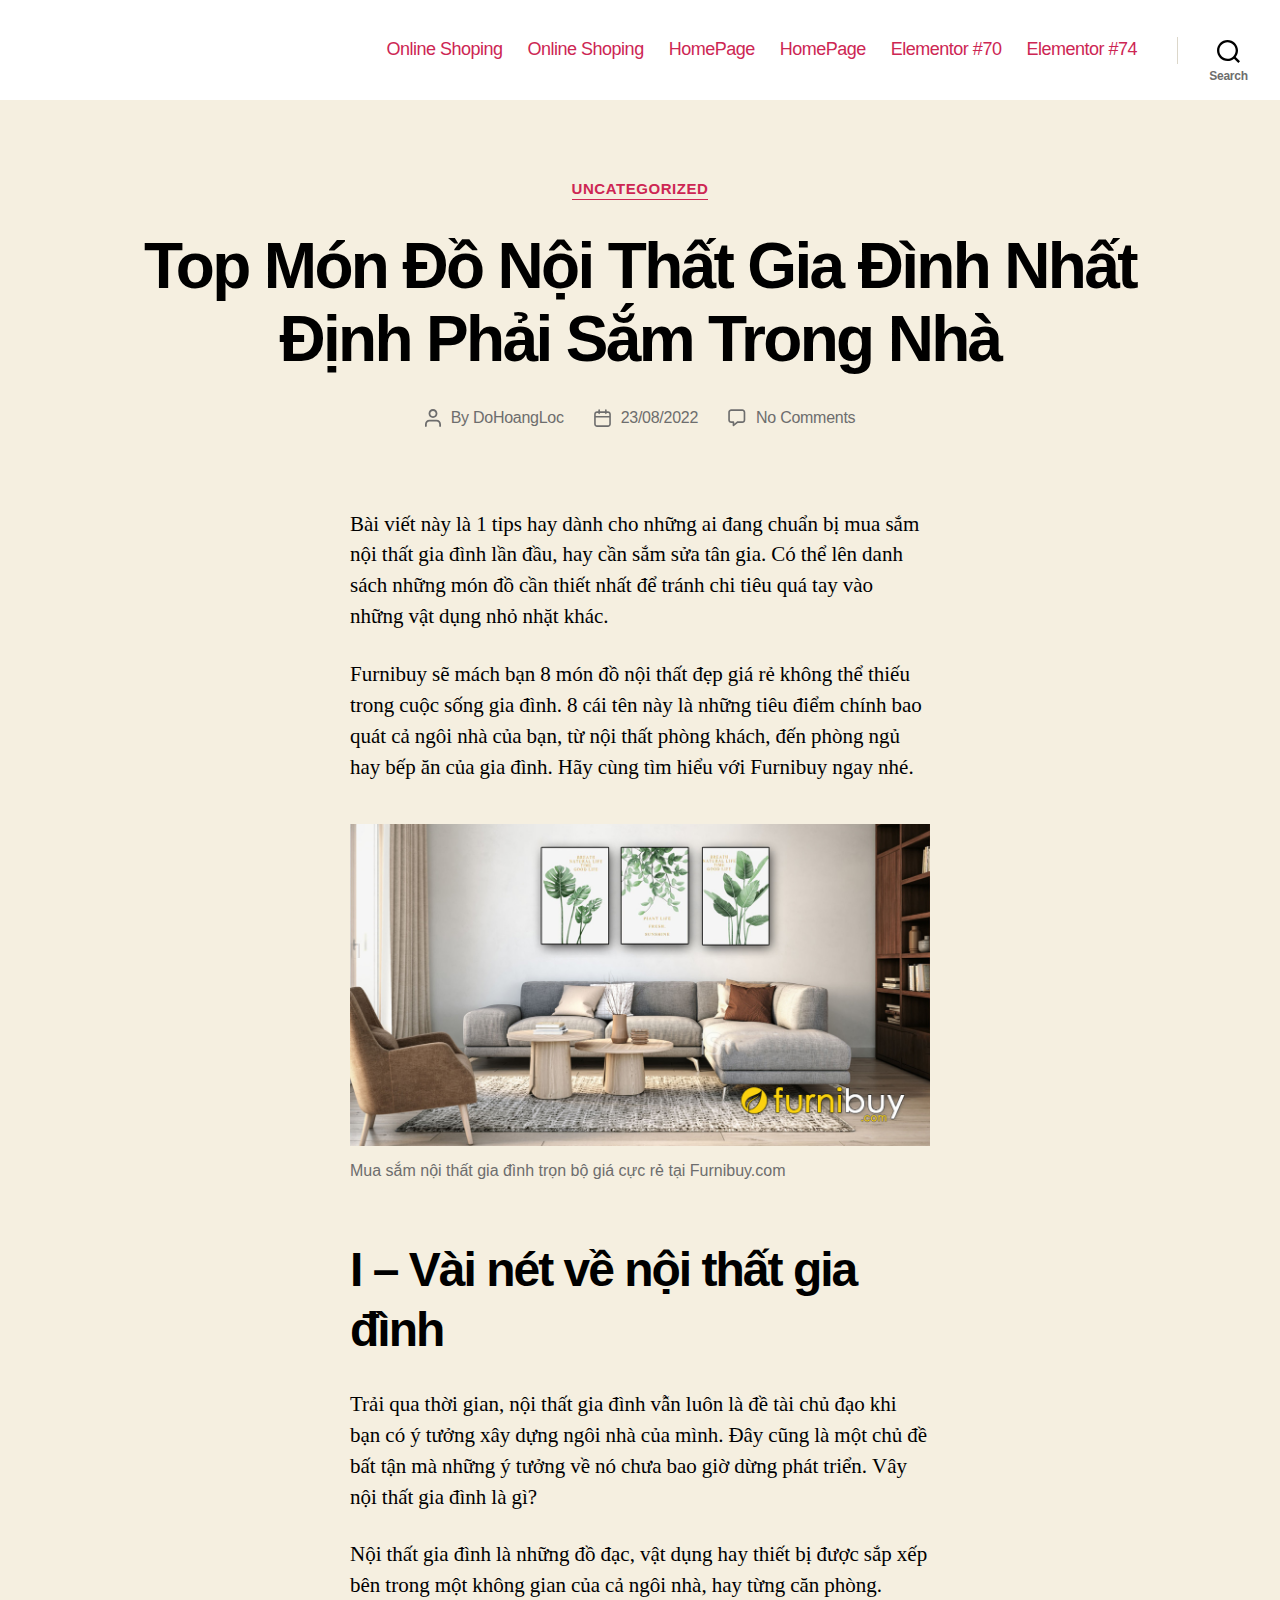
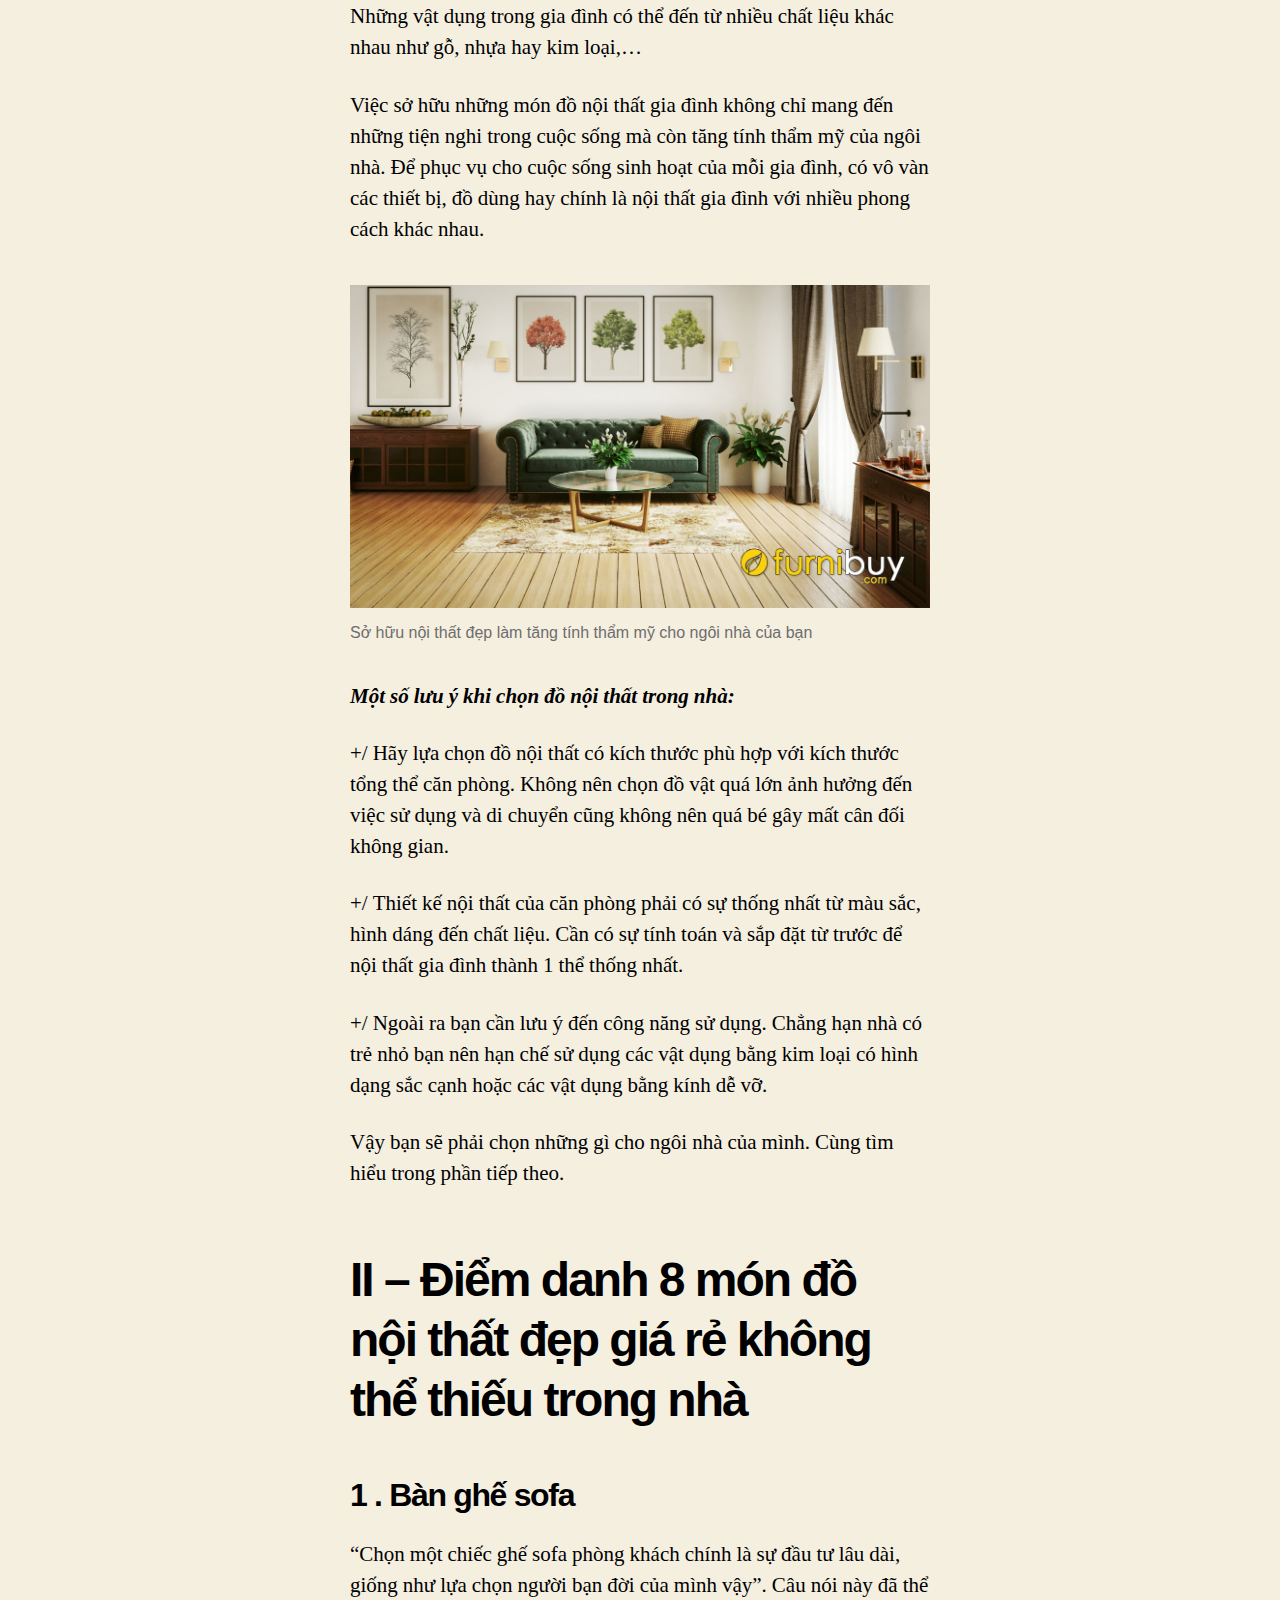
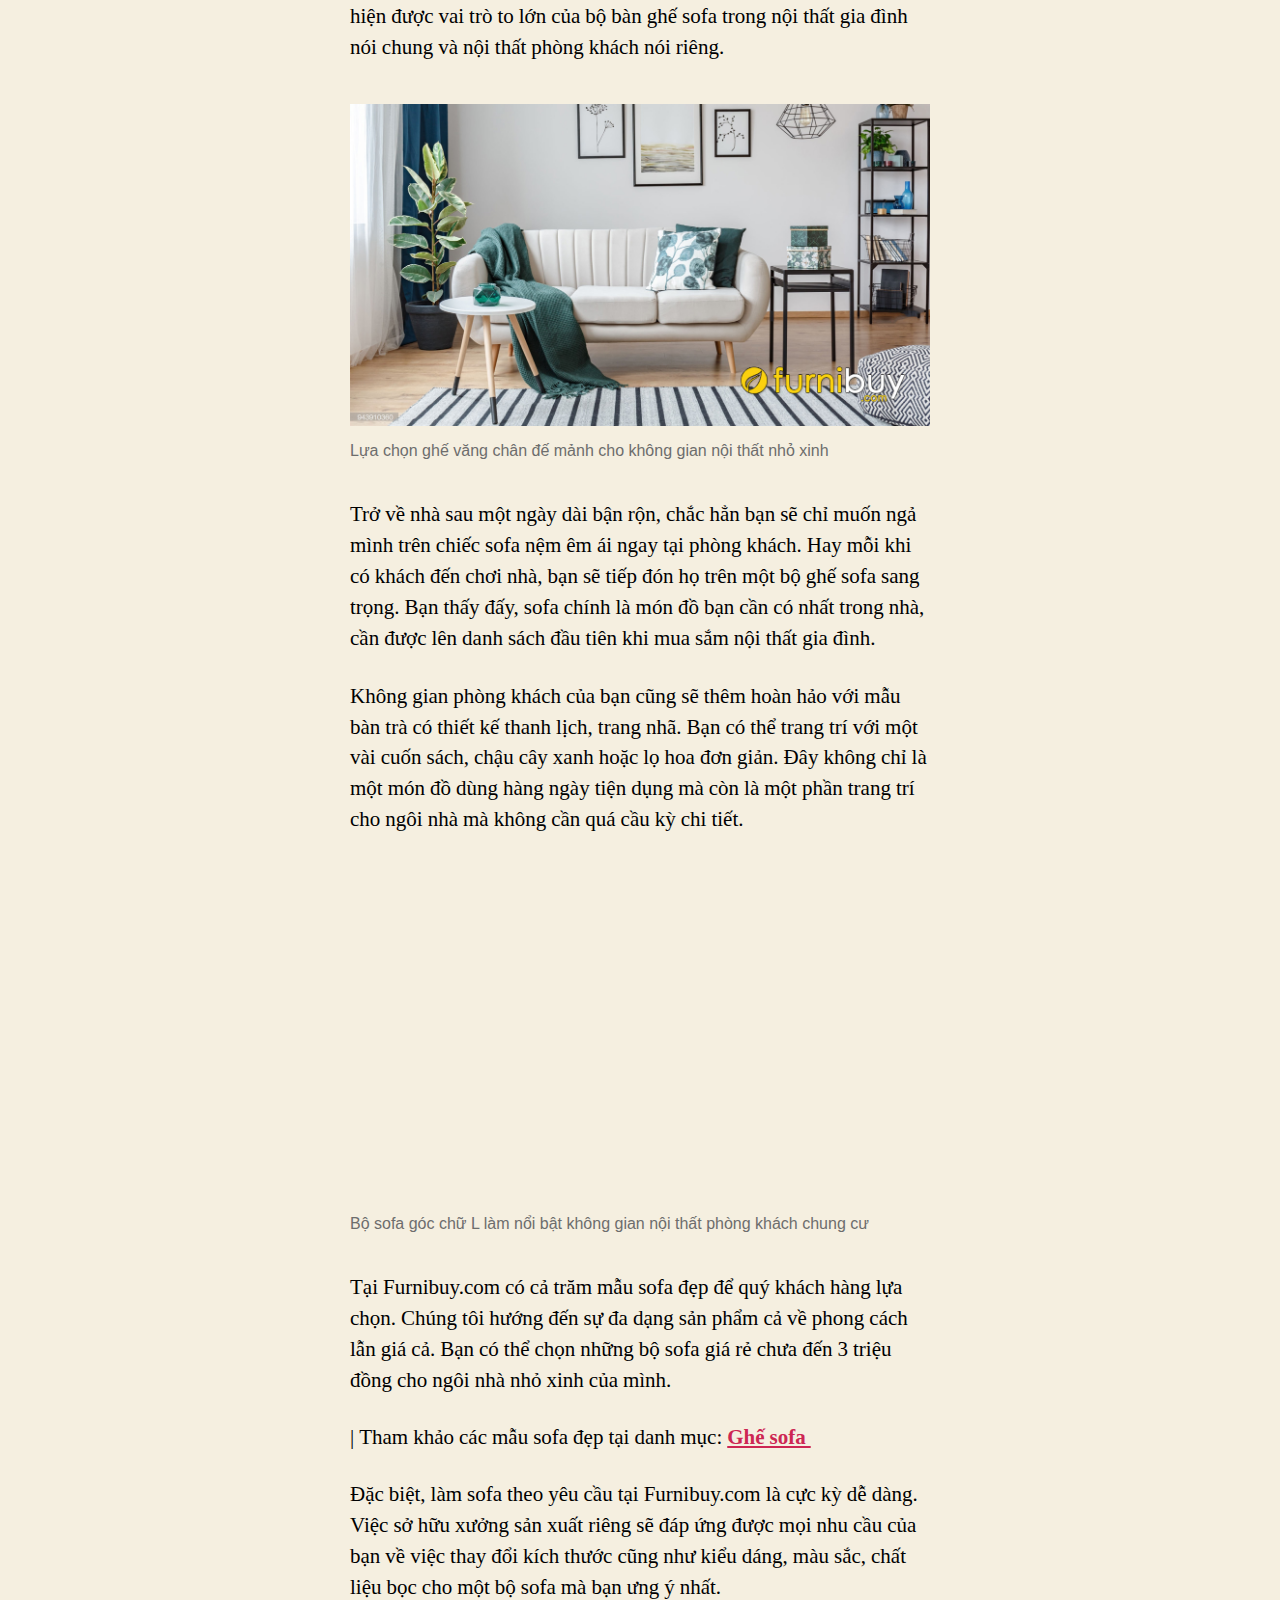
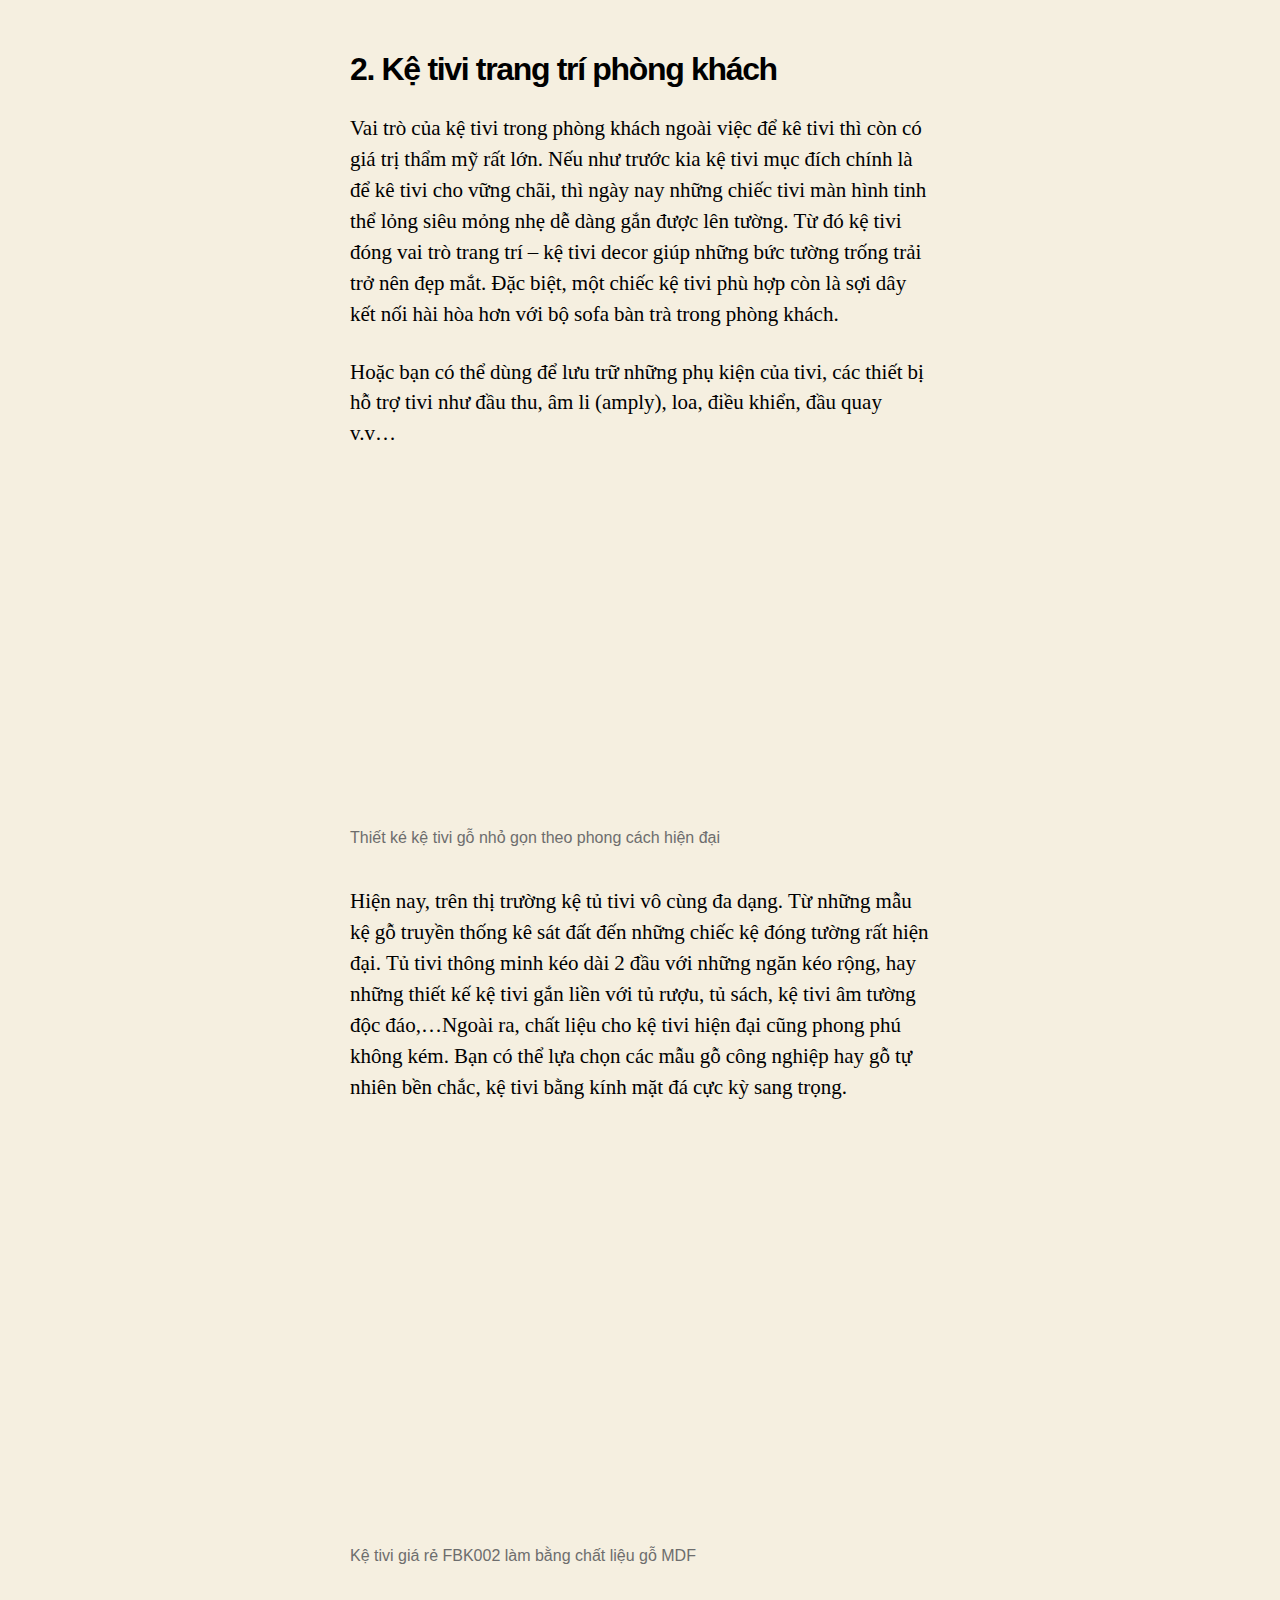
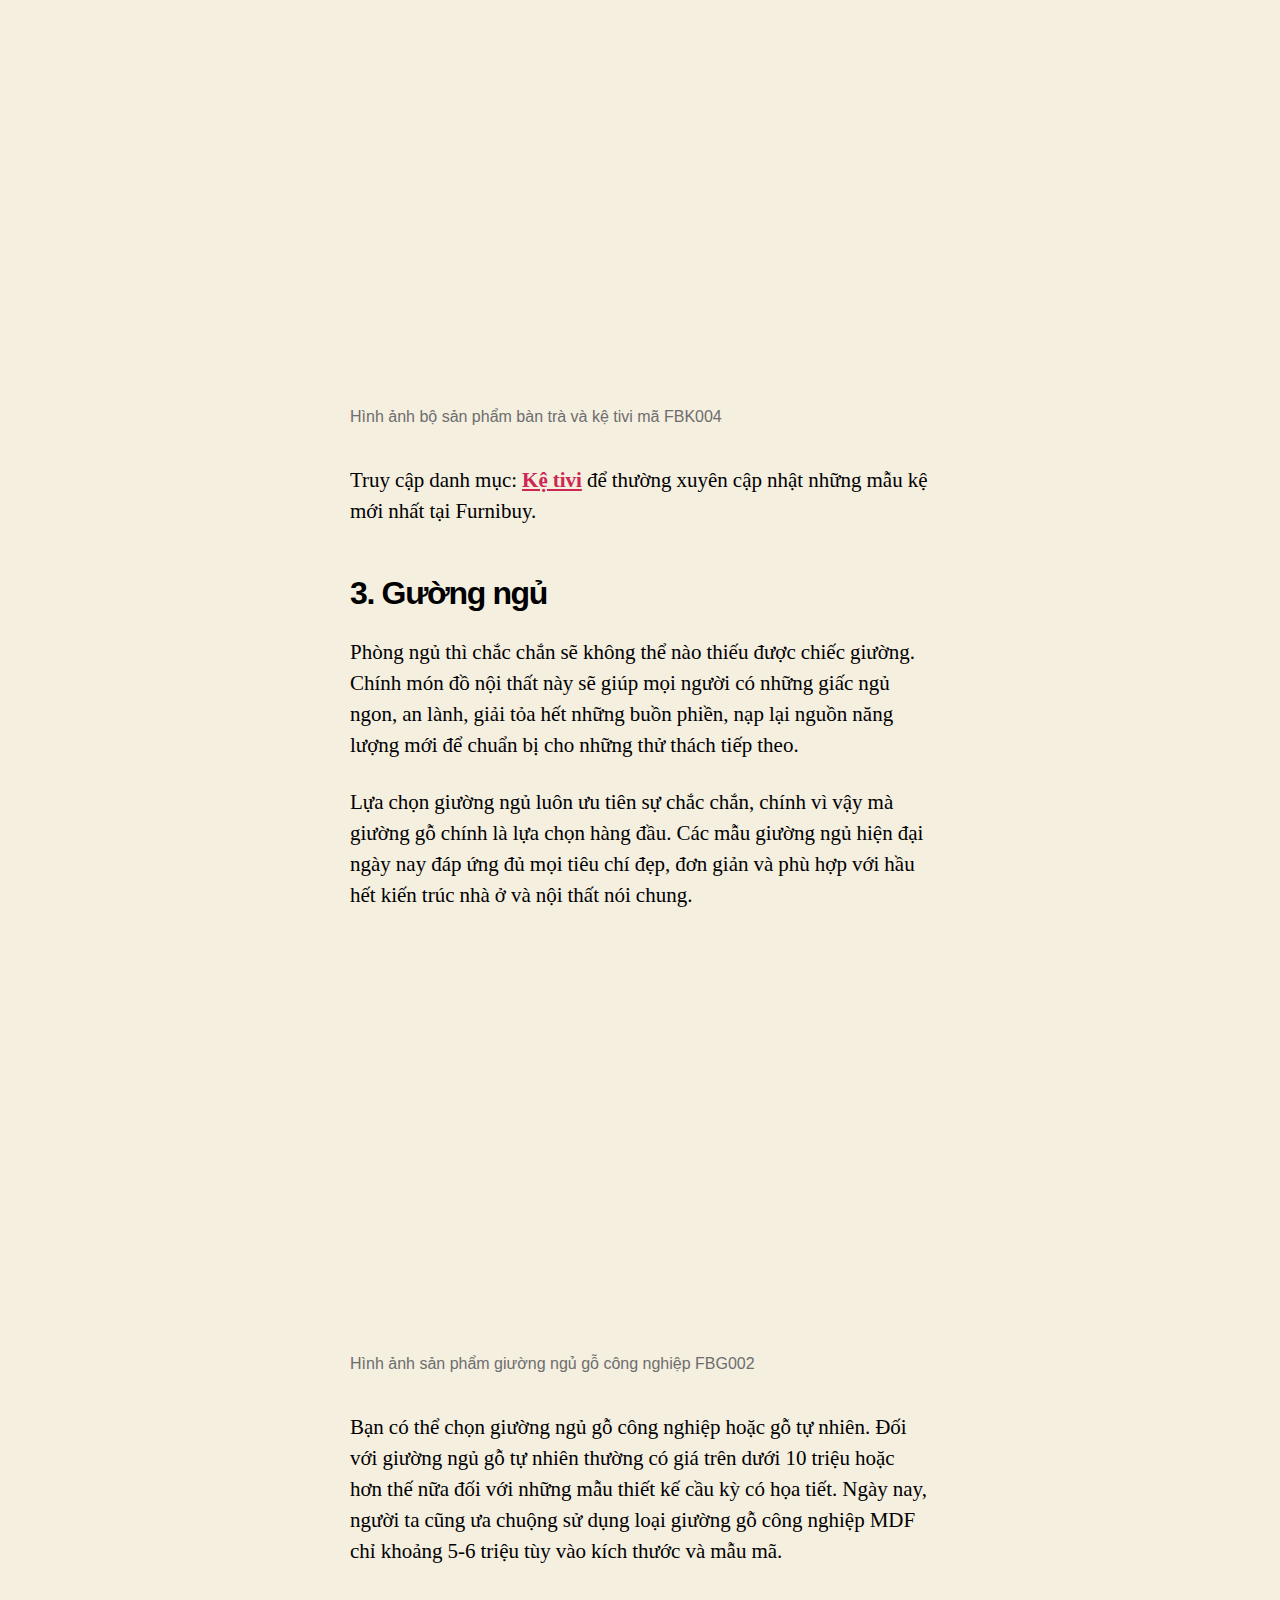
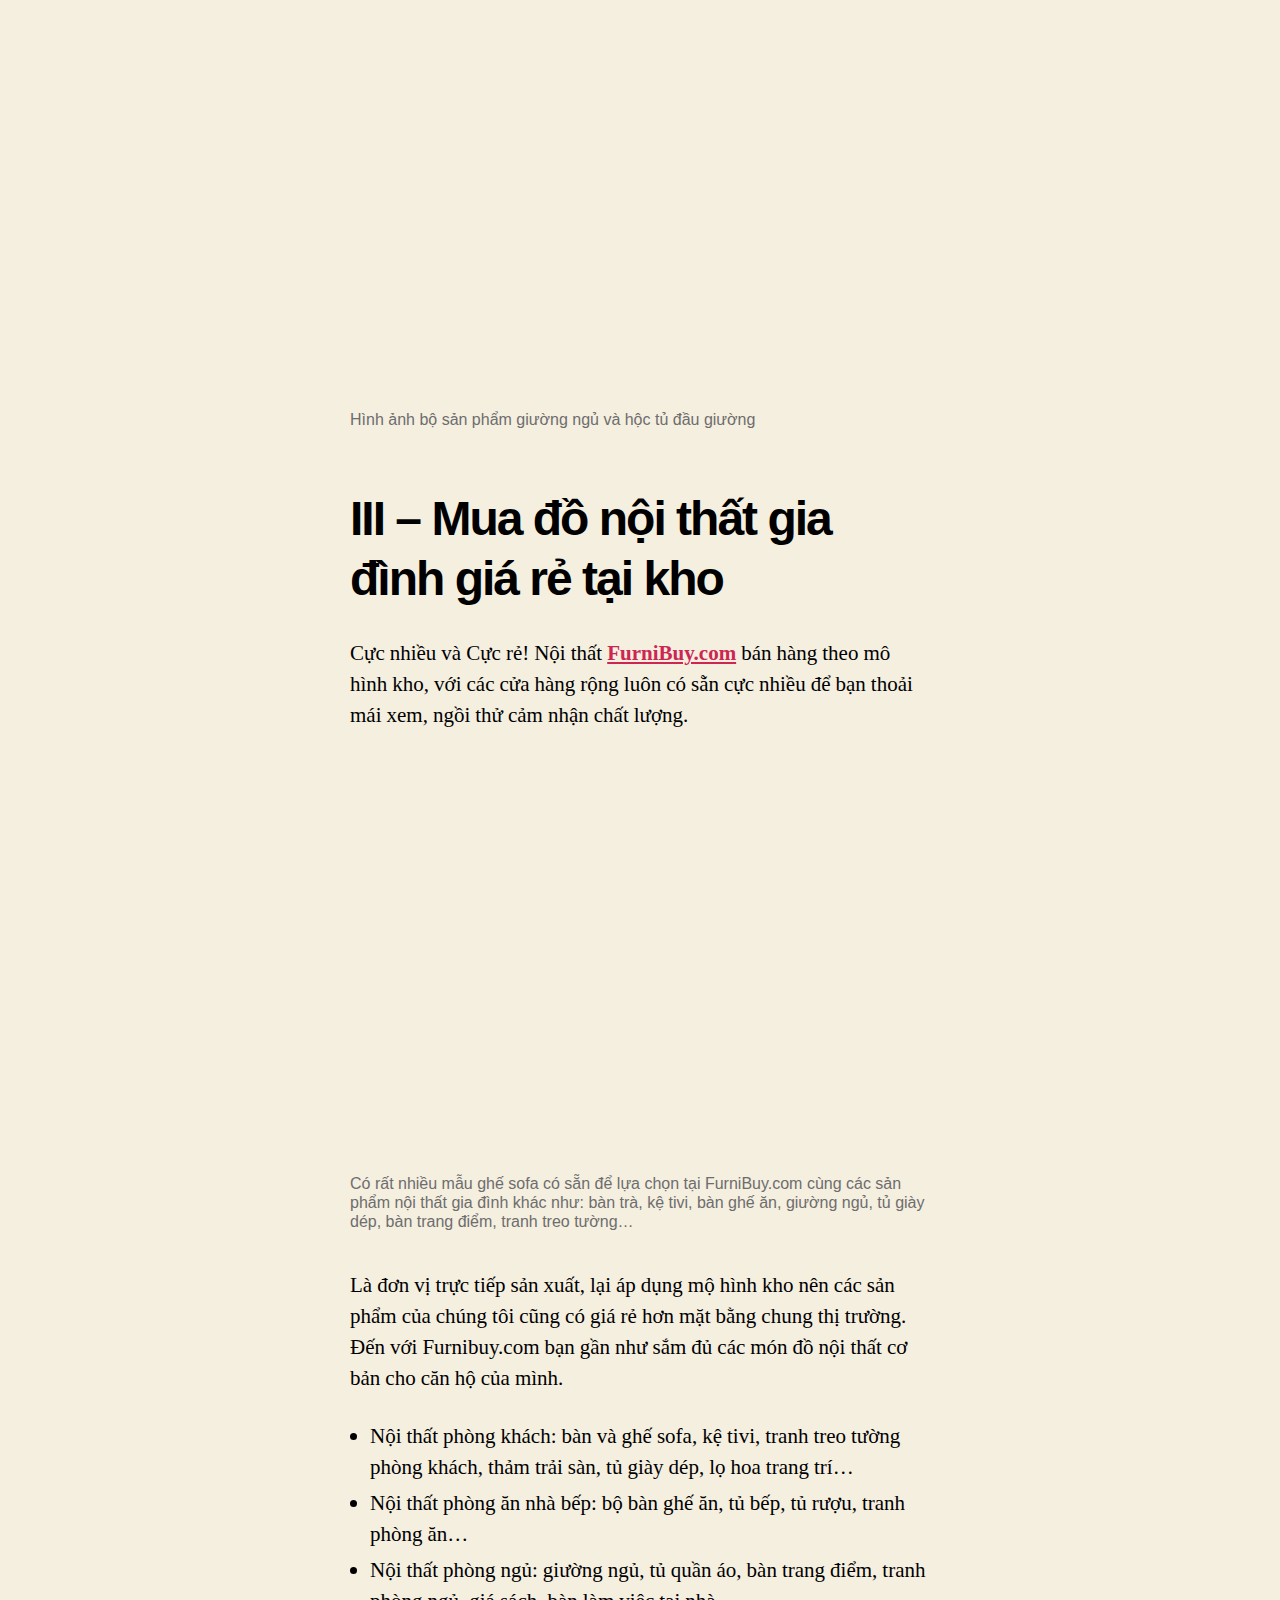
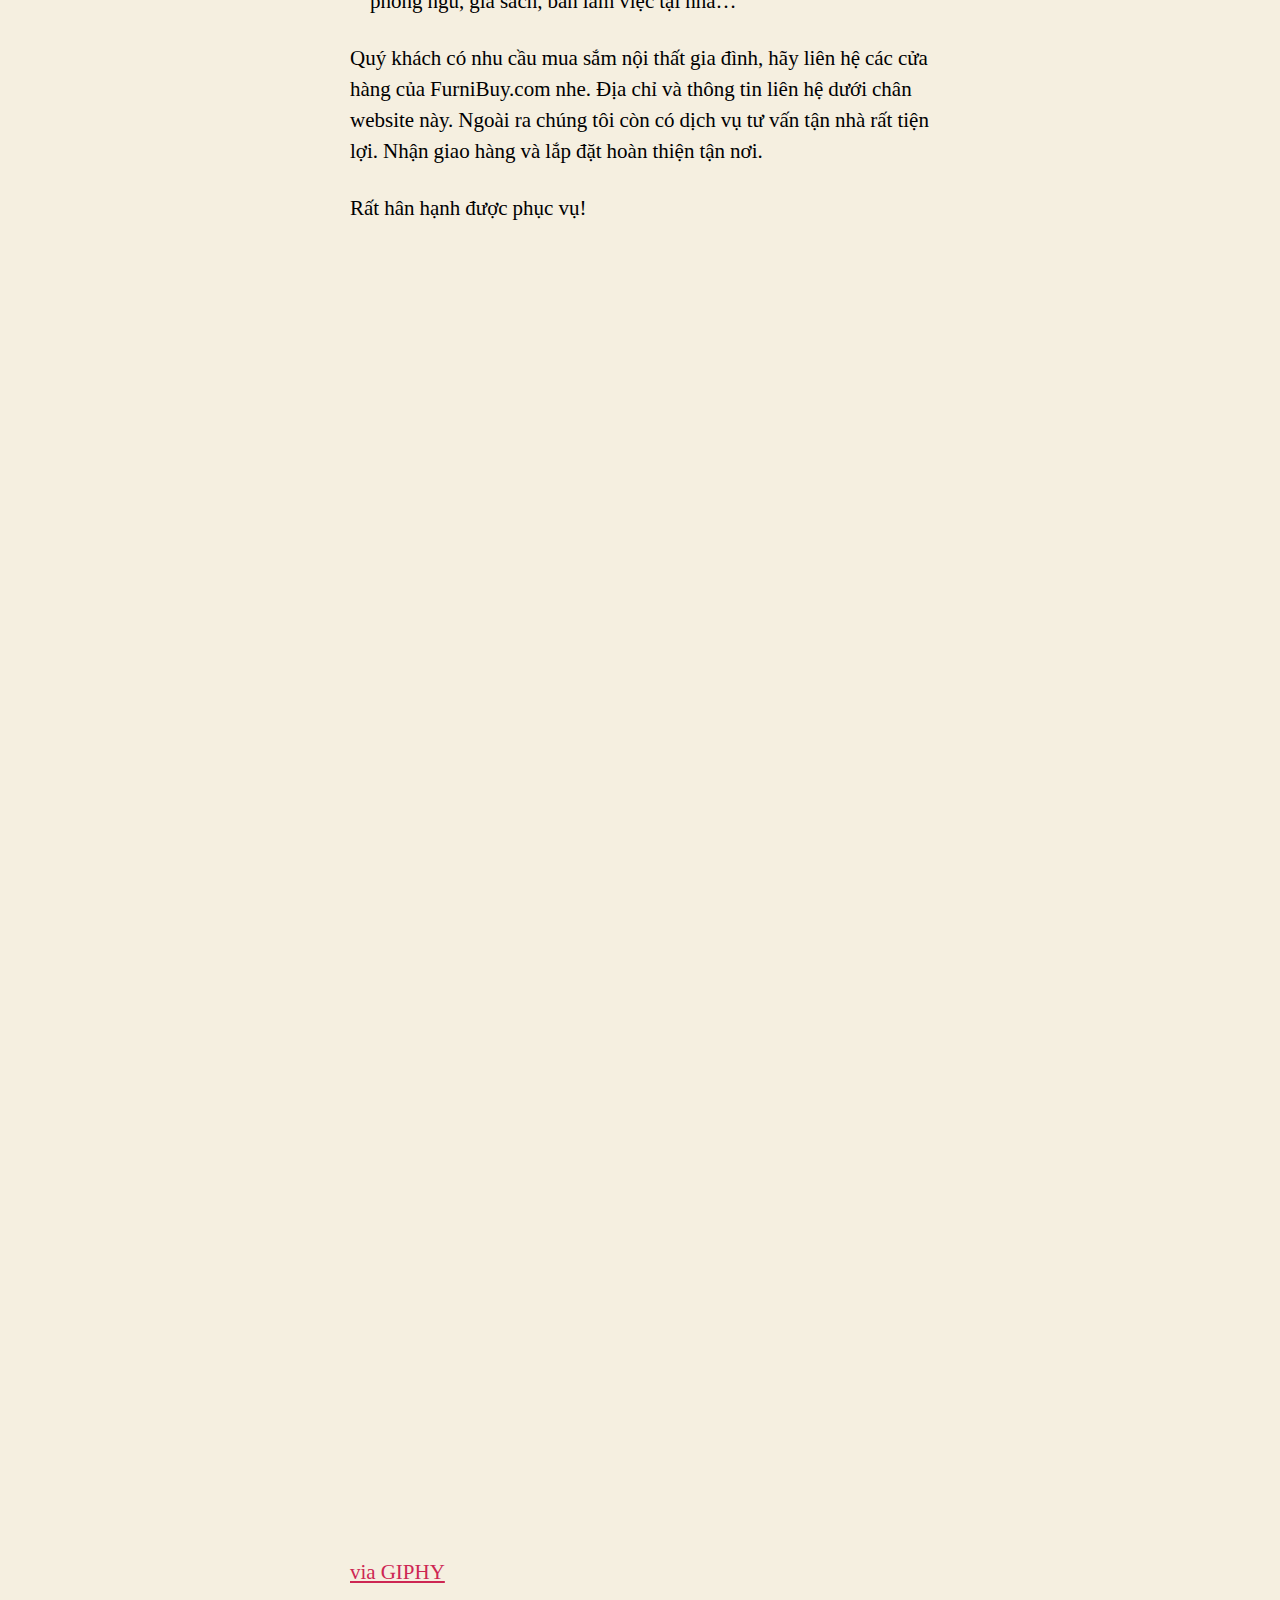
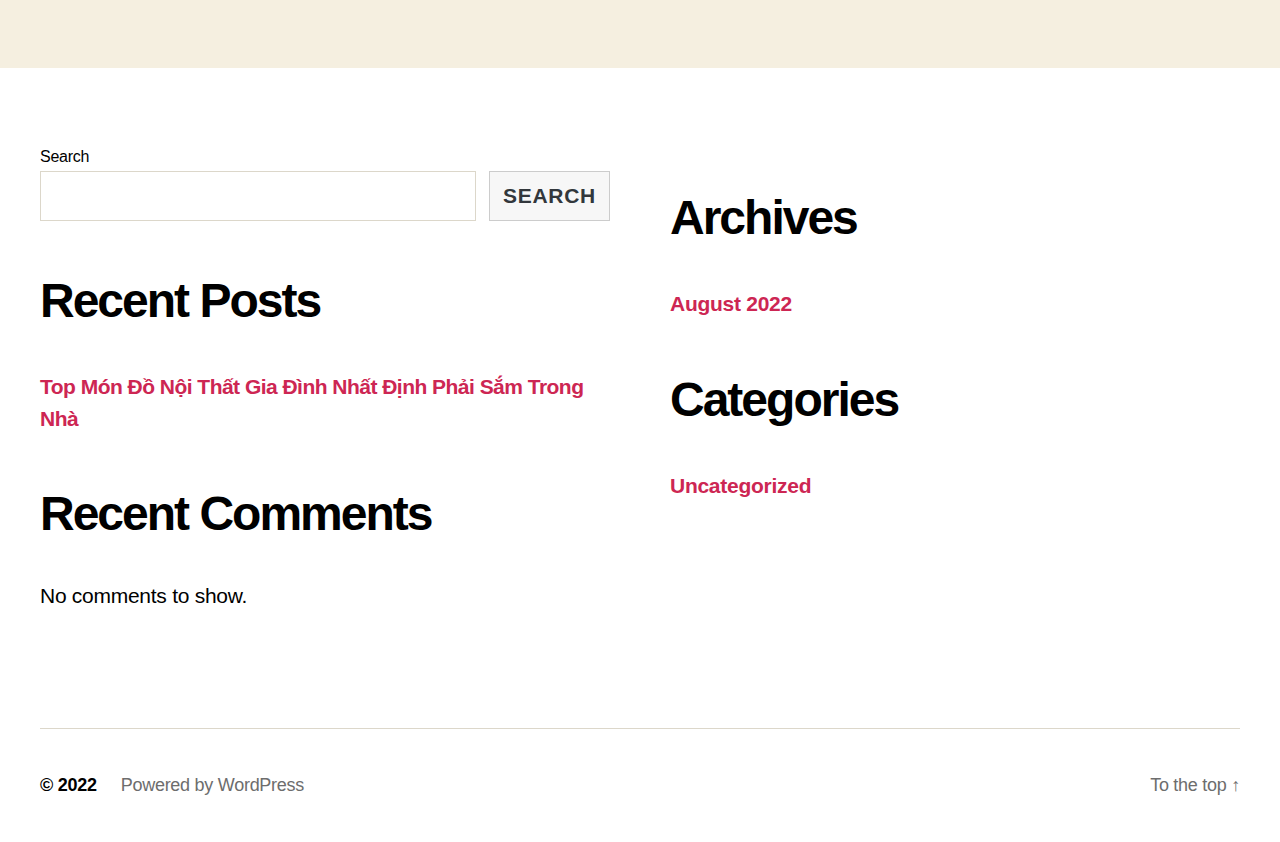
<file: index.html>
<!DOCTYPE html>
<html class="no-js" lang="en-US">

	<head>

		<meta charset="UTF-8">
		<meta name="viewport" content="width=device-width, initial-scale=1.0">

		<link rel="profile" href="https://gmpg.org/xfn/11">

		<title></title>
<meta name="robots" content="max-image-preview:large">
<link rel="dns-prefetch" href="//s.w.org">
<link rel="alternate" type="application/rss+xml" title=" &raquo; Feed" href="https://dohoangloc.github.io/mywordpress/feed/">
<link rel="alternate" type="application/rss+xml" title=" &raquo; Comments Feed" href="https://dohoangloc.github.io/mywordpress/comments/feed/">
<script>
window._wpemojiSettings = {"baseUrl":"https:\/\/s.w.org\/images\/core\/emoji\/14.0.0\/72x72\/","ext":".png","svgUrl":"https:\/\/s.w.org\/images\/core\/emoji\/14.0.0\/svg\/","svgExt":".svg","source":{"concatemoji":"http:\/\/localhost:7000\/myproject\/wordpress\/wp-includes\/js\/wp-emoji-release.min.js?ver=6.0.2"}};
/*! This file is auto-generated */
!function(e,a,t){var n,r,o,i=a.createElement("canvas"),p=i.getContext&&i.getContext("2d");function s(e,t){var a=String.fromCharCode,e=(p.clearRect(0,0,i.width,i.height),p.fillText(a.apply(this,e),0,0),i.toDataURL());return p.clearRect(0,0,i.width,i.height),p.fillText(a.apply(this,t),0,0),e===i.toDataURL()}function c(e){var t=a.createElement("script");t.src=e,t.defer=t.type="text/javascript",a.getElementsByTagName("head")[0].appendChild(t)}for(o=Array("flag","emoji"),t.supports={everything:!0,everythingExceptFlag:!0},r=0;r<o.length;r++)t.supports[o[r]]=function(e){if(!p||!p.fillText)return!1;switch(p.textBaseline="top",p.font="600 32px Arial",e){case"flag":return s([127987,65039,8205,9895,65039],[127987,65039,8203,9895,65039])?!1:!s([55356,56826,55356,56819],[55356,56826,8203,55356,56819])&&!s([55356,57332,56128,56423,56128,56418,56128,56421,56128,56430,56128,56423,56128,56447],[55356,57332,8203,56128,56423,8203,56128,56418,8203,56128,56421,8203,56128,56430,8203,56128,56423,8203,56128,56447]);case"emoji":return!s([129777,127995,8205,129778,127999],[129777,127995,8203,129778,127999])}return!1}(o[r]),t.supports.everything=t.supports.everything&&t.supports[o[r]],"flag"!==o[r]&&(t.supports.everythingExceptFlag=t.supports.everythingExceptFlag&&t.supports[o[r]]);t.supports.everythingExceptFlag=t.supports.everythingExceptFlag&&!t.supports.flag,t.DOMReady=!1,t.readyCallback=function(){t.DOMReady=!0},t.supports.everything||(n=function(){t.readyCallback()},a.addEventListener?(a.addEventListener("DOMContentLoaded",n,!1),e.addEventListener("load",n,!1)):(e.attachEvent("onload",n),a.attachEvent("onreadystatechange",function(){"complete"===a.readyState&&t.readyCallback()})),(e=t.source||{}).concatemoji?c(e.concatemoji):e.wpemoji&&e.twemoji&&(c(e.twemoji),c(e.wpemoji)))}(window,document,window._wpemojiSettings);
</script>
<style>img.wp-smiley,
img.emoji {
	display: inline !important;
	border: none !important;
	box-shadow: none !important;
	height: 1em !important;
	width: 1em !important;
	margin: 0 0.07em !important;
	vertical-align: -0.1em !important;
	background: none !important;
	padding: 0 !important;
}</style>
	<link rel="stylesheet" id="wp-block-library-css" href="https://dohoangloc.github.io/mywordpress/wp-includes/css/dist/block-library/style.min.css?ver=6.0.2" media="all">
<style id="global-styles-inline-css">body{--wp--preset--color--black: #000000;--wp--preset--color--cyan-bluish-gray: #abb8c3;--wp--preset--color--white: #ffffff;--wp--preset--color--pale-pink: #f78da7;--wp--preset--color--vivid-red: #cf2e2e;--wp--preset--color--luminous-vivid-orange: #ff6900;--wp--preset--color--luminous-vivid-amber: #fcb900;--wp--preset--color--light-green-cyan: #7bdcb5;--wp--preset--color--vivid-green-cyan: #00d084;--wp--preset--color--pale-cyan-blue: #8ed1fc;--wp--preset--color--vivid-cyan-blue: #0693e3;--wp--preset--color--vivid-purple: #9b51e0;--wp--preset--color--accent: #cd2653;--wp--preset--color--primary: #000000;--wp--preset--color--secondary: #6d6d6d;--wp--preset--color--subtle-background: #dcd7ca;--wp--preset--color--background: #f5efe0;--wp--preset--gradient--vivid-cyan-blue-to-vivid-purple: linear-gradient(135deg,rgba(6,147,227,1) 0%,rgb(155,81,224) 100%);--wp--preset--gradient--light-green-cyan-to-vivid-green-cyan: linear-gradient(135deg,rgb(122,220,180) 0%,rgb(0,208,130) 100%);--wp--preset--gradient--luminous-vivid-amber-to-luminous-vivid-orange: linear-gradient(135deg,rgba(252,185,0,1) 0%,rgba(255,105,0,1) 100%);--wp--preset--gradient--luminous-vivid-orange-to-vivid-red: linear-gradient(135deg,rgba(255,105,0,1) 0%,rgb(207,46,46) 100%);--wp--preset--gradient--very-light-gray-to-cyan-bluish-gray: linear-gradient(135deg,rgb(238,238,238) 0%,rgb(169,184,195) 100%);--wp--preset--gradient--cool-to-warm-spectrum: linear-gradient(135deg,rgb(74,234,220) 0%,rgb(151,120,209) 20%,rgb(207,42,186) 40%,rgb(238,44,130) 60%,rgb(251,105,98) 80%,rgb(254,248,76) 100%);--wp--preset--gradient--blush-light-purple: linear-gradient(135deg,rgb(255,206,236) 0%,rgb(152,150,240) 100%);--wp--preset--gradient--blush-bordeaux: linear-gradient(135deg,rgb(254,205,165) 0%,rgb(254,45,45) 50%,rgb(107,0,62) 100%);--wp--preset--gradient--luminous-dusk: linear-gradient(135deg,rgb(255,203,112) 0%,rgb(199,81,192) 50%,rgb(65,88,208) 100%);--wp--preset--gradient--pale-ocean: linear-gradient(135deg,rgb(255,245,203) 0%,rgb(182,227,212) 50%,rgb(51,167,181) 100%);--wp--preset--gradient--electric-grass: linear-gradient(135deg,rgb(202,248,128) 0%,rgb(113,206,126) 100%);--wp--preset--gradient--midnight: linear-gradient(135deg,rgb(2,3,129) 0%,rgb(40,116,252) 100%);--wp--preset--duotone--dark-grayscale: url('#wp-duotone-dark-grayscale');--wp--preset--duotone--grayscale: url('#wp-duotone-grayscale');--wp--preset--duotone--purple-yellow: url('#wp-duotone-purple-yellow');--wp--preset--duotone--blue-red: url('#wp-duotone-blue-red');--wp--preset--duotone--midnight: url('#wp-duotone-midnight');--wp--preset--duotone--magenta-yellow: url('#wp-duotone-magenta-yellow');--wp--preset--duotone--purple-green: url('#wp-duotone-purple-green');--wp--preset--duotone--blue-orange: url('#wp-duotone-blue-orange');--wp--preset--font-size--small: 18px;--wp--preset--font-size--medium: 20px;--wp--preset--font-size--large: 26.25px;--wp--preset--font-size--x-large: 42px;--wp--preset--font-size--normal: 21px;--wp--preset--font-size--larger: 32px;}.has-black-color{color: var(--wp--preset--color--black) !important;}.has-cyan-bluish-gray-color{color: var(--wp--preset--color--cyan-bluish-gray) !important;}.has-white-color{color: var(--wp--preset--color--white) !important;}.has-pale-pink-color{color: var(--wp--preset--color--pale-pink) !important;}.has-vivid-red-color{color: var(--wp--preset--color--vivid-red) !important;}.has-luminous-vivid-orange-color{color: var(--wp--preset--color--luminous-vivid-orange) !important;}.has-luminous-vivid-amber-color{color: var(--wp--preset--color--luminous-vivid-amber) !important;}.has-light-green-cyan-color{color: var(--wp--preset--color--light-green-cyan) !important;}.has-vivid-green-cyan-color{color: var(--wp--preset--color--vivid-green-cyan) !important;}.has-pale-cyan-blue-color{color: var(--wp--preset--color--pale-cyan-blue) !important;}.has-vivid-cyan-blue-color{color: var(--wp--preset--color--vivid-cyan-blue) !important;}.has-vivid-purple-color{color: var(--wp--preset--color--vivid-purple) !important;}.has-black-background-color{background-color: var(--wp--preset--color--black) !important;}.has-cyan-bluish-gray-background-color{background-color: var(--wp--preset--color--cyan-bluish-gray) !important;}.has-white-background-color{background-color: var(--wp--preset--color--white) !important;}.has-pale-pink-background-color{background-color: var(--wp--preset--color--pale-pink) !important;}.has-vivid-red-background-color{background-color: var(--wp--preset--color--vivid-red) !important;}.has-luminous-vivid-orange-background-color{background-color: var(--wp--preset--color--luminous-vivid-orange) !important;}.has-luminous-vivid-amber-background-color{background-color: var(--wp--preset--color--luminous-vivid-amber) !important;}.has-light-green-cyan-background-color{background-color: var(--wp--preset--color--light-green-cyan) !important;}.has-vivid-green-cyan-background-color{background-color: var(--wp--preset--color--vivid-green-cyan) !important;}.has-pale-cyan-blue-background-color{background-color: var(--wp--preset--color--pale-cyan-blue) !important;}.has-vivid-cyan-blue-background-color{background-color: var(--wp--preset--color--vivid-cyan-blue) !important;}.has-vivid-purple-background-color{background-color: var(--wp--preset--color--vivid-purple) !important;}.has-black-border-color{border-color: var(--wp--preset--color--black) !important;}.has-cyan-bluish-gray-border-color{border-color: var(--wp--preset--color--cyan-bluish-gray) !important;}.has-white-border-color{border-color: var(--wp--preset--color--white) !important;}.has-pale-pink-border-color{border-color: var(--wp--preset--color--pale-pink) !important;}.has-vivid-red-border-color{border-color: var(--wp--preset--color--vivid-red) !important;}.has-luminous-vivid-orange-border-color{border-color: var(--wp--preset--color--luminous-vivid-orange) !important;}.has-luminous-vivid-amber-border-color{border-color: var(--wp--preset--color--luminous-vivid-amber) !important;}.has-light-green-cyan-border-color{border-color: var(--wp--preset--color--light-green-cyan) !important;}.has-vivid-green-cyan-border-color{border-color: var(--wp--preset--color--vivid-green-cyan) !important;}.has-pale-cyan-blue-border-color{border-color: var(--wp--preset--color--pale-cyan-blue) !important;}.has-vivid-cyan-blue-border-color{border-color: var(--wp--preset--color--vivid-cyan-blue) !important;}.has-vivid-purple-border-color{border-color: var(--wp--preset--color--vivid-purple) !important;}.has-vivid-cyan-blue-to-vivid-purple-gradient-background{background: var(--wp--preset--gradient--vivid-cyan-blue-to-vivid-purple) !important;}.has-light-green-cyan-to-vivid-green-cyan-gradient-background{background: var(--wp--preset--gradient--light-green-cyan-to-vivid-green-cyan) !important;}.has-luminous-vivid-amber-to-luminous-vivid-orange-gradient-background{background: var(--wp--preset--gradient--luminous-vivid-amber-to-luminous-vivid-orange) !important;}.has-luminous-vivid-orange-to-vivid-red-gradient-background{background: var(--wp--preset--gradient--luminous-vivid-orange-to-vivid-red) !important;}.has-very-light-gray-to-cyan-bluish-gray-gradient-background{background: var(--wp--preset--gradient--very-light-gray-to-cyan-bluish-gray) !important;}.has-cool-to-warm-spectrum-gradient-background{background: var(--wp--preset--gradient--cool-to-warm-spectrum) !important;}.has-blush-light-purple-gradient-background{background: var(--wp--preset--gradient--blush-light-purple) !important;}.has-blush-bordeaux-gradient-background{background: var(--wp--preset--gradient--blush-bordeaux) !important;}.has-luminous-dusk-gradient-background{background: var(--wp--preset--gradient--luminous-dusk) !important;}.has-pale-ocean-gradient-background{background: var(--wp--preset--gradient--pale-ocean) !important;}.has-electric-grass-gradient-background{background: var(--wp--preset--gradient--electric-grass) !important;}.has-midnight-gradient-background{background: var(--wp--preset--gradient--midnight) !important;}.has-small-font-size{font-size: var(--wp--preset--font-size--small) !important;}.has-medium-font-size{font-size: var(--wp--preset--font-size--medium) !important;}.has-large-font-size{font-size: var(--wp--preset--font-size--large) !important;}.has-x-large-font-size{font-size: var(--wp--preset--font-size--x-large) !important;}</style>
<link rel="stylesheet" id="twentytwenty-style-css" href="https://dohoangloc.github.io/mywordpress/wp-content/themes/twentytwenty/style.css?ver=2.0" media="all">
<style id="twentytwenty-style-inline-css">.color-accent,.color-accent-hover:hover,.color-accent-hover:focus,:root .has-accent-color,.has-drop-cap:not(:focus):first-letter,.wp-block-button.is-style-outline,a { color: #cd2653; }blockquote,.border-color-accent,.border-color-accent-hover:hover,.border-color-accent-hover:focus { border-color: #cd2653; }button,.button,.faux-button,.wp-block-button__link,.wp-block-file .wp-block-file__button,input[type="button"],input[type="reset"],input[type="submit"],.bg-accent,.bg-accent-hover:hover,.bg-accent-hover:focus,:root .has-accent-background-color,.comment-reply-link { background-color: #cd2653; }.fill-children-accent,.fill-children-accent * { fill: #cd2653; }body,.entry-title a,:root .has-primary-color { color: #000000; }:root .has-primary-background-color { background-color: #000000; }cite,figcaption,.wp-caption-text,.post-meta,.entry-content .wp-block-archives li,.entry-content .wp-block-categories li,.entry-content .wp-block-latest-posts li,.wp-block-latest-comments__comment-date,.wp-block-latest-posts__post-date,.wp-block-embed figcaption,.wp-block-image figcaption,.wp-block-pullquote cite,.comment-metadata,.comment-respond .comment-notes,.comment-respond .logged-in-as,.pagination .dots,.entry-content hr:not(.has-background),hr.styled-separator,:root .has-secondary-color { color: #6d6d6d; }:root .has-secondary-background-color { background-color: #6d6d6d; }pre,fieldset,input,textarea,table,table *,hr { border-color: #dcd7ca; }caption,code,code,kbd,samp,.wp-block-table.is-style-stripes tbody tr:nth-child(odd),:root .has-subtle-background-background-color { background-color: #dcd7ca; }.wp-block-table.is-style-stripes { border-bottom-color: #dcd7ca; }.wp-block-latest-posts.is-grid li { border-top-color: #dcd7ca; }:root .has-subtle-background-color { color: #dcd7ca; }body:not(.overlay-header) .primary-menu > li > a,body:not(.overlay-header) .primary-menu > li > .icon,.modal-menu a,.footer-menu a, .footer-widgets a,#site-footer .wp-block-button.is-style-outline,.wp-block-pullquote:before,.singular:not(.overlay-header) .entry-header a,.archive-header a,.header-footer-group .color-accent,.header-footer-group .color-accent-hover:hover { color: #cd2653; }.social-icons a,#site-footer button:not(.toggle),#site-footer .button,#site-footer .faux-button,#site-footer .wp-block-button__link,#site-footer .wp-block-file__button,#site-footer input[type="button"],#site-footer input[type="reset"],#site-footer input[type="submit"] { background-color: #cd2653; }.header-footer-group,body:not(.overlay-header) #site-header .toggle,.menu-modal .toggle { color: #000000; }body:not(.overlay-header) .primary-menu ul { background-color: #000000; }body:not(.overlay-header) .primary-menu > li > ul:after { border-bottom-color: #000000; }body:not(.overlay-header) .primary-menu ul ul:after { border-left-color: #000000; }.site-description,body:not(.overlay-header) .toggle-inner .toggle-text,.widget .post-date,.widget .rss-date,.widget_archive li,.widget_categories li,.widget cite,.widget_pages li,.widget_meta li,.widget_nav_menu li,.powered-by-wordpress,.to-the-top,.singular .entry-header .post-meta,.singular:not(.overlay-header) .entry-header .post-meta a { color: #6d6d6d; }.header-footer-group pre,.header-footer-group fieldset,.header-footer-group input,.header-footer-group textarea,.header-footer-group table,.header-footer-group table *,.footer-nav-widgets-wrapper,#site-footer,.menu-modal nav *,.footer-widgets-outer-wrapper,.footer-top { border-color: #dcd7ca; }.header-footer-group table caption,body:not(.overlay-header) .header-inner .toggle-wrapper::before { background-color: #dcd7ca; }</style>
<link rel="stylesheet" id="twentytwenty-print-style-css" href="https://dohoangloc.github.io/mywordpress/wp-content/themes/twentytwenty/print.css?ver=2.0" media="print">
<script src="https://dohoangloc.github.io/mywordpress/wp-content/themes/twentytwenty/assets/js/index.js?ver=2.0" id="twentytwenty-js-js" async></script>
<link rel="https://api.w.org/" href="https://dohoangloc.github.io/mywordpress/wp-json/">
<link rel="EditURI" type="application/rsd+xml" title="RSD" href="https://dohoangloc.github.io/mywordpress/xmlrpc.php?rsd">
<link rel="wlwmanifest" type="application/wlwmanifest+xml" href="https://dohoangloc.github.io/mywordpress/wp-includes/wlwmanifest.xml"> 
<meta name="generator" content="WordPress 6.0.2">
	<script>document.documentElement.className = document.documentElement.className.replace( 'no-js', 'js' );</script>
	
	</head>

	<body class="home blog wp-embed-responsive enable-search-modal has-no-pagination showing-comments show-avatars footer-top-visible elementor-default elementor-kit-69">

		<a class="skip-link screen-reader-text" href="#site-content">Skip to the content</a><svg xmlns="http://www.w3.org/2000/svg" viewbox="0 0 0 0" width="0" height="0" focusable="false" role="none" style="visibility: hidden; position: absolute; left: -9999px; overflow: hidden;"><defs><filter id="wp-duotone-dark-grayscale"><fecolormatrix color-interpolation-filters="sRGB" type="matrix" values=" .299 .587 .114 0 0 .299 .587 .114 0 0 .299 .587 .114 0 0 .299 .587 .114 0 0 "></fecolormatrix><fecomponenttransfer color-interpolation-filters="sRGB"><fefuncr type="table" tablevalues="0 0.49803921568627"></fefuncr><fefuncg type="table" tablevalues="0 0.49803921568627"></fefuncg><fefuncb type="table" tablevalues="0 0.49803921568627"></fefuncb><fefunca type="table" tablevalues="1 1"></fefunca></fecomponenttransfer><fecomposite in2="SourceGraphic" operator="in"></fecomposite></filter></defs></svg><svg xmlns="http://www.w3.org/2000/svg" viewbox="0 0 0 0" width="0" height="0" focusable="false" role="none" style="visibility: hidden; position: absolute; left: -9999px; overflow: hidden;"><defs><filter id="wp-duotone-grayscale"><fecolormatrix color-interpolation-filters="sRGB" type="matrix" values=" .299 .587 .114 0 0 .299 .587 .114 0 0 .299 .587 .114 0 0 .299 .587 .114 0 0 "></fecolormatrix><fecomponenttransfer color-interpolation-filters="sRGB"><fefuncr type="table" tablevalues="0 1"></fefuncr><fefuncg type="table" tablevalues="0 1"></fefuncg><fefuncb type="table" tablevalues="0 1"></fefuncb><fefunca type="table" tablevalues="1 1"></fefunca></fecomponenttransfer><fecomposite in2="SourceGraphic" operator="in"></fecomposite></filter></defs></svg><svg xmlns="http://www.w3.org/2000/svg" viewbox="0 0 0 0" width="0" height="0" focusable="false" role="none" style="visibility: hidden; position: absolute; left: -9999px; overflow: hidden;"><defs><filter id="wp-duotone-purple-yellow"><fecolormatrix color-interpolation-filters="sRGB" type="matrix" values=" .299 .587 .114 0 0 .299 .587 .114 0 0 .299 .587 .114 0 0 .299 .587 .114 0 0 "></fecolormatrix><fecomponenttransfer color-interpolation-filters="sRGB"><fefuncr type="table" tablevalues="0.54901960784314 0.98823529411765"></fefuncr><fefuncg type="table" tablevalues="0 1"></fefuncg><fefuncb type="table" tablevalues="0.71764705882353 0.25490196078431"></fefuncb><fefunca type="table" tablevalues="1 1"></fefunca></fecomponenttransfer><fecomposite in2="SourceGraphic" operator="in"></fecomposite></filter></defs></svg><svg xmlns="http://www.w3.org/2000/svg" viewbox="0 0 0 0" width="0" height="0" focusable="false" role="none" style="visibility: hidden; position: absolute; left: -9999px; overflow: hidden;"><defs><filter id="wp-duotone-blue-red"><fecolormatrix color-interpolation-filters="sRGB" type="matrix" values=" .299 .587 .114 0 0 .299 .587 .114 0 0 .299 .587 .114 0 0 .299 .587 .114 0 0 "></fecolormatrix><fecomponenttransfer color-interpolation-filters="sRGB"><fefuncr type="table" tablevalues="0 1"></fefuncr><fefuncg type="table" tablevalues="0 0.27843137254902"></fefuncg><fefuncb type="table" tablevalues="0.5921568627451 0.27843137254902"></fefuncb><fefunca type="table" tablevalues="1 1"></fefunca></fecomponenttransfer><fecomposite in2="SourceGraphic" operator="in"></fecomposite></filter></defs></svg><svg xmlns="http://www.w3.org/2000/svg" viewbox="0 0 0 0" width="0" height="0" focusable="false" role="none" style="visibility: hidden; position: absolute; left: -9999px; overflow: hidden;"><defs><filter id="wp-duotone-midnight"><fecolormatrix color-interpolation-filters="sRGB" type="matrix" values=" .299 .587 .114 0 0 .299 .587 .114 0 0 .299 .587 .114 0 0 .299 .587 .114 0 0 "></fecolormatrix><fecomponenttransfer color-interpolation-filters="sRGB"><fefuncr type="table" tablevalues="0 0"></fefuncr><fefuncg type="table" tablevalues="0 0.64705882352941"></fefuncg><fefuncb type="table" tablevalues="0 1"></fefuncb><fefunca type="table" tablevalues="1 1"></fefunca></fecomponenttransfer><fecomposite in2="SourceGraphic" operator="in"></fecomposite></filter></defs></svg><svg xmlns="http://www.w3.org/2000/svg" viewbox="0 0 0 0" width="0" height="0" focusable="false" role="none" style="visibility: hidden; position: absolute; left: -9999px; overflow: hidden;"><defs><filter id="wp-duotone-magenta-yellow"><fecolormatrix color-interpolation-filters="sRGB" type="matrix" values=" .299 .587 .114 0 0 .299 .587 .114 0 0 .299 .587 .114 0 0 .299 .587 .114 0 0 "></fecolormatrix><fecomponenttransfer color-interpolation-filters="sRGB"><fefuncr type="table" tablevalues="0.78039215686275 1"></fefuncr><fefuncg type="table" tablevalues="0 0.94901960784314"></fefuncg><fefuncb type="table" tablevalues="0.35294117647059 0.47058823529412"></fefuncb><fefunca type="table" tablevalues="1 1"></fefunca></fecomponenttransfer><fecomposite in2="SourceGraphic" operator="in"></fecomposite></filter></defs></svg><svg xmlns="http://www.w3.org/2000/svg" viewbox="0 0 0 0" width="0" height="0" focusable="false" role="none" style="visibility: hidden; position: absolute; left: -9999px; overflow: hidden;"><defs><filter id="wp-duotone-purple-green"><fecolormatrix color-interpolation-filters="sRGB" type="matrix" values=" .299 .587 .114 0 0 .299 .587 .114 0 0 .299 .587 .114 0 0 .299 .587 .114 0 0 "></fecolormatrix><fecomponenttransfer color-interpolation-filters="sRGB"><fefuncr type="table" tablevalues="0.65098039215686 0.40392156862745"></fefuncr><fefuncg type="table" tablevalues="0 1"></fefuncg><fefuncb type="table" tablevalues="0.44705882352941 0.4"></fefuncb><fefunca type="table" tablevalues="1 1"></fefunca></fecomponenttransfer><fecomposite in2="SourceGraphic" operator="in"></fecomposite></filter></defs></svg><svg xmlns="http://www.w3.org/2000/svg" viewbox="0 0 0 0" width="0" height="0" focusable="false" role="none" style="visibility: hidden; position: absolute; left: -9999px; overflow: hidden;"><defs><filter id="wp-duotone-blue-orange"><fecolormatrix color-interpolation-filters="sRGB" type="matrix" values=" .299 .587 .114 0 0 .299 .587 .114 0 0 .299 .587 .114 0 0 .299 .587 .114 0 0 "></fecolormatrix><fecomponenttransfer color-interpolation-filters="sRGB"><fefuncr type="table" tablevalues="0.098039215686275 1"></fefuncr><fefuncg type="table" tablevalues="0 0.66274509803922"></fefuncg><fefuncb type="table" tablevalues="0.84705882352941 0.41960784313725"></fefuncb><fefunca type="table" tablevalues="1 1"></fefunca></fecomponenttransfer><fecomposite in2="SourceGraphic" operator="in"></fecomposite></filter></defs></svg>
		<header id="site-header" class="header-footer-group">

			<div class="header-inner section-inner">

				<div class="header-titles-wrapper">

					
						<button class="toggle search-toggle mobile-search-toggle" data-toggle-target=".search-modal" data-toggle-body-class="showing-search-modal" data-set-focus=".search-modal .search-field" aria-expanded="false">
							<span class="toggle-inner">
								<span class="toggle-icon">
									<svg class="svg-icon" aria-hidden="true" role="img" focusable="false" xmlns="http://www.w3.org/2000/svg" width="23" height="23" viewbox="0 0 23 23"><path d="M38.710696,48.0601792 L43,52.3494831 L41.3494831,54 L37.0601792,49.710696 C35.2632422,51.1481185 32.9839107,52.0076499 30.5038249,52.0076499 C24.7027226,52.0076499 20,47.3049272 20,41.5038249 C20,35.7027226 24.7027226,31 30.5038249,31 C36.3049272,31 41.0076499,35.7027226 41.0076499,41.5038249 C41.0076499,43.9839107 40.1481185,46.2632422 38.710696,48.0601792 Z M36.3875844,47.1716785 C37.8030221,45.7026647 38.6734666,43.7048964 38.6734666,41.5038249 C38.6734666,36.9918565 35.0157934,33.3341833 30.5038249,33.3341833 C25.9918565,33.3341833 22.3341833,36.9918565 22.3341833,41.5038249 C22.3341833,46.0157934 25.9918565,49.6734666 30.5038249,49.6734666 C32.7048964,49.6734666 34.7026647,48.8030221 36.1716785,47.3875844 C36.2023931,47.347638 36.2360451,47.3092237 36.2726343,47.2726343 C36.3092237,47.2360451 36.347638,47.2023931 36.3875844,47.1716785 Z" transform="translate(-20 -31)"></path></svg>								</span>
								<span class="toggle-text">Search</span>
							</span>
						</button><!-- .search-toggle -->

					
					<div class="header-titles">

						<h1 class="site-title"><a href="https://dohoangloc.github.io/mywordpress/"></a></h1>
					</div>
<!-- .header-titles -->

					<button class="toggle nav-toggle mobile-nav-toggle" data-toggle-target=".menu-modal" data-toggle-body-class="showing-menu-modal" aria-expanded="false" data-set-focus=".close-nav-toggle">
						<span class="toggle-inner">
							<span class="toggle-icon">
								<svg class="svg-icon" aria-hidden="true" role="img" focusable="false" xmlns="http://www.w3.org/2000/svg" width="26" height="7" viewbox="0 0 26 7"><path fill-rule="evenodd" d="M332.5,45 C330.567003,45 329,43.4329966 329,41.5 C329,39.5670034 330.567003,38 332.5,38 C334.432997,38 336,39.5670034 336,41.5 C336,43.4329966 334.432997,45 332.5,45 Z M342,45 C340.067003,45 338.5,43.4329966 338.5,41.5 C338.5,39.5670034 340.067003,38 342,38 C343.932997,38 345.5,39.5670034 345.5,41.5 C345.5,43.4329966 343.932997,45 342,45 Z M351.5,45 C349.567003,45 348,43.4329966 348,41.5 C348,39.5670034 349.567003,38 351.5,38 C353.432997,38 355,39.5670034 355,41.5 C355,43.4329966 353.432997,45 351.5,45 Z" transform="translate(-329 -38)"></path></svg>							</span>
							<span class="toggle-text">Menu</span>
						</span>
					</button><!-- .nav-toggle -->

				</div>
<!-- .header-titles-wrapper -->

				<div class="header-navigation-wrapper">

					
							<nav class="primary-menu-wrapper" aria-label="Horizontal">

								<ul class="primary-menu reset-list-style">

								<li id="menu-item-41" class="menu-item menu-item-type-post_type menu-item-object-page menu-item-41"><a href="https://dohoangloc.github.io/mywordpress/blog/">Online Shoping</a></li>
<li id="menu-item-63" class="menu-item menu-item-type-post_type menu-item-object-page menu-item-63"><a href="https://dohoangloc.github.io/mywordpress/blog/">Online Shoping</a></li>
<li id="menu-item-42" class="menu-item menu-item-type-post_type menu-item-object-page menu-item-42"><a href="https://dohoangloc.github.io/mywordpress/homepage/">HomePage</a></li>
<li id="menu-item-64" class="menu-item menu-item-type-post_type menu-item-object-page menu-item-64"><a href="https://dohoangloc.github.io/mywordpress/homepage/">HomePage</a></li>
<li id="menu-item-81" class="menu-item menu-item-type-post_type menu-item-object-page menu-item-81"><a href="https://dohoangloc.github.io/mywordpress/elementor-70/">Elementor #70</a></li>
<li id="menu-item-134" class="menu-item menu-item-type-post_type menu-item-object-page menu-item-134"><a href="https://dohoangloc.github.io/mywordpress/elementor-74/">Elementor #74</a></li>

								</ul>

							</nav><!-- .primary-menu-wrapper -->

						
						<div class="header-toggles hide-no-js">

						
							<div class="toggle-wrapper search-toggle-wrapper">

								<button class="toggle search-toggle desktop-search-toggle" data-toggle-target=".search-modal" data-toggle-body-class="showing-search-modal" data-set-focus=".search-modal .search-field" aria-expanded="false">
									<span class="toggle-inner">
										<svg class="svg-icon" aria-hidden="true" role="img" focusable="false" xmlns="http://www.w3.org/2000/svg" width="23" height="23" viewbox="0 0 23 23"><path d="M38.710696,48.0601792 L43,52.3494831 L41.3494831,54 L37.0601792,49.710696 C35.2632422,51.1481185 32.9839107,52.0076499 30.5038249,52.0076499 C24.7027226,52.0076499 20,47.3049272 20,41.5038249 C20,35.7027226 24.7027226,31 30.5038249,31 C36.3049272,31 41.0076499,35.7027226 41.0076499,41.5038249 C41.0076499,43.9839107 40.1481185,46.2632422 38.710696,48.0601792 Z M36.3875844,47.1716785 C37.8030221,45.7026647 38.6734666,43.7048964 38.6734666,41.5038249 C38.6734666,36.9918565 35.0157934,33.3341833 30.5038249,33.3341833 C25.9918565,33.3341833 22.3341833,36.9918565 22.3341833,41.5038249 C22.3341833,46.0157934 25.9918565,49.6734666 30.5038249,49.6734666 C32.7048964,49.6734666 34.7026647,48.8030221 36.1716785,47.3875844 C36.2023931,47.347638 36.2360451,47.3092237 36.2726343,47.2726343 C36.3092237,47.2360451 36.347638,47.2023931 36.3875844,47.1716785 Z" transform="translate(-20 -31)"></path></svg>										<span class="toggle-text">Search</span>
									</span>
								</button><!-- .search-toggle -->

							</div>

							
						</div>
<!-- .header-toggles -->
						
				</div>
<!-- .header-navigation-wrapper -->

			</div>
<!-- .header-inner -->

			<div class="search-modal cover-modal header-footer-group" data-modal-target-string=".search-modal" role="dialog" aria-modal="true" aria-label="Search">

	<div class="search-modal-inner modal-inner">

		<div class="section-inner">

			<form role="search" aria-label="Search for:" method="get" class="search-form" action="http://localhost:7000/myproject/wordpress/">
	<label for="search-form-1">
		<span class="screen-reader-text">Search for:</span>
		<input type="search" id="search-form-1" class="search-field" placeholder="Search &hellip;" value="" name="s">
	</label>
	<input type="submit" class="search-submit" value="Search">
</form>

			<button class="toggle search-untoggle close-search-toggle fill-children-current-color" data-toggle-target=".search-modal" data-toggle-body-class="showing-search-modal" data-set-focus=".search-modal .search-field">
				<span class="screen-reader-text">Close search</span>
				<svg class="svg-icon" aria-hidden="true" role="img" focusable="false" xmlns="http://www.w3.org/2000/svg" width="16" height="16" viewbox="0 0 16 16"><polygon fill="" fill-rule="evenodd" points="6.852 7.649 .399 1.195 1.445 .149 7.899 6.602 14.352 .149 15.399 1.195 8.945 7.649 15.399 14.102 14.352 15.149 7.899 8.695 1.445 15.149 .399 14.102"></polygon></svg>			</button><!-- .search-toggle -->

		</div>
<!-- .section-inner -->

	</div>
<!-- .search-modal-inner -->

</div>
<!-- .menu-modal -->

		</header><!-- #site-header -->

		
<div class="menu-modal cover-modal header-footer-group" data-modal-target-string=".menu-modal">

	<div class="menu-modal-inner modal-inner">

		<div class="menu-wrapper section-inner">

			<div class="menu-top">

				<button class="toggle close-nav-toggle fill-children-current-color" data-toggle-target=".menu-modal" data-toggle-body-class="showing-menu-modal" data-set-focus=".menu-modal">
					<span class="toggle-text">Close Menu</span>
					<svg class="svg-icon" aria-hidden="true" role="img" focusable="false" xmlns="http://www.w3.org/2000/svg" width="16" height="16" viewbox="0 0 16 16"><polygon fill="" fill-rule="evenodd" points="6.852 7.649 .399 1.195 1.445 .149 7.899 6.602 14.352 .149 15.399 1.195 8.945 7.649 15.399 14.102 14.352 15.149 7.899 8.695 1.445 15.149 .399 14.102"></polygon></svg>				</button><!-- .nav-toggle -->

				
					<nav class="mobile-menu" aria-label="Mobile">

						<ul class="modal-menu reset-list-style">

						<li class="menu-item menu-item-type-post_type menu-item-object-page menu-item-41">
<div class="ancestor-wrapper"><a href="https://dohoangloc.github.io/mywordpress/blog/">Online Shoping</a></div>
<!-- .ancestor-wrapper -->
</li>
<li class="menu-item menu-item-type-post_type menu-item-object-page menu-item-63">
<div class="ancestor-wrapper"><a href="https://dohoangloc.github.io/mywordpress/blog/">Online Shoping</a></div>
<!-- .ancestor-wrapper -->
</li>
<li class="menu-item menu-item-type-post_type menu-item-object-page menu-item-42">
<div class="ancestor-wrapper"><a href="https://dohoangloc.github.io/mywordpress/homepage/">HomePage</a></div>
<!-- .ancestor-wrapper -->
</li>
<li class="menu-item menu-item-type-post_type menu-item-object-page menu-item-64">
<div class="ancestor-wrapper"><a href="https://dohoangloc.github.io/mywordpress/homepage/">HomePage</a></div>
<!-- .ancestor-wrapper -->
</li>
<li class="menu-item menu-item-type-post_type menu-item-object-page menu-item-81">
<div class="ancestor-wrapper"><a href="https://dohoangloc.github.io/mywordpress/elementor-70/">Elementor #70</a></div>
<!-- .ancestor-wrapper -->
</li>
<li class="menu-item menu-item-type-post_type menu-item-object-page menu-item-134">
<div class="ancestor-wrapper"><a href="https://dohoangloc.github.io/mywordpress/elementor-74/">Elementor #74</a></div>
<!-- .ancestor-wrapper -->
</li>

						</ul>

					</nav>

					
			</div>
<!-- .menu-top -->

			<div class="menu-bottom">

				
			</div>
<!-- .menu-bottom -->

		</div>
<!-- .menu-wrapper -->

	</div>
<!-- .menu-modal-inner -->

</div>
<!-- .menu-modal -->

<main id="site-content">

	
<article class="post-44 post type-post status-publish format-standard hentry category-uncategorized" id="post-44">

	
<header class="entry-header has-text-align-center">

	<div class="entry-header-inner section-inner medium">

		
			<div class="entry-categories">
				<span class="screen-reader-text">Categories</span>
				<div class="entry-categories-inner">
					<a href="https://dohoangloc.github.io/mywordpress/category/uncategorized/" rel="category tag">Uncategorized</a>				</div>
<!-- .entry-categories-inner -->
			</div>
<!-- .entry-categories -->

			<h2 class="entry-title heading-size-1"><a href="https://dohoangloc.github.io/mywordpress/8-mon-do-noi-that-gia-dinh-nhat-dinh-phai-sam-trong-nha/">Top Món Đồ Nội Thất Gia Đình Nhất Định Phải Sắm Trong Nhà</a></h2>
		<div class="post-meta-wrapper post-meta-single post-meta-single-top">

			<ul class="post-meta">

									<li class="post-author meta-wrapper">
						<span class="meta-icon">
							<span class="screen-reader-text">Post author</span>
							<svg class="svg-icon" aria-hidden="true" role="img" focusable="false" xmlns="http://www.w3.org/2000/svg" width="18" height="20" viewbox="0 0 18 20"><path fill="" d="M18,19 C18,19.5522847 17.5522847,20 17,20 C16.4477153,20 16,19.5522847 16,19 L16,17 C16,15.3431458 14.6568542,14 13,14 L5,14 C3.34314575,14 2,15.3431458 2,17 L2,19 C2,19.5522847 1.55228475,20 1,20 C0.44771525,20 0,19.5522847 0,19 L0,17 C0,14.2385763 2.23857625,12 5,12 L13,12 C15.7614237,12 18,14.2385763 18,17 L18,19 Z M9,10 C6.23857625,10 4,7.76142375 4,5 C4,2.23857625 6.23857625,0 9,0 C11.7614237,0 14,2.23857625 14,5 C14,7.76142375 11.7614237,10 9,10 Z M9,8 C10.6568542,8 12,6.65685425 12,5 C12,3.34314575 10.6568542,2 9,2 C7.34314575,2 6,3.34314575 6,5 C6,6.65685425 7.34314575,8 9,8 Z"></path></svg>						</span>
						<span class="meta-text">
							By <a href="https://dohoangloc.github.io/mywordpress/author/dohoangloc/">DoHoangLoc</a>						</span>
					</li>
										<li class="post-date meta-wrapper">
						<span class="meta-icon">
							<span class="screen-reader-text">Post date</span>
							<svg class="svg-icon" aria-hidden="true" role="img" focusable="false" xmlns="http://www.w3.org/2000/svg" width="18" height="19" viewbox="0 0 18 19"><path fill="" d="M4.60069444,4.09375 L3.25,4.09375 C2.47334957,4.09375 1.84375,4.72334957 1.84375,5.5 L1.84375,7.26736111 L16.15625,7.26736111 L16.15625,5.5 C16.15625,4.72334957 15.5266504,4.09375 14.75,4.09375 L13.3993056,4.09375 L13.3993056,4.55555556 C13.3993056,5.02154581 13.0215458,5.39930556 12.5555556,5.39930556 C12.0895653,5.39930556 11.7118056,5.02154581 11.7118056,4.55555556 L11.7118056,4.09375 L6.28819444,4.09375 L6.28819444,4.55555556 C6.28819444,5.02154581 5.9104347,5.39930556 5.44444444,5.39930556 C4.97845419,5.39930556 4.60069444,5.02154581 4.60069444,4.55555556 L4.60069444,4.09375 Z M6.28819444,2.40625 L11.7118056,2.40625 L11.7118056,1 C11.7118056,0.534009742 12.0895653,0.15625 12.5555556,0.15625 C13.0215458,0.15625 13.3993056,0.534009742 13.3993056,1 L13.3993056,2.40625 L14.75,2.40625 C16.4586309,2.40625 17.84375,3.79136906 17.84375,5.5 L17.84375,15.875 C17.84375,17.5836309 16.4586309,18.96875 14.75,18.96875 L3.25,18.96875 C1.54136906,18.96875 0.15625,17.5836309 0.15625,15.875 L0.15625,5.5 C0.15625,3.79136906 1.54136906,2.40625 3.25,2.40625 L4.60069444,2.40625 L4.60069444,1 C4.60069444,0.534009742 4.97845419,0.15625 5.44444444,0.15625 C5.9104347,0.15625 6.28819444,0.534009742 6.28819444,1 L6.28819444,2.40625 Z M1.84375,8.95486111 L1.84375,15.875 C1.84375,16.6516504 2.47334957,17.28125 3.25,17.28125 L14.75,17.28125 C15.5266504,17.28125 16.15625,16.6516504 16.15625,15.875 L16.15625,8.95486111 L1.84375,8.95486111 Z"></path></svg>						</span>
						<span class="meta-text">
							<a href="https://dohoangloc.github.io/mywordpress/8-mon-do-noi-that-gia-dinh-nhat-dinh-phai-sam-trong-nha/">23/08/2022</a>
						</span>
					</li>
										<li class="post-comment-link meta-wrapper">
						<span class="meta-icon">
							<svg class="svg-icon" aria-hidden="true" role="img" focusable="false" xmlns="http://www.w3.org/2000/svg" width="19" height="19" viewbox="0 0 19 19"><path d="M9.43016863,13.2235931 C9.58624731,13.094699 9.7823475,13.0241935 9.98476849,13.0241935 L15.0564516,13.0241935 C15.8581553,13.0241935 16.5080645,12.3742843 16.5080645,11.5725806 L16.5080645,3.44354839 C16.5080645,2.64184472 15.8581553,1.99193548 15.0564516,1.99193548 L3.44354839,1.99193548 C2.64184472,1.99193548 1.99193548,2.64184472 1.99193548,3.44354839 L1.99193548,11.5725806 C1.99193548,12.3742843 2.64184472,13.0241935 3.44354839,13.0241935 L5.76612903,13.0241935 C6.24715123,13.0241935 6.63709677,13.4141391 6.63709677,13.8951613 L6.63709677,15.5301903 L9.43016863,13.2235931 Z M3.44354839,14.766129 C1.67980032,14.766129 0.25,13.3363287 0.25,11.5725806 L0.25,3.44354839 C0.25,1.67980032 1.67980032,0.25 3.44354839,0.25 L15.0564516,0.25 C16.8201997,0.25 18.25,1.67980032 18.25,3.44354839 L18.25,11.5725806 C18.25,13.3363287 16.8201997,14.766129 15.0564516,14.766129 L10.2979143,14.766129 L6.32072889,18.0506004 C5.75274472,18.5196577 4.89516129,18.1156602 4.89516129,17.3790323 L4.89516129,14.766129 L3.44354839,14.766129 Z"></path></svg>						</span>
						<span class="meta-text">
							<a href="https://dohoangloc.github.io/mywordpress/8-mon-do-noi-that-gia-dinh-nhat-dinh-phai-sam-trong-nha/#respond">No Comments<span class="screen-reader-text"> on Top Món Đồ Nội Thất Gia Đình Nhất Định Phải Sắm Trong Nhà</span></a>						</span>
					</li>
					
			</ul>
<!-- .post-meta -->

		</div>
<!-- .post-meta-wrapper -->

		
	</div>
<!-- .entry-header-inner -->

</header><!-- .entry-header -->

	<div class="post-inner thin ">

		<div class="entry-content">

			
<p>Bài viết này là 1 tips hay dành cho những ai đang chuẩn bị mua sắm nội thất gia đình lần đầu, hay cần sắm sửa tân gia. Có thể lên danh sách những món đồ cần thiết nhất để tránh chi tiêu quá tay vào những vật dụng nhỏ nhặt khác.</p>



<p>Furnibuy sẽ mách bạn 8 món đồ nội thất đẹp giá rẻ không thể thiếu trong cuộc sống gia đình. 8 cái tên này là những tiêu điểm chính bao quát cả ngôi nhà của bạn, từ nội thất phòng khách, đến phòng ngủ hay bếp ăn của gia đình. Hãy cùng tìm hiểu với Furnibuy ngay nhé.</p>



<figure class="wp-block-image size-full"><img width="1200" height="667" src="https://dohoangloc.github.io/mywordpress/wp-content/uploads/2022/08/noi-that-gia-dinh-dep-gia-cuc-re-furnibuy.jpg" alt="" class="wp-image-45"><figcaption>Mua sắm nội thất gia đình trọn bộ giá cực rẻ tại Furnibuy.com</figcaption></figure>



<h2><strong>I – Vài nét về nội thất gia đình</strong></h2>



<p>Trải qua thời gian, nội thất gia đình vẫn luôn là đề tài chủ đạo khi bạn có ý tưởng xây dựng ngôi nhà của mình. Đây cũng là một chủ đề bất tận mà những ý tưởng về nó chưa bao giờ dừng phát triển. Vây nội thất gia đình là gì?</p>



<p>Nội thất gia đình là những đồ đạc, vật dụng hay thiết bị được sắp xếp bên trong một không gian của cả ngôi nhà, hay từng căn phòng. Những vật dụng trong gia đình có thể đến từ nhiều chất liệu khác nhau như gỗ, nhựa hay kim loại,…</p>



<p>Việc sở hữu những món đồ nội thất gia đình không chỉ mang đến những tiện nghi trong cuộc sống mà còn tăng tính thẩm mỹ của ngôi nhà. Để phục vụ cho cuộc sống sinh hoạt của mỗi gia đình, có vô vàn các thiết bị, đồ dùng hay chính là nội thất gia đình với nhiều phong cách khác nhau.</p>



<figure class="wp-block-image size-full"><img loading="lazy" width="1200" height="667" src="https://dohoangloc.github.io/mywordpress/wp-content/uploads/2022/08/dia-chi-ban-noi-that-gia-dinh-dep-gia-re-co-san.jpg" alt="" class="wp-image-46"><figcaption>Sở hữu nội thất đẹp làm tăng tính thẩm mỹ cho ngôi nhà của bạn</figcaption></figure>



<p><strong><em>Một số lưu ý khi chọn đồ nội thất trong nhà:</em></strong></p>



<p>+/ Hãy lựa chọn đồ nội thất có kích thước phù hợp với kích thước tổng thể căn phòng. Không nên chọn đồ vật quá lớn ảnh hưởng đến việc sử dụng và di chuyển cũng không nên quá bé gây mất cân đối không gian.</p>



<p>+/ Thiết kế nội thất của căn phòng phải có sự thống nhất từ màu sắc, hình dáng đến chất liệu. Cần có sự tính toán và sắp đặt từ trước để nội thất gia đình thành 1 thể thống nhất.</p>



<p>+/ Ngoài ra bạn cần lưu ý đến công năng sử dụng. Chẳng hạn nhà có trẻ nhỏ bạn nên hạn chế sử dụng các vật dụng bằng kim loại có hình dạng sắc cạnh hoặc các vật dụng bằng kính dễ vỡ.</p>



<p>Vậy bạn sẽ phải chọn những gì cho ngôi nhà của mình. Cùng tìm hiểu trong phần tiếp theo.</p>



<h2><strong>II – Điểm danh 8 món đồ nội thất đẹp giá rẻ không thể thiếu trong nhà</strong></h2>



<h4><strong>1 . Bàn ghế sofa</strong></h4>



<p>“Chọn một chiếc ghế sofa phòng khách chính là sự đầu tư lâu dài, giống như lựa chọn người bạn đời của mình vậy”. Câu nói này đã thể hiện được vai trò to lớn của bộ bàn ghế sofa trong nội thất gia đình nói chung và nội thất phòng khách nói riêng.</p>



<figure class="wp-block-image size-full"><img loading="lazy" width="1200" height="667" src="https://dohoangloc.github.io/mywordpress/wp-content/uploads/2022/08/ghe-sofa-vang-3-cho-cho-noi-that-phong-khach-nho.jpg" alt="" class="wp-image-47"><figcaption>Lựa chọn ghế văng chân đế mảnh cho không gian nội thất nhỏ xinh</figcaption></figure>



<p>Trở về nhà sau một ngày dài bận rộn, chắc hẳn bạn sẽ chỉ muốn ngả mình trên chiếc sofa nệm êm ái ngay tại phòng khách. Hay mỗi khi có khách đến chơi nhà, bạn sẽ tiếp đón họ trên một bộ ghế sofa sang trọng. Bạn thấy đấy, sofa chính là món đồ bạn cần có nhất trong nhà, cần được lên danh sách đầu tiên khi mua sắm nội thất gia đình.</p>



<p>Không gian phòng khách của bạn cũng sẽ thêm hoàn hảo với mẫu bàn trà có thiết kế thanh lịch, trang nhã. Bạn có thể trang trí với một vài cuốn sách, chậu cây xanh hoặc lọ hoa đơn giản. Đây không chỉ là một món đồ dùng hàng ngày tiện dụng mà còn là một phần trang trí cho ngôi nhà mà không cần quá cầu kỳ chi tiết.</p>



<figure class="wp-block-image size-full"><img loading="lazy" width="1200" height="667" src="https://dohoangloc.github.io/mywordpress/wp-content/uploads/2022/08/sofa-goc-L-tong-hoa-khong-gian-dep-trong-nha.jpg" alt="" class="wp-image-48"><figcaption>Bộ sofa góc chữ L làm nổi bật không gian nội thất phòng khách chung cư</figcaption></figure>



<p>Tại Furnibuy.com có cả trăm mẫu sofa đẹp để quý khách hàng lựa chọn. Chúng tôi hướng đến sự đa dạng sản phẩm cả về phong cách lẫn giá cả. Bạn có thể chọn những bộ sofa giá rẻ chưa đến 3 triệu đồng cho ngôi nhà nhỏ xinh của mình.</p>



<p>| Tham khảo các mẫu sofa đẹp tại danh mục:&nbsp;<strong><a href="https://furnibuy.com/noi-that-gia-dinh/ghe-sofa/" target="_blank" rel="noreferrer noopener">Ghế sofa&nbsp;</a></strong></p>



<p>Đặc biệt, làm sofa theo yêu cầu tại Furnibuy.com là cực kỳ dễ dàng. Việc sở hữu xưởng sản xuất riêng sẽ đáp ứng được mọi nhu cầu của bạn về việc thay đổi kích thước cũng như kiểu dáng, màu sắc, chất liệu bọc cho một bộ sofa mà bạn ưng ý nhất.</p>



<h4><strong>2. Kệ tivi trang trí phòng khách</strong></h4>



<p>Vai trò của kệ tivi trong phòng khách ngoài việc để kê tivi thì còn có giá trị thẩm mỹ rất lớn. Nếu như trước kia kệ tivi mục đích chính là để kê tivi cho vững chãi, thì ngày nay những chiếc tivi màn hình tinh thể lỏng siêu mỏng nhẹ dễ dàng gắn được lên tường. Từ đó kệ tivi đóng vai trò trang trí – kệ tivi decor giúp những bức tường trống trải trở nên đẹp mắt. Đặc biệt, một chiếc kệ tivi phù hợp còn là sợi dây kết nối hài hòa hơn với bộ sofa bàn trà trong phòng khách.</p>



<p>Hoặc bạn có thể dùng để lưu trữ những phụ kiện của tivi, các thiết bị hỗ trợ tivi như đầu thu, âm li (amply), loa, điều khiển, đầu quay v.v…</p>



<figure class="wp-block-image size-full"><img loading="lazy" width="1200" height="667" src="https://dohoangloc.github.io/mywordpress/wp-content/uploads/2022/08/noi-that-gia-dinh-dep-gia-re-ke-tivi-go.jpg" alt="" class="wp-image-49"><figcaption>Thiết ké kệ tivi gỗ nhỏ gọn theo phong cách hiện đại</figcaption></figure>



<p>Hiện nay, trên thị trường kệ tủ tivi vô cùng đa dạng. Từ những mẫu kệ gỗ truyền thống kê sát đất đến những chiếc kệ đóng tường rất hiện đại. Tủ tivi thông minh kéo dài 2 đầu với những ngăn kéo rộng, hay những thiết kế kệ tivi gắn liền với tủ rượu, tủ sách, kệ tivi âm tường độc đáo,…Ngoài ra, chất liệu cho kệ tivi hiện đại cũng phong phú không kém. Bạn có thể lựa chọn các mẫu gỗ công nghiệp hay gỗ tự nhiên bền chắc, kệ tivi bằng kính mặt đá cực kỳ sang trọng.</p>



<figure class="wp-block-image size-full"><img loading="lazy" width="1000" height="667" src="https://dohoangloc.github.io/mywordpress/wp-content/uploads/2022/08/mau-ke-tivi-dep-hien-dai.jpg" alt="" class="wp-image-50"><figcaption>Kệ tivi giá rẻ FBK002 làm bằng chất liệu gỗ MDF</figcaption></figure>



<figure class="wp-block-image size-full"><img loading="lazy" width="1000" height="667" src="https://dohoangloc.github.io/mywordpress/wp-content/uploads/2022/08/ban-tra-ke-tivi-dep-gia-re.jpg" alt="" class="wp-image-51"><figcaption>Hình ảnh bộ sản phẩm bàn trà và kệ tivi mã FBK004</figcaption></figure>



<p>Truy cập danh mục:&nbsp;<strong><a href="https://furnibuy.com/noi-that-gia-dinh/ban-ke/" target="_blank" rel="noreferrer noopener">Kệ tivi</a></strong>&nbsp;để thường xuyên cập nhật những mẫu kệ mới nhất tại Furnibuy.</p>



<h4><strong>3. Gường ngủ</strong></h4>



<p>Phòng ngủ thì chắc chắn sẽ không thể nào thiếu được chiếc giường. Chính món đồ nội thất này sẽ giúp mọi người có những giấc ngủ ngon, an lành, giải tỏa hết những buồn phiền, nạp lại nguồn năng lượng mới để chuẩn bị cho những thử thách tiếp theo.</p>



<p>Lựa chọn giường ngủ luôn ưu tiên sự chắc chắn, chính vì vậy mà giường gỗ chính là lựa chọn hàng đầu. Các mẫu giường ngủ hiện đại ngày nay đáp ứng đủ mọi tiêu chí đẹp, đơn giản và phù hợp với hầu hết kiến trúc nhà ở và nội thất nói chung.</p>



<figure class="wp-block-image size-full"><img loading="lazy" width="1000" height="667" src="https://dohoangloc.github.io/mywordpress/wp-content/uploads/2022/08/giuong-ngu-dep-hien-dai-gia-re.jpg" alt="" class="wp-image-52"><figcaption>Hình ảnh sản phẩm giường ngủ gỗ công nghiệp FBG002</figcaption></figure>



<p>Bạn có thể chọn giường ngủ gỗ công nghiệp hoặc gỗ tự nhiên. Đối với giường ngủ gỗ tự nhiên thường có giá trên dưới 10 triệu hoặc hơn thế nữa đối với những mẫu thiết kế cầu kỳ có họa tiết. Ngày nay, người ta cũng ưa chuộng sử dụng loại giường gỗ công nghiệp MDF chỉ khoảng 5-6 triệu tùy vào kích thước và mẫu mã.</p>



<figure class="wp-block-image size-full"><img loading="lazy" width="1000" height="667" src="https://dohoangloc.github.io/mywordpress/wp-content/uploads/2022/08/mau-giuong-ngu-dep-gia-re.jpg" alt="" class="wp-image-53"><figcaption>Hình ảnh bộ sản phẩm giường ngủ và hộc tủ đầu giường</figcaption></figure>



<h2><strong>III – Mua đồ nội thất gia đình giá rẻ tại kho</strong></h2>



<p>Cực nhiều và Cực rẻ! Nội thất&nbsp;<strong><a rel="noreferrer noopener" href="https://furnibuy.com/" target="_blank">FurniBuy.com</a></strong>&nbsp;bán hàng theo mô hình kho, với các cửa hàng rộng luôn có sẵn cực nhiều để bạn thoải mái xem, ngồi thử cảm nhận chất lượng.</p>



<figure class="wp-block-image size-full"><img loading="lazy" width="1000" height="667" src="https://dohoangloc.github.io/mywordpress/wp-content/uploads/2022/08/hang-truc-mau-ghe-sofa-co-san-tai-furnibuy.jpg" alt="" class="wp-image-54"><figcaption>Có rất nhiều mẫu ghế sofa có sẵn để lựa chọn tại FurniBuy.com cùng các sản phẩm nội thất gia đình khác như: bàn trà, kệ tivi, bàn ghế ăn, giường ngủ, tủ giày dép, bàn trang điểm, tranh treo tường…</figcaption></figure>



<p>Là đơn vị trực tiếp sản xuất, lại áp dụng mộ hình kho nên các sản phẩm của chúng tôi cũng có giá rẻ hơn mặt bằng chung thị trường. Đến với Furnibuy.com bạn gần như sắm đủ các món đồ nội thất cơ bản cho căn hộ của mình.</p>



<ul>
<li>Nội thất phòng khách: bàn và ghế sofa, kệ tivi, tranh treo tường phòng khách, thảm trải sàn, tủ giày dép, lọ hoa trang trí…</li>
<li>Nội thất phòng ăn nhà bếp: bộ bàn ghế ăn, tủ bếp, tủ rượu, tranh phòng ăn…</li>
<li>Nội thất phòng ngủ: giường ngủ, tủ quần áo, bàn trang điểm, tranh phòng ngủ, giá sách, bàn làm việc tại nhà…</li>
</ul>



<p>Quý khách có nhu cầu mua sắm nội thất gia đình, hãy liên hệ các cửa hàng của FurniBuy.com nhe. Địa chỉ và thông tin liên hệ dưới chân website này. Ngoài ra chúng tôi còn có dịch vụ tư vấn tận nhà rất tiện lợi. Nhận giao hàng và lắp đặt hoàn thiện tận nơi.</p>



<p>Rất hân hạnh được phục vụ!</p>



<iframe loading="lazy" src="https://giphy.com/embed/cJMYXM0g7AqPdbteIP" width="480" height="480" frameborder="0" class="giphy-embed" allowfullscreen></iframe><p><a href="https://giphy.com/gifs/thank-you-thx-thanks-again-cJMYXM0g7AqPdbteIP">via GIPHY</a></p>

		</div>
<!-- .entry-content -->

	</div>
<!-- .post-inner -->

	<div class="section-inner">
		
	</div>
<!-- .section-inner -->

	
</article><!-- .post -->

	
</main><!-- #site-content -->


	<div class="footer-nav-widgets-wrapper header-footer-group">

		<div class="footer-inner section-inner">

			
			
				<aside class="footer-widgets-outer-wrapper">

					<div class="footer-widgets-wrapper">

						
							<div class="footer-widgets column-one grid-item">
								<div class="widget widget_block widget_search"><div class="widget-content"><form role="search" method="get" action="http://localhost:7000/myproject/wordpress/" class="wp-block-search__button-outside wp-block-search__text-button wp-block-search">
<label for="wp-block-search__input-1" class="wp-block-search__label">Search</label><div class="wp-block-search__inside-wrapper ">
<input type="search" id="wp-block-search__input-1" class="wp-block-search__input " name="s" value="" placeholder="" required><button type="submit" class="wp-block-search__button  ">Search</button>
</div>
</form></div></div>
<div class="widget widget_block"><div class="widget-content"><div class="wp-container-2 wp-block-group"><div class="wp-block-group__inner-container">
<h2>Recent Posts</h2>
<ul class="wp-block-latest-posts__list wp-block-latest-posts">
<li><a class="wp-block-latest-posts__post-title" href="https://dohoangloc.github.io/mywordpress/8-mon-do-noi-that-gia-dinh-nhat-dinh-phai-sam-trong-nha/">Top Món Đồ Nội Thất Gia Đình Nhất Định Phải Sắm Trong Nhà</a></li>
</ul>
</div></div></div></div>
<div class="widget widget_block"><div class="widget-content"><div class="wp-container-3 wp-block-group"><div class="wp-block-group__inner-container">
<h2>Recent Comments</h2>
<div class="no-comments wp-block-latest-comments">No comments to show.</div>
</div></div></div></div>							</div>

						
						
							<div class="footer-widgets column-two grid-item">
								<div class="widget widget_block"><div class="widget-content"><div class="wp-container-4 wp-block-group"><div class="wp-block-group__inner-container">
<h2>Archives</h2>
<ul class=" wp-block-archives-list wp-block-archives">	<li><a href="https://dohoangloc.github.io/mywordpress/2022/08/">August 2022</a></li>
</ul>
</div></div></div></div>
<div class="widget widget_block"><div class="widget-content"><div class="wp-container-5 wp-block-group"><div class="wp-block-group__inner-container">
<h2>Categories</h2>
<ul class="wp-block-categories-list wp-block-categories">	<li class="cat-item cat-item-1">
<a href="https://dohoangloc.github.io/mywordpress/category/uncategorized/">Uncategorized</a>
</li>
</ul>
</div></div></div></div>							</div>

						
					</div>
<!-- .footer-widgets-wrapper -->

				</aside><!-- .footer-widgets-outer-wrapper -->

			
		</div>
<!-- .footer-inner -->

	</div>
<!-- .footer-nav-widgets-wrapper -->


			<footer id="site-footer" class="header-footer-group">

				<div class="section-inner">

					<div class="footer-credits">

						<p class="footer-copyright">&copy;
							2022							<a href="https://dohoangloc.github.io/mywordpress/"></a>
						</p>
<!-- .footer-copyright -->

						
						<p class="powered-by-wordpress">
							<a href="https://wordpress.org/">
								Powered by WordPress							</a>
						</p>
<!-- .powered-by-wordpress -->

					</div>
<!-- .footer-credits -->

					<a class="to-the-top" href="#site-header">
						<span class="to-the-top-long">
							To the top <span class="arrow" aria-hidden="true">&uarr;</span>						</span><!-- .to-the-top-long -->
						<span class="to-the-top-short">
							Up <span class="arrow" aria-hidden="true">&uarr;</span>						</span><!-- .to-the-top-short -->
					</a><!-- .to-the-top -->

				</div>
<!-- .section-inner -->

			</footer><!-- #site-footer -->

		<style>.wp-container-2 > .alignleft { float: left; margin-inline-start: 0; margin-inline-end: 2em; }.wp-container-2 > .alignright { float: right; margin-inline-start: 2em; margin-inline-end: 0; }.wp-container-2 > .aligncenter { margin-left: auto !important; margin-right: auto !important; }</style>
<style>.wp-container-3 > .alignleft { float: left; margin-inline-start: 0; margin-inline-end: 2em; }.wp-container-3 > .alignright { float: right; margin-inline-start: 2em; margin-inline-end: 0; }.wp-container-3 > .aligncenter { margin-left: auto !important; margin-right: auto !important; }</style>
<style>.wp-container-4 > .alignleft { float: left; margin-inline-start: 0; margin-inline-end: 2em; }.wp-container-4 > .alignright { float: right; margin-inline-start: 2em; margin-inline-end: 0; }.wp-container-4 > .aligncenter { margin-left: auto !important; margin-right: auto !important; }</style>
<style>.wp-container-5 > .alignleft { float: left; margin-inline-start: 0; margin-inline-end: 2em; }.wp-container-5 > .alignright { float: right; margin-inline-start: 2em; margin-inline-end: 0; }.wp-container-5 > .aligncenter { margin-left: auto !important; margin-right: auto !important; }</style>
	<script>
	/(trident|msie)/i.test(navigator.userAgent)&&document.getElementById&&window.addEventListener&&window.addEventListener("hashchange",function(){var t,e=location.hash.substring(1);/^[A-z0-9_-]+$/.test(e)&&(t=document.getElementById(e))&&(/^(?:a|select|input|button|textarea)$/i.test(t.tagName)||(t.tabIndex=-1),t.focus())},!1);
	</script>
	
	</body>
</html>
</file>
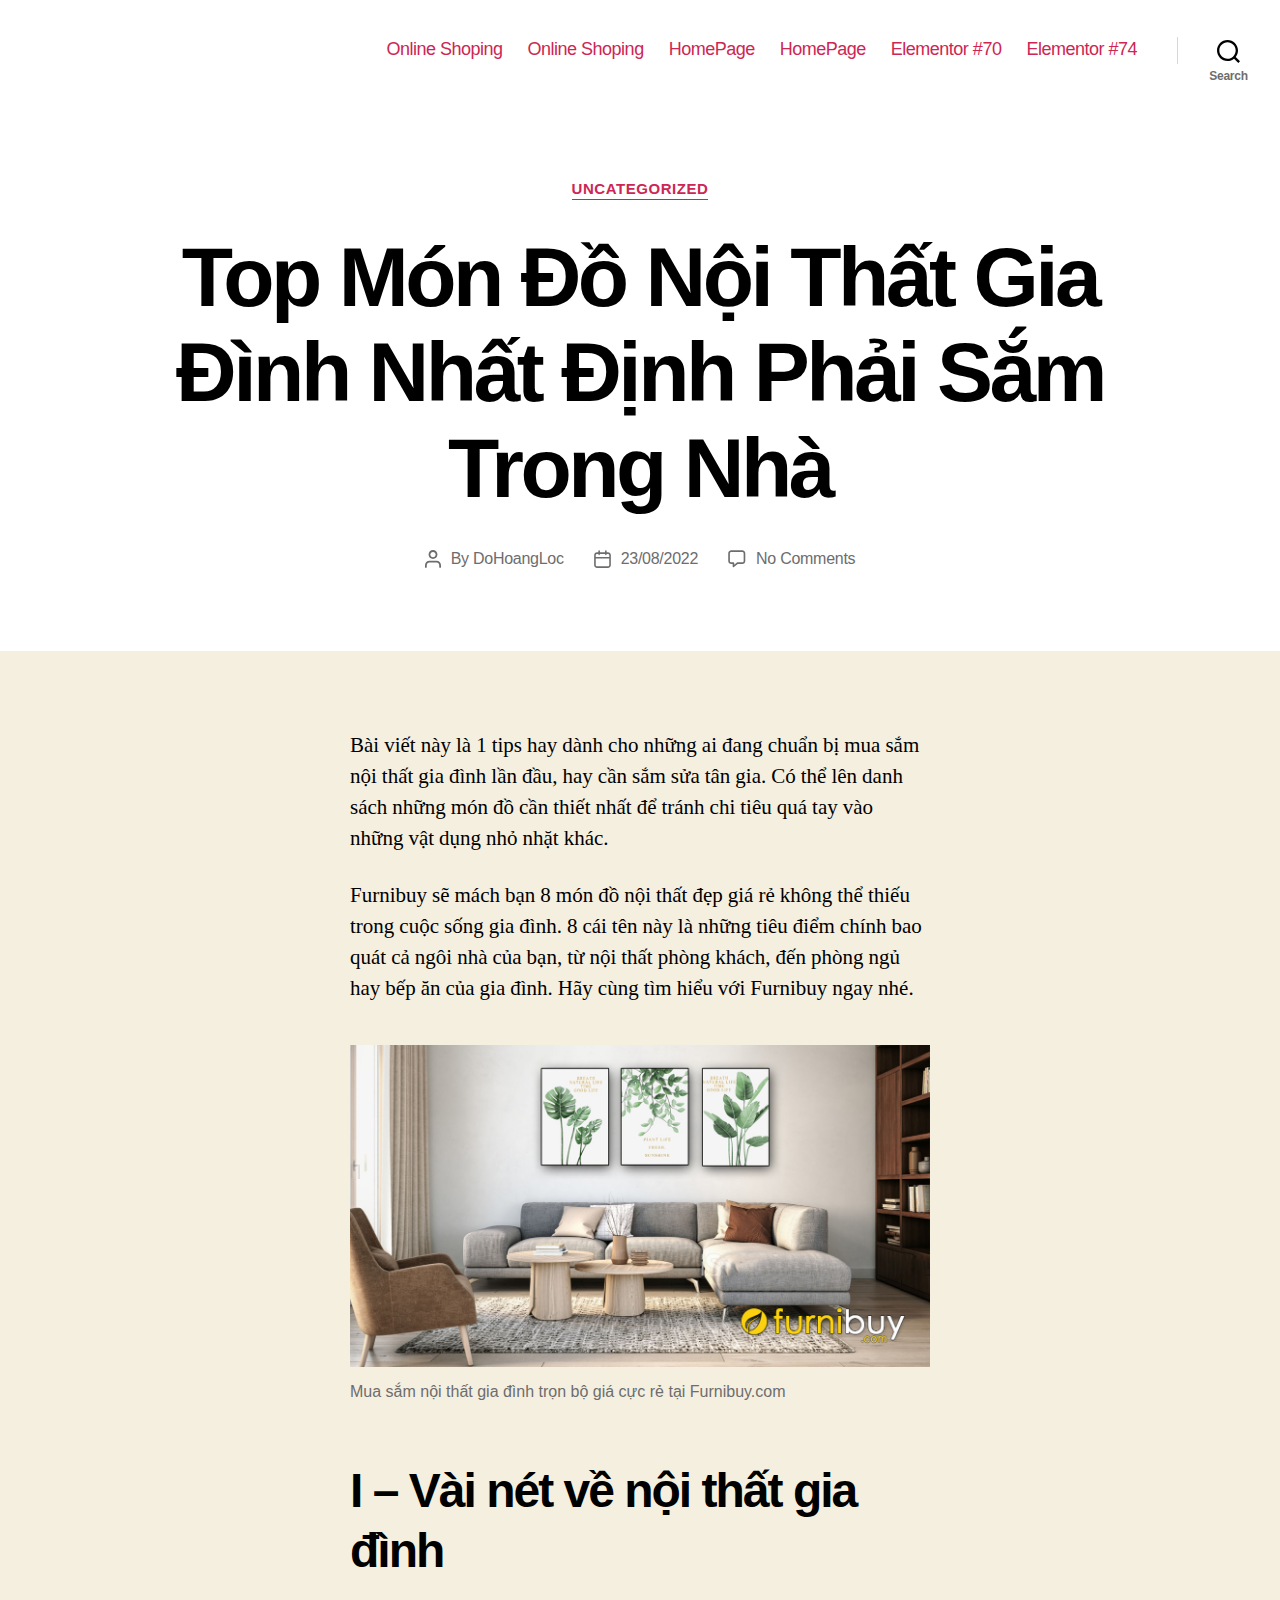
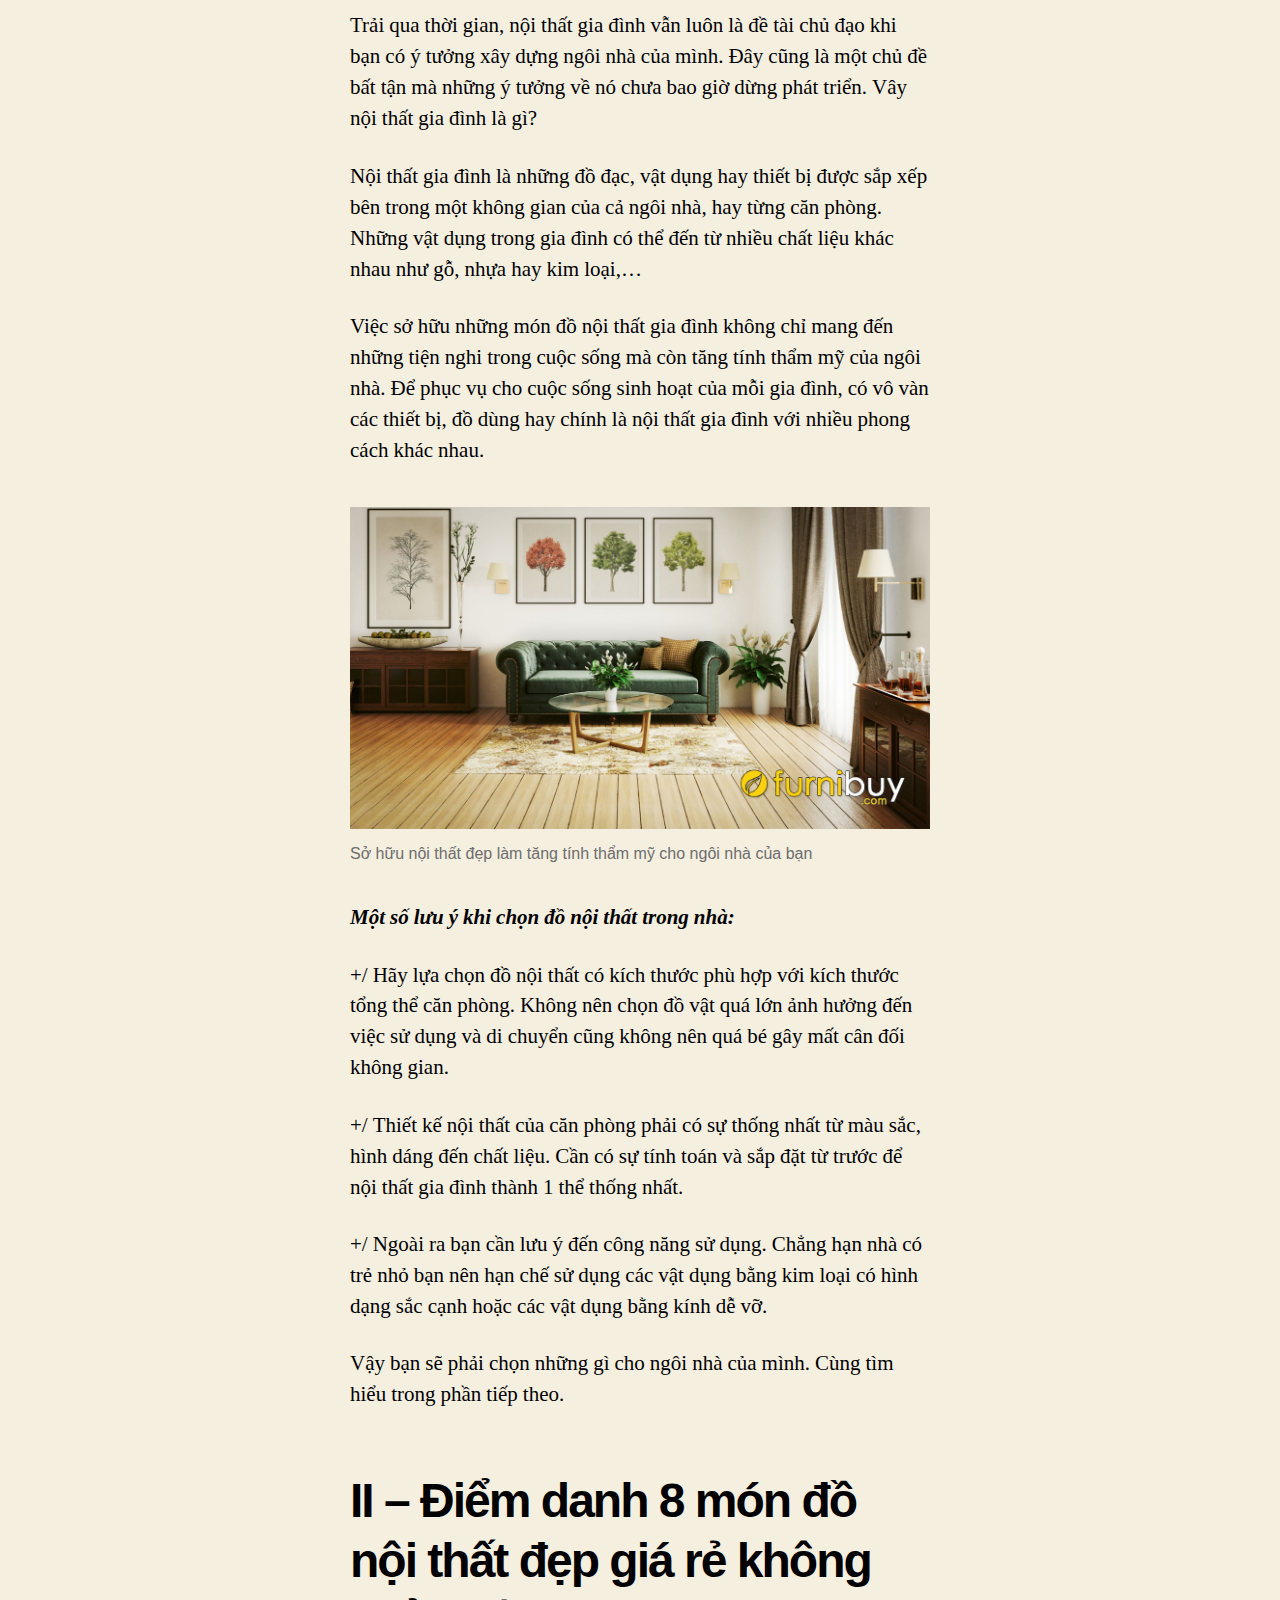
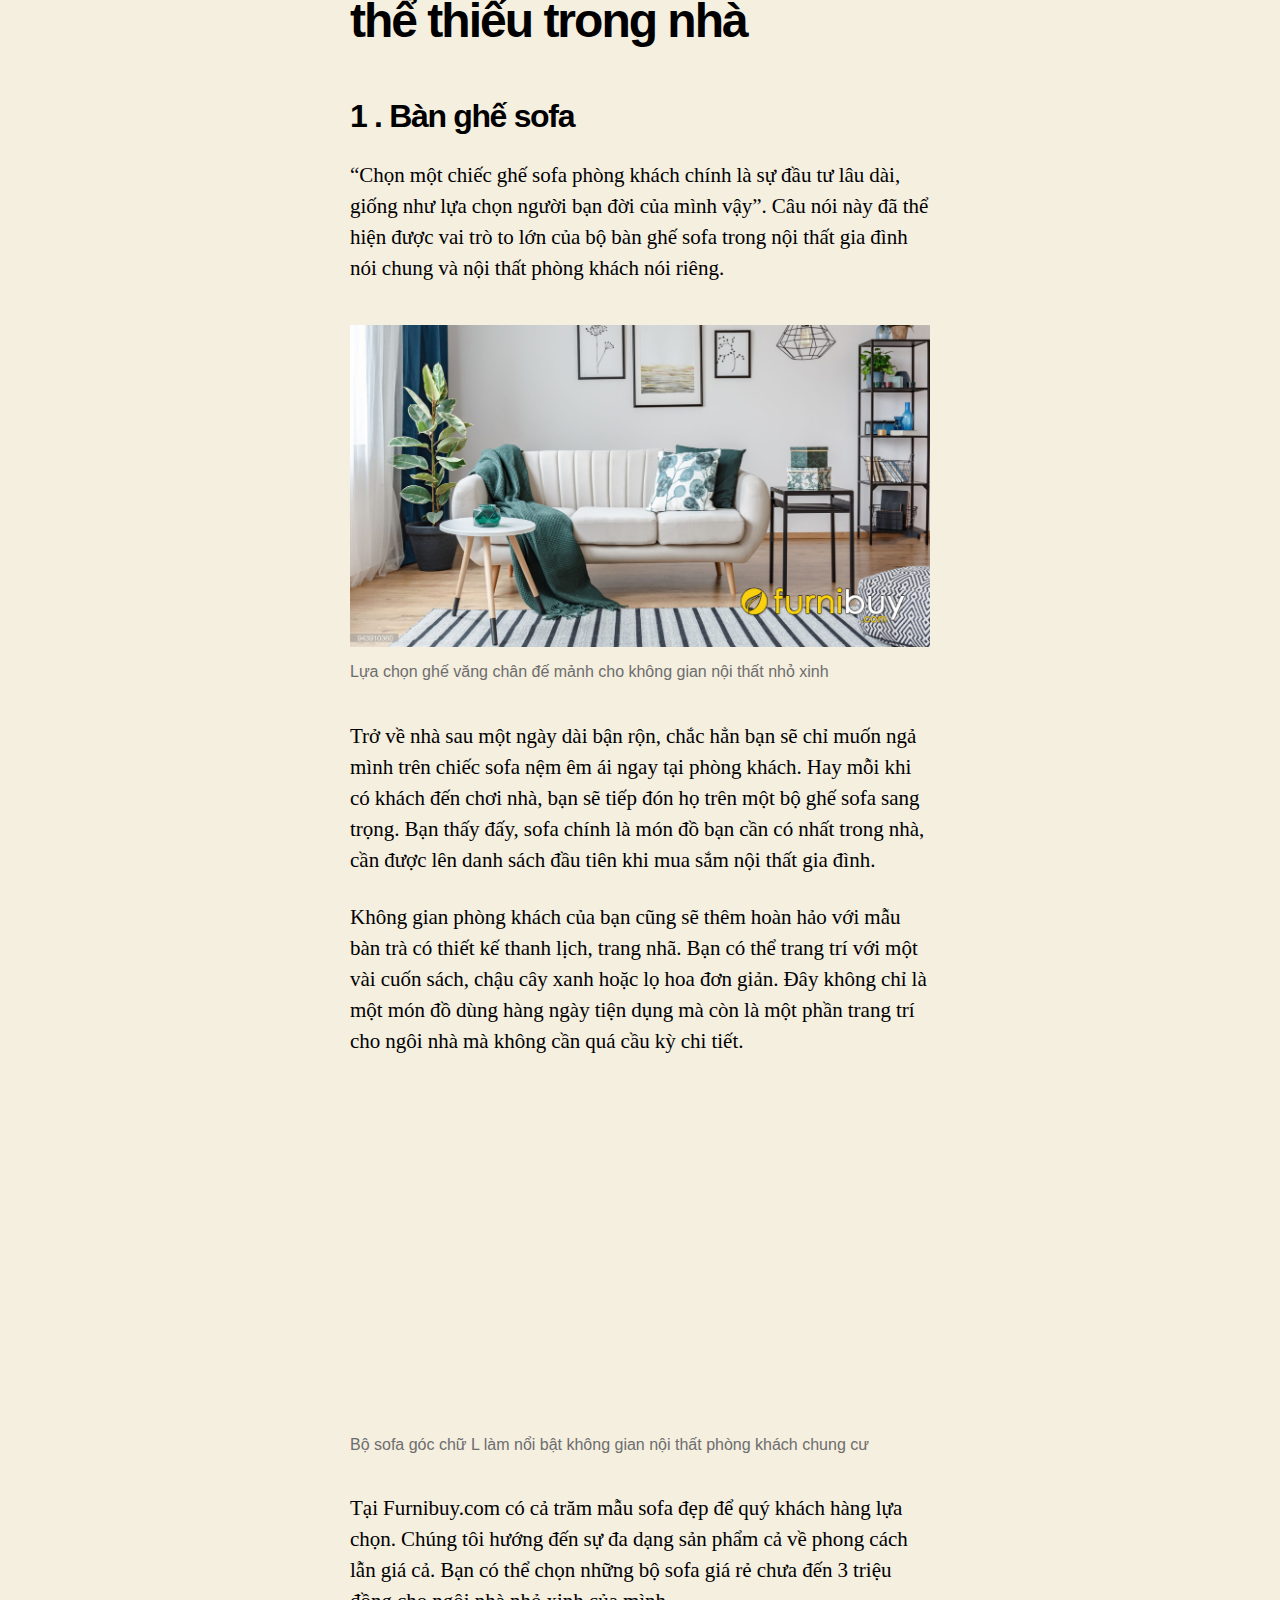
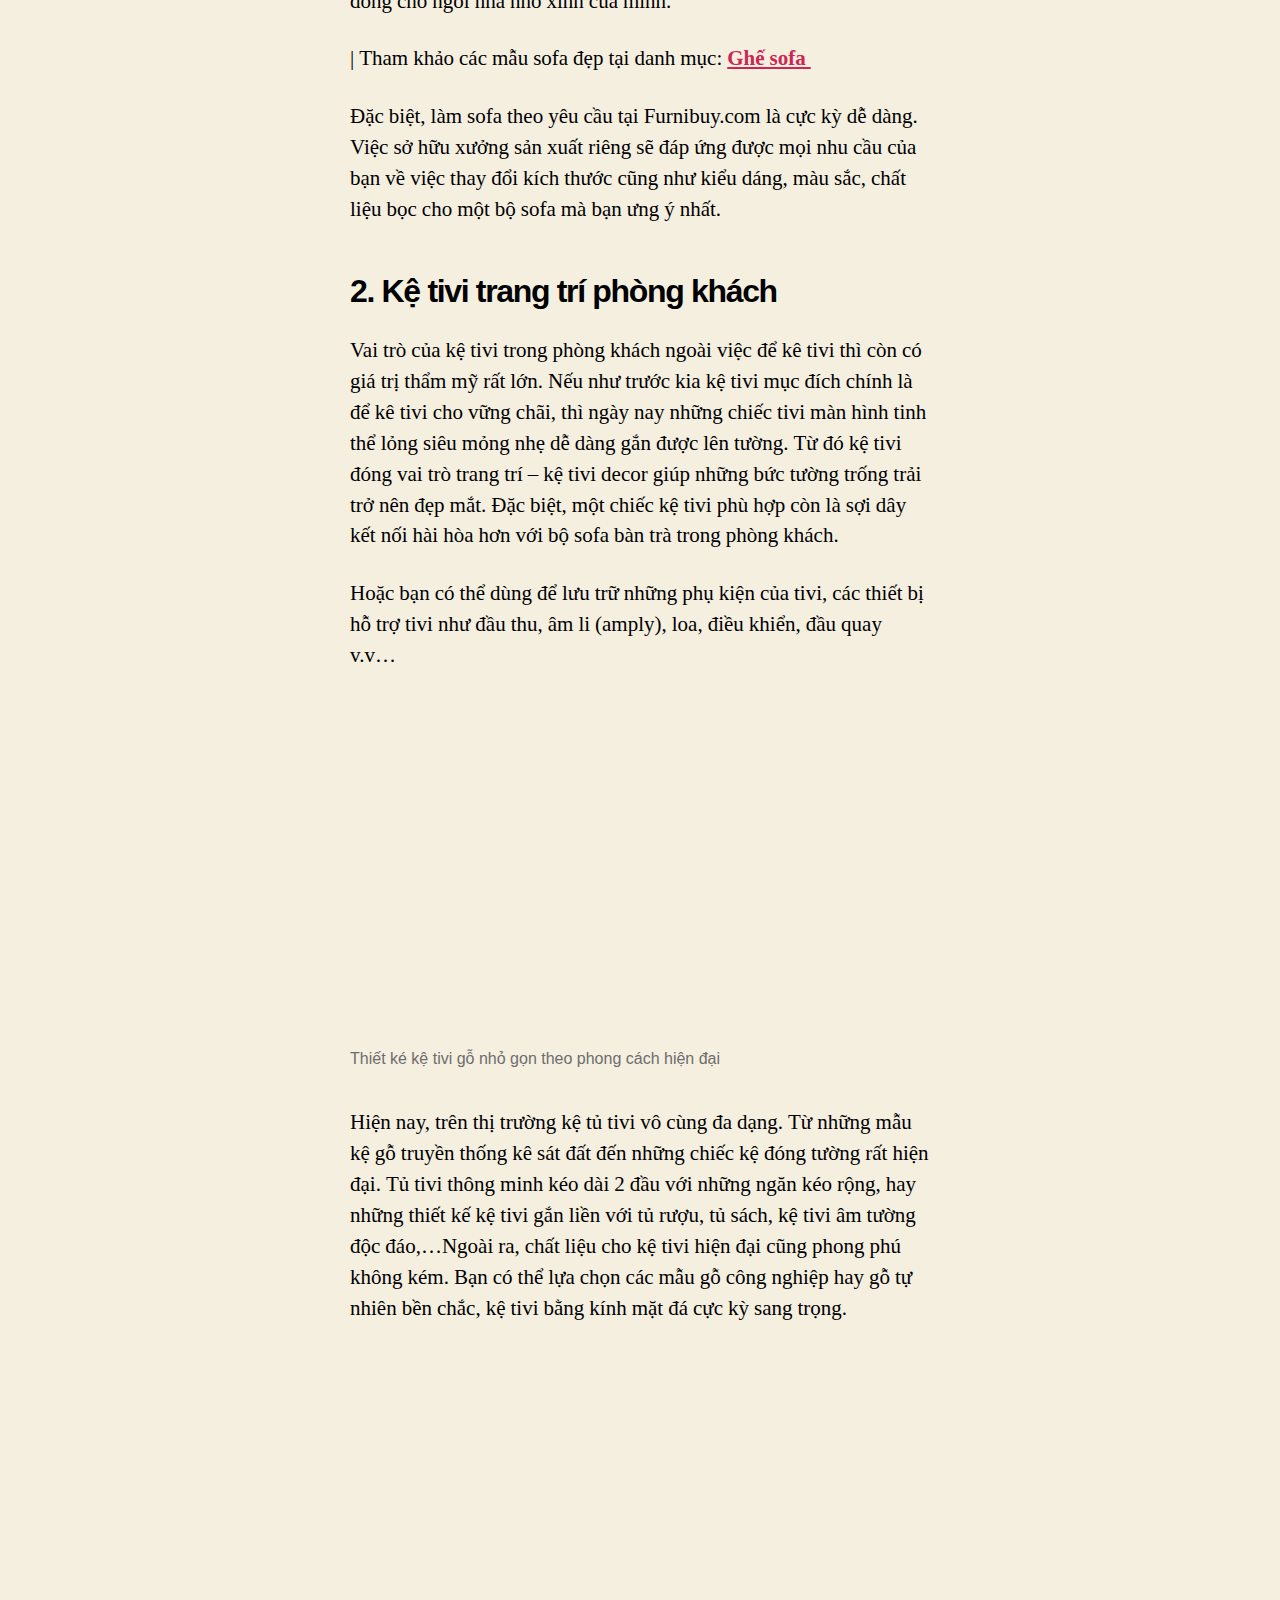
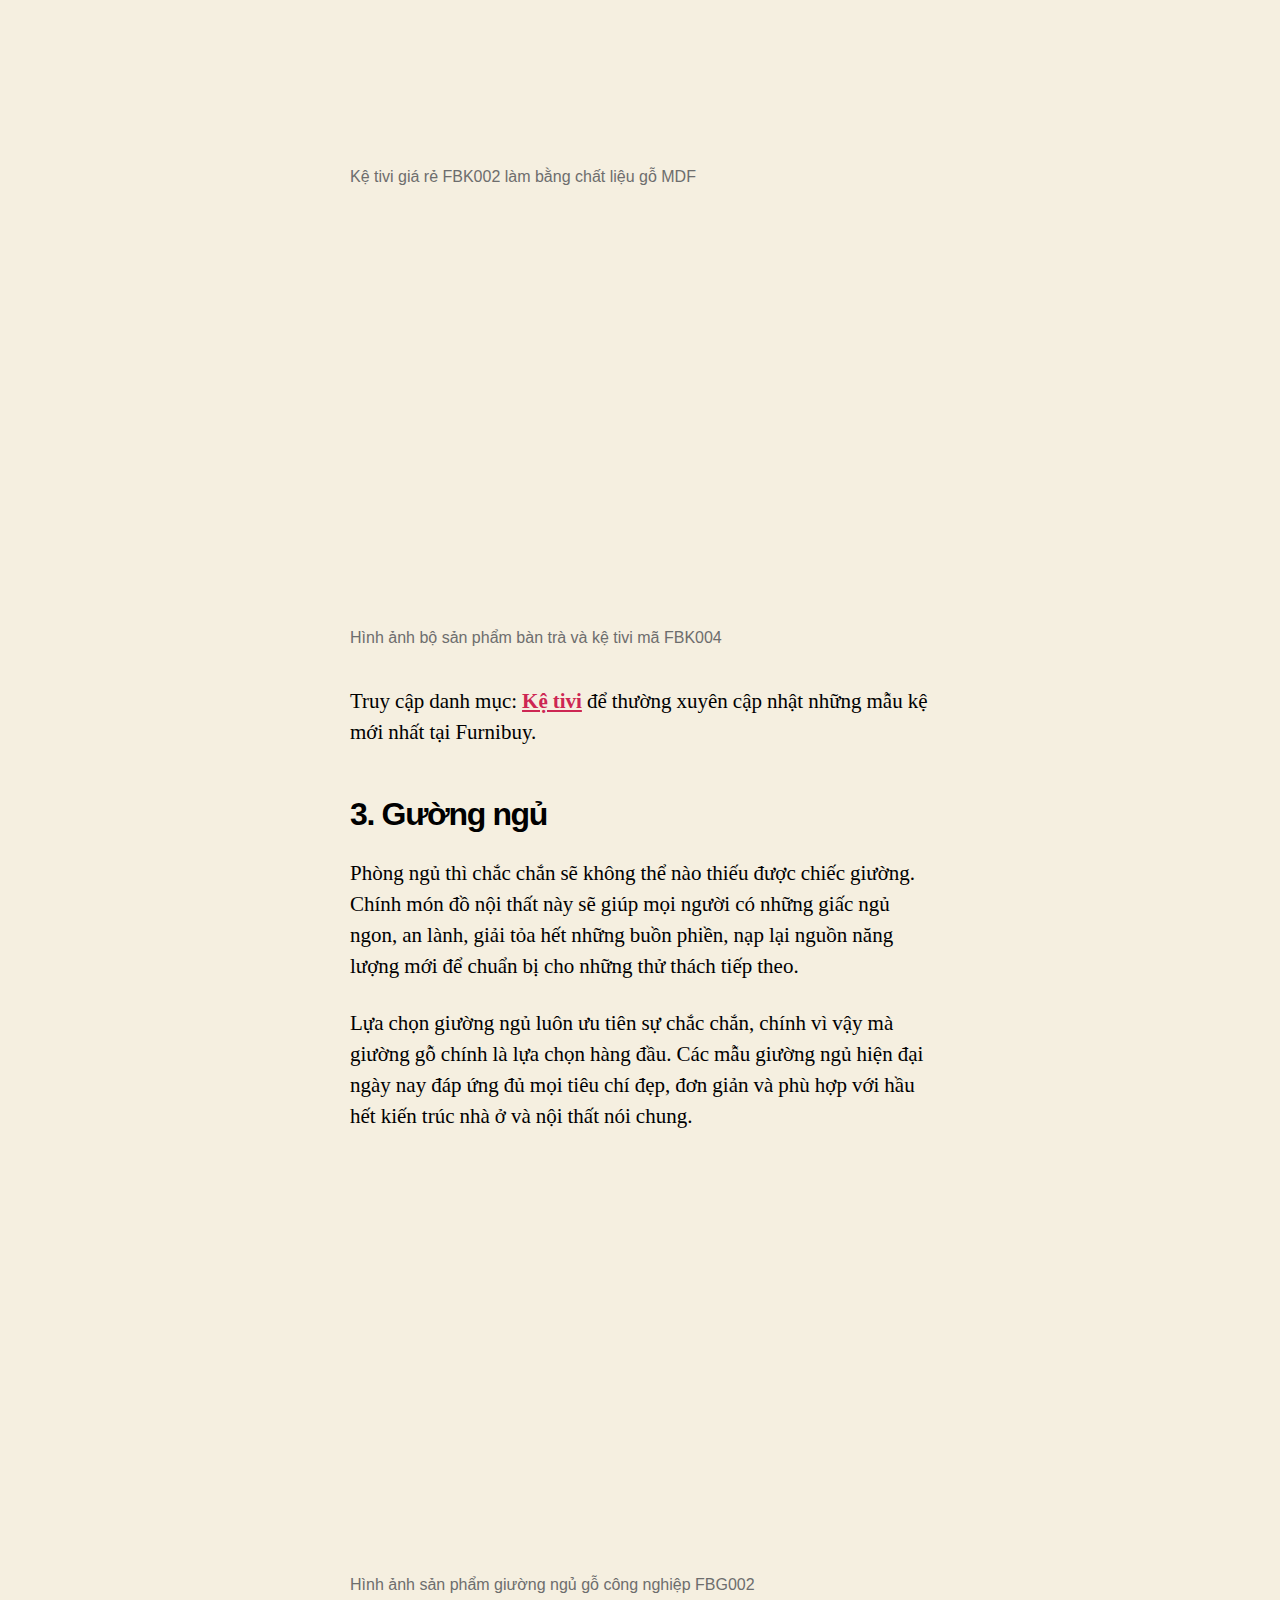
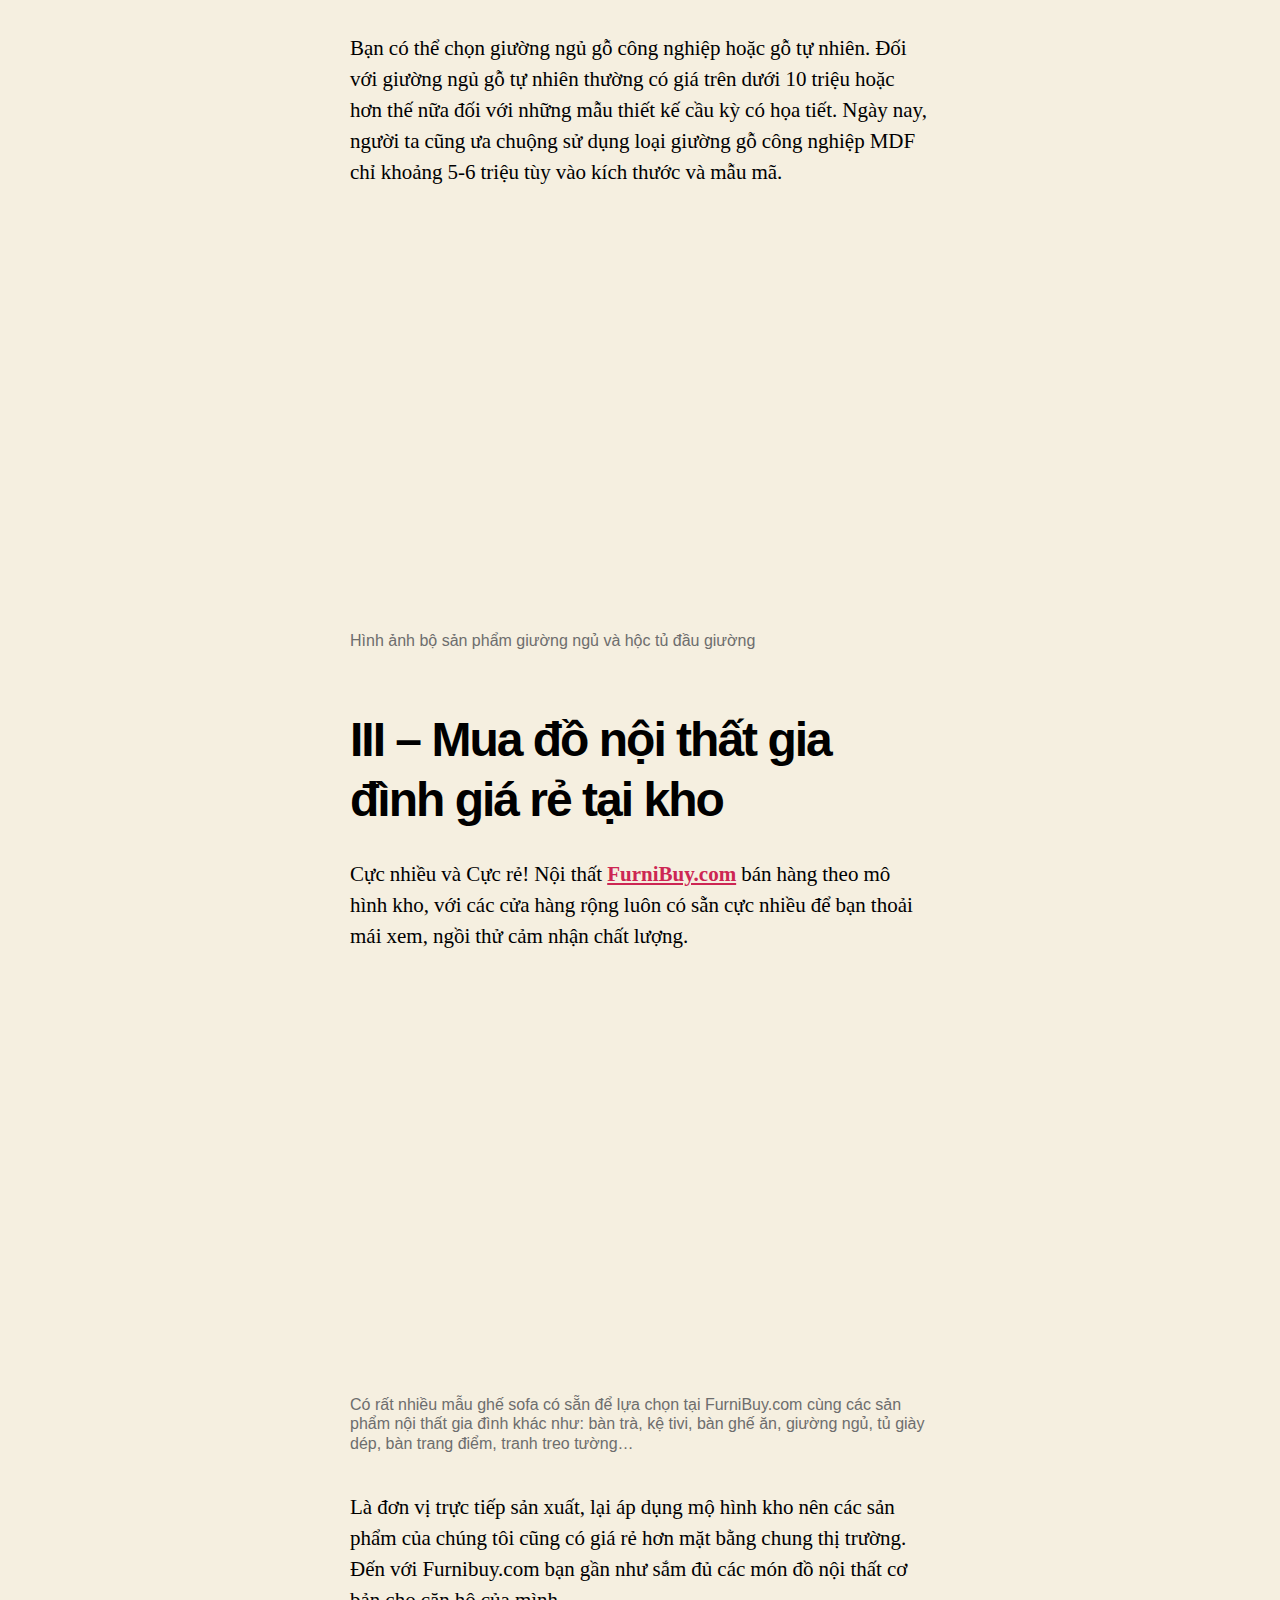
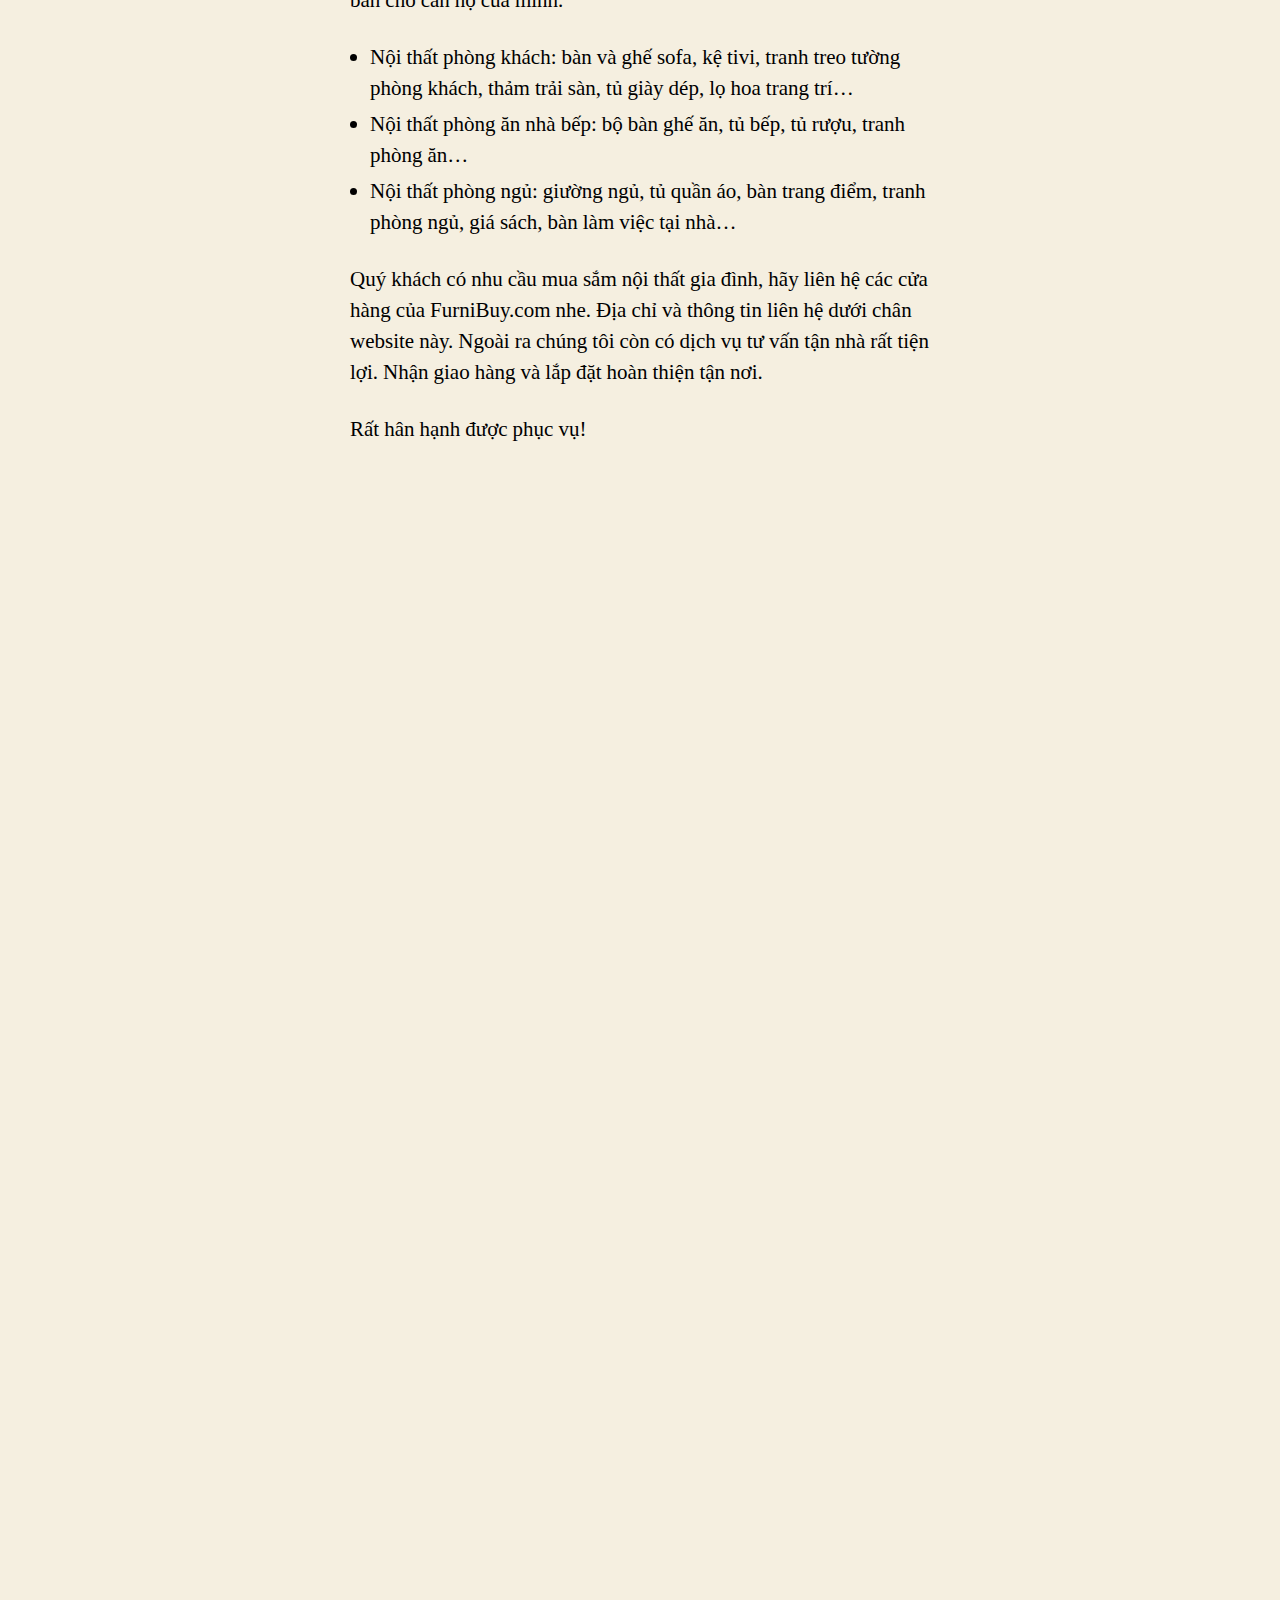
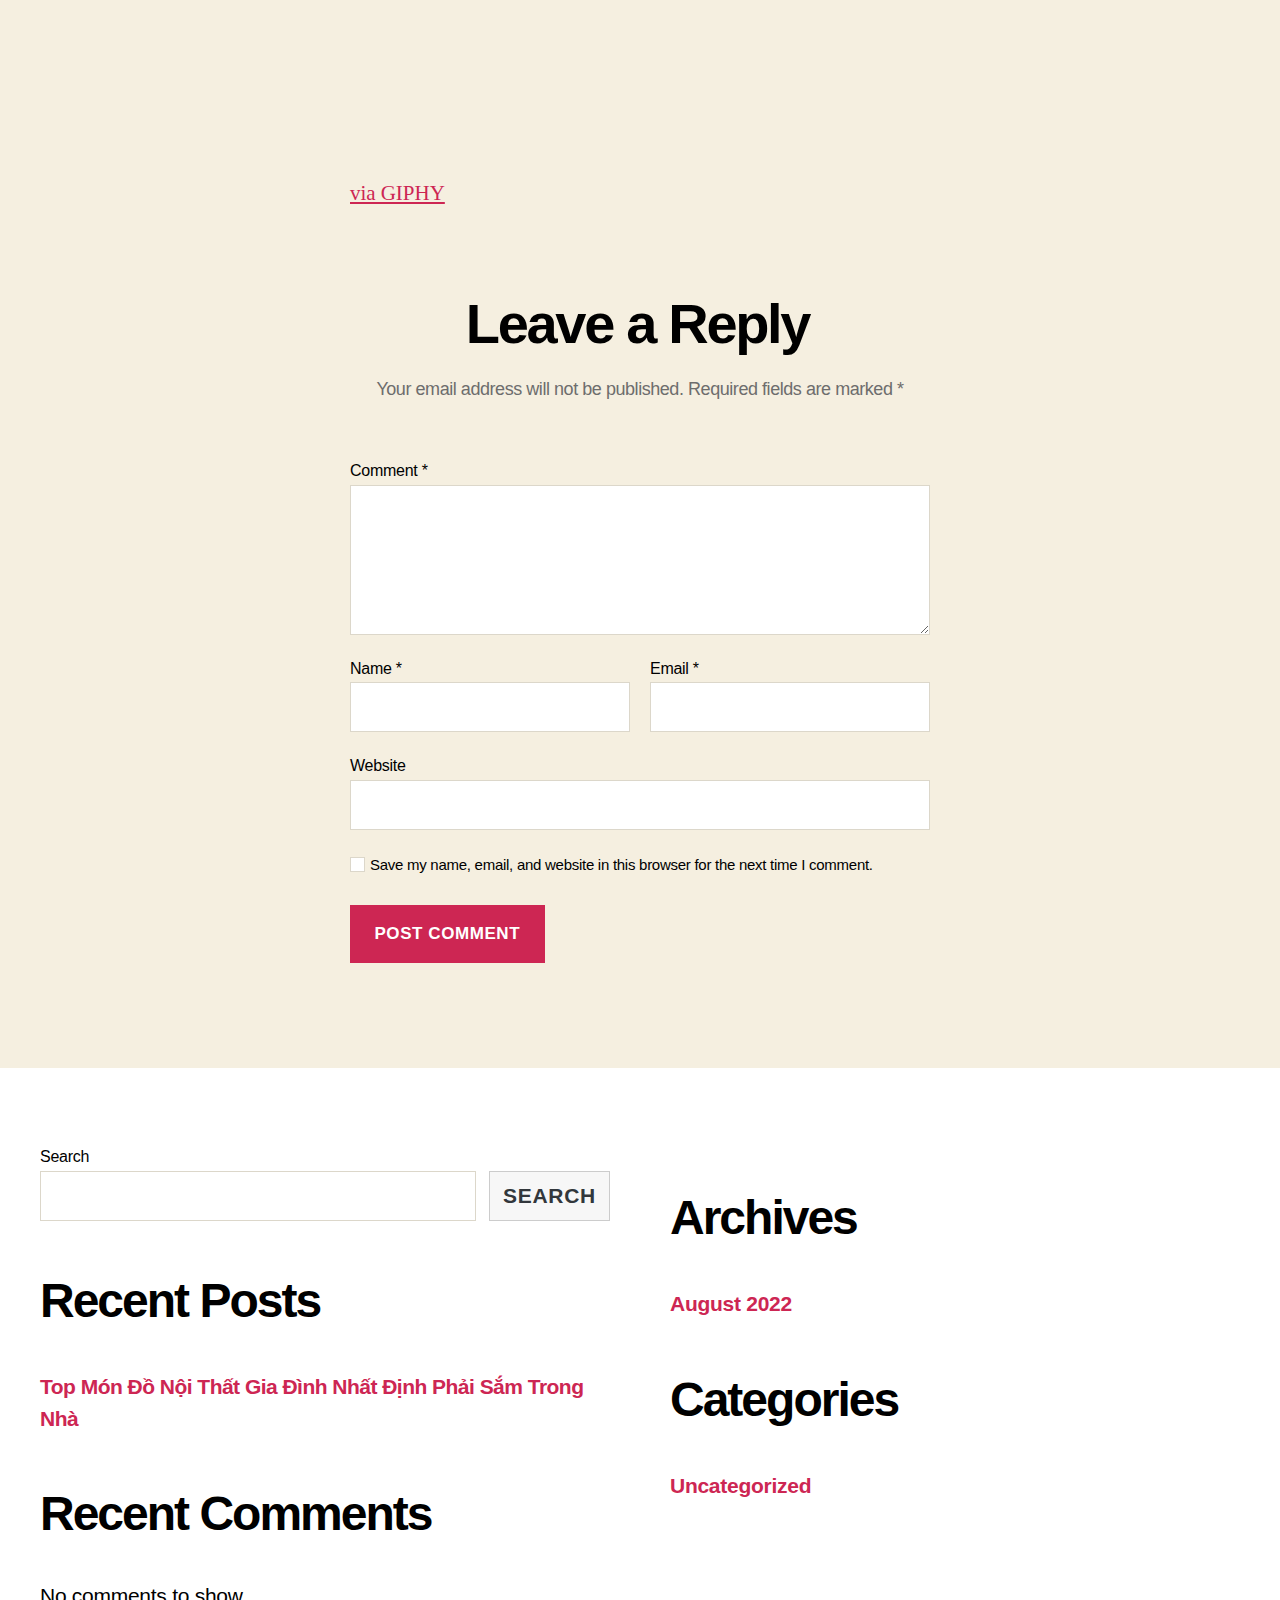
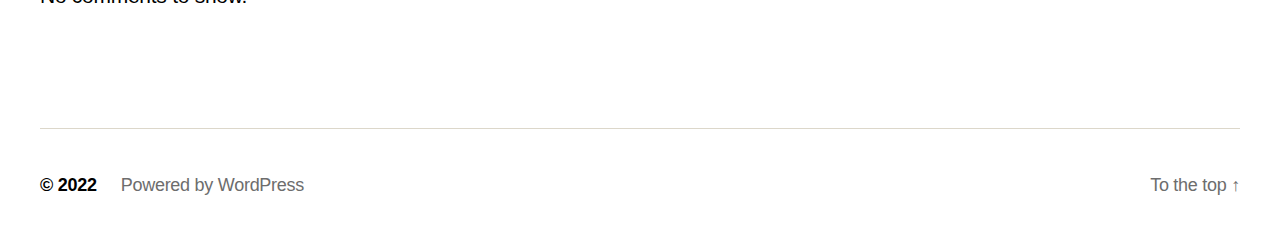
<file: 8-mon-do-noi-that-gia-dinh-nhat-dinh-phai-sam-trong-nha/index.html>
<!DOCTYPE html>
<html class="no-js" lang="en-US">

	<head>

		<meta charset="UTF-8">
		<meta name="viewport" content="width=device-width, initial-scale=1.0">

		<link rel="profile" href="https://gmpg.org/xfn/11">

		<title>Top Món Đồ Nội Thất Gia Đình Nhất Định Phải Sắm Trong Nhà</title>
<meta name="robots" content="max-image-preview:large">
<link rel="dns-prefetch" href="//s.w.org">
<link rel="alternate" type="application/rss+xml" title=" &raquo; Feed" href="https://dohoangloc.github.io/mywordpress/feed/">
<link rel="alternate" type="application/rss+xml" title=" &raquo; Comments Feed" href="https://dohoangloc.github.io/mywordpress/comments/feed/">
<link rel="alternate" type="application/rss+xml" title=" &raquo; Top Món Đồ Nội Thất Gia Đình Nhất Định Phải Sắm Trong Nhà Comments Feed" href="https://dohoangloc.github.io/mywordpress/8-mon-do-noi-that-gia-dinh-nhat-dinh-phai-sam-trong-nha/feed/">
<script>
window._wpemojiSettings = {"baseUrl":"https:\/\/s.w.org\/images\/core\/emoji\/14.0.0\/72x72\/","ext":".png","svgUrl":"https:\/\/s.w.org\/images\/core\/emoji\/14.0.0\/svg\/","svgExt":".svg","source":{"concatemoji":"http:\/\/localhost:7000\/myproject\/wordpress\/wp-includes\/js\/wp-emoji-release.min.js?ver=6.0.2"}};
/*! This file is auto-generated */
!function(e,a,t){var n,r,o,i=a.createElement("canvas"),p=i.getContext&&i.getContext("2d");function s(e,t){var a=String.fromCharCode,e=(p.clearRect(0,0,i.width,i.height),p.fillText(a.apply(this,e),0,0),i.toDataURL());return p.clearRect(0,0,i.width,i.height),p.fillText(a.apply(this,t),0,0),e===i.toDataURL()}function c(e){var t=a.createElement("script");t.src=e,t.defer=t.type="text/javascript",a.getElementsByTagName("head")[0].appendChild(t)}for(o=Array("flag","emoji"),t.supports={everything:!0,everythingExceptFlag:!0},r=0;r<o.length;r++)t.supports[o[r]]=function(e){if(!p||!p.fillText)return!1;switch(p.textBaseline="top",p.font="600 32px Arial",e){case"flag":return s([127987,65039,8205,9895,65039],[127987,65039,8203,9895,65039])?!1:!s([55356,56826,55356,56819],[55356,56826,8203,55356,56819])&&!s([55356,57332,56128,56423,56128,56418,56128,56421,56128,56430,56128,56423,56128,56447],[55356,57332,8203,56128,56423,8203,56128,56418,8203,56128,56421,8203,56128,56430,8203,56128,56423,8203,56128,56447]);case"emoji":return!s([129777,127995,8205,129778,127999],[129777,127995,8203,129778,127999])}return!1}(o[r]),t.supports.everything=t.supports.everything&&t.supports[o[r]],"flag"!==o[r]&&(t.supports.everythingExceptFlag=t.supports.everythingExceptFlag&&t.supports[o[r]]);t.supports.everythingExceptFlag=t.supports.everythingExceptFlag&&!t.supports.flag,t.DOMReady=!1,t.readyCallback=function(){t.DOMReady=!0},t.supports.everything||(n=function(){t.readyCallback()},a.addEventListener?(a.addEventListener("DOMContentLoaded",n,!1),e.addEventListener("load",n,!1)):(e.attachEvent("onload",n),a.attachEvent("onreadystatechange",function(){"complete"===a.readyState&&t.readyCallback()})),(e=t.source||{}).concatemoji?c(e.concatemoji):e.wpemoji&&e.twemoji&&(c(e.twemoji),c(e.wpemoji)))}(window,document,window._wpemojiSettings);
</script>
<style>img.wp-smiley,
img.emoji {
	display: inline !important;
	border: none !important;
	box-shadow: none !important;
	height: 1em !important;
	width: 1em !important;
	margin: 0 0.07em !important;
	vertical-align: -0.1em !important;
	background: none !important;
	padding: 0 !important;
}</style>
	<link rel="stylesheet" id="wp-block-library-css" href="https://dohoangloc.github.io/mywordpress/wp-includes/css/dist/block-library/style.min.css?ver=6.0.2" media="all">
<style id="global-styles-inline-css">body{--wp--preset--color--black: #000000;--wp--preset--color--cyan-bluish-gray: #abb8c3;--wp--preset--color--white: #ffffff;--wp--preset--color--pale-pink: #f78da7;--wp--preset--color--vivid-red: #cf2e2e;--wp--preset--color--luminous-vivid-orange: #ff6900;--wp--preset--color--luminous-vivid-amber: #fcb900;--wp--preset--color--light-green-cyan: #7bdcb5;--wp--preset--color--vivid-green-cyan: #00d084;--wp--preset--color--pale-cyan-blue: #8ed1fc;--wp--preset--color--vivid-cyan-blue: #0693e3;--wp--preset--color--vivid-purple: #9b51e0;--wp--preset--color--accent: #cd2653;--wp--preset--color--primary: #000000;--wp--preset--color--secondary: #6d6d6d;--wp--preset--color--subtle-background: #dcd7ca;--wp--preset--color--background: #f5efe0;--wp--preset--gradient--vivid-cyan-blue-to-vivid-purple: linear-gradient(135deg,rgba(6,147,227,1) 0%,rgb(155,81,224) 100%);--wp--preset--gradient--light-green-cyan-to-vivid-green-cyan: linear-gradient(135deg,rgb(122,220,180) 0%,rgb(0,208,130) 100%);--wp--preset--gradient--luminous-vivid-amber-to-luminous-vivid-orange: linear-gradient(135deg,rgba(252,185,0,1) 0%,rgba(255,105,0,1) 100%);--wp--preset--gradient--luminous-vivid-orange-to-vivid-red: linear-gradient(135deg,rgba(255,105,0,1) 0%,rgb(207,46,46) 100%);--wp--preset--gradient--very-light-gray-to-cyan-bluish-gray: linear-gradient(135deg,rgb(238,238,238) 0%,rgb(169,184,195) 100%);--wp--preset--gradient--cool-to-warm-spectrum: linear-gradient(135deg,rgb(74,234,220) 0%,rgb(151,120,209) 20%,rgb(207,42,186) 40%,rgb(238,44,130) 60%,rgb(251,105,98) 80%,rgb(254,248,76) 100%);--wp--preset--gradient--blush-light-purple: linear-gradient(135deg,rgb(255,206,236) 0%,rgb(152,150,240) 100%);--wp--preset--gradient--blush-bordeaux: linear-gradient(135deg,rgb(254,205,165) 0%,rgb(254,45,45) 50%,rgb(107,0,62) 100%);--wp--preset--gradient--luminous-dusk: linear-gradient(135deg,rgb(255,203,112) 0%,rgb(199,81,192) 50%,rgb(65,88,208) 100%);--wp--preset--gradient--pale-ocean: linear-gradient(135deg,rgb(255,245,203) 0%,rgb(182,227,212) 50%,rgb(51,167,181) 100%);--wp--preset--gradient--electric-grass: linear-gradient(135deg,rgb(202,248,128) 0%,rgb(113,206,126) 100%);--wp--preset--gradient--midnight: linear-gradient(135deg,rgb(2,3,129) 0%,rgb(40,116,252) 100%);--wp--preset--duotone--dark-grayscale: url('#wp-duotone-dark-grayscale');--wp--preset--duotone--grayscale: url('#wp-duotone-grayscale');--wp--preset--duotone--purple-yellow: url('#wp-duotone-purple-yellow');--wp--preset--duotone--blue-red: url('#wp-duotone-blue-red');--wp--preset--duotone--midnight: url('#wp-duotone-midnight');--wp--preset--duotone--magenta-yellow: url('#wp-duotone-magenta-yellow');--wp--preset--duotone--purple-green: url('#wp-duotone-purple-green');--wp--preset--duotone--blue-orange: url('#wp-duotone-blue-orange');--wp--preset--font-size--small: 18px;--wp--preset--font-size--medium: 20px;--wp--preset--font-size--large: 26.25px;--wp--preset--font-size--x-large: 42px;--wp--preset--font-size--normal: 21px;--wp--preset--font-size--larger: 32px;}.has-black-color{color: var(--wp--preset--color--black) !important;}.has-cyan-bluish-gray-color{color: var(--wp--preset--color--cyan-bluish-gray) !important;}.has-white-color{color: var(--wp--preset--color--white) !important;}.has-pale-pink-color{color: var(--wp--preset--color--pale-pink) !important;}.has-vivid-red-color{color: var(--wp--preset--color--vivid-red) !important;}.has-luminous-vivid-orange-color{color: var(--wp--preset--color--luminous-vivid-orange) !important;}.has-luminous-vivid-amber-color{color: var(--wp--preset--color--luminous-vivid-amber) !important;}.has-light-green-cyan-color{color: var(--wp--preset--color--light-green-cyan) !important;}.has-vivid-green-cyan-color{color: var(--wp--preset--color--vivid-green-cyan) !important;}.has-pale-cyan-blue-color{color: var(--wp--preset--color--pale-cyan-blue) !important;}.has-vivid-cyan-blue-color{color: var(--wp--preset--color--vivid-cyan-blue) !important;}.has-vivid-purple-color{color: var(--wp--preset--color--vivid-purple) !important;}.has-black-background-color{background-color: var(--wp--preset--color--black) !important;}.has-cyan-bluish-gray-background-color{background-color: var(--wp--preset--color--cyan-bluish-gray) !important;}.has-white-background-color{background-color: var(--wp--preset--color--white) !important;}.has-pale-pink-background-color{background-color: var(--wp--preset--color--pale-pink) !important;}.has-vivid-red-background-color{background-color: var(--wp--preset--color--vivid-red) !important;}.has-luminous-vivid-orange-background-color{background-color: var(--wp--preset--color--luminous-vivid-orange) !important;}.has-luminous-vivid-amber-background-color{background-color: var(--wp--preset--color--luminous-vivid-amber) !important;}.has-light-green-cyan-background-color{background-color: var(--wp--preset--color--light-green-cyan) !important;}.has-vivid-green-cyan-background-color{background-color: var(--wp--preset--color--vivid-green-cyan) !important;}.has-pale-cyan-blue-background-color{background-color: var(--wp--preset--color--pale-cyan-blue) !important;}.has-vivid-cyan-blue-background-color{background-color: var(--wp--preset--color--vivid-cyan-blue) !important;}.has-vivid-purple-background-color{background-color: var(--wp--preset--color--vivid-purple) !important;}.has-black-border-color{border-color: var(--wp--preset--color--black) !important;}.has-cyan-bluish-gray-border-color{border-color: var(--wp--preset--color--cyan-bluish-gray) !important;}.has-white-border-color{border-color: var(--wp--preset--color--white) !important;}.has-pale-pink-border-color{border-color: var(--wp--preset--color--pale-pink) !important;}.has-vivid-red-border-color{border-color: var(--wp--preset--color--vivid-red) !important;}.has-luminous-vivid-orange-border-color{border-color: var(--wp--preset--color--luminous-vivid-orange) !important;}.has-luminous-vivid-amber-border-color{border-color: var(--wp--preset--color--luminous-vivid-amber) !important;}.has-light-green-cyan-border-color{border-color: var(--wp--preset--color--light-green-cyan) !important;}.has-vivid-green-cyan-border-color{border-color: var(--wp--preset--color--vivid-green-cyan) !important;}.has-pale-cyan-blue-border-color{border-color: var(--wp--preset--color--pale-cyan-blue) !important;}.has-vivid-cyan-blue-border-color{border-color: var(--wp--preset--color--vivid-cyan-blue) !important;}.has-vivid-purple-border-color{border-color: var(--wp--preset--color--vivid-purple) !important;}.has-vivid-cyan-blue-to-vivid-purple-gradient-background{background: var(--wp--preset--gradient--vivid-cyan-blue-to-vivid-purple) !important;}.has-light-green-cyan-to-vivid-green-cyan-gradient-background{background: var(--wp--preset--gradient--light-green-cyan-to-vivid-green-cyan) !important;}.has-luminous-vivid-amber-to-luminous-vivid-orange-gradient-background{background: var(--wp--preset--gradient--luminous-vivid-amber-to-luminous-vivid-orange) !important;}.has-luminous-vivid-orange-to-vivid-red-gradient-background{background: var(--wp--preset--gradient--luminous-vivid-orange-to-vivid-red) !important;}.has-very-light-gray-to-cyan-bluish-gray-gradient-background{background: var(--wp--preset--gradient--very-light-gray-to-cyan-bluish-gray) !important;}.has-cool-to-warm-spectrum-gradient-background{background: var(--wp--preset--gradient--cool-to-warm-spectrum) !important;}.has-blush-light-purple-gradient-background{background: var(--wp--preset--gradient--blush-light-purple) !important;}.has-blush-bordeaux-gradient-background{background: var(--wp--preset--gradient--blush-bordeaux) !important;}.has-luminous-dusk-gradient-background{background: var(--wp--preset--gradient--luminous-dusk) !important;}.has-pale-ocean-gradient-background{background: var(--wp--preset--gradient--pale-ocean) !important;}.has-electric-grass-gradient-background{background: var(--wp--preset--gradient--electric-grass) !important;}.has-midnight-gradient-background{background: var(--wp--preset--gradient--midnight) !important;}.has-small-font-size{font-size: var(--wp--preset--font-size--small) !important;}.has-medium-font-size{font-size: var(--wp--preset--font-size--medium) !important;}.has-large-font-size{font-size: var(--wp--preset--font-size--large) !important;}.has-x-large-font-size{font-size: var(--wp--preset--font-size--x-large) !important;}</style>
<link rel="stylesheet" id="twentytwenty-style-css" href="https://dohoangloc.github.io/mywordpress/wp-content/themes/twentytwenty/style.css?ver=2.0" media="all">
<style id="twentytwenty-style-inline-css">.color-accent,.color-accent-hover:hover,.color-accent-hover:focus,:root .has-accent-color,.has-drop-cap:not(:focus):first-letter,.wp-block-button.is-style-outline,a { color: #cd2653; }blockquote,.border-color-accent,.border-color-accent-hover:hover,.border-color-accent-hover:focus { border-color: #cd2653; }button,.button,.faux-button,.wp-block-button__link,.wp-block-file .wp-block-file__button,input[type="button"],input[type="reset"],input[type="submit"],.bg-accent,.bg-accent-hover:hover,.bg-accent-hover:focus,:root .has-accent-background-color,.comment-reply-link { background-color: #cd2653; }.fill-children-accent,.fill-children-accent * { fill: #cd2653; }body,.entry-title a,:root .has-primary-color { color: #000000; }:root .has-primary-background-color { background-color: #000000; }cite,figcaption,.wp-caption-text,.post-meta,.entry-content .wp-block-archives li,.entry-content .wp-block-categories li,.entry-content .wp-block-latest-posts li,.wp-block-latest-comments__comment-date,.wp-block-latest-posts__post-date,.wp-block-embed figcaption,.wp-block-image figcaption,.wp-block-pullquote cite,.comment-metadata,.comment-respond .comment-notes,.comment-respond .logged-in-as,.pagination .dots,.entry-content hr:not(.has-background),hr.styled-separator,:root .has-secondary-color { color: #6d6d6d; }:root .has-secondary-background-color { background-color: #6d6d6d; }pre,fieldset,input,textarea,table,table *,hr { border-color: #dcd7ca; }caption,code,code,kbd,samp,.wp-block-table.is-style-stripes tbody tr:nth-child(odd),:root .has-subtle-background-background-color { background-color: #dcd7ca; }.wp-block-table.is-style-stripes { border-bottom-color: #dcd7ca; }.wp-block-latest-posts.is-grid li { border-top-color: #dcd7ca; }:root .has-subtle-background-color { color: #dcd7ca; }body:not(.overlay-header) .primary-menu > li > a,body:not(.overlay-header) .primary-menu > li > .icon,.modal-menu a,.footer-menu a, .footer-widgets a,#site-footer .wp-block-button.is-style-outline,.wp-block-pullquote:before,.singular:not(.overlay-header) .entry-header a,.archive-header a,.header-footer-group .color-accent,.header-footer-group .color-accent-hover:hover { color: #cd2653; }.social-icons a,#site-footer button:not(.toggle),#site-footer .button,#site-footer .faux-button,#site-footer .wp-block-button__link,#site-footer .wp-block-file__button,#site-footer input[type="button"],#site-footer input[type="reset"],#site-footer input[type="submit"] { background-color: #cd2653; }.header-footer-group,body:not(.overlay-header) #site-header .toggle,.menu-modal .toggle { color: #000000; }body:not(.overlay-header) .primary-menu ul { background-color: #000000; }body:not(.overlay-header) .primary-menu > li > ul:after { border-bottom-color: #000000; }body:not(.overlay-header) .primary-menu ul ul:after { border-left-color: #000000; }.site-description,body:not(.overlay-header) .toggle-inner .toggle-text,.widget .post-date,.widget .rss-date,.widget_archive li,.widget_categories li,.widget cite,.widget_pages li,.widget_meta li,.widget_nav_menu li,.powered-by-wordpress,.to-the-top,.singular .entry-header .post-meta,.singular:not(.overlay-header) .entry-header .post-meta a { color: #6d6d6d; }.header-footer-group pre,.header-footer-group fieldset,.header-footer-group input,.header-footer-group textarea,.header-footer-group table,.header-footer-group table *,.footer-nav-widgets-wrapper,#site-footer,.menu-modal nav *,.footer-widgets-outer-wrapper,.footer-top { border-color: #dcd7ca; }.header-footer-group table caption,body:not(.overlay-header) .header-inner .toggle-wrapper::before { background-color: #dcd7ca; }</style>
<link rel="stylesheet" id="twentytwenty-print-style-css" href="https://dohoangloc.github.io/mywordpress/wp-content/themes/twentytwenty/print.css?ver=2.0" media="print">
<script src="https://dohoangloc.github.io/mywordpress/wp-content/themes/twentytwenty/assets/js/index.js?ver=2.0" id="twentytwenty-js-js" async></script>
<link rel="https://api.w.org/" href="https://dohoangloc.github.io/mywordpress/wp-json/">
<link rel="alternate" type="application/json" href="https://dohoangloc.github.io/mywordpress/wp-json/wp/v2/posts/44">
<link rel="EditURI" type="application/rsd+xml" title="RSD" href="https://dohoangloc.github.io/mywordpress/xmlrpc.php?rsd">
<link rel="wlwmanifest" type="application/wlwmanifest+xml" href="https://dohoangloc.github.io/mywordpress/wp-includes/wlwmanifest.xml"> 
<meta name="generator" content="WordPress 6.0.2">
<link rel="canonical" href="https://dohoangloc.github.io/mywordpress/8-mon-do-noi-that-gia-dinh-nhat-dinh-phai-sam-trong-nha/">
<link rel="shortlink" href="https://dohoangloc.github.io/mywordpress/?p=44">
<link rel="alternate" type="application/json+oembed" href="https://dohoangloc.github.io/mywordpress/wp-json/oembed/1.0/embed?url=http%3A%2F%2Flocalhost%3A7000%2Fmyproject%2Fwordpress%2F8-mon-do-noi-that-gia-dinh-nhat-dinh-phai-sam-trong-nha%2F">
<link rel="alternate" type="text/xml+oembed" href="https://dohoangloc.github.io/mywordpress/wp-json/oembed/1.0/embed?url=http%3A%2F%2Flocalhost%3A7000%2Fmyproject%2Fwordpress%2F8-mon-do-noi-that-gia-dinh-nhat-dinh-phai-sam-trong-nha%2F&#038;format=xml">
	<script>document.documentElement.className = document.documentElement.className.replace( 'no-js', 'js' );</script>
	
	</head>

	<body class="post-template-default single single-post postid-44 single-format-standard wp-embed-responsive singular enable-search-modal missing-post-thumbnail has-no-pagination showing-comments show-avatars footer-top-visible elementor-default elementor-kit-69">

		<a class="skip-link screen-reader-text" href="#site-content">Skip to the content</a><svg xmlns="http://www.w3.org/2000/svg" viewbox="0 0 0 0" width="0" height="0" focusable="false" role="none" style="visibility: hidden; position: absolute; left: -9999px; overflow: hidden;"><defs><filter id="wp-duotone-dark-grayscale"><fecolormatrix color-interpolation-filters="sRGB" type="matrix" values=" .299 .587 .114 0 0 .299 .587 .114 0 0 .299 .587 .114 0 0 .299 .587 .114 0 0 "></fecolormatrix><fecomponenttransfer color-interpolation-filters="sRGB"><fefuncr type="table" tablevalues="0 0.49803921568627"></fefuncr><fefuncg type="table" tablevalues="0 0.49803921568627"></fefuncg><fefuncb type="table" tablevalues="0 0.49803921568627"></fefuncb><fefunca type="table" tablevalues="1 1"></fefunca></fecomponenttransfer><fecomposite in2="SourceGraphic" operator="in"></fecomposite></filter></defs></svg><svg xmlns="http://www.w3.org/2000/svg" viewbox="0 0 0 0" width="0" height="0" focusable="false" role="none" style="visibility: hidden; position: absolute; left: -9999px; overflow: hidden;"><defs><filter id="wp-duotone-grayscale"><fecolormatrix color-interpolation-filters="sRGB" type="matrix" values=" .299 .587 .114 0 0 .299 .587 .114 0 0 .299 .587 .114 0 0 .299 .587 .114 0 0 "></fecolormatrix><fecomponenttransfer color-interpolation-filters="sRGB"><fefuncr type="table" tablevalues="0 1"></fefuncr><fefuncg type="table" tablevalues="0 1"></fefuncg><fefuncb type="table" tablevalues="0 1"></fefuncb><fefunca type="table" tablevalues="1 1"></fefunca></fecomponenttransfer><fecomposite in2="SourceGraphic" operator="in"></fecomposite></filter></defs></svg><svg xmlns="http://www.w3.org/2000/svg" viewbox="0 0 0 0" width="0" height="0" focusable="false" role="none" style="visibility: hidden; position: absolute; left: -9999px; overflow: hidden;"><defs><filter id="wp-duotone-purple-yellow"><fecolormatrix color-interpolation-filters="sRGB" type="matrix" values=" .299 .587 .114 0 0 .299 .587 .114 0 0 .299 .587 .114 0 0 .299 .587 .114 0 0 "></fecolormatrix><fecomponenttransfer color-interpolation-filters="sRGB"><fefuncr type="table" tablevalues="0.54901960784314 0.98823529411765"></fefuncr><fefuncg type="table" tablevalues="0 1"></fefuncg><fefuncb type="table" tablevalues="0.71764705882353 0.25490196078431"></fefuncb><fefunca type="table" tablevalues="1 1"></fefunca></fecomponenttransfer><fecomposite in2="SourceGraphic" operator="in"></fecomposite></filter></defs></svg><svg xmlns="http://www.w3.org/2000/svg" viewbox="0 0 0 0" width="0" height="0" focusable="false" role="none" style="visibility: hidden; position: absolute; left: -9999px; overflow: hidden;"><defs><filter id="wp-duotone-blue-red"><fecolormatrix color-interpolation-filters="sRGB" type="matrix" values=" .299 .587 .114 0 0 .299 .587 .114 0 0 .299 .587 .114 0 0 .299 .587 .114 0 0 "></fecolormatrix><fecomponenttransfer color-interpolation-filters="sRGB"><fefuncr type="table" tablevalues="0 1"></fefuncr><fefuncg type="table" tablevalues="0 0.27843137254902"></fefuncg><fefuncb type="table" tablevalues="0.5921568627451 0.27843137254902"></fefuncb><fefunca type="table" tablevalues="1 1"></fefunca></fecomponenttransfer><fecomposite in2="SourceGraphic" operator="in"></fecomposite></filter></defs></svg><svg xmlns="http://www.w3.org/2000/svg" viewbox="0 0 0 0" width="0" height="0" focusable="false" role="none" style="visibility: hidden; position: absolute; left: -9999px; overflow: hidden;"><defs><filter id="wp-duotone-midnight"><fecolormatrix color-interpolation-filters="sRGB" type="matrix" values=" .299 .587 .114 0 0 .299 .587 .114 0 0 .299 .587 .114 0 0 .299 .587 .114 0 0 "></fecolormatrix><fecomponenttransfer color-interpolation-filters="sRGB"><fefuncr type="table" tablevalues="0 0"></fefuncr><fefuncg type="table" tablevalues="0 0.64705882352941"></fefuncg><fefuncb type="table" tablevalues="0 1"></fefuncb><fefunca type="table" tablevalues="1 1"></fefunca></fecomponenttransfer><fecomposite in2="SourceGraphic" operator="in"></fecomposite></filter></defs></svg><svg xmlns="http://www.w3.org/2000/svg" viewbox="0 0 0 0" width="0" height="0" focusable="false" role="none" style="visibility: hidden; position: absolute; left: -9999px; overflow: hidden;"><defs><filter id="wp-duotone-magenta-yellow"><fecolormatrix color-interpolation-filters="sRGB" type="matrix" values=" .299 .587 .114 0 0 .299 .587 .114 0 0 .299 .587 .114 0 0 .299 .587 .114 0 0 "></fecolormatrix><fecomponenttransfer color-interpolation-filters="sRGB"><fefuncr type="table" tablevalues="0.78039215686275 1"></fefuncr><fefuncg type="table" tablevalues="0 0.94901960784314"></fefuncg><fefuncb type="table" tablevalues="0.35294117647059 0.47058823529412"></fefuncb><fefunca type="table" tablevalues="1 1"></fefunca></fecomponenttransfer><fecomposite in2="SourceGraphic" operator="in"></fecomposite></filter></defs></svg><svg xmlns="http://www.w3.org/2000/svg" viewbox="0 0 0 0" width="0" height="0" focusable="false" role="none" style="visibility: hidden; position: absolute; left: -9999px; overflow: hidden;"><defs><filter id="wp-duotone-purple-green"><fecolormatrix color-interpolation-filters="sRGB" type="matrix" values=" .299 .587 .114 0 0 .299 .587 .114 0 0 .299 .587 .114 0 0 .299 .587 .114 0 0 "></fecolormatrix><fecomponenttransfer color-interpolation-filters="sRGB"><fefuncr type="table" tablevalues="0.65098039215686 0.40392156862745"></fefuncr><fefuncg type="table" tablevalues="0 1"></fefuncg><fefuncb type="table" tablevalues="0.44705882352941 0.4"></fefuncb><fefunca type="table" tablevalues="1 1"></fefunca></fecomponenttransfer><fecomposite in2="SourceGraphic" operator="in"></fecomposite></filter></defs></svg><svg xmlns="http://www.w3.org/2000/svg" viewbox="0 0 0 0" width="0" height="0" focusable="false" role="none" style="visibility: hidden; position: absolute; left: -9999px; overflow: hidden;"><defs><filter id="wp-duotone-blue-orange"><fecolormatrix color-interpolation-filters="sRGB" type="matrix" values=" .299 .587 .114 0 0 .299 .587 .114 0 0 .299 .587 .114 0 0 .299 .587 .114 0 0 "></fecolormatrix><fecomponenttransfer color-interpolation-filters="sRGB"><fefuncr type="table" tablevalues="0.098039215686275 1"></fefuncr><fefuncg type="table" tablevalues="0 0.66274509803922"></fefuncg><fefuncb type="table" tablevalues="0.84705882352941 0.41960784313725"></fefuncb><fefunca type="table" tablevalues="1 1"></fefunca></fecomponenttransfer><fecomposite in2="SourceGraphic" operator="in"></fecomposite></filter></defs></svg>
		<header id="site-header" class="header-footer-group">

			<div class="header-inner section-inner">

				<div class="header-titles-wrapper">

					
						<button class="toggle search-toggle mobile-search-toggle" data-toggle-target=".search-modal" data-toggle-body-class="showing-search-modal" data-set-focus=".search-modal .search-field" aria-expanded="false">
							<span class="toggle-inner">
								<span class="toggle-icon">
									<svg class="svg-icon" aria-hidden="true" role="img" focusable="false" xmlns="http://www.w3.org/2000/svg" width="23" height="23" viewbox="0 0 23 23"><path d="M38.710696,48.0601792 L43,52.3494831 L41.3494831,54 L37.0601792,49.710696 C35.2632422,51.1481185 32.9839107,52.0076499 30.5038249,52.0076499 C24.7027226,52.0076499 20,47.3049272 20,41.5038249 C20,35.7027226 24.7027226,31 30.5038249,31 C36.3049272,31 41.0076499,35.7027226 41.0076499,41.5038249 C41.0076499,43.9839107 40.1481185,46.2632422 38.710696,48.0601792 Z M36.3875844,47.1716785 C37.8030221,45.7026647 38.6734666,43.7048964 38.6734666,41.5038249 C38.6734666,36.9918565 35.0157934,33.3341833 30.5038249,33.3341833 C25.9918565,33.3341833 22.3341833,36.9918565 22.3341833,41.5038249 C22.3341833,46.0157934 25.9918565,49.6734666 30.5038249,49.6734666 C32.7048964,49.6734666 34.7026647,48.8030221 36.1716785,47.3875844 C36.2023931,47.347638 36.2360451,47.3092237 36.2726343,47.2726343 C36.3092237,47.2360451 36.347638,47.2023931 36.3875844,47.1716785 Z" transform="translate(-20 -31)"></path></svg>								</span>
								<span class="toggle-text">Search</span>
							</span>
						</button><!-- .search-toggle -->

					
					<div class="header-titles">

						<div class="site-title faux-heading"><a href="https://dohoangloc.github.io/mywordpress/"></a></div>
					</div>
<!-- .header-titles -->

					<button class="toggle nav-toggle mobile-nav-toggle" data-toggle-target=".menu-modal" data-toggle-body-class="showing-menu-modal" aria-expanded="false" data-set-focus=".close-nav-toggle">
						<span class="toggle-inner">
							<span class="toggle-icon">
								<svg class="svg-icon" aria-hidden="true" role="img" focusable="false" xmlns="http://www.w3.org/2000/svg" width="26" height="7" viewbox="0 0 26 7"><path fill-rule="evenodd" d="M332.5,45 C330.567003,45 329,43.4329966 329,41.5 C329,39.5670034 330.567003,38 332.5,38 C334.432997,38 336,39.5670034 336,41.5 C336,43.4329966 334.432997,45 332.5,45 Z M342,45 C340.067003,45 338.5,43.4329966 338.5,41.5 C338.5,39.5670034 340.067003,38 342,38 C343.932997,38 345.5,39.5670034 345.5,41.5 C345.5,43.4329966 343.932997,45 342,45 Z M351.5,45 C349.567003,45 348,43.4329966 348,41.5 C348,39.5670034 349.567003,38 351.5,38 C353.432997,38 355,39.5670034 355,41.5 C355,43.4329966 353.432997,45 351.5,45 Z" transform="translate(-329 -38)"></path></svg>							</span>
							<span class="toggle-text">Menu</span>
						</span>
					</button><!-- .nav-toggle -->

				</div>
<!-- .header-titles-wrapper -->

				<div class="header-navigation-wrapper">

					
							<nav class="primary-menu-wrapper" aria-label="Horizontal">

								<ul class="primary-menu reset-list-style">

								<li id="menu-item-41" class="menu-item menu-item-type-post_type menu-item-object-page menu-item-41"><a href="https://dohoangloc.github.io/mywordpress/blog/">Online Shoping</a></li>
<li id="menu-item-63" class="menu-item menu-item-type-post_type menu-item-object-page menu-item-63"><a href="https://dohoangloc.github.io/mywordpress/blog/">Online Shoping</a></li>
<li id="menu-item-42" class="menu-item menu-item-type-post_type menu-item-object-page menu-item-42"><a href="https://dohoangloc.github.io/mywordpress/homepage/">HomePage</a></li>
<li id="menu-item-64" class="menu-item menu-item-type-post_type menu-item-object-page menu-item-64"><a href="https://dohoangloc.github.io/mywordpress/homepage/">HomePage</a></li>
<li id="menu-item-81" class="menu-item menu-item-type-post_type menu-item-object-page menu-item-81"><a href="https://dohoangloc.github.io/mywordpress/elementor-70/">Elementor #70</a></li>
<li id="menu-item-134" class="menu-item menu-item-type-post_type menu-item-object-page menu-item-134"><a href="https://dohoangloc.github.io/mywordpress/elementor-74/">Elementor #74</a></li>

								</ul>

							</nav><!-- .primary-menu-wrapper -->

						
						<div class="header-toggles hide-no-js">

						
							<div class="toggle-wrapper search-toggle-wrapper">

								<button class="toggle search-toggle desktop-search-toggle" data-toggle-target=".search-modal" data-toggle-body-class="showing-search-modal" data-set-focus=".search-modal .search-field" aria-expanded="false">
									<span class="toggle-inner">
										<svg class="svg-icon" aria-hidden="true" role="img" focusable="false" xmlns="http://www.w3.org/2000/svg" width="23" height="23" viewbox="0 0 23 23"><path d="M38.710696,48.0601792 L43,52.3494831 L41.3494831,54 L37.0601792,49.710696 C35.2632422,51.1481185 32.9839107,52.0076499 30.5038249,52.0076499 C24.7027226,52.0076499 20,47.3049272 20,41.5038249 C20,35.7027226 24.7027226,31 30.5038249,31 C36.3049272,31 41.0076499,35.7027226 41.0076499,41.5038249 C41.0076499,43.9839107 40.1481185,46.2632422 38.710696,48.0601792 Z M36.3875844,47.1716785 C37.8030221,45.7026647 38.6734666,43.7048964 38.6734666,41.5038249 C38.6734666,36.9918565 35.0157934,33.3341833 30.5038249,33.3341833 C25.9918565,33.3341833 22.3341833,36.9918565 22.3341833,41.5038249 C22.3341833,46.0157934 25.9918565,49.6734666 30.5038249,49.6734666 C32.7048964,49.6734666 34.7026647,48.8030221 36.1716785,47.3875844 C36.2023931,47.347638 36.2360451,47.3092237 36.2726343,47.2726343 C36.3092237,47.2360451 36.347638,47.2023931 36.3875844,47.1716785 Z" transform="translate(-20 -31)"></path></svg>										<span class="toggle-text">Search</span>
									</span>
								</button><!-- .search-toggle -->

							</div>

							
						</div>
<!-- .header-toggles -->
						
				</div>
<!-- .header-navigation-wrapper -->

			</div>
<!-- .header-inner -->

			<div class="search-modal cover-modal header-footer-group" data-modal-target-string=".search-modal" role="dialog" aria-modal="true" aria-label="Search">

	<div class="search-modal-inner modal-inner">

		<div class="section-inner">

			<form role="search" aria-label="Search for:" method="get" class="search-form" action="http://localhost:7000/myproject/wordpress/">
	<label for="search-form-1">
		<span class="screen-reader-text">Search for:</span>
		<input type="search" id="search-form-1" class="search-field" placeholder="Search &hellip;" value="" name="s">
	</label>
	<input type="submit" class="search-submit" value="Search">
</form>

			<button class="toggle search-untoggle close-search-toggle fill-children-current-color" data-toggle-target=".search-modal" data-toggle-body-class="showing-search-modal" data-set-focus=".search-modal .search-field">
				<span class="screen-reader-text">Close search</span>
				<svg class="svg-icon" aria-hidden="true" role="img" focusable="false" xmlns="http://www.w3.org/2000/svg" width="16" height="16" viewbox="0 0 16 16"><polygon fill="" fill-rule="evenodd" points="6.852 7.649 .399 1.195 1.445 .149 7.899 6.602 14.352 .149 15.399 1.195 8.945 7.649 15.399 14.102 14.352 15.149 7.899 8.695 1.445 15.149 .399 14.102"></polygon></svg>			</button><!-- .search-toggle -->

		</div>
<!-- .section-inner -->

	</div>
<!-- .search-modal-inner -->

</div>
<!-- .menu-modal -->

		</header><!-- #site-header -->

		
<div class="menu-modal cover-modal header-footer-group" data-modal-target-string=".menu-modal">

	<div class="menu-modal-inner modal-inner">

		<div class="menu-wrapper section-inner">

			<div class="menu-top">

				<button class="toggle close-nav-toggle fill-children-current-color" data-toggle-target=".menu-modal" data-toggle-body-class="showing-menu-modal" data-set-focus=".menu-modal">
					<span class="toggle-text">Close Menu</span>
					<svg class="svg-icon" aria-hidden="true" role="img" focusable="false" xmlns="http://www.w3.org/2000/svg" width="16" height="16" viewbox="0 0 16 16"><polygon fill="" fill-rule="evenodd" points="6.852 7.649 .399 1.195 1.445 .149 7.899 6.602 14.352 .149 15.399 1.195 8.945 7.649 15.399 14.102 14.352 15.149 7.899 8.695 1.445 15.149 .399 14.102"></polygon></svg>				</button><!-- .nav-toggle -->

				
					<nav class="mobile-menu" aria-label="Mobile">

						<ul class="modal-menu reset-list-style">

						<li class="menu-item menu-item-type-post_type menu-item-object-page menu-item-41">
<div class="ancestor-wrapper"><a href="https://dohoangloc.github.io/mywordpress/blog/">Online Shoping</a></div>
<!-- .ancestor-wrapper -->
</li>
<li class="menu-item menu-item-type-post_type menu-item-object-page menu-item-63">
<div class="ancestor-wrapper"><a href="https://dohoangloc.github.io/mywordpress/blog/">Online Shoping</a></div>
<!-- .ancestor-wrapper -->
</li>
<li class="menu-item menu-item-type-post_type menu-item-object-page menu-item-42">
<div class="ancestor-wrapper"><a href="https://dohoangloc.github.io/mywordpress/homepage/">HomePage</a></div>
<!-- .ancestor-wrapper -->
</li>
<li class="menu-item menu-item-type-post_type menu-item-object-page menu-item-64">
<div class="ancestor-wrapper"><a href="https://dohoangloc.github.io/mywordpress/homepage/">HomePage</a></div>
<!-- .ancestor-wrapper -->
</li>
<li class="menu-item menu-item-type-post_type menu-item-object-page menu-item-81">
<div class="ancestor-wrapper"><a href="https://dohoangloc.github.io/mywordpress/elementor-70/">Elementor #70</a></div>
<!-- .ancestor-wrapper -->
</li>
<li class="menu-item menu-item-type-post_type menu-item-object-page menu-item-134">
<div class="ancestor-wrapper"><a href="https://dohoangloc.github.io/mywordpress/elementor-74/">Elementor #74</a></div>
<!-- .ancestor-wrapper -->
</li>

						</ul>

					</nav>

					
			</div>
<!-- .menu-top -->

			<div class="menu-bottom">

				
			</div>
<!-- .menu-bottom -->

		</div>
<!-- .menu-wrapper -->

	</div>
<!-- .menu-modal-inner -->

</div>
<!-- .menu-modal -->

<main id="site-content">

	
<article class="post-44 post type-post status-publish format-standard hentry category-uncategorized" id="post-44">

	
<header class="entry-header has-text-align-center header-footer-group">

	<div class="entry-header-inner section-inner medium">

		
			<div class="entry-categories">
				<span class="screen-reader-text">Categories</span>
				<div class="entry-categories-inner">
					<a href="https://dohoangloc.github.io/mywordpress/category/uncategorized/" rel="category tag">Uncategorized</a>				</div>
<!-- .entry-categories-inner -->
			</div>
<!-- .entry-categories -->

			<h1 class="entry-title">Top Món Đồ Nội Thất Gia Đình Nhất Định Phải Sắm Trong Nhà</h1>
		<div class="post-meta-wrapper post-meta-single post-meta-single-top">

			<ul class="post-meta">

									<li class="post-author meta-wrapper">
						<span class="meta-icon">
							<span class="screen-reader-text">Post author</span>
							<svg class="svg-icon" aria-hidden="true" role="img" focusable="false" xmlns="http://www.w3.org/2000/svg" width="18" height="20" viewbox="0 0 18 20"><path fill="" d="M18,19 C18,19.5522847 17.5522847,20 17,20 C16.4477153,20 16,19.5522847 16,19 L16,17 C16,15.3431458 14.6568542,14 13,14 L5,14 C3.34314575,14 2,15.3431458 2,17 L2,19 C2,19.5522847 1.55228475,20 1,20 C0.44771525,20 0,19.5522847 0,19 L0,17 C0,14.2385763 2.23857625,12 5,12 L13,12 C15.7614237,12 18,14.2385763 18,17 L18,19 Z M9,10 C6.23857625,10 4,7.76142375 4,5 C4,2.23857625 6.23857625,0 9,0 C11.7614237,0 14,2.23857625 14,5 C14,7.76142375 11.7614237,10 9,10 Z M9,8 C10.6568542,8 12,6.65685425 12,5 C12,3.34314575 10.6568542,2 9,2 C7.34314575,2 6,3.34314575 6,5 C6,6.65685425 7.34314575,8 9,8 Z"></path></svg>						</span>
						<span class="meta-text">
							By <a href="https://dohoangloc.github.io/mywordpress/author/dohoangloc/">DoHoangLoc</a>						</span>
					</li>
										<li class="post-date meta-wrapper">
						<span class="meta-icon">
							<span class="screen-reader-text">Post date</span>
							<svg class="svg-icon" aria-hidden="true" role="img" focusable="false" xmlns="http://www.w3.org/2000/svg" width="18" height="19" viewbox="0 0 18 19"><path fill="" d="M4.60069444,4.09375 L3.25,4.09375 C2.47334957,4.09375 1.84375,4.72334957 1.84375,5.5 L1.84375,7.26736111 L16.15625,7.26736111 L16.15625,5.5 C16.15625,4.72334957 15.5266504,4.09375 14.75,4.09375 L13.3993056,4.09375 L13.3993056,4.55555556 C13.3993056,5.02154581 13.0215458,5.39930556 12.5555556,5.39930556 C12.0895653,5.39930556 11.7118056,5.02154581 11.7118056,4.55555556 L11.7118056,4.09375 L6.28819444,4.09375 L6.28819444,4.55555556 C6.28819444,5.02154581 5.9104347,5.39930556 5.44444444,5.39930556 C4.97845419,5.39930556 4.60069444,5.02154581 4.60069444,4.55555556 L4.60069444,4.09375 Z M6.28819444,2.40625 L11.7118056,2.40625 L11.7118056,1 C11.7118056,0.534009742 12.0895653,0.15625 12.5555556,0.15625 C13.0215458,0.15625 13.3993056,0.534009742 13.3993056,1 L13.3993056,2.40625 L14.75,2.40625 C16.4586309,2.40625 17.84375,3.79136906 17.84375,5.5 L17.84375,15.875 C17.84375,17.5836309 16.4586309,18.96875 14.75,18.96875 L3.25,18.96875 C1.54136906,18.96875 0.15625,17.5836309 0.15625,15.875 L0.15625,5.5 C0.15625,3.79136906 1.54136906,2.40625 3.25,2.40625 L4.60069444,2.40625 L4.60069444,1 C4.60069444,0.534009742 4.97845419,0.15625 5.44444444,0.15625 C5.9104347,0.15625 6.28819444,0.534009742 6.28819444,1 L6.28819444,2.40625 Z M1.84375,8.95486111 L1.84375,15.875 C1.84375,16.6516504 2.47334957,17.28125 3.25,17.28125 L14.75,17.28125 C15.5266504,17.28125 16.15625,16.6516504 16.15625,15.875 L16.15625,8.95486111 L1.84375,8.95486111 Z"></path></svg>						</span>
						<span class="meta-text">
							<a href="https://dohoangloc.github.io/mywordpress/8-mon-do-noi-that-gia-dinh-nhat-dinh-phai-sam-trong-nha/">23/08/2022</a>
						</span>
					</li>
										<li class="post-comment-link meta-wrapper">
						<span class="meta-icon">
							<svg class="svg-icon" aria-hidden="true" role="img" focusable="false" xmlns="http://www.w3.org/2000/svg" width="19" height="19" viewbox="0 0 19 19"><path d="M9.43016863,13.2235931 C9.58624731,13.094699 9.7823475,13.0241935 9.98476849,13.0241935 L15.0564516,13.0241935 C15.8581553,13.0241935 16.5080645,12.3742843 16.5080645,11.5725806 L16.5080645,3.44354839 C16.5080645,2.64184472 15.8581553,1.99193548 15.0564516,1.99193548 L3.44354839,1.99193548 C2.64184472,1.99193548 1.99193548,2.64184472 1.99193548,3.44354839 L1.99193548,11.5725806 C1.99193548,12.3742843 2.64184472,13.0241935 3.44354839,13.0241935 L5.76612903,13.0241935 C6.24715123,13.0241935 6.63709677,13.4141391 6.63709677,13.8951613 L6.63709677,15.5301903 L9.43016863,13.2235931 Z M3.44354839,14.766129 C1.67980032,14.766129 0.25,13.3363287 0.25,11.5725806 L0.25,3.44354839 C0.25,1.67980032 1.67980032,0.25 3.44354839,0.25 L15.0564516,0.25 C16.8201997,0.25 18.25,1.67980032 18.25,3.44354839 L18.25,11.5725806 C18.25,13.3363287 16.8201997,14.766129 15.0564516,14.766129 L10.2979143,14.766129 L6.32072889,18.0506004 C5.75274472,18.5196577 4.89516129,18.1156602 4.89516129,17.3790323 L4.89516129,14.766129 L3.44354839,14.766129 Z"></path></svg>						</span>
						<span class="meta-text">
							<a href="https://dohoangloc.github.io/mywordpress/8-mon-do-noi-that-gia-dinh-nhat-dinh-phai-sam-trong-nha/#respond">No Comments<span class="screen-reader-text"> on Top Món Đồ Nội Thất Gia Đình Nhất Định Phải Sắm Trong Nhà</span></a>						</span>
					</li>
					
			</ul>
<!-- .post-meta -->

		</div>
<!-- .post-meta-wrapper -->

		
	</div>
<!-- .entry-header-inner -->

</header><!-- .entry-header -->

	<div class="post-inner thin ">

		<div class="entry-content">

			
<p>Bài viết này là 1 tips hay dành cho những ai đang chuẩn bị mua sắm nội thất gia đình lần đầu, hay cần sắm sửa tân gia. Có thể lên danh sách những món đồ cần thiết nhất để tránh chi tiêu quá tay vào những vật dụng nhỏ nhặt khác.</p>



<p>Furnibuy sẽ mách bạn 8 món đồ nội thất đẹp giá rẻ không thể thiếu trong cuộc sống gia đình. 8 cái tên này là những tiêu điểm chính bao quát cả ngôi nhà của bạn, từ nội thất phòng khách, đến phòng ngủ hay bếp ăn của gia đình. Hãy cùng tìm hiểu với Furnibuy ngay nhé.</p>



<figure class="wp-block-image size-full"><img width="1200" height="667" src="https://dohoangloc.github.io/mywordpress/wp-content/uploads/2022/08/noi-that-gia-dinh-dep-gia-cuc-re-furnibuy.jpg" alt="" class="wp-image-45"><figcaption>Mua sắm nội thất gia đình trọn bộ giá cực rẻ tại Furnibuy.com</figcaption></figure>



<h2><strong>I – Vài nét về nội thất gia đình</strong></h2>



<p>Trải qua thời gian, nội thất gia đình vẫn luôn là đề tài chủ đạo khi bạn có ý tưởng xây dựng ngôi nhà của mình. Đây cũng là một chủ đề bất tận mà những ý tưởng về nó chưa bao giờ dừng phát triển. Vây nội thất gia đình là gì?</p>



<p>Nội thất gia đình là những đồ đạc, vật dụng hay thiết bị được sắp xếp bên trong một không gian của cả ngôi nhà, hay từng căn phòng. Những vật dụng trong gia đình có thể đến từ nhiều chất liệu khác nhau như gỗ, nhựa hay kim loại,…</p>



<p>Việc sở hữu những món đồ nội thất gia đình không chỉ mang đến những tiện nghi trong cuộc sống mà còn tăng tính thẩm mỹ của ngôi nhà. Để phục vụ cho cuộc sống sinh hoạt của mỗi gia đình, có vô vàn các thiết bị, đồ dùng hay chính là nội thất gia đình với nhiều phong cách khác nhau.</p>



<figure class="wp-block-image size-full"><img loading="lazy" width="1200" height="667" src="https://dohoangloc.github.io/mywordpress/wp-content/uploads/2022/08/dia-chi-ban-noi-that-gia-dinh-dep-gia-re-co-san.jpg" alt="" class="wp-image-46"><figcaption>Sở hữu nội thất đẹp làm tăng tính thẩm mỹ cho ngôi nhà của bạn</figcaption></figure>



<p><strong><em>Một số lưu ý khi chọn đồ nội thất trong nhà:</em></strong></p>



<p>+/ Hãy lựa chọn đồ nội thất có kích thước phù hợp với kích thước tổng thể căn phòng. Không nên chọn đồ vật quá lớn ảnh hưởng đến việc sử dụng và di chuyển cũng không nên quá bé gây mất cân đối không gian.</p>



<p>+/ Thiết kế nội thất của căn phòng phải có sự thống nhất từ màu sắc, hình dáng đến chất liệu. Cần có sự tính toán và sắp đặt từ trước để nội thất gia đình thành 1 thể thống nhất.</p>



<p>+/ Ngoài ra bạn cần lưu ý đến công năng sử dụng. Chẳng hạn nhà có trẻ nhỏ bạn nên hạn chế sử dụng các vật dụng bằng kim loại có hình dạng sắc cạnh hoặc các vật dụng bằng kính dễ vỡ.</p>



<p>Vậy bạn sẽ phải chọn những gì cho ngôi nhà của mình. Cùng tìm hiểu trong phần tiếp theo.</p>



<h2><strong>II – Điểm danh 8 món đồ nội thất đẹp giá rẻ không thể thiếu trong nhà</strong></h2>



<h4><strong>1 . Bàn ghế sofa</strong></h4>



<p>“Chọn một chiếc ghế sofa phòng khách chính là sự đầu tư lâu dài, giống như lựa chọn người bạn đời của mình vậy”. Câu nói này đã thể hiện được vai trò to lớn của bộ bàn ghế sofa trong nội thất gia đình nói chung và nội thất phòng khách nói riêng.</p>



<figure class="wp-block-image size-full"><img loading="lazy" width="1200" height="667" src="https://dohoangloc.github.io/mywordpress/wp-content/uploads/2022/08/ghe-sofa-vang-3-cho-cho-noi-that-phong-khach-nho.jpg" alt="" class="wp-image-47"><figcaption>Lựa chọn ghế văng chân đế mảnh cho không gian nội thất nhỏ xinh</figcaption></figure>



<p>Trở về nhà sau một ngày dài bận rộn, chắc hẳn bạn sẽ chỉ muốn ngả mình trên chiếc sofa nệm êm ái ngay tại phòng khách. Hay mỗi khi có khách đến chơi nhà, bạn sẽ tiếp đón họ trên một bộ ghế sofa sang trọng. Bạn thấy đấy, sofa chính là món đồ bạn cần có nhất trong nhà, cần được lên danh sách đầu tiên khi mua sắm nội thất gia đình.</p>



<p>Không gian phòng khách của bạn cũng sẽ thêm hoàn hảo với mẫu bàn trà có thiết kế thanh lịch, trang nhã. Bạn có thể trang trí với một vài cuốn sách, chậu cây xanh hoặc lọ hoa đơn giản. Đây không chỉ là một món đồ dùng hàng ngày tiện dụng mà còn là một phần trang trí cho ngôi nhà mà không cần quá cầu kỳ chi tiết.</p>



<figure class="wp-block-image size-full"><img loading="lazy" width="1200" height="667" src="https://dohoangloc.github.io/mywordpress/wp-content/uploads/2022/08/sofa-goc-L-tong-hoa-khong-gian-dep-trong-nha.jpg" alt="" class="wp-image-48"><figcaption>Bộ sofa góc chữ L làm nổi bật không gian nội thất phòng khách chung cư</figcaption></figure>



<p>Tại Furnibuy.com có cả trăm mẫu sofa đẹp để quý khách hàng lựa chọn. Chúng tôi hướng đến sự đa dạng sản phẩm cả về phong cách lẫn giá cả. Bạn có thể chọn những bộ sofa giá rẻ chưa đến 3 triệu đồng cho ngôi nhà nhỏ xinh của mình.</p>



<p>| Tham khảo các mẫu sofa đẹp tại danh mục:&nbsp;<strong><a href="https://furnibuy.com/noi-that-gia-dinh/ghe-sofa/" target="_blank" rel="noreferrer noopener">Ghế sofa&nbsp;</a></strong></p>



<p>Đặc biệt, làm sofa theo yêu cầu tại Furnibuy.com là cực kỳ dễ dàng. Việc sở hữu xưởng sản xuất riêng sẽ đáp ứng được mọi nhu cầu của bạn về việc thay đổi kích thước cũng như kiểu dáng, màu sắc, chất liệu bọc cho một bộ sofa mà bạn ưng ý nhất.</p>



<h4><strong>2. Kệ tivi trang trí phòng khách</strong></h4>



<p>Vai trò của kệ tivi trong phòng khách ngoài việc để kê tivi thì còn có giá trị thẩm mỹ rất lớn. Nếu như trước kia kệ tivi mục đích chính là để kê tivi cho vững chãi, thì ngày nay những chiếc tivi màn hình tinh thể lỏng siêu mỏng nhẹ dễ dàng gắn được lên tường. Từ đó kệ tivi đóng vai trò trang trí – kệ tivi decor giúp những bức tường trống trải trở nên đẹp mắt. Đặc biệt, một chiếc kệ tivi phù hợp còn là sợi dây kết nối hài hòa hơn với bộ sofa bàn trà trong phòng khách.</p>



<p>Hoặc bạn có thể dùng để lưu trữ những phụ kiện của tivi, các thiết bị hỗ trợ tivi như đầu thu, âm li (amply), loa, điều khiển, đầu quay v.v…</p>



<figure class="wp-block-image size-full"><img loading="lazy" width="1200" height="667" src="https://dohoangloc.github.io/mywordpress/wp-content/uploads/2022/08/noi-that-gia-dinh-dep-gia-re-ke-tivi-go.jpg" alt="" class="wp-image-49"><figcaption>Thiết ké kệ tivi gỗ nhỏ gọn theo phong cách hiện đại</figcaption></figure>



<p>Hiện nay, trên thị trường kệ tủ tivi vô cùng đa dạng. Từ những mẫu kệ gỗ truyền thống kê sát đất đến những chiếc kệ đóng tường rất hiện đại. Tủ tivi thông minh kéo dài 2 đầu với những ngăn kéo rộng, hay những thiết kế kệ tivi gắn liền với tủ rượu, tủ sách, kệ tivi âm tường độc đáo,…Ngoài ra, chất liệu cho kệ tivi hiện đại cũng phong phú không kém. Bạn có thể lựa chọn các mẫu gỗ công nghiệp hay gỗ tự nhiên bền chắc, kệ tivi bằng kính mặt đá cực kỳ sang trọng.</p>



<figure class="wp-block-image size-full"><img loading="lazy" width="1000" height="667" src="https://dohoangloc.github.io/mywordpress/wp-content/uploads/2022/08/mau-ke-tivi-dep-hien-dai.jpg" alt="" class="wp-image-50"><figcaption>Kệ tivi giá rẻ FBK002 làm bằng chất liệu gỗ MDF</figcaption></figure>



<figure class="wp-block-image size-full"><img loading="lazy" width="1000" height="667" src="https://dohoangloc.github.io/mywordpress/wp-content/uploads/2022/08/ban-tra-ke-tivi-dep-gia-re.jpg" alt="" class="wp-image-51"><figcaption>Hình ảnh bộ sản phẩm bàn trà và kệ tivi mã FBK004</figcaption></figure>



<p>Truy cập danh mục:&nbsp;<strong><a href="https://furnibuy.com/noi-that-gia-dinh/ban-ke/" target="_blank" rel="noreferrer noopener">Kệ tivi</a></strong>&nbsp;để thường xuyên cập nhật những mẫu kệ mới nhất tại Furnibuy.</p>



<h4><strong>3. Gường ngủ</strong></h4>



<p>Phòng ngủ thì chắc chắn sẽ không thể nào thiếu được chiếc giường. Chính món đồ nội thất này sẽ giúp mọi người có những giấc ngủ ngon, an lành, giải tỏa hết những buồn phiền, nạp lại nguồn năng lượng mới để chuẩn bị cho những thử thách tiếp theo.</p>



<p>Lựa chọn giường ngủ luôn ưu tiên sự chắc chắn, chính vì vậy mà giường gỗ chính là lựa chọn hàng đầu. Các mẫu giường ngủ hiện đại ngày nay đáp ứng đủ mọi tiêu chí đẹp, đơn giản và phù hợp với hầu hết kiến trúc nhà ở và nội thất nói chung.</p>



<figure class="wp-block-image size-full"><img loading="lazy" width="1000" height="667" src="https://dohoangloc.github.io/mywordpress/wp-content/uploads/2022/08/giuong-ngu-dep-hien-dai-gia-re.jpg" alt="" class="wp-image-52"><figcaption>Hình ảnh sản phẩm giường ngủ gỗ công nghiệp FBG002</figcaption></figure>



<p>Bạn có thể chọn giường ngủ gỗ công nghiệp hoặc gỗ tự nhiên. Đối với giường ngủ gỗ tự nhiên thường có giá trên dưới 10 triệu hoặc hơn thế nữa đối với những mẫu thiết kế cầu kỳ có họa tiết. Ngày nay, người ta cũng ưa chuộng sử dụng loại giường gỗ công nghiệp MDF chỉ khoảng 5-6 triệu tùy vào kích thước và mẫu mã.</p>



<figure class="wp-block-image size-full"><img loading="lazy" width="1000" height="667" src="https://dohoangloc.github.io/mywordpress/wp-content/uploads/2022/08/mau-giuong-ngu-dep-gia-re.jpg" alt="" class="wp-image-53"><figcaption>Hình ảnh bộ sản phẩm giường ngủ và hộc tủ đầu giường</figcaption></figure>



<h2><strong>III – Mua đồ nội thất gia đình giá rẻ tại kho</strong></h2>



<p>Cực nhiều và Cực rẻ! Nội thất&nbsp;<strong><a rel="noreferrer noopener" href="https://furnibuy.com/" target="_blank">FurniBuy.com</a></strong>&nbsp;bán hàng theo mô hình kho, với các cửa hàng rộng luôn có sẵn cực nhiều để bạn thoải mái xem, ngồi thử cảm nhận chất lượng.</p>



<figure class="wp-block-image size-full"><img loading="lazy" width="1000" height="667" src="https://dohoangloc.github.io/mywordpress/wp-content/uploads/2022/08/hang-truc-mau-ghe-sofa-co-san-tai-furnibuy.jpg" alt="" class="wp-image-54"><figcaption>Có rất nhiều mẫu ghế sofa có sẵn để lựa chọn tại FurniBuy.com cùng các sản phẩm nội thất gia đình khác như: bàn trà, kệ tivi, bàn ghế ăn, giường ngủ, tủ giày dép, bàn trang điểm, tranh treo tường…</figcaption></figure>



<p>Là đơn vị trực tiếp sản xuất, lại áp dụng mộ hình kho nên các sản phẩm của chúng tôi cũng có giá rẻ hơn mặt bằng chung thị trường. Đến với Furnibuy.com bạn gần như sắm đủ các món đồ nội thất cơ bản cho căn hộ của mình.</p>



<ul>
<li>Nội thất phòng khách: bàn và ghế sofa, kệ tivi, tranh treo tường phòng khách, thảm trải sàn, tủ giày dép, lọ hoa trang trí…</li>
<li>Nội thất phòng ăn nhà bếp: bộ bàn ghế ăn, tủ bếp, tủ rượu, tranh phòng ăn…</li>
<li>Nội thất phòng ngủ: giường ngủ, tủ quần áo, bàn trang điểm, tranh phòng ngủ, giá sách, bàn làm việc tại nhà…</li>
</ul>



<p>Quý khách có nhu cầu mua sắm nội thất gia đình, hãy liên hệ các cửa hàng của FurniBuy.com nhe. Địa chỉ và thông tin liên hệ dưới chân website này. Ngoài ra chúng tôi còn có dịch vụ tư vấn tận nhà rất tiện lợi. Nhận giao hàng và lắp đặt hoàn thiện tận nơi.</p>



<p>Rất hân hạnh được phục vụ!</p>



<iframe loading="lazy" src="https://giphy.com/embed/cJMYXM0g7AqPdbteIP" width="480" height="480" frameborder="0" class="giphy-embed" allowfullscreen></iframe><p><a href="https://giphy.com/gifs/thank-you-thx-thanks-again-cJMYXM0g7AqPdbteIP">via GIPHY</a></p>

		</div>
<!-- .entry-content -->

	</div>
<!-- .post-inner -->

	<div class="section-inner">
		
	</div>
<!-- .section-inner -->

	
		<div class="comments-wrapper section-inner">

				<div id="respond" class="comment-respond">
		<h2 id="reply-title" class="comment-reply-title">Leave a Reply <small><a rel="nofollow" id="cancel-comment-reply-link" href="https://dohoangloc.github.io/mywordpress/8-mon-do-noi-that-gia-dinh-nhat-dinh-phai-sam-trong-nha/#respond" style="display:none;">Cancel reply</a></small>
</h2>
<form action="http://localhost:7000/myproject/wordpress/wp-comments-post.php" method="post" id="commentform" class="section-inner thin max-percentage" novalidate>
<p class="comment-notes"><span id="email-notes">Your email address will not be published.</span> <span class="required-field-message" aria-hidden="true">Required fields are marked <span class="required" aria-hidden="true">*</span></span></p>
<p class="comment-form-comment"><label for="comment">Comment <span class="required" aria-hidden="true">*</span></label> <textarea id="comment" name="comment" cols="45" rows="8" maxlength="65525" required></textarea></p>
<p class="comment-form-author"><label for="author">Name <span class="required" aria-hidden="true">*</span></label> <input id="author" name="author" type="text" value="" size="30" maxlength="245" required></p>
<p class="comment-form-email"><label for="email">Email <span class="required" aria-hidden="true">*</span></label> <input id="email" name="email" type="email" value="" size="30" maxlength="100" aria-describedby="email-notes" required></p>
<p class="comment-form-url"><label for="url">Website</label> <input id="url" name="url" type="url" value="" size="30" maxlength="200"></p>
<p class="comment-form-cookies-consent"><input id="wp-comment-cookies-consent" name="wp-comment-cookies-consent" type="checkbox" value="yes"> <label for="wp-comment-cookies-consent">Save my name, email, and website in this browser for the next time I comment.</label></p>
<p class="form-submit"><input name="submit" type="submit" id="submit" class="submit" value="Post Comment"> <input type="hidden" name="comment_post_ID" value="44" id="comment_post_ID">
<input type="hidden" name="comment_parent" id="comment_parent" value="0">
</p>
</form>	</div>
<!-- #respond -->
	
		</div>
<!-- .comments-wrapper -->

		
</article><!-- .post -->

</main><!-- #site-content -->


	<div class="footer-nav-widgets-wrapper header-footer-group">

		<div class="footer-inner section-inner">

			
			
				<aside class="footer-widgets-outer-wrapper">

					<div class="footer-widgets-wrapper">

						
							<div class="footer-widgets column-one grid-item">
								<div class="widget widget_block widget_search"><div class="widget-content"><form role="search" method="get" action="http://localhost:7000/myproject/wordpress/" class="wp-block-search__button-outside wp-block-search__text-button wp-block-search">
<label for="wp-block-search__input-1" class="wp-block-search__label">Search</label><div class="wp-block-search__inside-wrapper ">
<input type="search" id="wp-block-search__input-1" class="wp-block-search__input " name="s" value="" placeholder="" required><button type="submit" class="wp-block-search__button  ">Search</button>
</div>
</form></div></div>
<div class="widget widget_block"><div class="widget-content"><div class="wp-container-2 wp-block-group"><div class="wp-block-group__inner-container">
<h2>Recent Posts</h2>
<ul class="wp-block-latest-posts__list wp-block-latest-posts">
<li><a class="wp-block-latest-posts__post-title" href="https://dohoangloc.github.io/mywordpress/8-mon-do-noi-that-gia-dinh-nhat-dinh-phai-sam-trong-nha/">Top Món Đồ Nội Thất Gia Đình Nhất Định Phải Sắm Trong Nhà</a></li>
</ul>
</div></div></div></div>
<div class="widget widget_block"><div class="widget-content"><div class="wp-container-3 wp-block-group"><div class="wp-block-group__inner-container">
<h2>Recent Comments</h2>
<div class="no-comments wp-block-latest-comments">No comments to show.</div>
</div></div></div></div>							</div>

						
						
							<div class="footer-widgets column-two grid-item">
								<div class="widget widget_block"><div class="widget-content"><div class="wp-container-4 wp-block-group"><div class="wp-block-group__inner-container">
<h2>Archives</h2>
<ul class=" wp-block-archives-list wp-block-archives">	<li><a href="https://dohoangloc.github.io/mywordpress/2022/08/">August 2022</a></li>
</ul>
</div></div></div></div>
<div class="widget widget_block"><div class="widget-content"><div class="wp-container-5 wp-block-group"><div class="wp-block-group__inner-container">
<h2>Categories</h2>
<ul class="wp-block-categories-list wp-block-categories">	<li class="cat-item cat-item-1">
<a href="https://dohoangloc.github.io/mywordpress/category/uncategorized/">Uncategorized</a>
</li>
</ul>
</div></div></div></div>							</div>

						
					</div>
<!-- .footer-widgets-wrapper -->

				</aside><!-- .footer-widgets-outer-wrapper -->

			
		</div>
<!-- .footer-inner -->

	</div>
<!-- .footer-nav-widgets-wrapper -->


			<footer id="site-footer" class="header-footer-group">

				<div class="section-inner">

					<div class="footer-credits">

						<p class="footer-copyright">&copy;
							2022							<a href="https://dohoangloc.github.io/mywordpress/"></a>
						</p>
<!-- .footer-copyright -->

						
						<p class="powered-by-wordpress">
							<a href="https://wordpress.org/">
								Powered by WordPress							</a>
						</p>
<!-- .powered-by-wordpress -->

					</div>
<!-- .footer-credits -->

					<a class="to-the-top" href="#site-header">
						<span class="to-the-top-long">
							To the top <span class="arrow" aria-hidden="true">&uarr;</span>						</span><!-- .to-the-top-long -->
						<span class="to-the-top-short">
							Up <span class="arrow" aria-hidden="true">&uarr;</span>						</span><!-- .to-the-top-short -->
					</a><!-- .to-the-top -->

				</div>
<!-- .section-inner -->

			</footer><!-- #site-footer -->

		<style>.wp-container-2 > .alignleft { float: left; margin-inline-start: 0; margin-inline-end: 2em; }.wp-container-2 > .alignright { float: right; margin-inline-start: 2em; margin-inline-end: 0; }.wp-container-2 > .aligncenter { margin-left: auto !important; margin-right: auto !important; }</style>
<style>.wp-container-3 > .alignleft { float: left; margin-inline-start: 0; margin-inline-end: 2em; }.wp-container-3 > .alignright { float: right; margin-inline-start: 2em; margin-inline-end: 0; }.wp-container-3 > .aligncenter { margin-left: auto !important; margin-right: auto !important; }</style>
<style>.wp-container-4 > .alignleft { float: left; margin-inline-start: 0; margin-inline-end: 2em; }.wp-container-4 > .alignright { float: right; margin-inline-start: 2em; margin-inline-end: 0; }.wp-container-4 > .aligncenter { margin-left: auto !important; margin-right: auto !important; }</style>
<style>.wp-container-5 > .alignleft { float: left; margin-inline-start: 0; margin-inline-end: 2em; }.wp-container-5 > .alignright { float: right; margin-inline-start: 2em; margin-inline-end: 0; }.wp-container-5 > .aligncenter { margin-left: auto !important; margin-right: auto !important; }</style>
<script src="https://dohoangloc.github.io/mywordpress/wp-includes/js/comment-reply.min.js?ver=6.0.2" id="comment-reply-js"></script>
	<script>
	/(trident|msie)/i.test(navigator.userAgent)&&document.getElementById&&window.addEventListener&&window.addEventListener("hashchange",function(){var t,e=location.hash.substring(1);/^[A-z0-9_-]+$/.test(e)&&(t=document.getElementById(e))&&(/^(?:a|select|input|button|textarea)$/i.test(t.tagName)||(t.tabIndex=-1),t.focus())},!1);
	</script>
	
	</body>
</html>
</file>
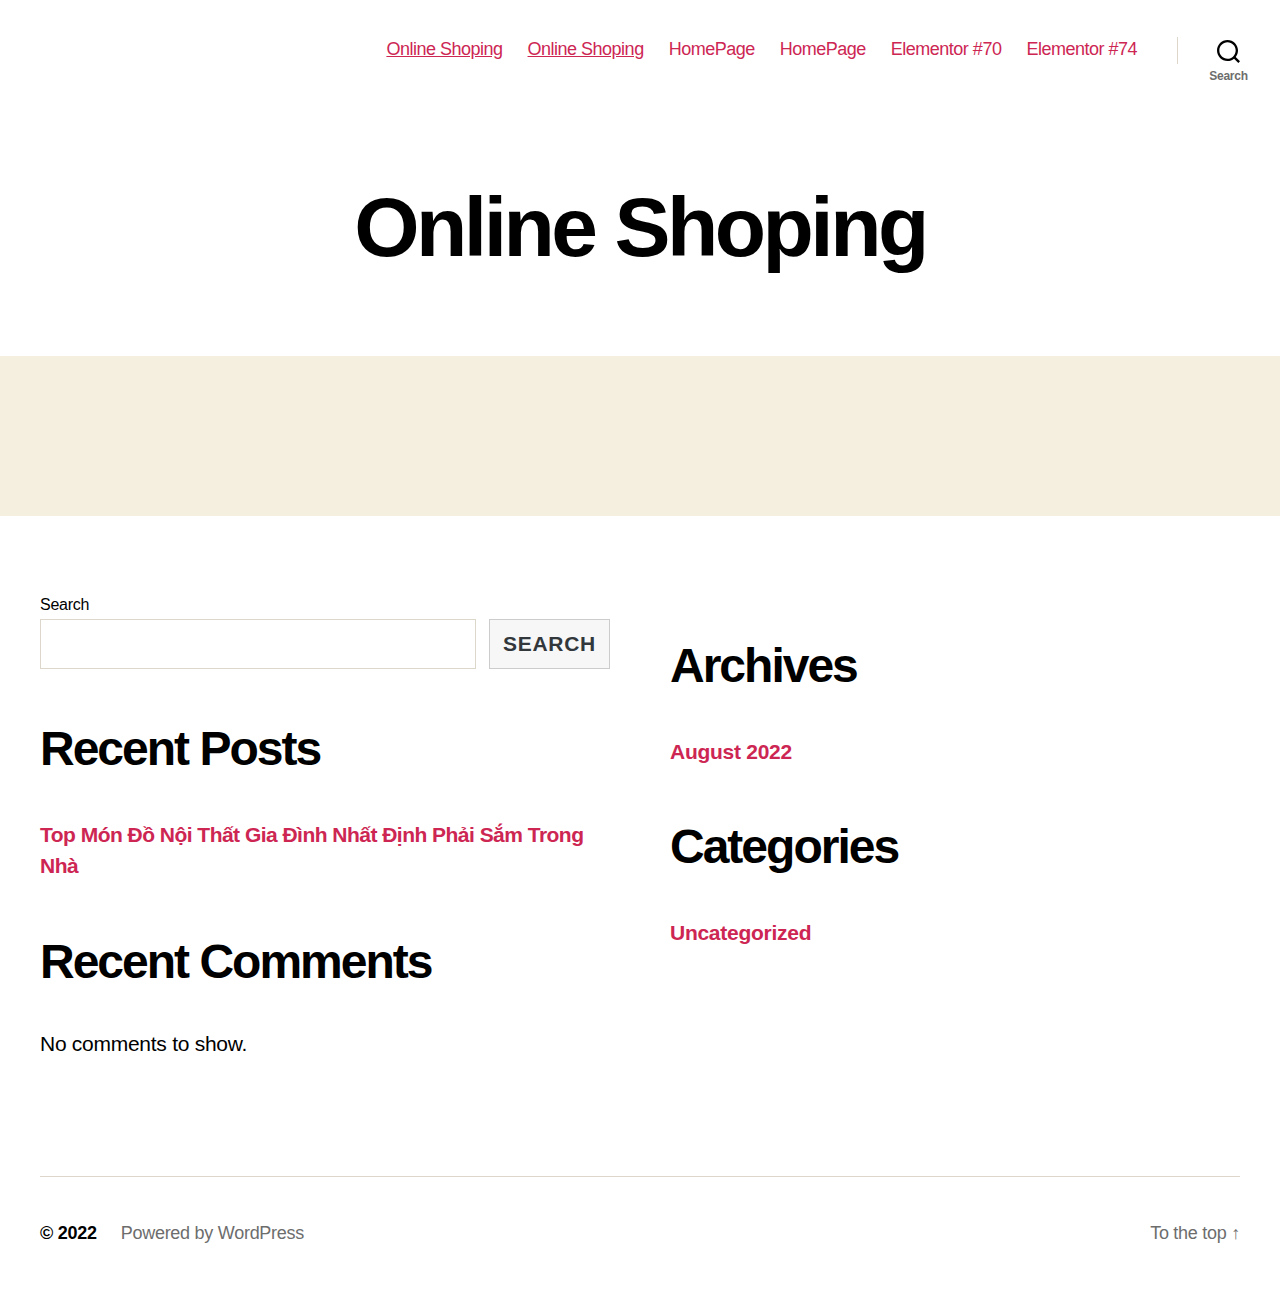
<file: blog/index.html>
<!DOCTYPE html>
<html class="no-js" lang="en-US">

	<head>

		<meta charset="UTF-8">
		<meta name="viewport" content="width=device-width, initial-scale=1.0">

		<link rel="profile" href="https://gmpg.org/xfn/11">

		<title>Online Shoping</title>
<meta name="robots" content="max-image-preview:large">
<link rel="dns-prefetch" href="//s.w.org">
<link rel="alternate" type="application/rss+xml" title=" &raquo; Feed" href="https://dohoangloc.github.io/mywordpress/feed/">
<link rel="alternate" type="application/rss+xml" title=" &raquo; Comments Feed" href="https://dohoangloc.github.io/mywordpress/comments/feed/">
<script>
window._wpemojiSettings = {"baseUrl":"https:\/\/s.w.org\/images\/core\/emoji\/14.0.0\/72x72\/","ext":".png","svgUrl":"https:\/\/s.w.org\/images\/core\/emoji\/14.0.0\/svg\/","svgExt":".svg","source":{"concatemoji":"http:\/\/localhost:7000\/myproject\/wordpress\/wp-includes\/js\/wp-emoji-release.min.js?ver=6.0.2"}};
/*! This file is auto-generated */
!function(e,a,t){var n,r,o,i=a.createElement("canvas"),p=i.getContext&&i.getContext("2d");function s(e,t){var a=String.fromCharCode,e=(p.clearRect(0,0,i.width,i.height),p.fillText(a.apply(this,e),0,0),i.toDataURL());return p.clearRect(0,0,i.width,i.height),p.fillText(a.apply(this,t),0,0),e===i.toDataURL()}function c(e){var t=a.createElement("script");t.src=e,t.defer=t.type="text/javascript",a.getElementsByTagName("head")[0].appendChild(t)}for(o=Array("flag","emoji"),t.supports={everything:!0,everythingExceptFlag:!0},r=0;r<o.length;r++)t.supports[o[r]]=function(e){if(!p||!p.fillText)return!1;switch(p.textBaseline="top",p.font="600 32px Arial",e){case"flag":return s([127987,65039,8205,9895,65039],[127987,65039,8203,9895,65039])?!1:!s([55356,56826,55356,56819],[55356,56826,8203,55356,56819])&&!s([55356,57332,56128,56423,56128,56418,56128,56421,56128,56430,56128,56423,56128,56447],[55356,57332,8203,56128,56423,8203,56128,56418,8203,56128,56421,8203,56128,56430,8203,56128,56423,8203,56128,56447]);case"emoji":return!s([129777,127995,8205,129778,127999],[129777,127995,8203,129778,127999])}return!1}(o[r]),t.supports.everything=t.supports.everything&&t.supports[o[r]],"flag"!==o[r]&&(t.supports.everythingExceptFlag=t.supports.everythingExceptFlag&&t.supports[o[r]]);t.supports.everythingExceptFlag=t.supports.everythingExceptFlag&&!t.supports.flag,t.DOMReady=!1,t.readyCallback=function(){t.DOMReady=!0},t.supports.everything||(n=function(){t.readyCallback()},a.addEventListener?(a.addEventListener("DOMContentLoaded",n,!1),e.addEventListener("load",n,!1)):(e.attachEvent("onload",n),a.attachEvent("onreadystatechange",function(){"complete"===a.readyState&&t.readyCallback()})),(e=t.source||{}).concatemoji?c(e.concatemoji):e.wpemoji&&e.twemoji&&(c(e.twemoji),c(e.wpemoji)))}(window,document,window._wpemojiSettings);
</script>
<style>img.wp-smiley,
img.emoji {
	display: inline !important;
	border: none !important;
	box-shadow: none !important;
	height: 1em !important;
	width: 1em !important;
	margin: 0 0.07em !important;
	vertical-align: -0.1em !important;
	background: none !important;
	padding: 0 !important;
}</style>
	<link rel="stylesheet" id="wp-block-library-css" href="https://dohoangloc.github.io/mywordpress/wp-includes/css/dist/block-library/style.min.css?ver=6.0.2" media="all">
<style id="global-styles-inline-css">body{--wp--preset--color--black: #000000;--wp--preset--color--cyan-bluish-gray: #abb8c3;--wp--preset--color--white: #ffffff;--wp--preset--color--pale-pink: #f78da7;--wp--preset--color--vivid-red: #cf2e2e;--wp--preset--color--luminous-vivid-orange: #ff6900;--wp--preset--color--luminous-vivid-amber: #fcb900;--wp--preset--color--light-green-cyan: #7bdcb5;--wp--preset--color--vivid-green-cyan: #00d084;--wp--preset--color--pale-cyan-blue: #8ed1fc;--wp--preset--color--vivid-cyan-blue: #0693e3;--wp--preset--color--vivid-purple: #9b51e0;--wp--preset--color--accent: #cd2653;--wp--preset--color--primary: #000000;--wp--preset--color--secondary: #6d6d6d;--wp--preset--color--subtle-background: #dcd7ca;--wp--preset--color--background: #f5efe0;--wp--preset--gradient--vivid-cyan-blue-to-vivid-purple: linear-gradient(135deg,rgba(6,147,227,1) 0%,rgb(155,81,224) 100%);--wp--preset--gradient--light-green-cyan-to-vivid-green-cyan: linear-gradient(135deg,rgb(122,220,180) 0%,rgb(0,208,130) 100%);--wp--preset--gradient--luminous-vivid-amber-to-luminous-vivid-orange: linear-gradient(135deg,rgba(252,185,0,1) 0%,rgba(255,105,0,1) 100%);--wp--preset--gradient--luminous-vivid-orange-to-vivid-red: linear-gradient(135deg,rgba(255,105,0,1) 0%,rgb(207,46,46) 100%);--wp--preset--gradient--very-light-gray-to-cyan-bluish-gray: linear-gradient(135deg,rgb(238,238,238) 0%,rgb(169,184,195) 100%);--wp--preset--gradient--cool-to-warm-spectrum: linear-gradient(135deg,rgb(74,234,220) 0%,rgb(151,120,209) 20%,rgb(207,42,186) 40%,rgb(238,44,130) 60%,rgb(251,105,98) 80%,rgb(254,248,76) 100%);--wp--preset--gradient--blush-light-purple: linear-gradient(135deg,rgb(255,206,236) 0%,rgb(152,150,240) 100%);--wp--preset--gradient--blush-bordeaux: linear-gradient(135deg,rgb(254,205,165) 0%,rgb(254,45,45) 50%,rgb(107,0,62) 100%);--wp--preset--gradient--luminous-dusk: linear-gradient(135deg,rgb(255,203,112) 0%,rgb(199,81,192) 50%,rgb(65,88,208) 100%);--wp--preset--gradient--pale-ocean: linear-gradient(135deg,rgb(255,245,203) 0%,rgb(182,227,212) 50%,rgb(51,167,181) 100%);--wp--preset--gradient--electric-grass: linear-gradient(135deg,rgb(202,248,128) 0%,rgb(113,206,126) 100%);--wp--preset--gradient--midnight: linear-gradient(135deg,rgb(2,3,129) 0%,rgb(40,116,252) 100%);--wp--preset--duotone--dark-grayscale: url('#wp-duotone-dark-grayscale');--wp--preset--duotone--grayscale: url('#wp-duotone-grayscale');--wp--preset--duotone--purple-yellow: url('#wp-duotone-purple-yellow');--wp--preset--duotone--blue-red: url('#wp-duotone-blue-red');--wp--preset--duotone--midnight: url('#wp-duotone-midnight');--wp--preset--duotone--magenta-yellow: url('#wp-duotone-magenta-yellow');--wp--preset--duotone--purple-green: url('#wp-duotone-purple-green');--wp--preset--duotone--blue-orange: url('#wp-duotone-blue-orange');--wp--preset--font-size--small: 18px;--wp--preset--font-size--medium: 20px;--wp--preset--font-size--large: 26.25px;--wp--preset--font-size--x-large: 42px;--wp--preset--font-size--normal: 21px;--wp--preset--font-size--larger: 32px;}.has-black-color{color: var(--wp--preset--color--black) !important;}.has-cyan-bluish-gray-color{color: var(--wp--preset--color--cyan-bluish-gray) !important;}.has-white-color{color: var(--wp--preset--color--white) !important;}.has-pale-pink-color{color: var(--wp--preset--color--pale-pink) !important;}.has-vivid-red-color{color: var(--wp--preset--color--vivid-red) !important;}.has-luminous-vivid-orange-color{color: var(--wp--preset--color--luminous-vivid-orange) !important;}.has-luminous-vivid-amber-color{color: var(--wp--preset--color--luminous-vivid-amber) !important;}.has-light-green-cyan-color{color: var(--wp--preset--color--light-green-cyan) !important;}.has-vivid-green-cyan-color{color: var(--wp--preset--color--vivid-green-cyan) !important;}.has-pale-cyan-blue-color{color: var(--wp--preset--color--pale-cyan-blue) !important;}.has-vivid-cyan-blue-color{color: var(--wp--preset--color--vivid-cyan-blue) !important;}.has-vivid-purple-color{color: var(--wp--preset--color--vivid-purple) !important;}.has-black-background-color{background-color: var(--wp--preset--color--black) !important;}.has-cyan-bluish-gray-background-color{background-color: var(--wp--preset--color--cyan-bluish-gray) !important;}.has-white-background-color{background-color: var(--wp--preset--color--white) !important;}.has-pale-pink-background-color{background-color: var(--wp--preset--color--pale-pink) !important;}.has-vivid-red-background-color{background-color: var(--wp--preset--color--vivid-red) !important;}.has-luminous-vivid-orange-background-color{background-color: var(--wp--preset--color--luminous-vivid-orange) !important;}.has-luminous-vivid-amber-background-color{background-color: var(--wp--preset--color--luminous-vivid-amber) !important;}.has-light-green-cyan-background-color{background-color: var(--wp--preset--color--light-green-cyan) !important;}.has-vivid-green-cyan-background-color{background-color: var(--wp--preset--color--vivid-green-cyan) !important;}.has-pale-cyan-blue-background-color{background-color: var(--wp--preset--color--pale-cyan-blue) !important;}.has-vivid-cyan-blue-background-color{background-color: var(--wp--preset--color--vivid-cyan-blue) !important;}.has-vivid-purple-background-color{background-color: var(--wp--preset--color--vivid-purple) !important;}.has-black-border-color{border-color: var(--wp--preset--color--black) !important;}.has-cyan-bluish-gray-border-color{border-color: var(--wp--preset--color--cyan-bluish-gray) !important;}.has-white-border-color{border-color: var(--wp--preset--color--white) !important;}.has-pale-pink-border-color{border-color: var(--wp--preset--color--pale-pink) !important;}.has-vivid-red-border-color{border-color: var(--wp--preset--color--vivid-red) !important;}.has-luminous-vivid-orange-border-color{border-color: var(--wp--preset--color--luminous-vivid-orange) !important;}.has-luminous-vivid-amber-border-color{border-color: var(--wp--preset--color--luminous-vivid-amber) !important;}.has-light-green-cyan-border-color{border-color: var(--wp--preset--color--light-green-cyan) !important;}.has-vivid-green-cyan-border-color{border-color: var(--wp--preset--color--vivid-green-cyan) !important;}.has-pale-cyan-blue-border-color{border-color: var(--wp--preset--color--pale-cyan-blue) !important;}.has-vivid-cyan-blue-border-color{border-color: var(--wp--preset--color--vivid-cyan-blue) !important;}.has-vivid-purple-border-color{border-color: var(--wp--preset--color--vivid-purple) !important;}.has-vivid-cyan-blue-to-vivid-purple-gradient-background{background: var(--wp--preset--gradient--vivid-cyan-blue-to-vivid-purple) !important;}.has-light-green-cyan-to-vivid-green-cyan-gradient-background{background: var(--wp--preset--gradient--light-green-cyan-to-vivid-green-cyan) !important;}.has-luminous-vivid-amber-to-luminous-vivid-orange-gradient-background{background: var(--wp--preset--gradient--luminous-vivid-amber-to-luminous-vivid-orange) !important;}.has-luminous-vivid-orange-to-vivid-red-gradient-background{background: var(--wp--preset--gradient--luminous-vivid-orange-to-vivid-red) !important;}.has-very-light-gray-to-cyan-bluish-gray-gradient-background{background: var(--wp--preset--gradient--very-light-gray-to-cyan-bluish-gray) !important;}.has-cool-to-warm-spectrum-gradient-background{background: var(--wp--preset--gradient--cool-to-warm-spectrum) !important;}.has-blush-light-purple-gradient-background{background: var(--wp--preset--gradient--blush-light-purple) !important;}.has-blush-bordeaux-gradient-background{background: var(--wp--preset--gradient--blush-bordeaux) !important;}.has-luminous-dusk-gradient-background{background: var(--wp--preset--gradient--luminous-dusk) !important;}.has-pale-ocean-gradient-background{background: var(--wp--preset--gradient--pale-ocean) !important;}.has-electric-grass-gradient-background{background: var(--wp--preset--gradient--electric-grass) !important;}.has-midnight-gradient-background{background: var(--wp--preset--gradient--midnight) !important;}.has-small-font-size{font-size: var(--wp--preset--font-size--small) !important;}.has-medium-font-size{font-size: var(--wp--preset--font-size--medium) !important;}.has-large-font-size{font-size: var(--wp--preset--font-size--large) !important;}.has-x-large-font-size{font-size: var(--wp--preset--font-size--x-large) !important;}</style>
<link rel="stylesheet" id="twentytwenty-style-css" href="https://dohoangloc.github.io/mywordpress/wp-content/themes/twentytwenty/style.css?ver=2.0" media="all">
<style id="twentytwenty-style-inline-css">.color-accent,.color-accent-hover:hover,.color-accent-hover:focus,:root .has-accent-color,.has-drop-cap:not(:focus):first-letter,.wp-block-button.is-style-outline,a { color: #cd2653; }blockquote,.border-color-accent,.border-color-accent-hover:hover,.border-color-accent-hover:focus { border-color: #cd2653; }button,.button,.faux-button,.wp-block-button__link,.wp-block-file .wp-block-file__button,input[type="button"],input[type="reset"],input[type="submit"],.bg-accent,.bg-accent-hover:hover,.bg-accent-hover:focus,:root .has-accent-background-color,.comment-reply-link { background-color: #cd2653; }.fill-children-accent,.fill-children-accent * { fill: #cd2653; }body,.entry-title a,:root .has-primary-color { color: #000000; }:root .has-primary-background-color { background-color: #000000; }cite,figcaption,.wp-caption-text,.post-meta,.entry-content .wp-block-archives li,.entry-content .wp-block-categories li,.entry-content .wp-block-latest-posts li,.wp-block-latest-comments__comment-date,.wp-block-latest-posts__post-date,.wp-block-embed figcaption,.wp-block-image figcaption,.wp-block-pullquote cite,.comment-metadata,.comment-respond .comment-notes,.comment-respond .logged-in-as,.pagination .dots,.entry-content hr:not(.has-background),hr.styled-separator,:root .has-secondary-color { color: #6d6d6d; }:root .has-secondary-background-color { background-color: #6d6d6d; }pre,fieldset,input,textarea,table,table *,hr { border-color: #dcd7ca; }caption,code,code,kbd,samp,.wp-block-table.is-style-stripes tbody tr:nth-child(odd),:root .has-subtle-background-background-color { background-color: #dcd7ca; }.wp-block-table.is-style-stripes { border-bottom-color: #dcd7ca; }.wp-block-latest-posts.is-grid li { border-top-color: #dcd7ca; }:root .has-subtle-background-color { color: #dcd7ca; }body:not(.overlay-header) .primary-menu > li > a,body:not(.overlay-header) .primary-menu > li > .icon,.modal-menu a,.footer-menu a, .footer-widgets a,#site-footer .wp-block-button.is-style-outline,.wp-block-pullquote:before,.singular:not(.overlay-header) .entry-header a,.archive-header a,.header-footer-group .color-accent,.header-footer-group .color-accent-hover:hover { color: #cd2653; }.social-icons a,#site-footer button:not(.toggle),#site-footer .button,#site-footer .faux-button,#site-footer .wp-block-button__link,#site-footer .wp-block-file__button,#site-footer input[type="button"],#site-footer input[type="reset"],#site-footer input[type="submit"] { background-color: #cd2653; }.header-footer-group,body:not(.overlay-header) #site-header .toggle,.menu-modal .toggle { color: #000000; }body:not(.overlay-header) .primary-menu ul { background-color: #000000; }body:not(.overlay-header) .primary-menu > li > ul:after { border-bottom-color: #000000; }body:not(.overlay-header) .primary-menu ul ul:after { border-left-color: #000000; }.site-description,body:not(.overlay-header) .toggle-inner .toggle-text,.widget .post-date,.widget .rss-date,.widget_archive li,.widget_categories li,.widget cite,.widget_pages li,.widget_meta li,.widget_nav_menu li,.powered-by-wordpress,.to-the-top,.singular .entry-header .post-meta,.singular:not(.overlay-header) .entry-header .post-meta a { color: #6d6d6d; }.header-footer-group pre,.header-footer-group fieldset,.header-footer-group input,.header-footer-group textarea,.header-footer-group table,.header-footer-group table *,.footer-nav-widgets-wrapper,#site-footer,.menu-modal nav *,.footer-widgets-outer-wrapper,.footer-top { border-color: #dcd7ca; }.header-footer-group table caption,body:not(.overlay-header) .header-inner .toggle-wrapper::before { background-color: #dcd7ca; }</style>
<link rel="stylesheet" id="twentytwenty-print-style-css" href="https://dohoangloc.github.io/mywordpress/wp-content/themes/twentytwenty/print.css?ver=2.0" media="print">
<link rel="stylesheet" id="elementor-icons-css" href="https://dohoangloc.github.io/mywordpress/wp-content/plugins/elementor/assets/lib/eicons/css/elementor-icons.min.css?ver=5.16.0" media="all">
<link rel="stylesheet" id="elementor-frontend-css" href="https://dohoangloc.github.io/mywordpress/wp-content/plugins/elementor/assets/css/frontend-lite.min.css?ver=3.7.4" media="all">
<link rel="stylesheet" id="elementor-post-69-css" href="https://dohoangloc.github.io/mywordpress/wp-content/uploads/elementor/css/post-69.css?ver=1662115260" media="all">
<link rel="stylesheet" id="elementor-pro-css" href="https://dohoangloc.github.io/mywordpress/wp-content/plugins/elementor-pro/assets/css/frontend-lite.min.css?ver=3.7.1" media="all">
<link rel="stylesheet" id="elementor-global-css" href="https://dohoangloc.github.io/mywordpress/wp-content/uploads/elementor/css/global.css?ver=1662115416" media="all">
<link rel="stylesheet" id="google-fonts-1-css" href="https://fonts.googleapis.com/css?family=Roboto%3A100%2C100italic%2C200%2C200italic%2C300%2C300italic%2C400%2C400italic%2C500%2C500italic%2C600%2C600italic%2C700%2C700italic%2C800%2C800italic%2C900%2C900italic%7CRoboto+Slab%3A100%2C100italic%2C200%2C200italic%2C300%2C300italic%2C400%2C400italic%2C500%2C500italic%2C600%2C600italic%2C700%2C700italic%2C800%2C800italic%2C900%2C900italic&#038;display=auto&#038;ver=6.0.2" media="all">
<script src="https://dohoangloc.github.io/mywordpress/wp-content/themes/twentytwenty/assets/js/index.js?ver=2.0" id="twentytwenty-js-js" async></script>
<link rel="https://api.w.org/" href="https://dohoangloc.github.io/mywordpress/wp-json/">
<link rel="alternate" type="application/json" href="https://dohoangloc.github.io/mywordpress/wp-json/wp/v2/pages/38">
<link rel="EditURI" type="application/rsd+xml" title="RSD" href="https://dohoangloc.github.io/mywordpress/xmlrpc.php?rsd">
<link rel="wlwmanifest" type="application/wlwmanifest+xml" href="https://dohoangloc.github.io/mywordpress/wp-includes/wlwmanifest.xml"> 
<meta name="generator" content="WordPress 6.0.2">
<link rel="canonical" href="https://dohoangloc.github.io/mywordpress/blog/">
<link rel="shortlink" href="https://dohoangloc.github.io/mywordpress/?p=38">
<link rel="alternate" type="application/json+oembed" href="https://dohoangloc.github.io/mywordpress/wp-json/oembed/1.0/embed?url=http%3A%2F%2Flocalhost%3A7000%2Fmyproject%2Fwordpress%2Fblog%2F">
<link rel="alternate" type="text/xml+oembed" href="https://dohoangloc.github.io/mywordpress/wp-json/oembed/1.0/embed?url=http%3A%2F%2Flocalhost%3A7000%2Fmyproject%2Fwordpress%2Fblog%2F&#038;format=xml">
	<script>document.documentElement.className = document.documentElement.className.replace( 'no-js', 'js' );</script>
	
	</head>

	<body class="page-template-default page page-id-38 wp-embed-responsive singular enable-search-modal missing-post-thumbnail has-no-pagination not-showing-comments show-avatars footer-top-visible elementor-default elementor-kit-69 elementor-page elementor-page-38">

		<a class="skip-link screen-reader-text" href="#site-content">Skip to the content</a><svg xmlns="http://www.w3.org/2000/svg" viewbox="0 0 0 0" width="0" height="0" focusable="false" role="none" style="visibility: hidden; position: absolute; left: -9999px; overflow: hidden;"><defs><filter id="wp-duotone-dark-grayscale"><fecolormatrix color-interpolation-filters="sRGB" type="matrix" values=" .299 .587 .114 0 0 .299 .587 .114 0 0 .299 .587 .114 0 0 .299 .587 .114 0 0 "></fecolormatrix><fecomponenttransfer color-interpolation-filters="sRGB"><fefuncr type="table" tablevalues="0 0.49803921568627"></fefuncr><fefuncg type="table" tablevalues="0 0.49803921568627"></fefuncg><fefuncb type="table" tablevalues="0 0.49803921568627"></fefuncb><fefunca type="table" tablevalues="1 1"></fefunca></fecomponenttransfer><fecomposite in2="SourceGraphic" operator="in"></fecomposite></filter></defs></svg><svg xmlns="http://www.w3.org/2000/svg" viewbox="0 0 0 0" width="0" height="0" focusable="false" role="none" style="visibility: hidden; position: absolute; left: -9999px; overflow: hidden;"><defs><filter id="wp-duotone-grayscale"><fecolormatrix color-interpolation-filters="sRGB" type="matrix" values=" .299 .587 .114 0 0 .299 .587 .114 0 0 .299 .587 .114 0 0 .299 .587 .114 0 0 "></fecolormatrix><fecomponenttransfer color-interpolation-filters="sRGB"><fefuncr type="table" tablevalues="0 1"></fefuncr><fefuncg type="table" tablevalues="0 1"></fefuncg><fefuncb type="table" tablevalues="0 1"></fefuncb><fefunca type="table" tablevalues="1 1"></fefunca></fecomponenttransfer><fecomposite in2="SourceGraphic" operator="in"></fecomposite></filter></defs></svg><svg xmlns="http://www.w3.org/2000/svg" viewbox="0 0 0 0" width="0" height="0" focusable="false" role="none" style="visibility: hidden; position: absolute; left: -9999px; overflow: hidden;"><defs><filter id="wp-duotone-purple-yellow"><fecolormatrix color-interpolation-filters="sRGB" type="matrix" values=" .299 .587 .114 0 0 .299 .587 .114 0 0 .299 .587 .114 0 0 .299 .587 .114 0 0 "></fecolormatrix><fecomponenttransfer color-interpolation-filters="sRGB"><fefuncr type="table" tablevalues="0.54901960784314 0.98823529411765"></fefuncr><fefuncg type="table" tablevalues="0 1"></fefuncg><fefuncb type="table" tablevalues="0.71764705882353 0.25490196078431"></fefuncb><fefunca type="table" tablevalues="1 1"></fefunca></fecomponenttransfer><fecomposite in2="SourceGraphic" operator="in"></fecomposite></filter></defs></svg><svg xmlns="http://www.w3.org/2000/svg" viewbox="0 0 0 0" width="0" height="0" focusable="false" role="none" style="visibility: hidden; position: absolute; left: -9999px; overflow: hidden;"><defs><filter id="wp-duotone-blue-red"><fecolormatrix color-interpolation-filters="sRGB" type="matrix" values=" .299 .587 .114 0 0 .299 .587 .114 0 0 .299 .587 .114 0 0 .299 .587 .114 0 0 "></fecolormatrix><fecomponenttransfer color-interpolation-filters="sRGB"><fefuncr type="table" tablevalues="0 1"></fefuncr><fefuncg type="table" tablevalues="0 0.27843137254902"></fefuncg><fefuncb type="table" tablevalues="0.5921568627451 0.27843137254902"></fefuncb><fefunca type="table" tablevalues="1 1"></fefunca></fecomponenttransfer><fecomposite in2="SourceGraphic" operator="in"></fecomposite></filter></defs></svg><svg xmlns="http://www.w3.org/2000/svg" viewbox="0 0 0 0" width="0" height="0" focusable="false" role="none" style="visibility: hidden; position: absolute; left: -9999px; overflow: hidden;"><defs><filter id="wp-duotone-midnight"><fecolormatrix color-interpolation-filters="sRGB" type="matrix" values=" .299 .587 .114 0 0 .299 .587 .114 0 0 .299 .587 .114 0 0 .299 .587 .114 0 0 "></fecolormatrix><fecomponenttransfer color-interpolation-filters="sRGB"><fefuncr type="table" tablevalues="0 0"></fefuncr><fefuncg type="table" tablevalues="0 0.64705882352941"></fefuncg><fefuncb type="table" tablevalues="0 1"></fefuncb><fefunca type="table" tablevalues="1 1"></fefunca></fecomponenttransfer><fecomposite in2="SourceGraphic" operator="in"></fecomposite></filter></defs></svg><svg xmlns="http://www.w3.org/2000/svg" viewbox="0 0 0 0" width="0" height="0" focusable="false" role="none" style="visibility: hidden; position: absolute; left: -9999px; overflow: hidden;"><defs><filter id="wp-duotone-magenta-yellow"><fecolormatrix color-interpolation-filters="sRGB" type="matrix" values=" .299 .587 .114 0 0 .299 .587 .114 0 0 .299 .587 .114 0 0 .299 .587 .114 0 0 "></fecolormatrix><fecomponenttransfer color-interpolation-filters="sRGB"><fefuncr type="table" tablevalues="0.78039215686275 1"></fefuncr><fefuncg type="table" tablevalues="0 0.94901960784314"></fefuncg><fefuncb type="table" tablevalues="0.35294117647059 0.47058823529412"></fefuncb><fefunca type="table" tablevalues="1 1"></fefunca></fecomponenttransfer><fecomposite in2="SourceGraphic" operator="in"></fecomposite></filter></defs></svg><svg xmlns="http://www.w3.org/2000/svg" viewbox="0 0 0 0" width="0" height="0" focusable="false" role="none" style="visibility: hidden; position: absolute; left: -9999px; overflow: hidden;"><defs><filter id="wp-duotone-purple-green"><fecolormatrix color-interpolation-filters="sRGB" type="matrix" values=" .299 .587 .114 0 0 .299 .587 .114 0 0 .299 .587 .114 0 0 .299 .587 .114 0 0 "></fecolormatrix><fecomponenttransfer color-interpolation-filters="sRGB"><fefuncr type="table" tablevalues="0.65098039215686 0.40392156862745"></fefuncr><fefuncg type="table" tablevalues="0 1"></fefuncg><fefuncb type="table" tablevalues="0.44705882352941 0.4"></fefuncb><fefunca type="table" tablevalues="1 1"></fefunca></fecomponenttransfer><fecomposite in2="SourceGraphic" operator="in"></fecomposite></filter></defs></svg><svg xmlns="http://www.w3.org/2000/svg" viewbox="0 0 0 0" width="0" height="0" focusable="false" role="none" style="visibility: hidden; position: absolute; left: -9999px; overflow: hidden;"><defs><filter id="wp-duotone-blue-orange"><fecolormatrix color-interpolation-filters="sRGB" type="matrix" values=" .299 .587 .114 0 0 .299 .587 .114 0 0 .299 .587 .114 0 0 .299 .587 .114 0 0 "></fecolormatrix><fecomponenttransfer color-interpolation-filters="sRGB"><fefuncr type="table" tablevalues="0.098039215686275 1"></fefuncr><fefuncg type="table" tablevalues="0 0.66274509803922"></fefuncg><fefuncb type="table" tablevalues="0.84705882352941 0.41960784313725"></fefuncb><fefunca type="table" tablevalues="1 1"></fefunca></fecomponenttransfer><fecomposite in2="SourceGraphic" operator="in"></fecomposite></filter></defs></svg>
		<header id="site-header" class="header-footer-group">

			<div class="header-inner section-inner">

				<div class="header-titles-wrapper">

					
						<button class="toggle search-toggle mobile-search-toggle" data-toggle-target=".search-modal" data-toggle-body-class="showing-search-modal" data-set-focus=".search-modal .search-field" aria-expanded="false">
							<span class="toggle-inner">
								<span class="toggle-icon">
									<svg class="svg-icon" aria-hidden="true" role="img" focusable="false" xmlns="http://www.w3.org/2000/svg" width="23" height="23" viewbox="0 0 23 23"><path d="M38.710696,48.0601792 L43,52.3494831 L41.3494831,54 L37.0601792,49.710696 C35.2632422,51.1481185 32.9839107,52.0076499 30.5038249,52.0076499 C24.7027226,52.0076499 20,47.3049272 20,41.5038249 C20,35.7027226 24.7027226,31 30.5038249,31 C36.3049272,31 41.0076499,35.7027226 41.0076499,41.5038249 C41.0076499,43.9839107 40.1481185,46.2632422 38.710696,48.0601792 Z M36.3875844,47.1716785 C37.8030221,45.7026647 38.6734666,43.7048964 38.6734666,41.5038249 C38.6734666,36.9918565 35.0157934,33.3341833 30.5038249,33.3341833 C25.9918565,33.3341833 22.3341833,36.9918565 22.3341833,41.5038249 C22.3341833,46.0157934 25.9918565,49.6734666 30.5038249,49.6734666 C32.7048964,49.6734666 34.7026647,48.8030221 36.1716785,47.3875844 C36.2023931,47.347638 36.2360451,47.3092237 36.2726343,47.2726343 C36.3092237,47.2360451 36.347638,47.2023931 36.3875844,47.1716785 Z" transform="translate(-20 -31)"></path></svg>								</span>
								<span class="toggle-text">Search</span>
							</span>
						</button><!-- .search-toggle -->

					
					<div class="header-titles">

						<div class="site-title faux-heading"><a href="https://dohoangloc.github.io/mywordpress/"></a></div>
					</div>
<!-- .header-titles -->

					<button class="toggle nav-toggle mobile-nav-toggle" data-toggle-target=".menu-modal" data-toggle-body-class="showing-menu-modal" aria-expanded="false" data-set-focus=".close-nav-toggle">
						<span class="toggle-inner">
							<span class="toggle-icon">
								<svg class="svg-icon" aria-hidden="true" role="img" focusable="false" xmlns="http://www.w3.org/2000/svg" width="26" height="7" viewbox="0 0 26 7"><path fill-rule="evenodd" d="M332.5,45 C330.567003,45 329,43.4329966 329,41.5 C329,39.5670034 330.567003,38 332.5,38 C334.432997,38 336,39.5670034 336,41.5 C336,43.4329966 334.432997,45 332.5,45 Z M342,45 C340.067003,45 338.5,43.4329966 338.5,41.5 C338.5,39.5670034 340.067003,38 342,38 C343.932997,38 345.5,39.5670034 345.5,41.5 C345.5,43.4329966 343.932997,45 342,45 Z M351.5,45 C349.567003,45 348,43.4329966 348,41.5 C348,39.5670034 349.567003,38 351.5,38 C353.432997,38 355,39.5670034 355,41.5 C355,43.4329966 353.432997,45 351.5,45 Z" transform="translate(-329 -38)"></path></svg>							</span>
							<span class="toggle-text">Menu</span>
						</span>
					</button><!-- .nav-toggle -->

				</div>
<!-- .header-titles-wrapper -->

				<div class="header-navigation-wrapper">

					
							<nav class="primary-menu-wrapper" aria-label="Horizontal">

								<ul class="primary-menu reset-list-style">

								<li id="menu-item-41" class="menu-item menu-item-type-post_type menu-item-object-page current-menu-item page_item page-item-38 current_page_item menu-item-41"><a href="https://dohoangloc.github.io/mywordpress/blog/" aria-current="page">Online Shoping</a></li>
<li id="menu-item-63" class="menu-item menu-item-type-post_type menu-item-object-page current-menu-item page_item page-item-38 current_page_item menu-item-63"><a href="https://dohoangloc.github.io/mywordpress/blog/" aria-current="page">Online Shoping</a></li>
<li id="menu-item-42" class="menu-item menu-item-type-post_type menu-item-object-page menu-item-42"><a href="https://dohoangloc.github.io/mywordpress/homepage/">HomePage</a></li>
<li id="menu-item-64" class="menu-item menu-item-type-post_type menu-item-object-page menu-item-64"><a href="https://dohoangloc.github.io/mywordpress/homepage/">HomePage</a></li>
<li id="menu-item-81" class="menu-item menu-item-type-post_type menu-item-object-page menu-item-81"><a href="https://dohoangloc.github.io/mywordpress/elementor-70/">Elementor #70</a></li>
<li id="menu-item-134" class="menu-item menu-item-type-post_type menu-item-object-page menu-item-134"><a href="https://dohoangloc.github.io/mywordpress/elementor-74/">Elementor #74</a></li>

								</ul>

							</nav><!-- .primary-menu-wrapper -->

						
						<div class="header-toggles hide-no-js">

						
							<div class="toggle-wrapper search-toggle-wrapper">

								<button class="toggle search-toggle desktop-search-toggle" data-toggle-target=".search-modal" data-toggle-body-class="showing-search-modal" data-set-focus=".search-modal .search-field" aria-expanded="false">
									<span class="toggle-inner">
										<svg class="svg-icon" aria-hidden="true" role="img" focusable="false" xmlns="http://www.w3.org/2000/svg" width="23" height="23" viewbox="0 0 23 23"><path d="M38.710696,48.0601792 L43,52.3494831 L41.3494831,54 L37.0601792,49.710696 C35.2632422,51.1481185 32.9839107,52.0076499 30.5038249,52.0076499 C24.7027226,52.0076499 20,47.3049272 20,41.5038249 C20,35.7027226 24.7027226,31 30.5038249,31 C36.3049272,31 41.0076499,35.7027226 41.0076499,41.5038249 C41.0076499,43.9839107 40.1481185,46.2632422 38.710696,48.0601792 Z M36.3875844,47.1716785 C37.8030221,45.7026647 38.6734666,43.7048964 38.6734666,41.5038249 C38.6734666,36.9918565 35.0157934,33.3341833 30.5038249,33.3341833 C25.9918565,33.3341833 22.3341833,36.9918565 22.3341833,41.5038249 C22.3341833,46.0157934 25.9918565,49.6734666 30.5038249,49.6734666 C32.7048964,49.6734666 34.7026647,48.8030221 36.1716785,47.3875844 C36.2023931,47.347638 36.2360451,47.3092237 36.2726343,47.2726343 C36.3092237,47.2360451 36.347638,47.2023931 36.3875844,47.1716785 Z" transform="translate(-20 -31)"></path></svg>										<span class="toggle-text">Search</span>
									</span>
								</button><!-- .search-toggle -->

							</div>

							
						</div>
<!-- .header-toggles -->
						
				</div>
<!-- .header-navigation-wrapper -->

			</div>
<!-- .header-inner -->

			<div class="search-modal cover-modal header-footer-group" data-modal-target-string=".search-modal" role="dialog" aria-modal="true" aria-label="Search">

	<div class="search-modal-inner modal-inner">

		<div class="section-inner">

			<form role="search" aria-label="Search for:" method="get" class="search-form" action="http://localhost:7000/myproject/wordpress/">
	<label for="search-form-1">
		<span class="screen-reader-text">Search for:</span>
		<input type="search" id="search-form-1" class="search-field" placeholder="Search &hellip;" value="" name="s">
	</label>
	<input type="submit" class="search-submit" value="Search">
</form>

			<button class="toggle search-untoggle close-search-toggle fill-children-current-color" data-toggle-target=".search-modal" data-toggle-body-class="showing-search-modal" data-set-focus=".search-modal .search-field">
				<span class="screen-reader-text">Close search</span>
				<svg class="svg-icon" aria-hidden="true" role="img" focusable="false" xmlns="http://www.w3.org/2000/svg" width="16" height="16" viewbox="0 0 16 16"><polygon fill="" fill-rule="evenodd" points="6.852 7.649 .399 1.195 1.445 .149 7.899 6.602 14.352 .149 15.399 1.195 8.945 7.649 15.399 14.102 14.352 15.149 7.899 8.695 1.445 15.149 .399 14.102"></polygon></svg>			</button><!-- .search-toggle -->

		</div>
<!-- .section-inner -->

	</div>
<!-- .search-modal-inner -->

</div>
<!-- .menu-modal -->

		</header><!-- #site-header -->

		
<div class="menu-modal cover-modal header-footer-group" data-modal-target-string=".menu-modal">

	<div class="menu-modal-inner modal-inner">

		<div class="menu-wrapper section-inner">

			<div class="menu-top">

				<button class="toggle close-nav-toggle fill-children-current-color" data-toggle-target=".menu-modal" data-toggle-body-class="showing-menu-modal" data-set-focus=".menu-modal">
					<span class="toggle-text">Close Menu</span>
					<svg class="svg-icon" aria-hidden="true" role="img" focusable="false" xmlns="http://www.w3.org/2000/svg" width="16" height="16" viewbox="0 0 16 16"><polygon fill="" fill-rule="evenodd" points="6.852 7.649 .399 1.195 1.445 .149 7.899 6.602 14.352 .149 15.399 1.195 8.945 7.649 15.399 14.102 14.352 15.149 7.899 8.695 1.445 15.149 .399 14.102"></polygon></svg>				</button><!-- .nav-toggle -->

				
					<nav class="mobile-menu" aria-label="Mobile">

						<ul class="modal-menu reset-list-style">

						<li class="menu-item menu-item-type-post_type menu-item-object-page current-menu-item page_item page-item-38 current_page_item menu-item-41">
<div class="ancestor-wrapper"><a href="https://dohoangloc.github.io/mywordpress/blog/" aria-current="page">Online Shoping</a></div>
<!-- .ancestor-wrapper -->
</li>
<li class="menu-item menu-item-type-post_type menu-item-object-page current-menu-item page_item page-item-38 current_page_item menu-item-63">
<div class="ancestor-wrapper"><a href="https://dohoangloc.github.io/mywordpress/blog/" aria-current="page">Online Shoping</a></div>
<!-- .ancestor-wrapper -->
</li>
<li class="menu-item menu-item-type-post_type menu-item-object-page menu-item-42">
<div class="ancestor-wrapper"><a href="https://dohoangloc.github.io/mywordpress/homepage/">HomePage</a></div>
<!-- .ancestor-wrapper -->
</li>
<li class="menu-item menu-item-type-post_type menu-item-object-page menu-item-64">
<div class="ancestor-wrapper"><a href="https://dohoangloc.github.io/mywordpress/homepage/">HomePage</a></div>
<!-- .ancestor-wrapper -->
</li>
<li class="menu-item menu-item-type-post_type menu-item-object-page menu-item-81">
<div class="ancestor-wrapper"><a href="https://dohoangloc.github.io/mywordpress/elementor-70/">Elementor #70</a></div>
<!-- .ancestor-wrapper -->
</li>
<li class="menu-item menu-item-type-post_type menu-item-object-page menu-item-134">
<div class="ancestor-wrapper"><a href="https://dohoangloc.github.io/mywordpress/elementor-74/">Elementor #74</a></div>
<!-- .ancestor-wrapper -->
</li>

						</ul>

					</nav>

					
			</div>
<!-- .menu-top -->

			<div class="menu-bottom">

				
			</div>
<!-- .menu-bottom -->

		</div>
<!-- .menu-wrapper -->

	</div>
<!-- .menu-modal-inner -->

</div>
<!-- .menu-modal -->

<main id="site-content">

	
<article class="post-38 page type-page status-publish hentry" id="post-38">

	
<header class="entry-header has-text-align-center header-footer-group">

	<div class="entry-header-inner section-inner medium">

		<h1 class="entry-title">Online Shoping</h1>
	</div>
<!-- .entry-header-inner -->

</header><!-- .entry-header -->

	<div class="post-inner thin ">

		<div class="entry-content">

			
		</div>
<!-- .entry-content -->

	</div>
<!-- .post-inner -->

	<div class="section-inner">
		
	</div>
<!-- .section-inner -->

	
</article><!-- .post -->

</main><!-- #site-content -->


	<div class="footer-nav-widgets-wrapper header-footer-group">

		<div class="footer-inner section-inner">

			
			
				<aside class="footer-widgets-outer-wrapper">

					<div class="footer-widgets-wrapper">

						
							<div class="footer-widgets column-one grid-item">
								<div class="widget widget_block widget_search"><div class="widget-content"><form role="search" method="get" action="http://localhost:7000/myproject/wordpress/" class="wp-block-search__button-outside wp-block-search__text-button wp-block-search">
<label for="wp-block-search__input-1" class="wp-block-search__label">Search</label><div class="wp-block-search__inside-wrapper ">
<input type="search" id="wp-block-search__input-1" class="wp-block-search__input " name="s" value="" placeholder="" required><button type="submit" class="wp-block-search__button  ">Search</button>
</div>
</form></div></div>
<div class="widget widget_block"><div class="widget-content"><div class="wp-container-2 wp-block-group"><div class="wp-block-group__inner-container">
<h2>Recent Posts</h2>
<ul class="wp-block-latest-posts__list wp-block-latest-posts">
<li><a class="wp-block-latest-posts__post-title" href="https://dohoangloc.github.io/mywordpress/8-mon-do-noi-that-gia-dinh-nhat-dinh-phai-sam-trong-nha/">Top Món Đồ Nội Thất Gia Đình Nhất Định Phải Sắm Trong Nhà</a></li>
</ul>
</div></div></div></div>
<div class="widget widget_block"><div class="widget-content"><div class="wp-container-3 wp-block-group"><div class="wp-block-group__inner-container">
<h2>Recent Comments</h2>
<div class="no-comments wp-block-latest-comments">No comments to show.</div>
</div></div></div></div>							</div>

						
						
							<div class="footer-widgets column-two grid-item">
								<div class="widget widget_block"><div class="widget-content"><div class="wp-container-4 wp-block-group"><div class="wp-block-group__inner-container">
<h2>Archives</h2>
<ul class=" wp-block-archives-list wp-block-archives">	<li><a href="https://dohoangloc.github.io/mywordpress/2022/08/">August 2022</a></li>
</ul>
</div></div></div></div>
<div class="widget widget_block"><div class="widget-content"><div class="wp-container-5 wp-block-group"><div class="wp-block-group__inner-container">
<h2>Categories</h2>
<ul class="wp-block-categories-list wp-block-categories">	<li class="cat-item cat-item-1">
<a href="https://dohoangloc.github.io/mywordpress/category/uncategorized/">Uncategorized</a>
</li>
</ul>
</div></div></div></div>							</div>

						
					</div>
<!-- .footer-widgets-wrapper -->

				</aside><!-- .footer-widgets-outer-wrapper -->

			
		</div>
<!-- .footer-inner -->

	</div>
<!-- .footer-nav-widgets-wrapper -->


			<footer id="site-footer" class="header-footer-group">

				<div class="section-inner">

					<div class="footer-credits">

						<p class="footer-copyright">&copy;
							2022							<a href="https://dohoangloc.github.io/mywordpress/"></a>
						</p>
<!-- .footer-copyright -->

						
						<p class="powered-by-wordpress">
							<a href="https://wordpress.org/">
								Powered by WordPress							</a>
						</p>
<!-- .powered-by-wordpress -->

					</div>
<!-- .footer-credits -->

					<a class="to-the-top" href="#site-header">
						<span class="to-the-top-long">
							To the top <span class="arrow" aria-hidden="true">&uarr;</span>						</span><!-- .to-the-top-long -->
						<span class="to-the-top-short">
							Up <span class="arrow" aria-hidden="true">&uarr;</span>						</span><!-- .to-the-top-short -->
					</a><!-- .to-the-top -->

				</div>
<!-- .section-inner -->

			</footer><!-- #site-footer -->

		<style>.wp-container-2 > .alignleft { float: left; margin-inline-start: 0; margin-inline-end: 2em; }.wp-container-2 > .alignright { float: right; margin-inline-start: 2em; margin-inline-end: 0; }.wp-container-2 > .aligncenter { margin-left: auto !important; margin-right: auto !important; }</style>
<style>.wp-container-3 > .alignleft { float: left; margin-inline-start: 0; margin-inline-end: 2em; }.wp-container-3 > .alignright { float: right; margin-inline-start: 2em; margin-inline-end: 0; }.wp-container-3 > .aligncenter { margin-left: auto !important; margin-right: auto !important; }</style>
<style>.wp-container-4 > .alignleft { float: left; margin-inline-start: 0; margin-inline-end: 2em; }.wp-container-4 > .alignright { float: right; margin-inline-start: 2em; margin-inline-end: 0; }.wp-container-4 > .aligncenter { margin-left: auto !important; margin-right: auto !important; }</style>
<style>.wp-container-5 > .alignleft { float: left; margin-inline-start: 0; margin-inline-end: 2em; }.wp-container-5 > .alignright { float: right; margin-inline-start: 2em; margin-inline-end: 0; }.wp-container-5 > .aligncenter { margin-left: auto !important; margin-right: auto !important; }</style>
	<script>
	/(trident|msie)/i.test(navigator.userAgent)&&document.getElementById&&window.addEventListener&&window.addEventListener("hashchange",function(){var t,e=location.hash.substring(1);/^[A-z0-9_-]+$/.test(e)&&(t=document.getElementById(e))&&(/^(?:a|select|input|button|textarea)$/i.test(t.tagName)||(t.tabIndex=-1),t.focus())},!1);
	</script>
	
	</body>
</html>
</file>
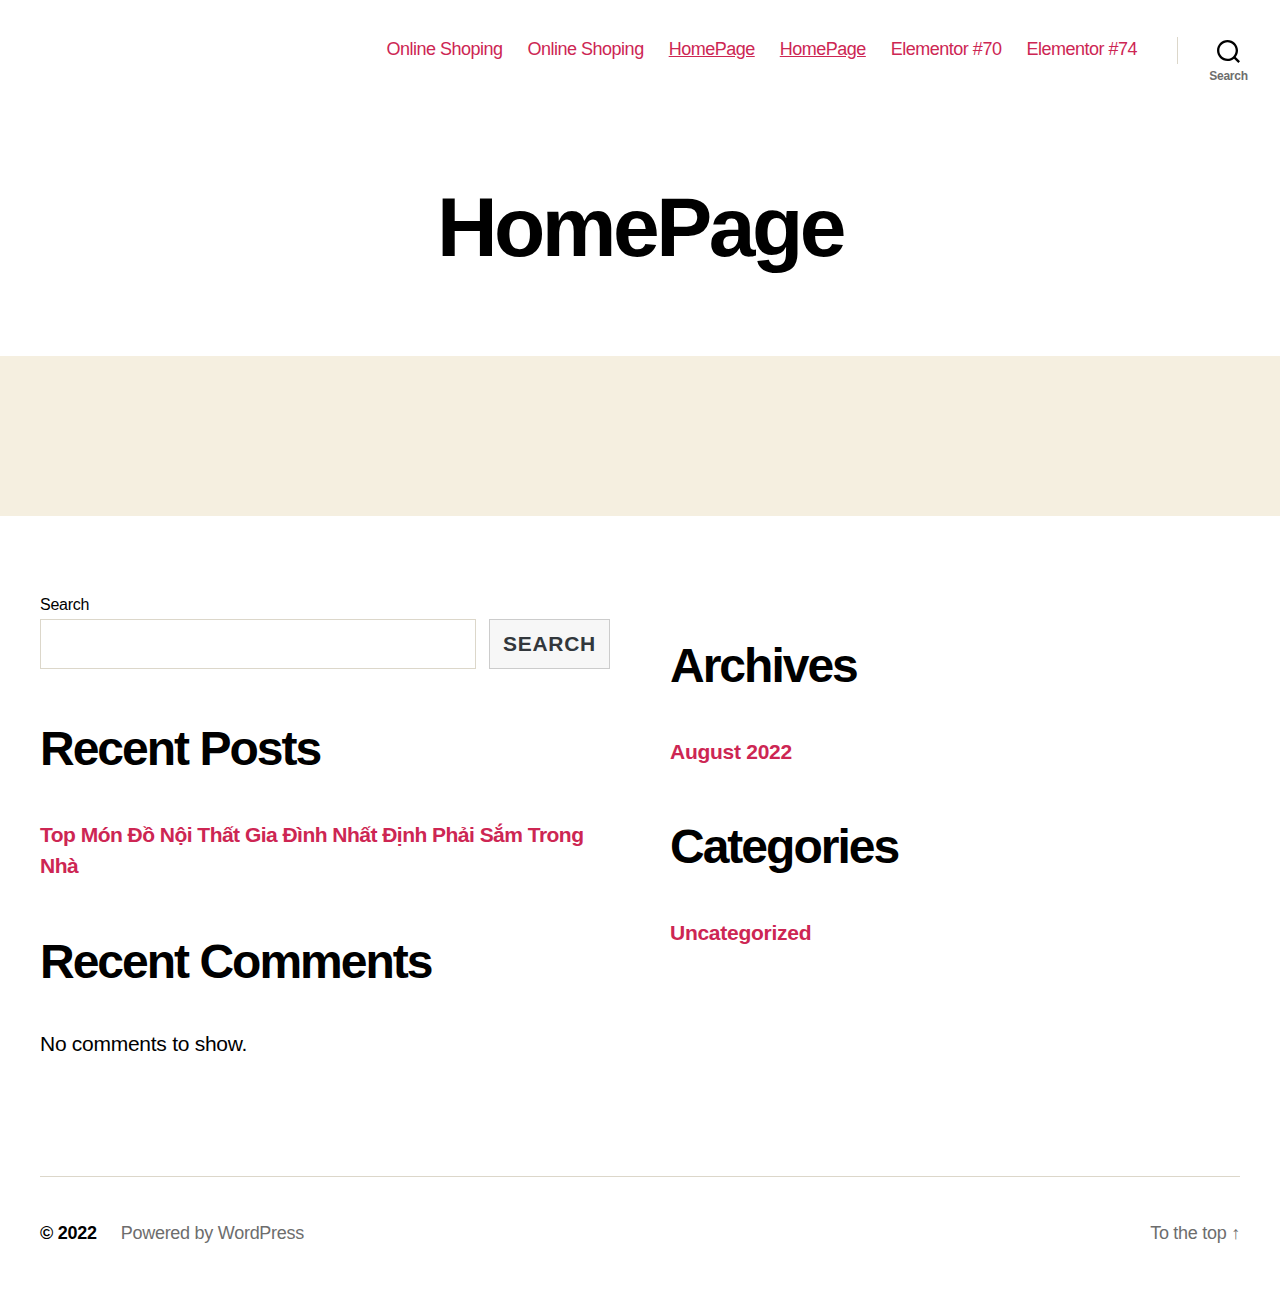
<file: homepage/index.html>
<!DOCTYPE html>
<html class="no-js" lang="en-US">

	<head>

		<meta charset="UTF-8">
		<meta name="viewport" content="width=device-width, initial-scale=1.0">

		<link rel="profile" href="https://gmpg.org/xfn/11">

		<title>HomePage</title>
<meta name="robots" content="max-image-preview:large">
<link rel="dns-prefetch" href="//s.w.org">
<link rel="alternate" type="application/rss+xml" title=" &raquo; Feed" href="https://dohoangloc.github.io/mywordpress/feed/">
<link rel="alternate" type="application/rss+xml" title=" &raquo; Comments Feed" href="https://dohoangloc.github.io/mywordpress/comments/feed/">
<script>
window._wpemojiSettings = {"baseUrl":"https:\/\/s.w.org\/images\/core\/emoji\/14.0.0\/72x72\/","ext":".png","svgUrl":"https:\/\/s.w.org\/images\/core\/emoji\/14.0.0\/svg\/","svgExt":".svg","source":{"concatemoji":"http:\/\/localhost:7000\/myproject\/wordpress\/wp-includes\/js\/wp-emoji-release.min.js?ver=6.0.2"}};
/*! This file is auto-generated */
!function(e,a,t){var n,r,o,i=a.createElement("canvas"),p=i.getContext&&i.getContext("2d");function s(e,t){var a=String.fromCharCode,e=(p.clearRect(0,0,i.width,i.height),p.fillText(a.apply(this,e),0,0),i.toDataURL());return p.clearRect(0,0,i.width,i.height),p.fillText(a.apply(this,t),0,0),e===i.toDataURL()}function c(e){var t=a.createElement("script");t.src=e,t.defer=t.type="text/javascript",a.getElementsByTagName("head")[0].appendChild(t)}for(o=Array("flag","emoji"),t.supports={everything:!0,everythingExceptFlag:!0},r=0;r<o.length;r++)t.supports[o[r]]=function(e){if(!p||!p.fillText)return!1;switch(p.textBaseline="top",p.font="600 32px Arial",e){case"flag":return s([127987,65039,8205,9895,65039],[127987,65039,8203,9895,65039])?!1:!s([55356,56826,55356,56819],[55356,56826,8203,55356,56819])&&!s([55356,57332,56128,56423,56128,56418,56128,56421,56128,56430,56128,56423,56128,56447],[55356,57332,8203,56128,56423,8203,56128,56418,8203,56128,56421,8203,56128,56430,8203,56128,56423,8203,56128,56447]);case"emoji":return!s([129777,127995,8205,129778,127999],[129777,127995,8203,129778,127999])}return!1}(o[r]),t.supports.everything=t.supports.everything&&t.supports[o[r]],"flag"!==o[r]&&(t.supports.everythingExceptFlag=t.supports.everythingExceptFlag&&t.supports[o[r]]);t.supports.everythingExceptFlag=t.supports.everythingExceptFlag&&!t.supports.flag,t.DOMReady=!1,t.readyCallback=function(){t.DOMReady=!0},t.supports.everything||(n=function(){t.readyCallback()},a.addEventListener?(a.addEventListener("DOMContentLoaded",n,!1),e.addEventListener("load",n,!1)):(e.attachEvent("onload",n),a.attachEvent("onreadystatechange",function(){"complete"===a.readyState&&t.readyCallback()})),(e=t.source||{}).concatemoji?c(e.concatemoji):e.wpemoji&&e.twemoji&&(c(e.twemoji),c(e.wpemoji)))}(window,document,window._wpemojiSettings);
</script>
<style>img.wp-smiley,
img.emoji {
	display: inline !important;
	border: none !important;
	box-shadow: none !important;
	height: 1em !important;
	width: 1em !important;
	margin: 0 0.07em !important;
	vertical-align: -0.1em !important;
	background: none !important;
	padding: 0 !important;
}</style>
	<link rel="stylesheet" id="wp-block-library-css" href="https://dohoangloc.github.io/mywordpress/wp-includes/css/dist/block-library/style.min.css?ver=6.0.2" media="all">
<style id="global-styles-inline-css">body{--wp--preset--color--black: #000000;--wp--preset--color--cyan-bluish-gray: #abb8c3;--wp--preset--color--white: #ffffff;--wp--preset--color--pale-pink: #f78da7;--wp--preset--color--vivid-red: #cf2e2e;--wp--preset--color--luminous-vivid-orange: #ff6900;--wp--preset--color--luminous-vivid-amber: #fcb900;--wp--preset--color--light-green-cyan: #7bdcb5;--wp--preset--color--vivid-green-cyan: #00d084;--wp--preset--color--pale-cyan-blue: #8ed1fc;--wp--preset--color--vivid-cyan-blue: #0693e3;--wp--preset--color--vivid-purple: #9b51e0;--wp--preset--color--accent: #cd2653;--wp--preset--color--primary: #000000;--wp--preset--color--secondary: #6d6d6d;--wp--preset--color--subtle-background: #dcd7ca;--wp--preset--color--background: #f5efe0;--wp--preset--gradient--vivid-cyan-blue-to-vivid-purple: linear-gradient(135deg,rgba(6,147,227,1) 0%,rgb(155,81,224) 100%);--wp--preset--gradient--light-green-cyan-to-vivid-green-cyan: linear-gradient(135deg,rgb(122,220,180) 0%,rgb(0,208,130) 100%);--wp--preset--gradient--luminous-vivid-amber-to-luminous-vivid-orange: linear-gradient(135deg,rgba(252,185,0,1) 0%,rgba(255,105,0,1) 100%);--wp--preset--gradient--luminous-vivid-orange-to-vivid-red: linear-gradient(135deg,rgba(255,105,0,1) 0%,rgb(207,46,46) 100%);--wp--preset--gradient--very-light-gray-to-cyan-bluish-gray: linear-gradient(135deg,rgb(238,238,238) 0%,rgb(169,184,195) 100%);--wp--preset--gradient--cool-to-warm-spectrum: linear-gradient(135deg,rgb(74,234,220) 0%,rgb(151,120,209) 20%,rgb(207,42,186) 40%,rgb(238,44,130) 60%,rgb(251,105,98) 80%,rgb(254,248,76) 100%);--wp--preset--gradient--blush-light-purple: linear-gradient(135deg,rgb(255,206,236) 0%,rgb(152,150,240) 100%);--wp--preset--gradient--blush-bordeaux: linear-gradient(135deg,rgb(254,205,165) 0%,rgb(254,45,45) 50%,rgb(107,0,62) 100%);--wp--preset--gradient--luminous-dusk: linear-gradient(135deg,rgb(255,203,112) 0%,rgb(199,81,192) 50%,rgb(65,88,208) 100%);--wp--preset--gradient--pale-ocean: linear-gradient(135deg,rgb(255,245,203) 0%,rgb(182,227,212) 50%,rgb(51,167,181) 100%);--wp--preset--gradient--electric-grass: linear-gradient(135deg,rgb(202,248,128) 0%,rgb(113,206,126) 100%);--wp--preset--gradient--midnight: linear-gradient(135deg,rgb(2,3,129) 0%,rgb(40,116,252) 100%);--wp--preset--duotone--dark-grayscale: url('#wp-duotone-dark-grayscale');--wp--preset--duotone--grayscale: url('#wp-duotone-grayscale');--wp--preset--duotone--purple-yellow: url('#wp-duotone-purple-yellow');--wp--preset--duotone--blue-red: url('#wp-duotone-blue-red');--wp--preset--duotone--midnight: url('#wp-duotone-midnight');--wp--preset--duotone--magenta-yellow: url('#wp-duotone-magenta-yellow');--wp--preset--duotone--purple-green: url('#wp-duotone-purple-green');--wp--preset--duotone--blue-orange: url('#wp-duotone-blue-orange');--wp--preset--font-size--small: 18px;--wp--preset--font-size--medium: 20px;--wp--preset--font-size--large: 26.25px;--wp--preset--font-size--x-large: 42px;--wp--preset--font-size--normal: 21px;--wp--preset--font-size--larger: 32px;}.has-black-color{color: var(--wp--preset--color--black) !important;}.has-cyan-bluish-gray-color{color: var(--wp--preset--color--cyan-bluish-gray) !important;}.has-white-color{color: var(--wp--preset--color--white) !important;}.has-pale-pink-color{color: var(--wp--preset--color--pale-pink) !important;}.has-vivid-red-color{color: var(--wp--preset--color--vivid-red) !important;}.has-luminous-vivid-orange-color{color: var(--wp--preset--color--luminous-vivid-orange) !important;}.has-luminous-vivid-amber-color{color: var(--wp--preset--color--luminous-vivid-amber) !important;}.has-light-green-cyan-color{color: var(--wp--preset--color--light-green-cyan) !important;}.has-vivid-green-cyan-color{color: var(--wp--preset--color--vivid-green-cyan) !important;}.has-pale-cyan-blue-color{color: var(--wp--preset--color--pale-cyan-blue) !important;}.has-vivid-cyan-blue-color{color: var(--wp--preset--color--vivid-cyan-blue) !important;}.has-vivid-purple-color{color: var(--wp--preset--color--vivid-purple) !important;}.has-black-background-color{background-color: var(--wp--preset--color--black) !important;}.has-cyan-bluish-gray-background-color{background-color: var(--wp--preset--color--cyan-bluish-gray) !important;}.has-white-background-color{background-color: var(--wp--preset--color--white) !important;}.has-pale-pink-background-color{background-color: var(--wp--preset--color--pale-pink) !important;}.has-vivid-red-background-color{background-color: var(--wp--preset--color--vivid-red) !important;}.has-luminous-vivid-orange-background-color{background-color: var(--wp--preset--color--luminous-vivid-orange) !important;}.has-luminous-vivid-amber-background-color{background-color: var(--wp--preset--color--luminous-vivid-amber) !important;}.has-light-green-cyan-background-color{background-color: var(--wp--preset--color--light-green-cyan) !important;}.has-vivid-green-cyan-background-color{background-color: var(--wp--preset--color--vivid-green-cyan) !important;}.has-pale-cyan-blue-background-color{background-color: var(--wp--preset--color--pale-cyan-blue) !important;}.has-vivid-cyan-blue-background-color{background-color: var(--wp--preset--color--vivid-cyan-blue) !important;}.has-vivid-purple-background-color{background-color: var(--wp--preset--color--vivid-purple) !important;}.has-black-border-color{border-color: var(--wp--preset--color--black) !important;}.has-cyan-bluish-gray-border-color{border-color: var(--wp--preset--color--cyan-bluish-gray) !important;}.has-white-border-color{border-color: var(--wp--preset--color--white) !important;}.has-pale-pink-border-color{border-color: var(--wp--preset--color--pale-pink) !important;}.has-vivid-red-border-color{border-color: var(--wp--preset--color--vivid-red) !important;}.has-luminous-vivid-orange-border-color{border-color: var(--wp--preset--color--luminous-vivid-orange) !important;}.has-luminous-vivid-amber-border-color{border-color: var(--wp--preset--color--luminous-vivid-amber) !important;}.has-light-green-cyan-border-color{border-color: var(--wp--preset--color--light-green-cyan) !important;}.has-vivid-green-cyan-border-color{border-color: var(--wp--preset--color--vivid-green-cyan) !important;}.has-pale-cyan-blue-border-color{border-color: var(--wp--preset--color--pale-cyan-blue) !important;}.has-vivid-cyan-blue-border-color{border-color: var(--wp--preset--color--vivid-cyan-blue) !important;}.has-vivid-purple-border-color{border-color: var(--wp--preset--color--vivid-purple) !important;}.has-vivid-cyan-blue-to-vivid-purple-gradient-background{background: var(--wp--preset--gradient--vivid-cyan-blue-to-vivid-purple) !important;}.has-light-green-cyan-to-vivid-green-cyan-gradient-background{background: var(--wp--preset--gradient--light-green-cyan-to-vivid-green-cyan) !important;}.has-luminous-vivid-amber-to-luminous-vivid-orange-gradient-background{background: var(--wp--preset--gradient--luminous-vivid-amber-to-luminous-vivid-orange) !important;}.has-luminous-vivid-orange-to-vivid-red-gradient-background{background: var(--wp--preset--gradient--luminous-vivid-orange-to-vivid-red) !important;}.has-very-light-gray-to-cyan-bluish-gray-gradient-background{background: var(--wp--preset--gradient--very-light-gray-to-cyan-bluish-gray) !important;}.has-cool-to-warm-spectrum-gradient-background{background: var(--wp--preset--gradient--cool-to-warm-spectrum) !important;}.has-blush-light-purple-gradient-background{background: var(--wp--preset--gradient--blush-light-purple) !important;}.has-blush-bordeaux-gradient-background{background: var(--wp--preset--gradient--blush-bordeaux) !important;}.has-luminous-dusk-gradient-background{background: var(--wp--preset--gradient--luminous-dusk) !important;}.has-pale-ocean-gradient-background{background: var(--wp--preset--gradient--pale-ocean) !important;}.has-electric-grass-gradient-background{background: var(--wp--preset--gradient--electric-grass) !important;}.has-midnight-gradient-background{background: var(--wp--preset--gradient--midnight) !important;}.has-small-font-size{font-size: var(--wp--preset--font-size--small) !important;}.has-medium-font-size{font-size: var(--wp--preset--font-size--medium) !important;}.has-large-font-size{font-size: var(--wp--preset--font-size--large) !important;}.has-x-large-font-size{font-size: var(--wp--preset--font-size--x-large) !important;}</style>
<link rel="stylesheet" id="twentytwenty-style-css" href="https://dohoangloc.github.io/mywordpress/wp-content/themes/twentytwenty/style.css?ver=2.0" media="all">
<style id="twentytwenty-style-inline-css">.color-accent,.color-accent-hover:hover,.color-accent-hover:focus,:root .has-accent-color,.has-drop-cap:not(:focus):first-letter,.wp-block-button.is-style-outline,a { color: #cd2653; }blockquote,.border-color-accent,.border-color-accent-hover:hover,.border-color-accent-hover:focus { border-color: #cd2653; }button,.button,.faux-button,.wp-block-button__link,.wp-block-file .wp-block-file__button,input[type="button"],input[type="reset"],input[type="submit"],.bg-accent,.bg-accent-hover:hover,.bg-accent-hover:focus,:root .has-accent-background-color,.comment-reply-link { background-color: #cd2653; }.fill-children-accent,.fill-children-accent * { fill: #cd2653; }body,.entry-title a,:root .has-primary-color { color: #000000; }:root .has-primary-background-color { background-color: #000000; }cite,figcaption,.wp-caption-text,.post-meta,.entry-content .wp-block-archives li,.entry-content .wp-block-categories li,.entry-content .wp-block-latest-posts li,.wp-block-latest-comments__comment-date,.wp-block-latest-posts__post-date,.wp-block-embed figcaption,.wp-block-image figcaption,.wp-block-pullquote cite,.comment-metadata,.comment-respond .comment-notes,.comment-respond .logged-in-as,.pagination .dots,.entry-content hr:not(.has-background),hr.styled-separator,:root .has-secondary-color { color: #6d6d6d; }:root .has-secondary-background-color { background-color: #6d6d6d; }pre,fieldset,input,textarea,table,table *,hr { border-color: #dcd7ca; }caption,code,code,kbd,samp,.wp-block-table.is-style-stripes tbody tr:nth-child(odd),:root .has-subtle-background-background-color { background-color: #dcd7ca; }.wp-block-table.is-style-stripes { border-bottom-color: #dcd7ca; }.wp-block-latest-posts.is-grid li { border-top-color: #dcd7ca; }:root .has-subtle-background-color { color: #dcd7ca; }body:not(.overlay-header) .primary-menu > li > a,body:not(.overlay-header) .primary-menu > li > .icon,.modal-menu a,.footer-menu a, .footer-widgets a,#site-footer .wp-block-button.is-style-outline,.wp-block-pullquote:before,.singular:not(.overlay-header) .entry-header a,.archive-header a,.header-footer-group .color-accent,.header-footer-group .color-accent-hover:hover { color: #cd2653; }.social-icons a,#site-footer button:not(.toggle),#site-footer .button,#site-footer .faux-button,#site-footer .wp-block-button__link,#site-footer .wp-block-file__button,#site-footer input[type="button"],#site-footer input[type="reset"],#site-footer input[type="submit"] { background-color: #cd2653; }.header-footer-group,body:not(.overlay-header) #site-header .toggle,.menu-modal .toggle { color: #000000; }body:not(.overlay-header) .primary-menu ul { background-color: #000000; }body:not(.overlay-header) .primary-menu > li > ul:after { border-bottom-color: #000000; }body:not(.overlay-header) .primary-menu ul ul:after { border-left-color: #000000; }.site-description,body:not(.overlay-header) .toggle-inner .toggle-text,.widget .post-date,.widget .rss-date,.widget_archive li,.widget_categories li,.widget cite,.widget_pages li,.widget_meta li,.widget_nav_menu li,.powered-by-wordpress,.to-the-top,.singular .entry-header .post-meta,.singular:not(.overlay-header) .entry-header .post-meta a { color: #6d6d6d; }.header-footer-group pre,.header-footer-group fieldset,.header-footer-group input,.header-footer-group textarea,.header-footer-group table,.header-footer-group table *,.footer-nav-widgets-wrapper,#site-footer,.menu-modal nav *,.footer-widgets-outer-wrapper,.footer-top { border-color: #dcd7ca; }.header-footer-group table caption,body:not(.overlay-header) .header-inner .toggle-wrapper::before { background-color: #dcd7ca; }</style>
<link rel="stylesheet" id="twentytwenty-print-style-css" href="https://dohoangloc.github.io/mywordpress/wp-content/themes/twentytwenty/print.css?ver=2.0" media="print">
<script src="https://dohoangloc.github.io/mywordpress/wp-content/themes/twentytwenty/assets/js/index.js?ver=2.0" id="twentytwenty-js-js" async></script>
<link rel="https://api.w.org/" href="https://dohoangloc.github.io/mywordpress/wp-json/">
<link rel="alternate" type="application/json" href="https://dohoangloc.github.io/mywordpress/wp-json/wp/v2/pages/26">
<link rel="EditURI" type="application/rsd+xml" title="RSD" href="https://dohoangloc.github.io/mywordpress/xmlrpc.php?rsd">
<link rel="wlwmanifest" type="application/wlwmanifest+xml" href="https://dohoangloc.github.io/mywordpress/wp-includes/wlwmanifest.xml"> 
<meta name="generator" content="WordPress 6.0.2">
<link rel="canonical" href="https://dohoangloc.github.io/mywordpress/homepage/">
<link rel="shortlink" href="https://dohoangloc.github.io/mywordpress/?p=26">
<link rel="alternate" type="application/json+oembed" href="https://dohoangloc.github.io/mywordpress/wp-json/oembed/1.0/embed?url=http%3A%2F%2Flocalhost%3A7000%2Fmyproject%2Fwordpress%2Fhomepage%2F">
<link rel="alternate" type="text/xml+oembed" href="https://dohoangloc.github.io/mywordpress/wp-json/oembed/1.0/embed?url=http%3A%2F%2Flocalhost%3A7000%2Fmyproject%2Fwordpress%2Fhomepage%2F&#038;format=xml">
	<script>document.documentElement.className = document.documentElement.className.replace( 'no-js', 'js' );</script>
	
	</head>

	<body class="page-template-default page page-id-26 wp-embed-responsive singular enable-search-modal missing-post-thumbnail has-no-pagination not-showing-comments show-avatars footer-top-visible elementor-default elementor-kit-69">

		<a class="skip-link screen-reader-text" href="#site-content">Skip to the content</a><svg xmlns="http://www.w3.org/2000/svg" viewbox="0 0 0 0" width="0" height="0" focusable="false" role="none" style="visibility: hidden; position: absolute; left: -9999px; overflow: hidden;"><defs><filter id="wp-duotone-dark-grayscale"><fecolormatrix color-interpolation-filters="sRGB" type="matrix" values=" .299 .587 .114 0 0 .299 .587 .114 0 0 .299 .587 .114 0 0 .299 .587 .114 0 0 "></fecolormatrix><fecomponenttransfer color-interpolation-filters="sRGB"><fefuncr type="table" tablevalues="0 0.49803921568627"></fefuncr><fefuncg type="table" tablevalues="0 0.49803921568627"></fefuncg><fefuncb type="table" tablevalues="0 0.49803921568627"></fefuncb><fefunca type="table" tablevalues="1 1"></fefunca></fecomponenttransfer><fecomposite in2="SourceGraphic" operator="in"></fecomposite></filter></defs></svg><svg xmlns="http://www.w3.org/2000/svg" viewbox="0 0 0 0" width="0" height="0" focusable="false" role="none" style="visibility: hidden; position: absolute; left: -9999px; overflow: hidden;"><defs><filter id="wp-duotone-grayscale"><fecolormatrix color-interpolation-filters="sRGB" type="matrix" values=" .299 .587 .114 0 0 .299 .587 .114 0 0 .299 .587 .114 0 0 .299 .587 .114 0 0 "></fecolormatrix><fecomponenttransfer color-interpolation-filters="sRGB"><fefuncr type="table" tablevalues="0 1"></fefuncr><fefuncg type="table" tablevalues="0 1"></fefuncg><fefuncb type="table" tablevalues="0 1"></fefuncb><fefunca type="table" tablevalues="1 1"></fefunca></fecomponenttransfer><fecomposite in2="SourceGraphic" operator="in"></fecomposite></filter></defs></svg><svg xmlns="http://www.w3.org/2000/svg" viewbox="0 0 0 0" width="0" height="0" focusable="false" role="none" style="visibility: hidden; position: absolute; left: -9999px; overflow: hidden;"><defs><filter id="wp-duotone-purple-yellow"><fecolormatrix color-interpolation-filters="sRGB" type="matrix" values=" .299 .587 .114 0 0 .299 .587 .114 0 0 .299 .587 .114 0 0 .299 .587 .114 0 0 "></fecolormatrix><fecomponenttransfer color-interpolation-filters="sRGB"><fefuncr type="table" tablevalues="0.54901960784314 0.98823529411765"></fefuncr><fefuncg type="table" tablevalues="0 1"></fefuncg><fefuncb type="table" tablevalues="0.71764705882353 0.25490196078431"></fefuncb><fefunca type="table" tablevalues="1 1"></fefunca></fecomponenttransfer><fecomposite in2="SourceGraphic" operator="in"></fecomposite></filter></defs></svg><svg xmlns="http://www.w3.org/2000/svg" viewbox="0 0 0 0" width="0" height="0" focusable="false" role="none" style="visibility: hidden; position: absolute; left: -9999px; overflow: hidden;"><defs><filter id="wp-duotone-blue-red"><fecolormatrix color-interpolation-filters="sRGB" type="matrix" values=" .299 .587 .114 0 0 .299 .587 .114 0 0 .299 .587 .114 0 0 .299 .587 .114 0 0 "></fecolormatrix><fecomponenttransfer color-interpolation-filters="sRGB"><fefuncr type="table" tablevalues="0 1"></fefuncr><fefuncg type="table" tablevalues="0 0.27843137254902"></fefuncg><fefuncb type="table" tablevalues="0.5921568627451 0.27843137254902"></fefuncb><fefunca type="table" tablevalues="1 1"></fefunca></fecomponenttransfer><fecomposite in2="SourceGraphic" operator="in"></fecomposite></filter></defs></svg><svg xmlns="http://www.w3.org/2000/svg" viewbox="0 0 0 0" width="0" height="0" focusable="false" role="none" style="visibility: hidden; position: absolute; left: -9999px; overflow: hidden;"><defs><filter id="wp-duotone-midnight"><fecolormatrix color-interpolation-filters="sRGB" type="matrix" values=" .299 .587 .114 0 0 .299 .587 .114 0 0 .299 .587 .114 0 0 .299 .587 .114 0 0 "></fecolormatrix><fecomponenttransfer color-interpolation-filters="sRGB"><fefuncr type="table" tablevalues="0 0"></fefuncr><fefuncg type="table" tablevalues="0 0.64705882352941"></fefuncg><fefuncb type="table" tablevalues="0 1"></fefuncb><fefunca type="table" tablevalues="1 1"></fefunca></fecomponenttransfer><fecomposite in2="SourceGraphic" operator="in"></fecomposite></filter></defs></svg><svg xmlns="http://www.w3.org/2000/svg" viewbox="0 0 0 0" width="0" height="0" focusable="false" role="none" style="visibility: hidden; position: absolute; left: -9999px; overflow: hidden;"><defs><filter id="wp-duotone-magenta-yellow"><fecolormatrix color-interpolation-filters="sRGB" type="matrix" values=" .299 .587 .114 0 0 .299 .587 .114 0 0 .299 .587 .114 0 0 .299 .587 .114 0 0 "></fecolormatrix><fecomponenttransfer color-interpolation-filters="sRGB"><fefuncr type="table" tablevalues="0.78039215686275 1"></fefuncr><fefuncg type="table" tablevalues="0 0.94901960784314"></fefuncg><fefuncb type="table" tablevalues="0.35294117647059 0.47058823529412"></fefuncb><fefunca type="table" tablevalues="1 1"></fefunca></fecomponenttransfer><fecomposite in2="SourceGraphic" operator="in"></fecomposite></filter></defs></svg><svg xmlns="http://www.w3.org/2000/svg" viewbox="0 0 0 0" width="0" height="0" focusable="false" role="none" style="visibility: hidden; position: absolute; left: -9999px; overflow: hidden;"><defs><filter id="wp-duotone-purple-green"><fecolormatrix color-interpolation-filters="sRGB" type="matrix" values=" .299 .587 .114 0 0 .299 .587 .114 0 0 .299 .587 .114 0 0 .299 .587 .114 0 0 "></fecolormatrix><fecomponenttransfer color-interpolation-filters="sRGB"><fefuncr type="table" tablevalues="0.65098039215686 0.40392156862745"></fefuncr><fefuncg type="table" tablevalues="0 1"></fefuncg><fefuncb type="table" tablevalues="0.44705882352941 0.4"></fefuncb><fefunca type="table" tablevalues="1 1"></fefunca></fecomponenttransfer><fecomposite in2="SourceGraphic" operator="in"></fecomposite></filter></defs></svg><svg xmlns="http://www.w3.org/2000/svg" viewbox="0 0 0 0" width="0" height="0" focusable="false" role="none" style="visibility: hidden; position: absolute; left: -9999px; overflow: hidden;"><defs><filter id="wp-duotone-blue-orange"><fecolormatrix color-interpolation-filters="sRGB" type="matrix" values=" .299 .587 .114 0 0 .299 .587 .114 0 0 .299 .587 .114 0 0 .299 .587 .114 0 0 "></fecolormatrix><fecomponenttransfer color-interpolation-filters="sRGB"><fefuncr type="table" tablevalues="0.098039215686275 1"></fefuncr><fefuncg type="table" tablevalues="0 0.66274509803922"></fefuncg><fefuncb type="table" tablevalues="0.84705882352941 0.41960784313725"></fefuncb><fefunca type="table" tablevalues="1 1"></fefunca></fecomponenttransfer><fecomposite in2="SourceGraphic" operator="in"></fecomposite></filter></defs></svg>
		<header id="site-header" class="header-footer-group">

			<div class="header-inner section-inner">

				<div class="header-titles-wrapper">

					
						<button class="toggle search-toggle mobile-search-toggle" data-toggle-target=".search-modal" data-toggle-body-class="showing-search-modal" data-set-focus=".search-modal .search-field" aria-expanded="false">
							<span class="toggle-inner">
								<span class="toggle-icon">
									<svg class="svg-icon" aria-hidden="true" role="img" focusable="false" xmlns="http://www.w3.org/2000/svg" width="23" height="23" viewbox="0 0 23 23"><path d="M38.710696,48.0601792 L43,52.3494831 L41.3494831,54 L37.0601792,49.710696 C35.2632422,51.1481185 32.9839107,52.0076499 30.5038249,52.0076499 C24.7027226,52.0076499 20,47.3049272 20,41.5038249 C20,35.7027226 24.7027226,31 30.5038249,31 C36.3049272,31 41.0076499,35.7027226 41.0076499,41.5038249 C41.0076499,43.9839107 40.1481185,46.2632422 38.710696,48.0601792 Z M36.3875844,47.1716785 C37.8030221,45.7026647 38.6734666,43.7048964 38.6734666,41.5038249 C38.6734666,36.9918565 35.0157934,33.3341833 30.5038249,33.3341833 C25.9918565,33.3341833 22.3341833,36.9918565 22.3341833,41.5038249 C22.3341833,46.0157934 25.9918565,49.6734666 30.5038249,49.6734666 C32.7048964,49.6734666 34.7026647,48.8030221 36.1716785,47.3875844 C36.2023931,47.347638 36.2360451,47.3092237 36.2726343,47.2726343 C36.3092237,47.2360451 36.347638,47.2023931 36.3875844,47.1716785 Z" transform="translate(-20 -31)"></path></svg>								</span>
								<span class="toggle-text">Search</span>
							</span>
						</button><!-- .search-toggle -->

					
					<div class="header-titles">

						<div class="site-title faux-heading"><a href="https://dohoangloc.github.io/mywordpress/"></a></div>
					</div>
<!-- .header-titles -->

					<button class="toggle nav-toggle mobile-nav-toggle" data-toggle-target=".menu-modal" data-toggle-body-class="showing-menu-modal" aria-expanded="false" data-set-focus=".close-nav-toggle">
						<span class="toggle-inner">
							<span class="toggle-icon">
								<svg class="svg-icon" aria-hidden="true" role="img" focusable="false" xmlns="http://www.w3.org/2000/svg" width="26" height="7" viewbox="0 0 26 7"><path fill-rule="evenodd" d="M332.5,45 C330.567003,45 329,43.4329966 329,41.5 C329,39.5670034 330.567003,38 332.5,38 C334.432997,38 336,39.5670034 336,41.5 C336,43.4329966 334.432997,45 332.5,45 Z M342,45 C340.067003,45 338.5,43.4329966 338.5,41.5 C338.5,39.5670034 340.067003,38 342,38 C343.932997,38 345.5,39.5670034 345.5,41.5 C345.5,43.4329966 343.932997,45 342,45 Z M351.5,45 C349.567003,45 348,43.4329966 348,41.5 C348,39.5670034 349.567003,38 351.5,38 C353.432997,38 355,39.5670034 355,41.5 C355,43.4329966 353.432997,45 351.5,45 Z" transform="translate(-329 -38)"></path></svg>							</span>
							<span class="toggle-text">Menu</span>
						</span>
					</button><!-- .nav-toggle -->

				</div>
<!-- .header-titles-wrapper -->

				<div class="header-navigation-wrapper">

					
							<nav class="primary-menu-wrapper" aria-label="Horizontal">

								<ul class="primary-menu reset-list-style">

								<li id="menu-item-41" class="menu-item menu-item-type-post_type menu-item-object-page menu-item-41"><a href="https://dohoangloc.github.io/mywordpress/blog/">Online Shoping</a></li>
<li id="menu-item-63" class="menu-item menu-item-type-post_type menu-item-object-page menu-item-63"><a href="https://dohoangloc.github.io/mywordpress/blog/">Online Shoping</a></li>
<li id="menu-item-42" class="menu-item menu-item-type-post_type menu-item-object-page current-menu-item page_item page-item-26 current_page_item menu-item-42"><a href="https://dohoangloc.github.io/mywordpress/homepage/" aria-current="page">HomePage</a></li>
<li id="menu-item-64" class="menu-item menu-item-type-post_type menu-item-object-page current-menu-item page_item page-item-26 current_page_item menu-item-64"><a href="https://dohoangloc.github.io/mywordpress/homepage/" aria-current="page">HomePage</a></li>
<li id="menu-item-81" class="menu-item menu-item-type-post_type menu-item-object-page menu-item-81"><a href="https://dohoangloc.github.io/mywordpress/elementor-70/">Elementor #70</a></li>
<li id="menu-item-134" class="menu-item menu-item-type-post_type menu-item-object-page menu-item-134"><a href="https://dohoangloc.github.io/mywordpress/elementor-74/">Elementor #74</a></li>

								</ul>

							</nav><!-- .primary-menu-wrapper -->

						
						<div class="header-toggles hide-no-js">

						
							<div class="toggle-wrapper search-toggle-wrapper">

								<button class="toggle search-toggle desktop-search-toggle" data-toggle-target=".search-modal" data-toggle-body-class="showing-search-modal" data-set-focus=".search-modal .search-field" aria-expanded="false">
									<span class="toggle-inner">
										<svg class="svg-icon" aria-hidden="true" role="img" focusable="false" xmlns="http://www.w3.org/2000/svg" width="23" height="23" viewbox="0 0 23 23"><path d="M38.710696,48.0601792 L43,52.3494831 L41.3494831,54 L37.0601792,49.710696 C35.2632422,51.1481185 32.9839107,52.0076499 30.5038249,52.0076499 C24.7027226,52.0076499 20,47.3049272 20,41.5038249 C20,35.7027226 24.7027226,31 30.5038249,31 C36.3049272,31 41.0076499,35.7027226 41.0076499,41.5038249 C41.0076499,43.9839107 40.1481185,46.2632422 38.710696,48.0601792 Z M36.3875844,47.1716785 C37.8030221,45.7026647 38.6734666,43.7048964 38.6734666,41.5038249 C38.6734666,36.9918565 35.0157934,33.3341833 30.5038249,33.3341833 C25.9918565,33.3341833 22.3341833,36.9918565 22.3341833,41.5038249 C22.3341833,46.0157934 25.9918565,49.6734666 30.5038249,49.6734666 C32.7048964,49.6734666 34.7026647,48.8030221 36.1716785,47.3875844 C36.2023931,47.347638 36.2360451,47.3092237 36.2726343,47.2726343 C36.3092237,47.2360451 36.347638,47.2023931 36.3875844,47.1716785 Z" transform="translate(-20 -31)"></path></svg>										<span class="toggle-text">Search</span>
									</span>
								</button><!-- .search-toggle -->

							</div>

							
						</div>
<!-- .header-toggles -->
						
				</div>
<!-- .header-navigation-wrapper -->

			</div>
<!-- .header-inner -->

			<div class="search-modal cover-modal header-footer-group" data-modal-target-string=".search-modal" role="dialog" aria-modal="true" aria-label="Search">

	<div class="search-modal-inner modal-inner">

		<div class="section-inner">

			<form role="search" aria-label="Search for:" method="get" class="search-form" action="http://localhost:7000/myproject/wordpress/">
	<label for="search-form-1">
		<span class="screen-reader-text">Search for:</span>
		<input type="search" id="search-form-1" class="search-field" placeholder="Search &hellip;" value="" name="s">
	</label>
	<input type="submit" class="search-submit" value="Search">
</form>

			<button class="toggle search-untoggle close-search-toggle fill-children-current-color" data-toggle-target=".search-modal" data-toggle-body-class="showing-search-modal" data-set-focus=".search-modal .search-field">
				<span class="screen-reader-text">Close search</span>
				<svg class="svg-icon" aria-hidden="true" role="img" focusable="false" xmlns="http://www.w3.org/2000/svg" width="16" height="16" viewbox="0 0 16 16"><polygon fill="" fill-rule="evenodd" points="6.852 7.649 .399 1.195 1.445 .149 7.899 6.602 14.352 .149 15.399 1.195 8.945 7.649 15.399 14.102 14.352 15.149 7.899 8.695 1.445 15.149 .399 14.102"></polygon></svg>			</button><!-- .search-toggle -->

		</div>
<!-- .section-inner -->

	</div>
<!-- .search-modal-inner -->

</div>
<!-- .menu-modal -->

		</header><!-- #site-header -->

		
<div class="menu-modal cover-modal header-footer-group" data-modal-target-string=".menu-modal">

	<div class="menu-modal-inner modal-inner">

		<div class="menu-wrapper section-inner">

			<div class="menu-top">

				<button class="toggle close-nav-toggle fill-children-current-color" data-toggle-target=".menu-modal" data-toggle-body-class="showing-menu-modal" data-set-focus=".menu-modal">
					<span class="toggle-text">Close Menu</span>
					<svg class="svg-icon" aria-hidden="true" role="img" focusable="false" xmlns="http://www.w3.org/2000/svg" width="16" height="16" viewbox="0 0 16 16"><polygon fill="" fill-rule="evenodd" points="6.852 7.649 .399 1.195 1.445 .149 7.899 6.602 14.352 .149 15.399 1.195 8.945 7.649 15.399 14.102 14.352 15.149 7.899 8.695 1.445 15.149 .399 14.102"></polygon></svg>				</button><!-- .nav-toggle -->

				
					<nav class="mobile-menu" aria-label="Mobile">

						<ul class="modal-menu reset-list-style">

						<li class="menu-item menu-item-type-post_type menu-item-object-page menu-item-41">
<div class="ancestor-wrapper"><a href="https://dohoangloc.github.io/mywordpress/blog/">Online Shoping</a></div>
<!-- .ancestor-wrapper -->
</li>
<li class="menu-item menu-item-type-post_type menu-item-object-page menu-item-63">
<div class="ancestor-wrapper"><a href="https://dohoangloc.github.io/mywordpress/blog/">Online Shoping</a></div>
<!-- .ancestor-wrapper -->
</li>
<li class="menu-item menu-item-type-post_type menu-item-object-page current-menu-item page_item page-item-26 current_page_item menu-item-42">
<div class="ancestor-wrapper"><a href="https://dohoangloc.github.io/mywordpress/homepage/" aria-current="page">HomePage</a></div>
<!-- .ancestor-wrapper -->
</li>
<li class="menu-item menu-item-type-post_type menu-item-object-page current-menu-item page_item page-item-26 current_page_item menu-item-64">
<div class="ancestor-wrapper"><a href="https://dohoangloc.github.io/mywordpress/homepage/" aria-current="page">HomePage</a></div>
<!-- .ancestor-wrapper -->
</li>
<li class="menu-item menu-item-type-post_type menu-item-object-page menu-item-81">
<div class="ancestor-wrapper"><a href="https://dohoangloc.github.io/mywordpress/elementor-70/">Elementor #70</a></div>
<!-- .ancestor-wrapper -->
</li>
<li class="menu-item menu-item-type-post_type menu-item-object-page menu-item-134">
<div class="ancestor-wrapper"><a href="https://dohoangloc.github.io/mywordpress/elementor-74/">Elementor #74</a></div>
<!-- .ancestor-wrapper -->
</li>

						</ul>

					</nav>

					
			</div>
<!-- .menu-top -->

			<div class="menu-bottom">

				
			</div>
<!-- .menu-bottom -->

		</div>
<!-- .menu-wrapper -->

	</div>
<!-- .menu-modal-inner -->

</div>
<!-- .menu-modal -->

<main id="site-content">

	
<article class="post-26 page type-page status-publish hentry" id="post-26">

	
<header class="entry-header has-text-align-center header-footer-group">

	<div class="entry-header-inner section-inner medium">

		<h1 class="entry-title">HomePage</h1>
	</div>
<!-- .entry-header-inner -->

</header><!-- .entry-header -->

	<div class="post-inner thin ">

		<div class="entry-content">

			
		</div>
<!-- .entry-content -->

	</div>
<!-- .post-inner -->

	<div class="section-inner">
		
	</div>
<!-- .section-inner -->

	
</article><!-- .post -->

</main><!-- #site-content -->


	<div class="footer-nav-widgets-wrapper header-footer-group">

		<div class="footer-inner section-inner">

			
			
				<aside class="footer-widgets-outer-wrapper">

					<div class="footer-widgets-wrapper">

						
							<div class="footer-widgets column-one grid-item">
								<div class="widget widget_block widget_search"><div class="widget-content"><form role="search" method="get" action="http://localhost:7000/myproject/wordpress/" class="wp-block-search__button-outside wp-block-search__text-button wp-block-search">
<label for="wp-block-search__input-1" class="wp-block-search__label">Search</label><div class="wp-block-search__inside-wrapper ">
<input type="search" id="wp-block-search__input-1" class="wp-block-search__input " name="s" value="" placeholder="" required><button type="submit" class="wp-block-search__button  ">Search</button>
</div>
</form></div></div>
<div class="widget widget_block"><div class="widget-content"><div class="wp-container-2 wp-block-group"><div class="wp-block-group__inner-container">
<h2>Recent Posts</h2>
<ul class="wp-block-latest-posts__list wp-block-latest-posts">
<li><a class="wp-block-latest-posts__post-title" href="https://dohoangloc.github.io/mywordpress/8-mon-do-noi-that-gia-dinh-nhat-dinh-phai-sam-trong-nha/">Top Món Đồ Nội Thất Gia Đình Nhất Định Phải Sắm Trong Nhà</a></li>
</ul>
</div></div></div></div>
<div class="widget widget_block"><div class="widget-content"><div class="wp-container-3 wp-block-group"><div class="wp-block-group__inner-container">
<h2>Recent Comments</h2>
<div class="no-comments wp-block-latest-comments">No comments to show.</div>
</div></div></div></div>							</div>

						
						
							<div class="footer-widgets column-two grid-item">
								<div class="widget widget_block"><div class="widget-content"><div class="wp-container-4 wp-block-group"><div class="wp-block-group__inner-container">
<h2>Archives</h2>
<ul class=" wp-block-archives-list wp-block-archives">	<li><a href="https://dohoangloc.github.io/mywordpress/2022/08/">August 2022</a></li>
</ul>
</div></div></div></div>
<div class="widget widget_block"><div class="widget-content"><div class="wp-container-5 wp-block-group"><div class="wp-block-group__inner-container">
<h2>Categories</h2>
<ul class="wp-block-categories-list wp-block-categories">	<li class="cat-item cat-item-1">
<a href="https://dohoangloc.github.io/mywordpress/category/uncategorized/">Uncategorized</a>
</li>
</ul>
</div></div></div></div>							</div>

						
					</div>
<!-- .footer-widgets-wrapper -->

				</aside><!-- .footer-widgets-outer-wrapper -->

			
		</div>
<!-- .footer-inner -->

	</div>
<!-- .footer-nav-widgets-wrapper -->


			<footer id="site-footer" class="header-footer-group">

				<div class="section-inner">

					<div class="footer-credits">

						<p class="footer-copyright">&copy;
							2022							<a href="https://dohoangloc.github.io/mywordpress/"></a>
						</p>
<!-- .footer-copyright -->

						
						<p class="powered-by-wordpress">
							<a href="https://wordpress.org/">
								Powered by WordPress							</a>
						</p>
<!-- .powered-by-wordpress -->

					</div>
<!-- .footer-credits -->

					<a class="to-the-top" href="#site-header">
						<span class="to-the-top-long">
							To the top <span class="arrow" aria-hidden="true">&uarr;</span>						</span><!-- .to-the-top-long -->
						<span class="to-the-top-short">
							Up <span class="arrow" aria-hidden="true">&uarr;</span>						</span><!-- .to-the-top-short -->
					</a><!-- .to-the-top -->

				</div>
<!-- .section-inner -->

			</footer><!-- #site-footer -->

		<style>.wp-container-2 > .alignleft { float: left; margin-inline-start: 0; margin-inline-end: 2em; }.wp-container-2 > .alignright { float: right; margin-inline-start: 2em; margin-inline-end: 0; }.wp-container-2 > .aligncenter { margin-left: auto !important; margin-right: auto !important; }</style>
<style>.wp-container-3 > .alignleft { float: left; margin-inline-start: 0; margin-inline-end: 2em; }.wp-container-3 > .alignright { float: right; margin-inline-start: 2em; margin-inline-end: 0; }.wp-container-3 > .aligncenter { margin-left: auto !important; margin-right: auto !important; }</style>
<style>.wp-container-4 > .alignleft { float: left; margin-inline-start: 0; margin-inline-end: 2em; }.wp-container-4 > .alignright { float: right; margin-inline-start: 2em; margin-inline-end: 0; }.wp-container-4 > .aligncenter { margin-left: auto !important; margin-right: auto !important; }</style>
<style>.wp-container-5 > .alignleft { float: left; margin-inline-start: 0; margin-inline-end: 2em; }.wp-container-5 > .alignright { float: right; margin-inline-start: 2em; margin-inline-end: 0; }.wp-container-5 > .aligncenter { margin-left: auto !important; margin-right: auto !important; }</style>
	<script>
	/(trident|msie)/i.test(navigator.userAgent)&&document.getElementById&&window.addEventListener&&window.addEventListener("hashchange",function(){var t,e=location.hash.substring(1);/^[A-z0-9_-]+$/.test(e)&&(t=document.getElementById(e))&&(/^(?:a|select|input|button|textarea)$/i.test(t.tagName)||(t.tabIndex=-1),t.focus())},!1);
	</script>
	
	</body>
</html>
</file>
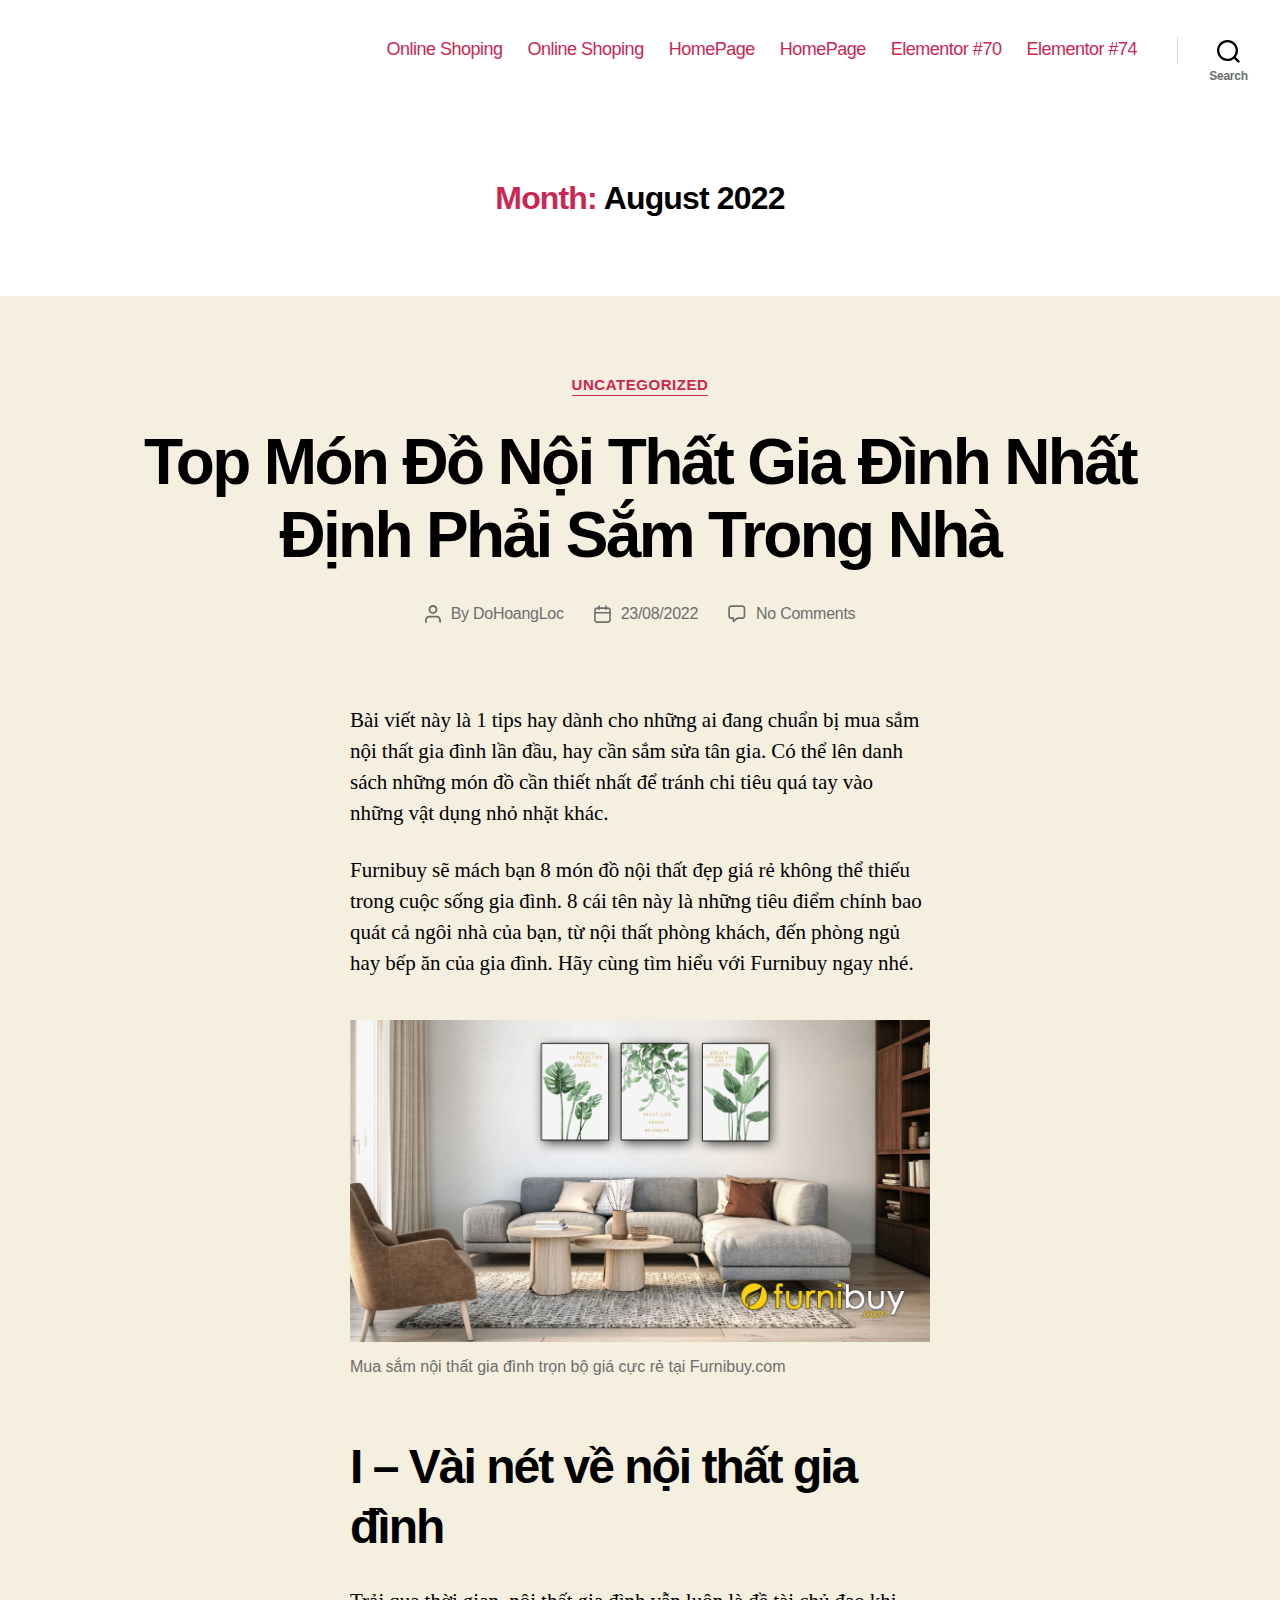
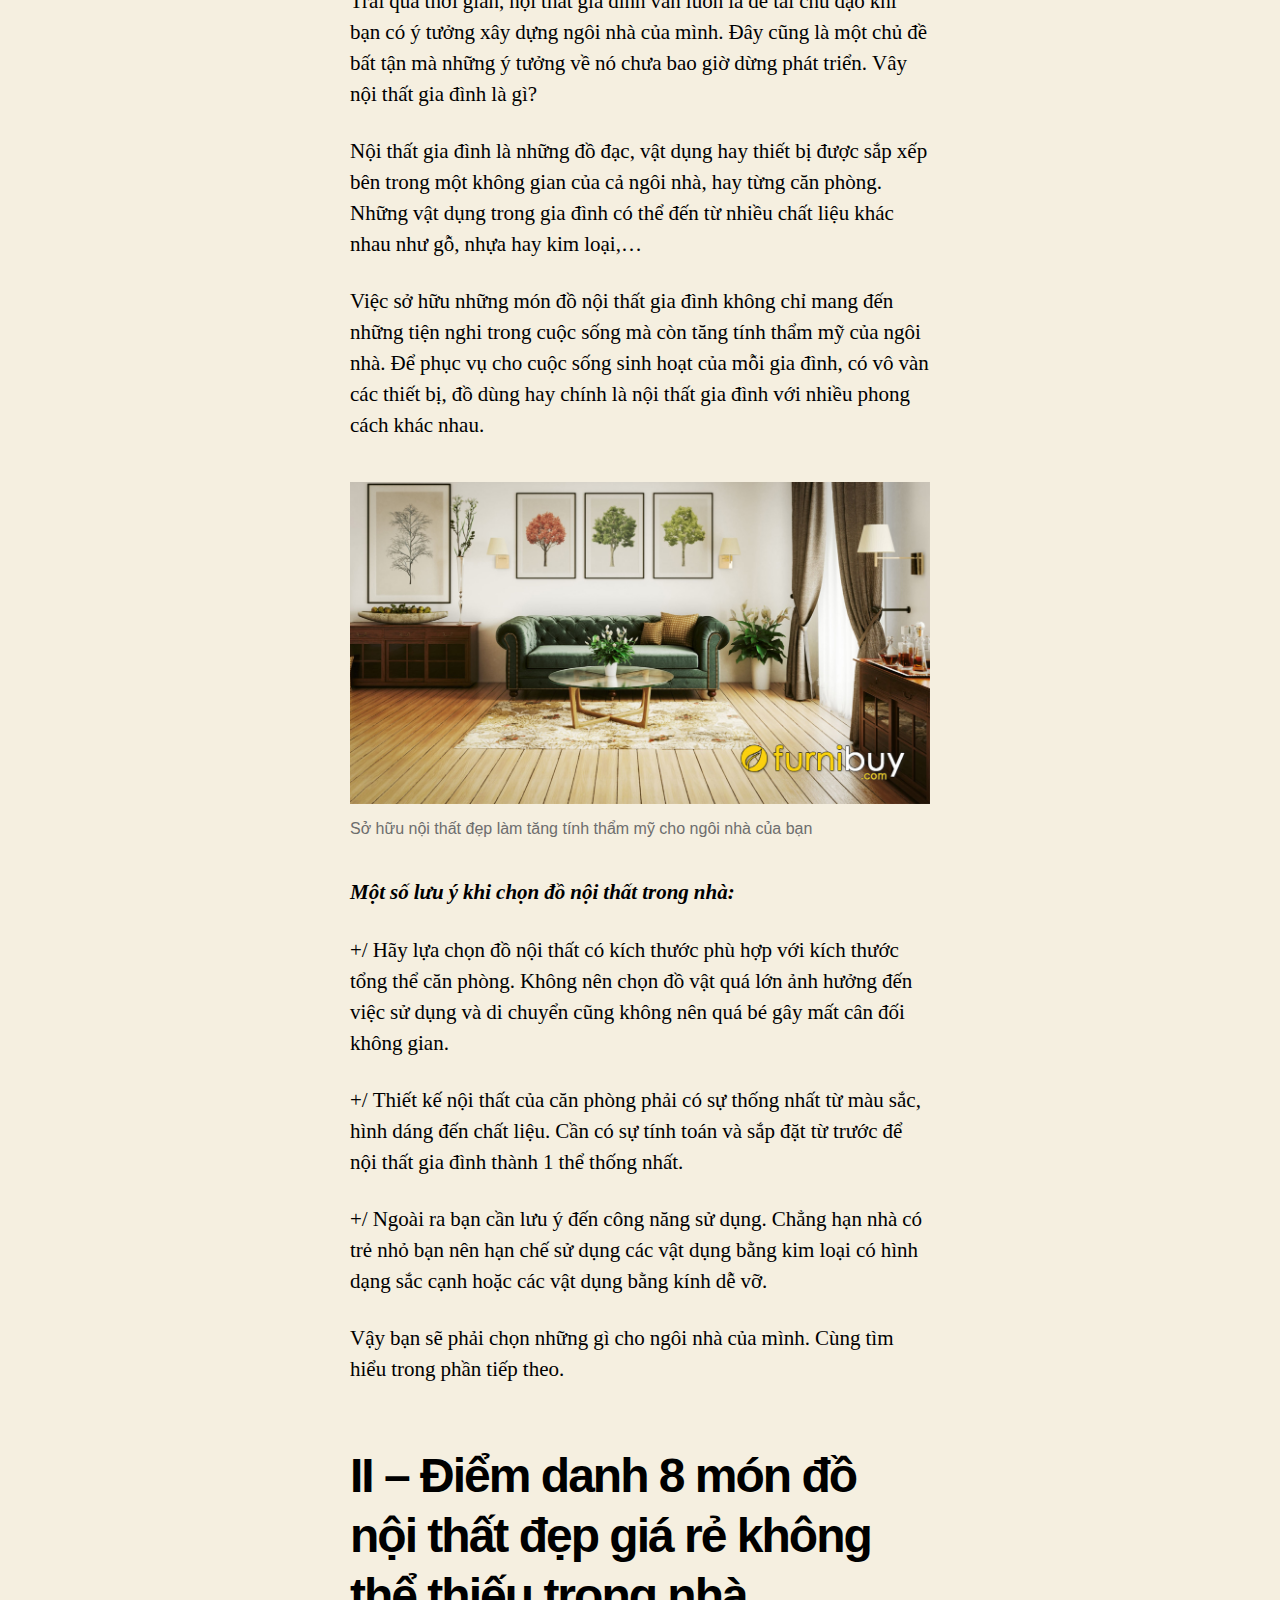
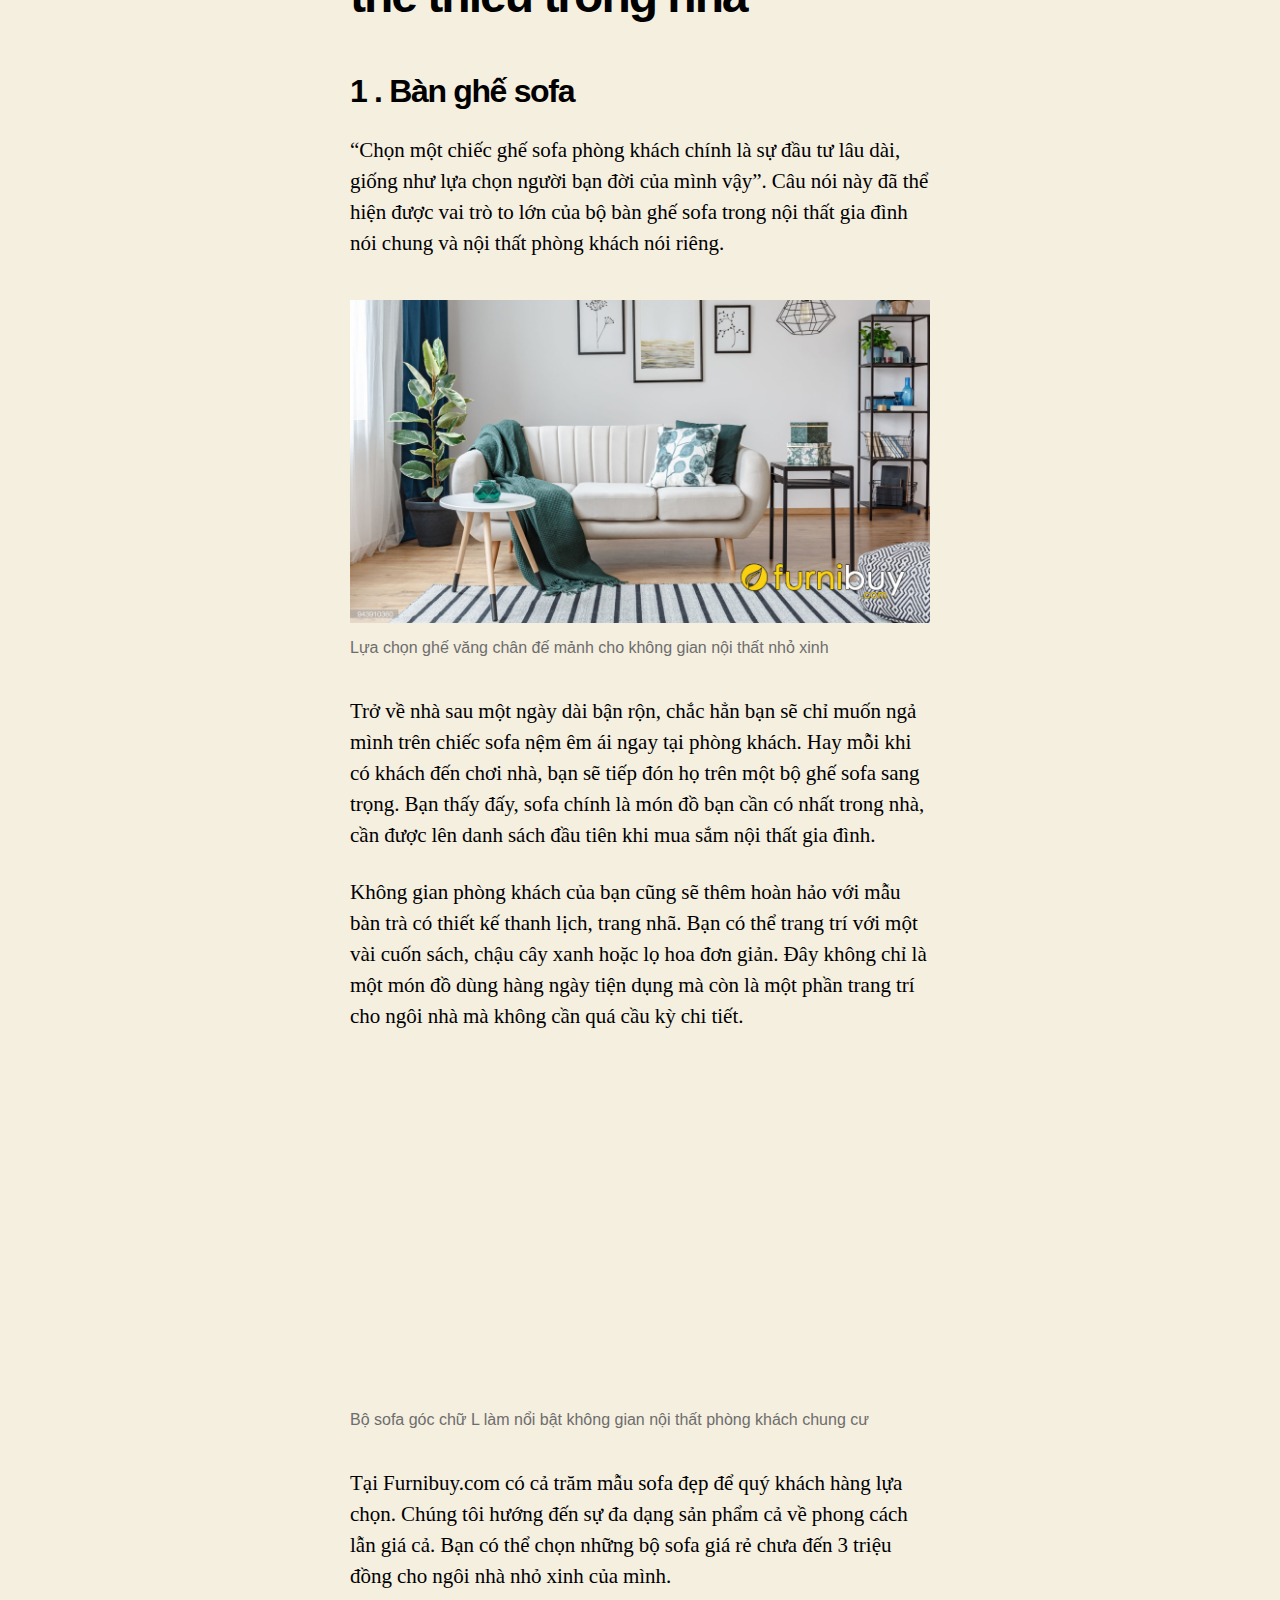
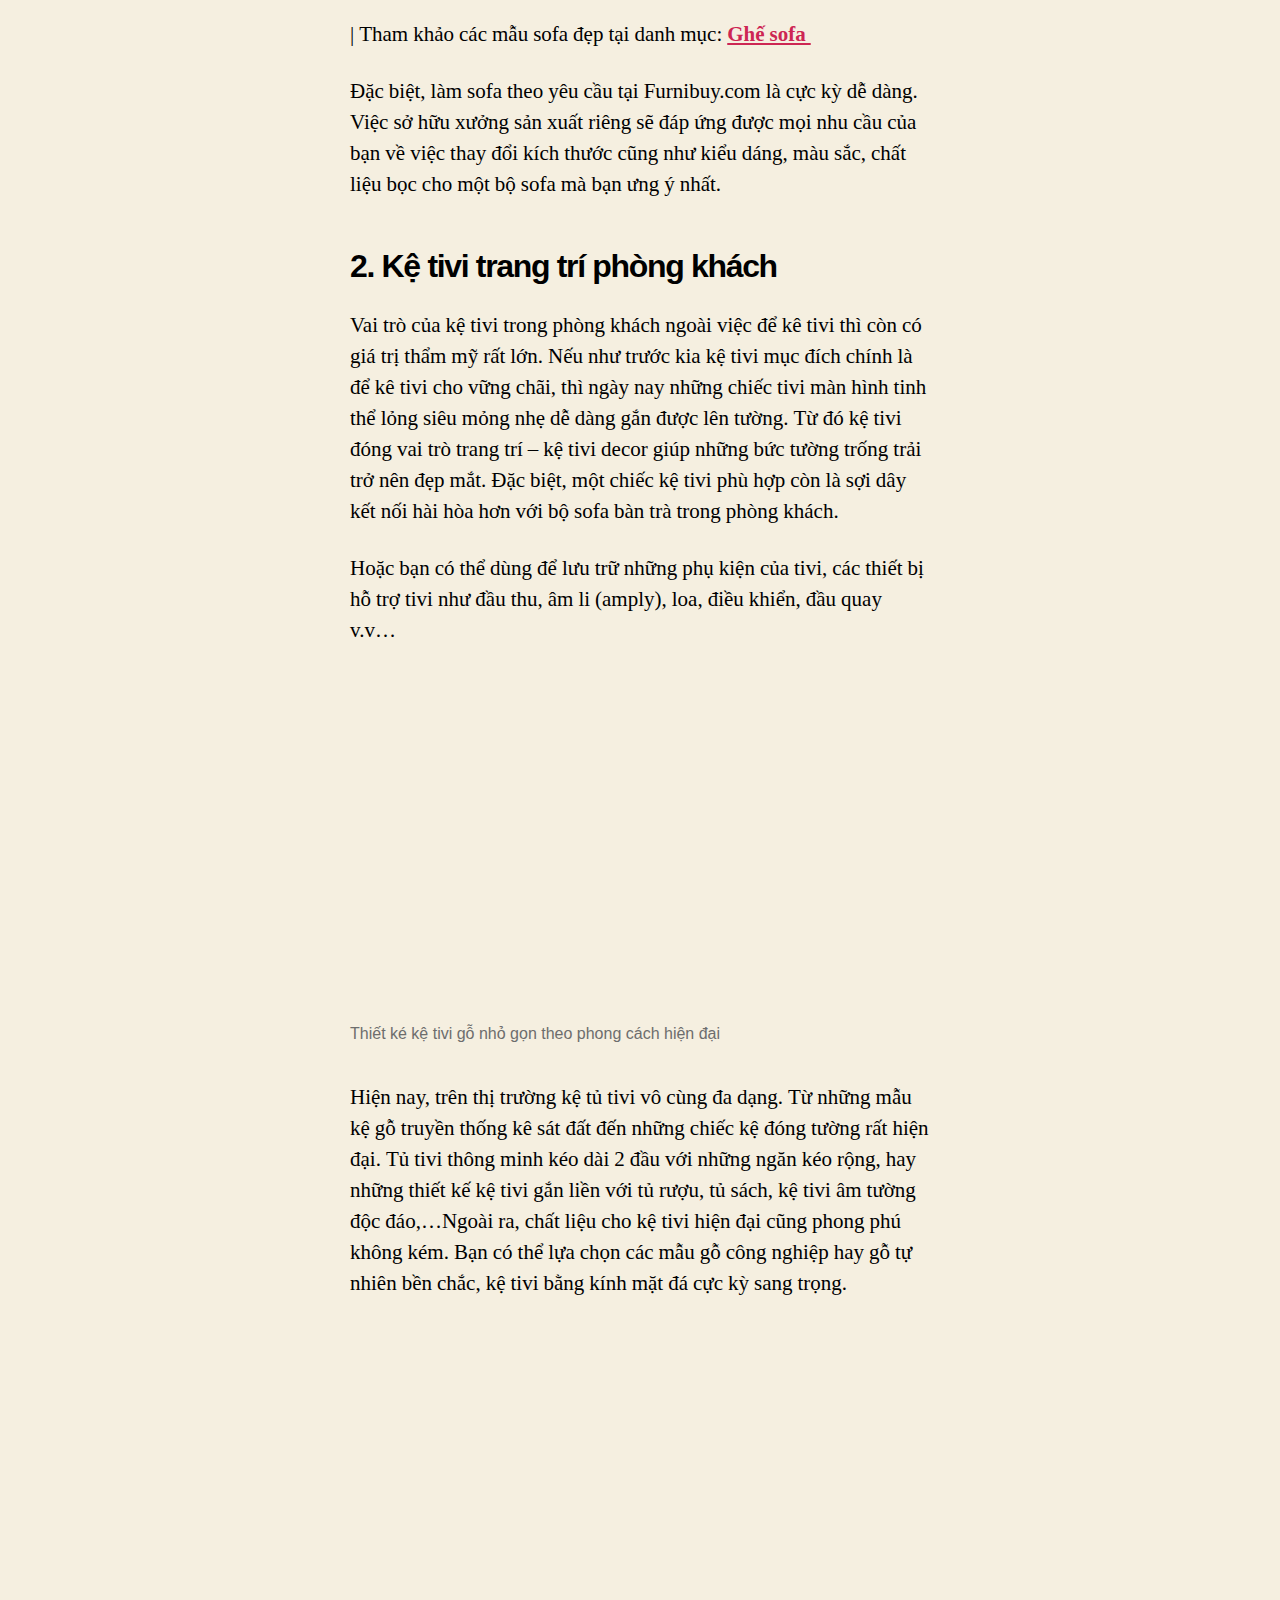
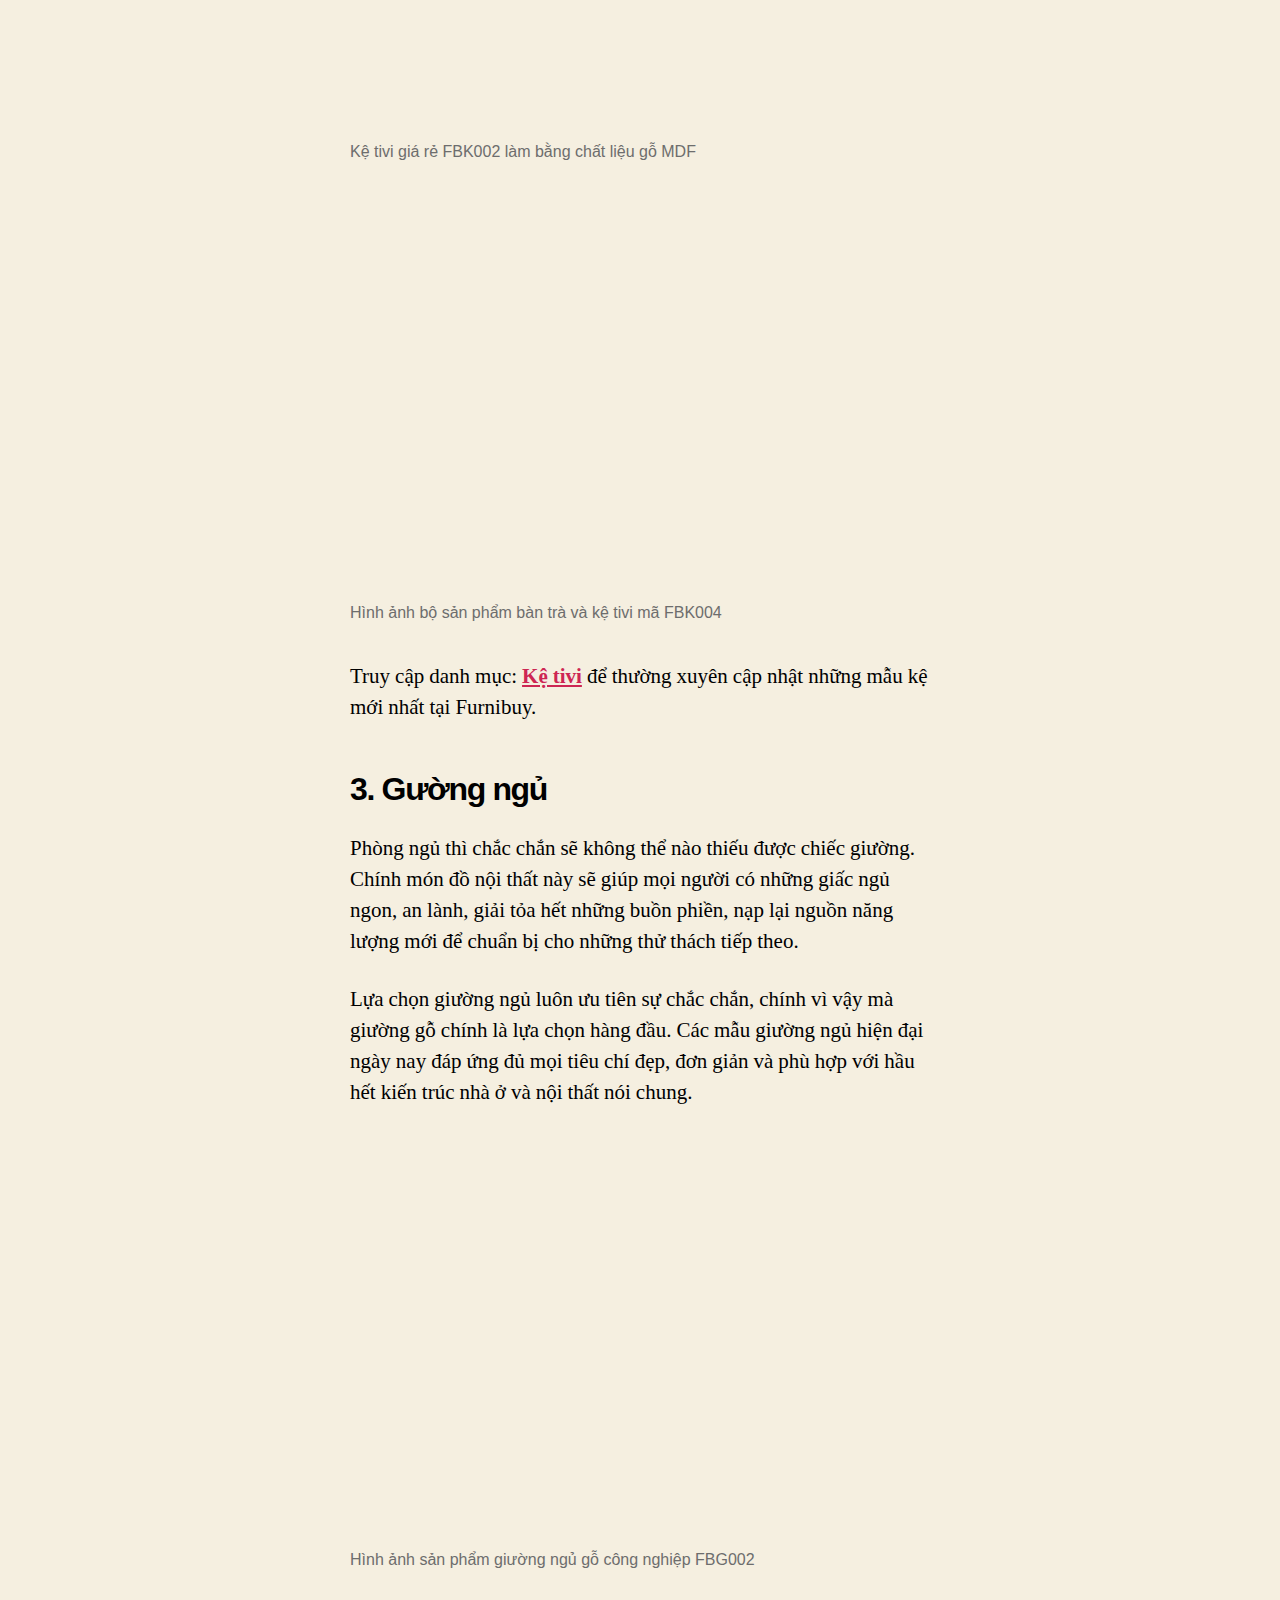
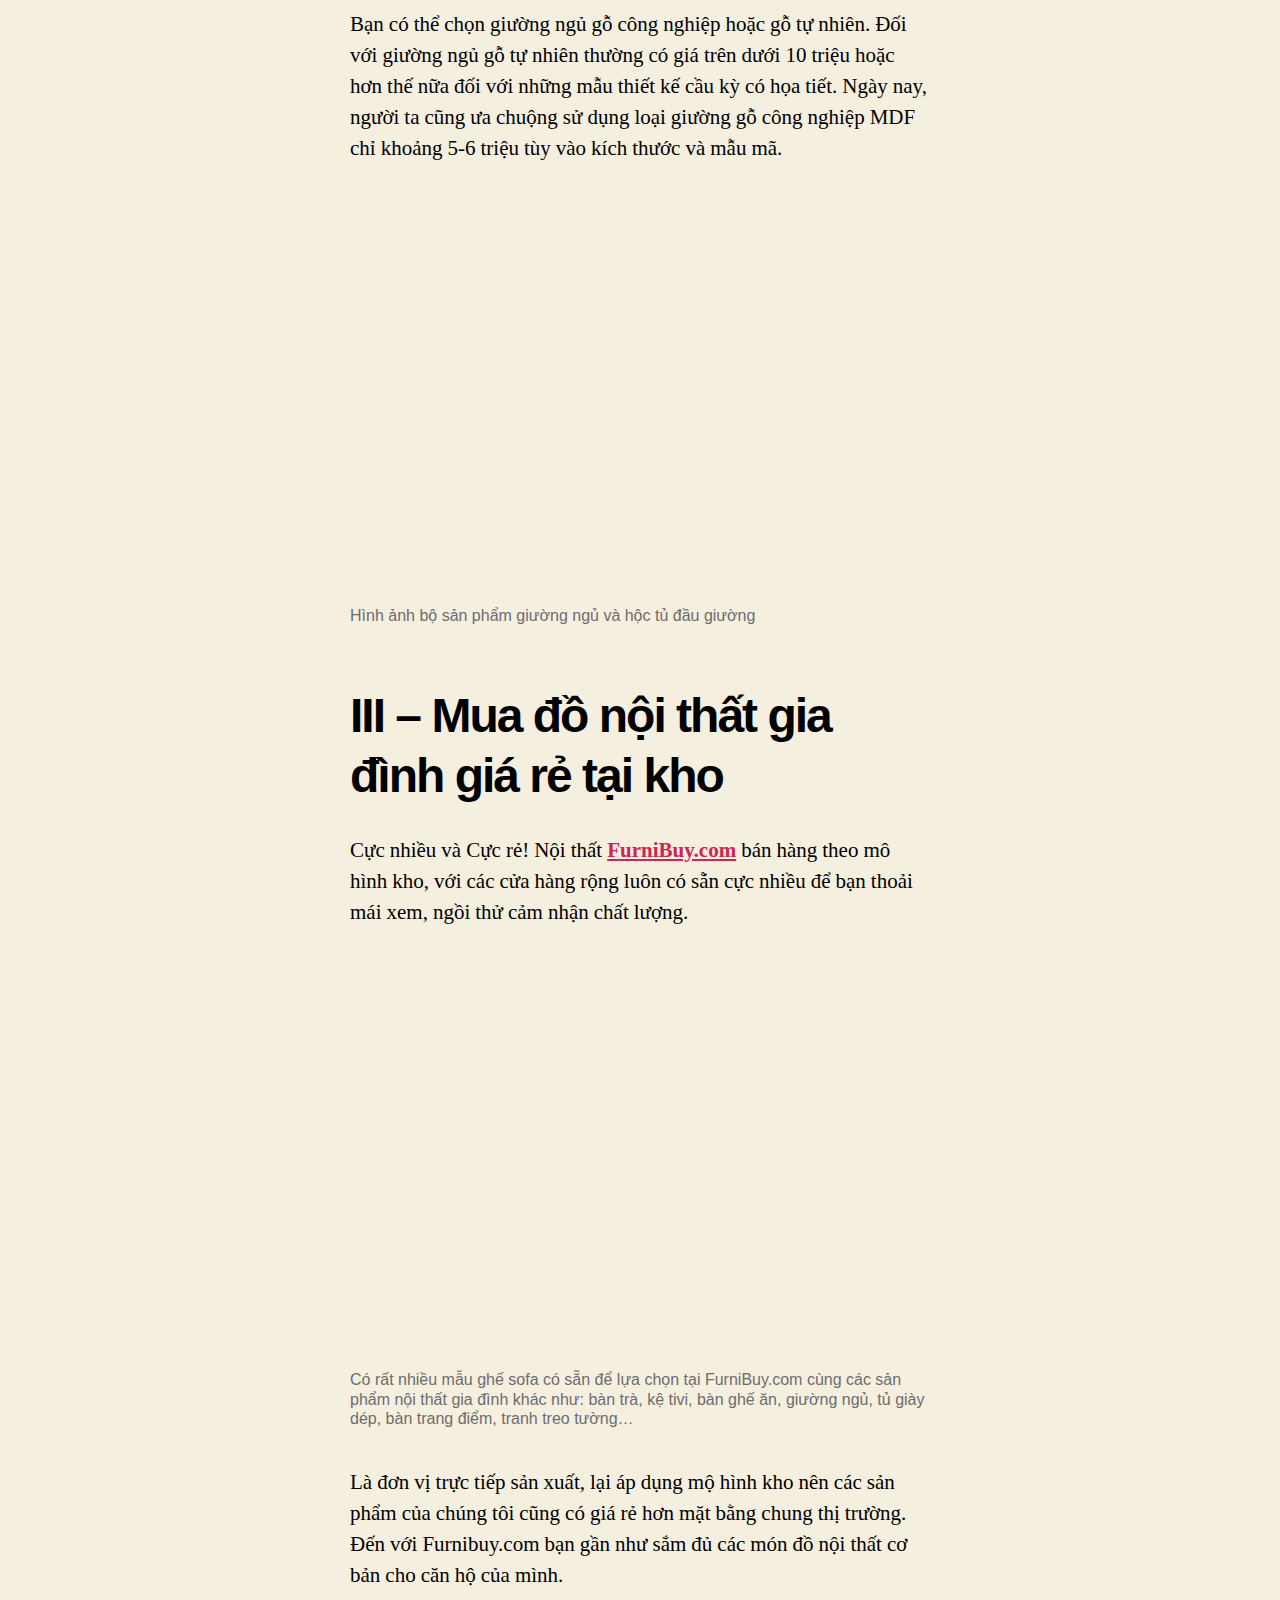
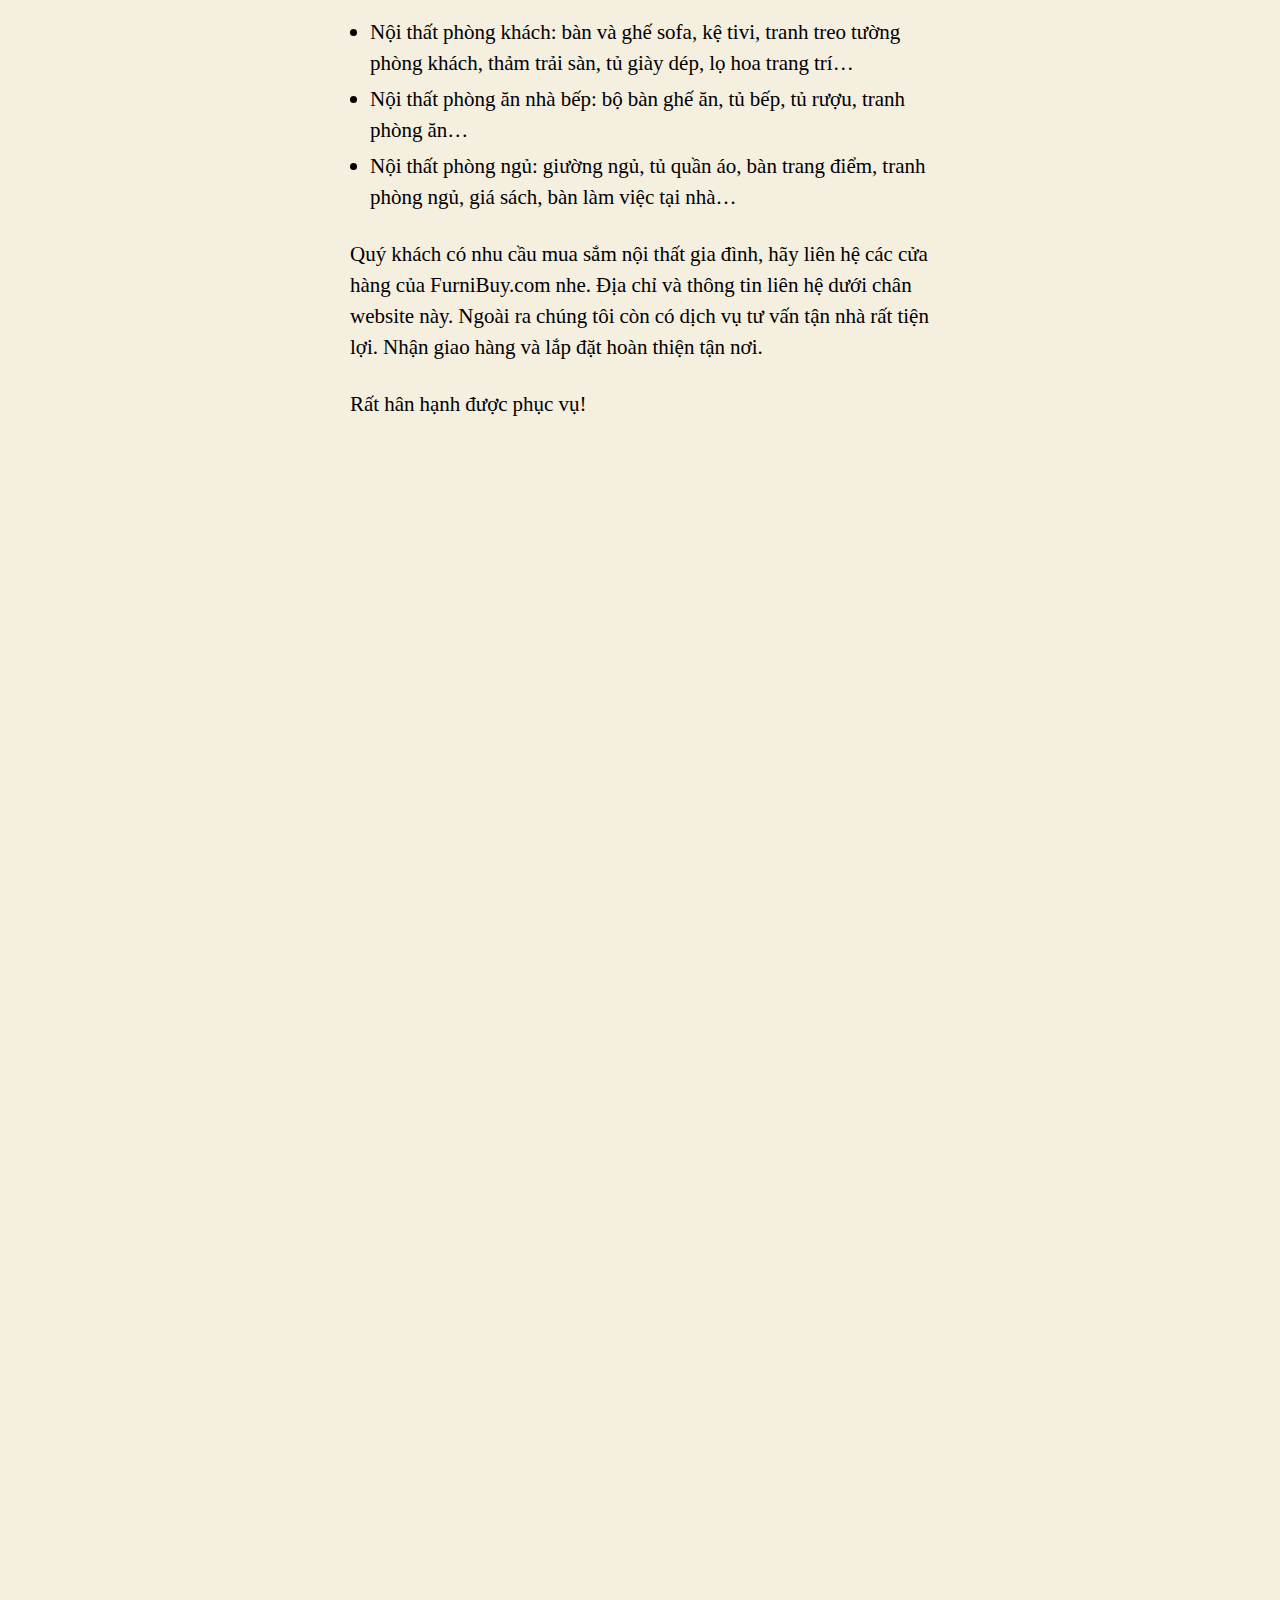
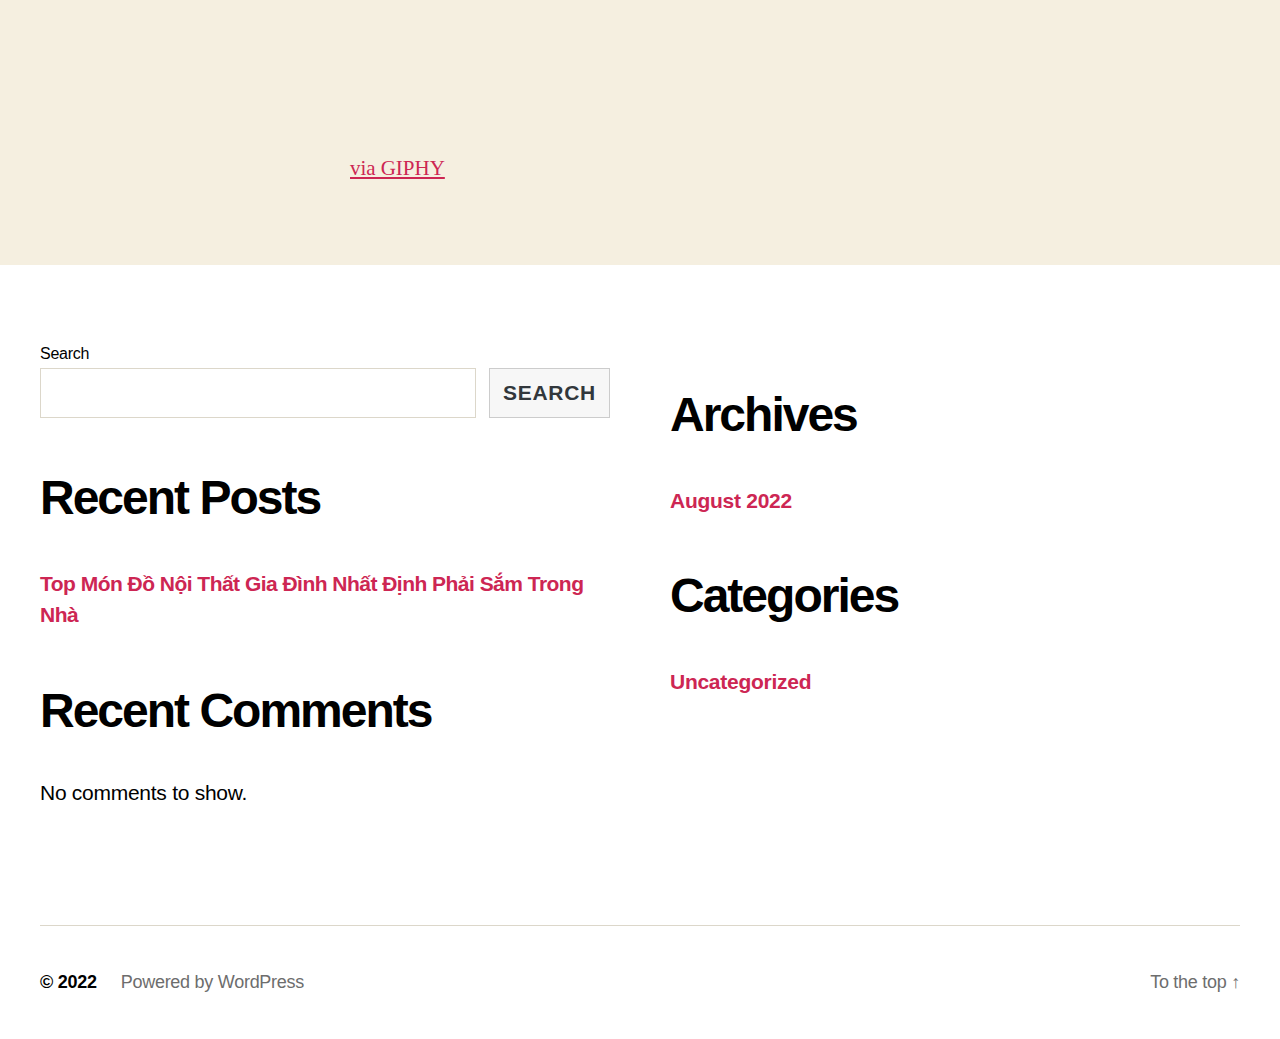
<file: 2022/08/index.html>
<!DOCTYPE html>
<html class="no-js" lang="en-US">

	<head>

		<meta charset="UTF-8">
		<meta name="viewport" content="width=device-width, initial-scale=1.0">

		<link rel="profile" href="https://gmpg.org/xfn/11">

		<title>August 2022</title>
<meta name="robots" content="max-image-preview:large">
<link rel="dns-prefetch" href="//s.w.org">
<link rel="alternate" type="application/rss+xml" title=" &raquo; Feed" href="https://dohoangloc.github.io/mywordpress/feed/">
<link rel="alternate" type="application/rss+xml" title=" &raquo; Comments Feed" href="https://dohoangloc.github.io/mywordpress/comments/feed/">
<script>
window._wpemojiSettings = {"baseUrl":"https:\/\/s.w.org\/images\/core\/emoji\/14.0.0\/72x72\/","ext":".png","svgUrl":"https:\/\/s.w.org\/images\/core\/emoji\/14.0.0\/svg\/","svgExt":".svg","source":{"concatemoji":"http:\/\/localhost:7000\/myproject\/wordpress\/wp-includes\/js\/wp-emoji-release.min.js?ver=6.0.2"}};
/*! This file is auto-generated */
!function(e,a,t){var n,r,o,i=a.createElement("canvas"),p=i.getContext&&i.getContext("2d");function s(e,t){var a=String.fromCharCode,e=(p.clearRect(0,0,i.width,i.height),p.fillText(a.apply(this,e),0,0),i.toDataURL());return p.clearRect(0,0,i.width,i.height),p.fillText(a.apply(this,t),0,0),e===i.toDataURL()}function c(e){var t=a.createElement("script");t.src=e,t.defer=t.type="text/javascript",a.getElementsByTagName("head")[0].appendChild(t)}for(o=Array("flag","emoji"),t.supports={everything:!0,everythingExceptFlag:!0},r=0;r<o.length;r++)t.supports[o[r]]=function(e){if(!p||!p.fillText)return!1;switch(p.textBaseline="top",p.font="600 32px Arial",e){case"flag":return s([127987,65039,8205,9895,65039],[127987,65039,8203,9895,65039])?!1:!s([55356,56826,55356,56819],[55356,56826,8203,55356,56819])&&!s([55356,57332,56128,56423,56128,56418,56128,56421,56128,56430,56128,56423,56128,56447],[55356,57332,8203,56128,56423,8203,56128,56418,8203,56128,56421,8203,56128,56430,8203,56128,56423,8203,56128,56447]);case"emoji":return!s([129777,127995,8205,129778,127999],[129777,127995,8203,129778,127999])}return!1}(o[r]),t.supports.everything=t.supports.everything&&t.supports[o[r]],"flag"!==o[r]&&(t.supports.everythingExceptFlag=t.supports.everythingExceptFlag&&t.supports[o[r]]);t.supports.everythingExceptFlag=t.supports.everythingExceptFlag&&!t.supports.flag,t.DOMReady=!1,t.readyCallback=function(){t.DOMReady=!0},t.supports.everything||(n=function(){t.readyCallback()},a.addEventListener?(a.addEventListener("DOMContentLoaded",n,!1),e.addEventListener("load",n,!1)):(e.attachEvent("onload",n),a.attachEvent("onreadystatechange",function(){"complete"===a.readyState&&t.readyCallback()})),(e=t.source||{}).concatemoji?c(e.concatemoji):e.wpemoji&&e.twemoji&&(c(e.twemoji),c(e.wpemoji)))}(window,document,window._wpemojiSettings);
</script>
<style>img.wp-smiley,
img.emoji {
	display: inline !important;
	border: none !important;
	box-shadow: none !important;
	height: 1em !important;
	width: 1em !important;
	margin: 0 0.07em !important;
	vertical-align: -0.1em !important;
	background: none !important;
	padding: 0 !important;
}</style>
	<link rel="stylesheet" id="wp-block-library-css" href="https://dohoangloc.github.io/mywordpress/wp-includes/css/dist/block-library/style.min.css?ver=6.0.2" media="all">
<style id="global-styles-inline-css">body{--wp--preset--color--black: #000000;--wp--preset--color--cyan-bluish-gray: #abb8c3;--wp--preset--color--white: #ffffff;--wp--preset--color--pale-pink: #f78da7;--wp--preset--color--vivid-red: #cf2e2e;--wp--preset--color--luminous-vivid-orange: #ff6900;--wp--preset--color--luminous-vivid-amber: #fcb900;--wp--preset--color--light-green-cyan: #7bdcb5;--wp--preset--color--vivid-green-cyan: #00d084;--wp--preset--color--pale-cyan-blue: #8ed1fc;--wp--preset--color--vivid-cyan-blue: #0693e3;--wp--preset--color--vivid-purple: #9b51e0;--wp--preset--color--accent: #cd2653;--wp--preset--color--primary: #000000;--wp--preset--color--secondary: #6d6d6d;--wp--preset--color--subtle-background: #dcd7ca;--wp--preset--color--background: #f5efe0;--wp--preset--gradient--vivid-cyan-blue-to-vivid-purple: linear-gradient(135deg,rgba(6,147,227,1) 0%,rgb(155,81,224) 100%);--wp--preset--gradient--light-green-cyan-to-vivid-green-cyan: linear-gradient(135deg,rgb(122,220,180) 0%,rgb(0,208,130) 100%);--wp--preset--gradient--luminous-vivid-amber-to-luminous-vivid-orange: linear-gradient(135deg,rgba(252,185,0,1) 0%,rgba(255,105,0,1) 100%);--wp--preset--gradient--luminous-vivid-orange-to-vivid-red: linear-gradient(135deg,rgba(255,105,0,1) 0%,rgb(207,46,46) 100%);--wp--preset--gradient--very-light-gray-to-cyan-bluish-gray: linear-gradient(135deg,rgb(238,238,238) 0%,rgb(169,184,195) 100%);--wp--preset--gradient--cool-to-warm-spectrum: linear-gradient(135deg,rgb(74,234,220) 0%,rgb(151,120,209) 20%,rgb(207,42,186) 40%,rgb(238,44,130) 60%,rgb(251,105,98) 80%,rgb(254,248,76) 100%);--wp--preset--gradient--blush-light-purple: linear-gradient(135deg,rgb(255,206,236) 0%,rgb(152,150,240) 100%);--wp--preset--gradient--blush-bordeaux: linear-gradient(135deg,rgb(254,205,165) 0%,rgb(254,45,45) 50%,rgb(107,0,62) 100%);--wp--preset--gradient--luminous-dusk: linear-gradient(135deg,rgb(255,203,112) 0%,rgb(199,81,192) 50%,rgb(65,88,208) 100%);--wp--preset--gradient--pale-ocean: linear-gradient(135deg,rgb(255,245,203) 0%,rgb(182,227,212) 50%,rgb(51,167,181) 100%);--wp--preset--gradient--electric-grass: linear-gradient(135deg,rgb(202,248,128) 0%,rgb(113,206,126) 100%);--wp--preset--gradient--midnight: linear-gradient(135deg,rgb(2,3,129) 0%,rgb(40,116,252) 100%);--wp--preset--duotone--dark-grayscale: url('#wp-duotone-dark-grayscale');--wp--preset--duotone--grayscale: url('#wp-duotone-grayscale');--wp--preset--duotone--purple-yellow: url('#wp-duotone-purple-yellow');--wp--preset--duotone--blue-red: url('#wp-duotone-blue-red');--wp--preset--duotone--midnight: url('#wp-duotone-midnight');--wp--preset--duotone--magenta-yellow: url('#wp-duotone-magenta-yellow');--wp--preset--duotone--purple-green: url('#wp-duotone-purple-green');--wp--preset--duotone--blue-orange: url('#wp-duotone-blue-orange');--wp--preset--font-size--small: 18px;--wp--preset--font-size--medium: 20px;--wp--preset--font-size--large: 26.25px;--wp--preset--font-size--x-large: 42px;--wp--preset--font-size--normal: 21px;--wp--preset--font-size--larger: 32px;}.has-black-color{color: var(--wp--preset--color--black) !important;}.has-cyan-bluish-gray-color{color: var(--wp--preset--color--cyan-bluish-gray) !important;}.has-white-color{color: var(--wp--preset--color--white) !important;}.has-pale-pink-color{color: var(--wp--preset--color--pale-pink) !important;}.has-vivid-red-color{color: var(--wp--preset--color--vivid-red) !important;}.has-luminous-vivid-orange-color{color: var(--wp--preset--color--luminous-vivid-orange) !important;}.has-luminous-vivid-amber-color{color: var(--wp--preset--color--luminous-vivid-amber) !important;}.has-light-green-cyan-color{color: var(--wp--preset--color--light-green-cyan) !important;}.has-vivid-green-cyan-color{color: var(--wp--preset--color--vivid-green-cyan) !important;}.has-pale-cyan-blue-color{color: var(--wp--preset--color--pale-cyan-blue) !important;}.has-vivid-cyan-blue-color{color: var(--wp--preset--color--vivid-cyan-blue) !important;}.has-vivid-purple-color{color: var(--wp--preset--color--vivid-purple) !important;}.has-black-background-color{background-color: var(--wp--preset--color--black) !important;}.has-cyan-bluish-gray-background-color{background-color: var(--wp--preset--color--cyan-bluish-gray) !important;}.has-white-background-color{background-color: var(--wp--preset--color--white) !important;}.has-pale-pink-background-color{background-color: var(--wp--preset--color--pale-pink) !important;}.has-vivid-red-background-color{background-color: var(--wp--preset--color--vivid-red) !important;}.has-luminous-vivid-orange-background-color{background-color: var(--wp--preset--color--luminous-vivid-orange) !important;}.has-luminous-vivid-amber-background-color{background-color: var(--wp--preset--color--luminous-vivid-amber) !important;}.has-light-green-cyan-background-color{background-color: var(--wp--preset--color--light-green-cyan) !important;}.has-vivid-green-cyan-background-color{background-color: var(--wp--preset--color--vivid-green-cyan) !important;}.has-pale-cyan-blue-background-color{background-color: var(--wp--preset--color--pale-cyan-blue) !important;}.has-vivid-cyan-blue-background-color{background-color: var(--wp--preset--color--vivid-cyan-blue) !important;}.has-vivid-purple-background-color{background-color: var(--wp--preset--color--vivid-purple) !important;}.has-black-border-color{border-color: var(--wp--preset--color--black) !important;}.has-cyan-bluish-gray-border-color{border-color: var(--wp--preset--color--cyan-bluish-gray) !important;}.has-white-border-color{border-color: var(--wp--preset--color--white) !important;}.has-pale-pink-border-color{border-color: var(--wp--preset--color--pale-pink) !important;}.has-vivid-red-border-color{border-color: var(--wp--preset--color--vivid-red) !important;}.has-luminous-vivid-orange-border-color{border-color: var(--wp--preset--color--luminous-vivid-orange) !important;}.has-luminous-vivid-amber-border-color{border-color: var(--wp--preset--color--luminous-vivid-amber) !important;}.has-light-green-cyan-border-color{border-color: var(--wp--preset--color--light-green-cyan) !important;}.has-vivid-green-cyan-border-color{border-color: var(--wp--preset--color--vivid-green-cyan) !important;}.has-pale-cyan-blue-border-color{border-color: var(--wp--preset--color--pale-cyan-blue) !important;}.has-vivid-cyan-blue-border-color{border-color: var(--wp--preset--color--vivid-cyan-blue) !important;}.has-vivid-purple-border-color{border-color: var(--wp--preset--color--vivid-purple) !important;}.has-vivid-cyan-blue-to-vivid-purple-gradient-background{background: var(--wp--preset--gradient--vivid-cyan-blue-to-vivid-purple) !important;}.has-light-green-cyan-to-vivid-green-cyan-gradient-background{background: var(--wp--preset--gradient--light-green-cyan-to-vivid-green-cyan) !important;}.has-luminous-vivid-amber-to-luminous-vivid-orange-gradient-background{background: var(--wp--preset--gradient--luminous-vivid-amber-to-luminous-vivid-orange) !important;}.has-luminous-vivid-orange-to-vivid-red-gradient-background{background: var(--wp--preset--gradient--luminous-vivid-orange-to-vivid-red) !important;}.has-very-light-gray-to-cyan-bluish-gray-gradient-background{background: var(--wp--preset--gradient--very-light-gray-to-cyan-bluish-gray) !important;}.has-cool-to-warm-spectrum-gradient-background{background: var(--wp--preset--gradient--cool-to-warm-spectrum) !important;}.has-blush-light-purple-gradient-background{background: var(--wp--preset--gradient--blush-light-purple) !important;}.has-blush-bordeaux-gradient-background{background: var(--wp--preset--gradient--blush-bordeaux) !important;}.has-luminous-dusk-gradient-background{background: var(--wp--preset--gradient--luminous-dusk) !important;}.has-pale-ocean-gradient-background{background: var(--wp--preset--gradient--pale-ocean) !important;}.has-electric-grass-gradient-background{background: var(--wp--preset--gradient--electric-grass) !important;}.has-midnight-gradient-background{background: var(--wp--preset--gradient--midnight) !important;}.has-small-font-size{font-size: var(--wp--preset--font-size--small) !important;}.has-medium-font-size{font-size: var(--wp--preset--font-size--medium) !important;}.has-large-font-size{font-size: var(--wp--preset--font-size--large) !important;}.has-x-large-font-size{font-size: var(--wp--preset--font-size--x-large) !important;}</style>
<link rel="stylesheet" id="twentytwenty-style-css" href="https://dohoangloc.github.io/mywordpress/wp-content/themes/twentytwenty/style.css?ver=2.0" media="all">
<style id="twentytwenty-style-inline-css">.color-accent,.color-accent-hover:hover,.color-accent-hover:focus,:root .has-accent-color,.has-drop-cap:not(:focus):first-letter,.wp-block-button.is-style-outline,a { color: #cd2653; }blockquote,.border-color-accent,.border-color-accent-hover:hover,.border-color-accent-hover:focus { border-color: #cd2653; }button,.button,.faux-button,.wp-block-button__link,.wp-block-file .wp-block-file__button,input[type="button"],input[type="reset"],input[type="submit"],.bg-accent,.bg-accent-hover:hover,.bg-accent-hover:focus,:root .has-accent-background-color,.comment-reply-link { background-color: #cd2653; }.fill-children-accent,.fill-children-accent * { fill: #cd2653; }body,.entry-title a,:root .has-primary-color { color: #000000; }:root .has-primary-background-color { background-color: #000000; }cite,figcaption,.wp-caption-text,.post-meta,.entry-content .wp-block-archives li,.entry-content .wp-block-categories li,.entry-content .wp-block-latest-posts li,.wp-block-latest-comments__comment-date,.wp-block-latest-posts__post-date,.wp-block-embed figcaption,.wp-block-image figcaption,.wp-block-pullquote cite,.comment-metadata,.comment-respond .comment-notes,.comment-respond .logged-in-as,.pagination .dots,.entry-content hr:not(.has-background),hr.styled-separator,:root .has-secondary-color { color: #6d6d6d; }:root .has-secondary-background-color { background-color: #6d6d6d; }pre,fieldset,input,textarea,table,table *,hr { border-color: #dcd7ca; }caption,code,code,kbd,samp,.wp-block-table.is-style-stripes tbody tr:nth-child(odd),:root .has-subtle-background-background-color { background-color: #dcd7ca; }.wp-block-table.is-style-stripes { border-bottom-color: #dcd7ca; }.wp-block-latest-posts.is-grid li { border-top-color: #dcd7ca; }:root .has-subtle-background-color { color: #dcd7ca; }body:not(.overlay-header) .primary-menu > li > a,body:not(.overlay-header) .primary-menu > li > .icon,.modal-menu a,.footer-menu a, .footer-widgets a,#site-footer .wp-block-button.is-style-outline,.wp-block-pullquote:before,.singular:not(.overlay-header) .entry-header a,.archive-header a,.header-footer-group .color-accent,.header-footer-group .color-accent-hover:hover { color: #cd2653; }.social-icons a,#site-footer button:not(.toggle),#site-footer .button,#site-footer .faux-button,#site-footer .wp-block-button__link,#site-footer .wp-block-file__button,#site-footer input[type="button"],#site-footer input[type="reset"],#site-footer input[type="submit"] { background-color: #cd2653; }.header-footer-group,body:not(.overlay-header) #site-header .toggle,.menu-modal .toggle { color: #000000; }body:not(.overlay-header) .primary-menu ul { background-color: #000000; }body:not(.overlay-header) .primary-menu > li > ul:after { border-bottom-color: #000000; }body:not(.overlay-header) .primary-menu ul ul:after { border-left-color: #000000; }.site-description,body:not(.overlay-header) .toggle-inner .toggle-text,.widget .post-date,.widget .rss-date,.widget_archive li,.widget_categories li,.widget cite,.widget_pages li,.widget_meta li,.widget_nav_menu li,.powered-by-wordpress,.to-the-top,.singular .entry-header .post-meta,.singular:not(.overlay-header) .entry-header .post-meta a { color: #6d6d6d; }.header-footer-group pre,.header-footer-group fieldset,.header-footer-group input,.header-footer-group textarea,.header-footer-group table,.header-footer-group table *,.footer-nav-widgets-wrapper,#site-footer,.menu-modal nav *,.footer-widgets-outer-wrapper,.footer-top { border-color: #dcd7ca; }.header-footer-group table caption,body:not(.overlay-header) .header-inner .toggle-wrapper::before { background-color: #dcd7ca; }</style>
<link rel="stylesheet" id="twentytwenty-print-style-css" href="https://dohoangloc.github.io/mywordpress/wp-content/themes/twentytwenty/print.css?ver=2.0" media="print">
<script src="https://dohoangloc.github.io/mywordpress/wp-content/themes/twentytwenty/assets/js/index.js?ver=2.0" id="twentytwenty-js-js" async></script>
<link rel="https://api.w.org/" href="https://dohoangloc.github.io/mywordpress/wp-json/">
<link rel="EditURI" type="application/rsd+xml" title="RSD" href="https://dohoangloc.github.io/mywordpress/xmlrpc.php?rsd">
<link rel="wlwmanifest" type="application/wlwmanifest+xml" href="https://dohoangloc.github.io/mywordpress/wp-includes/wlwmanifest.xml"> 
<meta name="generator" content="WordPress 6.0.2">
	<script>document.documentElement.className = document.documentElement.className.replace( 'no-js', 'js' );</script>
	
	</head>

	<body class="archive date wp-embed-responsive enable-search-modal has-no-pagination showing-comments show-avatars footer-top-visible elementor-default elementor-kit-69">

		<a class="skip-link screen-reader-text" href="#site-content">Skip to the content</a><svg xmlns="http://www.w3.org/2000/svg" viewbox="0 0 0 0" width="0" height="0" focusable="false" role="none" style="visibility: hidden; position: absolute; left: -9999px; overflow: hidden;"><defs><filter id="wp-duotone-dark-grayscale"><fecolormatrix color-interpolation-filters="sRGB" type="matrix" values=" .299 .587 .114 0 0 .299 .587 .114 0 0 .299 .587 .114 0 0 .299 .587 .114 0 0 "></fecolormatrix><fecomponenttransfer color-interpolation-filters="sRGB"><fefuncr type="table" tablevalues="0 0.49803921568627"></fefuncr><fefuncg type="table" tablevalues="0 0.49803921568627"></fefuncg><fefuncb type="table" tablevalues="0 0.49803921568627"></fefuncb><fefunca type="table" tablevalues="1 1"></fefunca></fecomponenttransfer><fecomposite in2="SourceGraphic" operator="in"></fecomposite></filter></defs></svg><svg xmlns="http://www.w3.org/2000/svg" viewbox="0 0 0 0" width="0" height="0" focusable="false" role="none" style="visibility: hidden; position: absolute; left: -9999px; overflow: hidden;"><defs><filter id="wp-duotone-grayscale"><fecolormatrix color-interpolation-filters="sRGB" type="matrix" values=" .299 .587 .114 0 0 .299 .587 .114 0 0 .299 .587 .114 0 0 .299 .587 .114 0 0 "></fecolormatrix><fecomponenttransfer color-interpolation-filters="sRGB"><fefuncr type="table" tablevalues="0 1"></fefuncr><fefuncg type="table" tablevalues="0 1"></fefuncg><fefuncb type="table" tablevalues="0 1"></fefuncb><fefunca type="table" tablevalues="1 1"></fefunca></fecomponenttransfer><fecomposite in2="SourceGraphic" operator="in"></fecomposite></filter></defs></svg><svg xmlns="http://www.w3.org/2000/svg" viewbox="0 0 0 0" width="0" height="0" focusable="false" role="none" style="visibility: hidden; position: absolute; left: -9999px; overflow: hidden;"><defs><filter id="wp-duotone-purple-yellow"><fecolormatrix color-interpolation-filters="sRGB" type="matrix" values=" .299 .587 .114 0 0 .299 .587 .114 0 0 .299 .587 .114 0 0 .299 .587 .114 0 0 "></fecolormatrix><fecomponenttransfer color-interpolation-filters="sRGB"><fefuncr type="table" tablevalues="0.54901960784314 0.98823529411765"></fefuncr><fefuncg type="table" tablevalues="0 1"></fefuncg><fefuncb type="table" tablevalues="0.71764705882353 0.25490196078431"></fefuncb><fefunca type="table" tablevalues="1 1"></fefunca></fecomponenttransfer><fecomposite in2="SourceGraphic" operator="in"></fecomposite></filter></defs></svg><svg xmlns="http://www.w3.org/2000/svg" viewbox="0 0 0 0" width="0" height="0" focusable="false" role="none" style="visibility: hidden; position: absolute; left: -9999px; overflow: hidden;"><defs><filter id="wp-duotone-blue-red"><fecolormatrix color-interpolation-filters="sRGB" type="matrix" values=" .299 .587 .114 0 0 .299 .587 .114 0 0 .299 .587 .114 0 0 .299 .587 .114 0 0 "></fecolormatrix><fecomponenttransfer color-interpolation-filters="sRGB"><fefuncr type="table" tablevalues="0 1"></fefuncr><fefuncg type="table" tablevalues="0 0.27843137254902"></fefuncg><fefuncb type="table" tablevalues="0.5921568627451 0.27843137254902"></fefuncb><fefunca type="table" tablevalues="1 1"></fefunca></fecomponenttransfer><fecomposite in2="SourceGraphic" operator="in"></fecomposite></filter></defs></svg><svg xmlns="http://www.w3.org/2000/svg" viewbox="0 0 0 0" width="0" height="0" focusable="false" role="none" style="visibility: hidden; position: absolute; left: -9999px; overflow: hidden;"><defs><filter id="wp-duotone-midnight"><fecolormatrix color-interpolation-filters="sRGB" type="matrix" values=" .299 .587 .114 0 0 .299 .587 .114 0 0 .299 .587 .114 0 0 .299 .587 .114 0 0 "></fecolormatrix><fecomponenttransfer color-interpolation-filters="sRGB"><fefuncr type="table" tablevalues="0 0"></fefuncr><fefuncg type="table" tablevalues="0 0.64705882352941"></fefuncg><fefuncb type="table" tablevalues="0 1"></fefuncb><fefunca type="table" tablevalues="1 1"></fefunca></fecomponenttransfer><fecomposite in2="SourceGraphic" operator="in"></fecomposite></filter></defs></svg><svg xmlns="http://www.w3.org/2000/svg" viewbox="0 0 0 0" width="0" height="0" focusable="false" role="none" style="visibility: hidden; position: absolute; left: -9999px; overflow: hidden;"><defs><filter id="wp-duotone-magenta-yellow"><fecolormatrix color-interpolation-filters="sRGB" type="matrix" values=" .299 .587 .114 0 0 .299 .587 .114 0 0 .299 .587 .114 0 0 .299 .587 .114 0 0 "></fecolormatrix><fecomponenttransfer color-interpolation-filters="sRGB"><fefuncr type="table" tablevalues="0.78039215686275 1"></fefuncr><fefuncg type="table" tablevalues="0 0.94901960784314"></fefuncg><fefuncb type="table" tablevalues="0.35294117647059 0.47058823529412"></fefuncb><fefunca type="table" tablevalues="1 1"></fefunca></fecomponenttransfer><fecomposite in2="SourceGraphic" operator="in"></fecomposite></filter></defs></svg><svg xmlns="http://www.w3.org/2000/svg" viewbox="0 0 0 0" width="0" height="0" focusable="false" role="none" style="visibility: hidden; position: absolute; left: -9999px; overflow: hidden;"><defs><filter id="wp-duotone-purple-green"><fecolormatrix color-interpolation-filters="sRGB" type="matrix" values=" .299 .587 .114 0 0 .299 .587 .114 0 0 .299 .587 .114 0 0 .299 .587 .114 0 0 "></fecolormatrix><fecomponenttransfer color-interpolation-filters="sRGB"><fefuncr type="table" tablevalues="0.65098039215686 0.40392156862745"></fefuncr><fefuncg type="table" tablevalues="0 1"></fefuncg><fefuncb type="table" tablevalues="0.44705882352941 0.4"></fefuncb><fefunca type="table" tablevalues="1 1"></fefunca></fecomponenttransfer><fecomposite in2="SourceGraphic" operator="in"></fecomposite></filter></defs></svg><svg xmlns="http://www.w3.org/2000/svg" viewbox="0 0 0 0" width="0" height="0" focusable="false" role="none" style="visibility: hidden; position: absolute; left: -9999px; overflow: hidden;"><defs><filter id="wp-duotone-blue-orange"><fecolormatrix color-interpolation-filters="sRGB" type="matrix" values=" .299 .587 .114 0 0 .299 .587 .114 0 0 .299 .587 .114 0 0 .299 .587 .114 0 0 "></fecolormatrix><fecomponenttransfer color-interpolation-filters="sRGB"><fefuncr type="table" tablevalues="0.098039215686275 1"></fefuncr><fefuncg type="table" tablevalues="0 0.66274509803922"></fefuncg><fefuncb type="table" tablevalues="0.84705882352941 0.41960784313725"></fefuncb><fefunca type="table" tablevalues="1 1"></fefunca></fecomponenttransfer><fecomposite in2="SourceGraphic" operator="in"></fecomposite></filter></defs></svg>
		<header id="site-header" class="header-footer-group">

			<div class="header-inner section-inner">

				<div class="header-titles-wrapper">

					
						<button class="toggle search-toggle mobile-search-toggle" data-toggle-target=".search-modal" data-toggle-body-class="showing-search-modal" data-set-focus=".search-modal .search-field" aria-expanded="false">
							<span class="toggle-inner">
								<span class="toggle-icon">
									<svg class="svg-icon" aria-hidden="true" role="img" focusable="false" xmlns="http://www.w3.org/2000/svg" width="23" height="23" viewbox="0 0 23 23"><path d="M38.710696,48.0601792 L43,52.3494831 L41.3494831,54 L37.0601792,49.710696 C35.2632422,51.1481185 32.9839107,52.0076499 30.5038249,52.0076499 C24.7027226,52.0076499 20,47.3049272 20,41.5038249 C20,35.7027226 24.7027226,31 30.5038249,31 C36.3049272,31 41.0076499,35.7027226 41.0076499,41.5038249 C41.0076499,43.9839107 40.1481185,46.2632422 38.710696,48.0601792 Z M36.3875844,47.1716785 C37.8030221,45.7026647 38.6734666,43.7048964 38.6734666,41.5038249 C38.6734666,36.9918565 35.0157934,33.3341833 30.5038249,33.3341833 C25.9918565,33.3341833 22.3341833,36.9918565 22.3341833,41.5038249 C22.3341833,46.0157934 25.9918565,49.6734666 30.5038249,49.6734666 C32.7048964,49.6734666 34.7026647,48.8030221 36.1716785,47.3875844 C36.2023931,47.347638 36.2360451,47.3092237 36.2726343,47.2726343 C36.3092237,47.2360451 36.347638,47.2023931 36.3875844,47.1716785 Z" transform="translate(-20 -31)"></path></svg>								</span>
								<span class="toggle-text">Search</span>
							</span>
						</button><!-- .search-toggle -->

					
					<div class="header-titles">

						<div class="site-title faux-heading"><a href="https://dohoangloc.github.io/mywordpress/"></a></div>
					</div>
<!-- .header-titles -->

					<button class="toggle nav-toggle mobile-nav-toggle" data-toggle-target=".menu-modal" data-toggle-body-class="showing-menu-modal" aria-expanded="false" data-set-focus=".close-nav-toggle">
						<span class="toggle-inner">
							<span class="toggle-icon">
								<svg class="svg-icon" aria-hidden="true" role="img" focusable="false" xmlns="http://www.w3.org/2000/svg" width="26" height="7" viewbox="0 0 26 7"><path fill-rule="evenodd" d="M332.5,45 C330.567003,45 329,43.4329966 329,41.5 C329,39.5670034 330.567003,38 332.5,38 C334.432997,38 336,39.5670034 336,41.5 C336,43.4329966 334.432997,45 332.5,45 Z M342,45 C340.067003,45 338.5,43.4329966 338.5,41.5 C338.5,39.5670034 340.067003,38 342,38 C343.932997,38 345.5,39.5670034 345.5,41.5 C345.5,43.4329966 343.932997,45 342,45 Z M351.5,45 C349.567003,45 348,43.4329966 348,41.5 C348,39.5670034 349.567003,38 351.5,38 C353.432997,38 355,39.5670034 355,41.5 C355,43.4329966 353.432997,45 351.5,45 Z" transform="translate(-329 -38)"></path></svg>							</span>
							<span class="toggle-text">Menu</span>
						</span>
					</button><!-- .nav-toggle -->

				</div>
<!-- .header-titles-wrapper -->

				<div class="header-navigation-wrapper">

					
							<nav class="primary-menu-wrapper" aria-label="Horizontal">

								<ul class="primary-menu reset-list-style">

								<li id="menu-item-41" class="menu-item menu-item-type-post_type menu-item-object-page menu-item-41"><a href="https://dohoangloc.github.io/mywordpress/blog/">Online Shoping</a></li>
<li id="menu-item-63" class="menu-item menu-item-type-post_type menu-item-object-page menu-item-63"><a href="https://dohoangloc.github.io/mywordpress/blog/">Online Shoping</a></li>
<li id="menu-item-42" class="menu-item menu-item-type-post_type menu-item-object-page menu-item-42"><a href="https://dohoangloc.github.io/mywordpress/homepage/">HomePage</a></li>
<li id="menu-item-64" class="menu-item menu-item-type-post_type menu-item-object-page menu-item-64"><a href="https://dohoangloc.github.io/mywordpress/homepage/">HomePage</a></li>
<li id="menu-item-81" class="menu-item menu-item-type-post_type menu-item-object-page menu-item-81"><a href="https://dohoangloc.github.io/mywordpress/elementor-70/">Elementor #70</a></li>
<li id="menu-item-134" class="menu-item menu-item-type-post_type menu-item-object-page menu-item-134"><a href="https://dohoangloc.github.io/mywordpress/elementor-74/">Elementor #74</a></li>

								</ul>

							</nav><!-- .primary-menu-wrapper -->

						
						<div class="header-toggles hide-no-js">

						
							<div class="toggle-wrapper search-toggle-wrapper">

								<button class="toggle search-toggle desktop-search-toggle" data-toggle-target=".search-modal" data-toggle-body-class="showing-search-modal" data-set-focus=".search-modal .search-field" aria-expanded="false">
									<span class="toggle-inner">
										<svg class="svg-icon" aria-hidden="true" role="img" focusable="false" xmlns="http://www.w3.org/2000/svg" width="23" height="23" viewbox="0 0 23 23"><path d="M38.710696,48.0601792 L43,52.3494831 L41.3494831,54 L37.0601792,49.710696 C35.2632422,51.1481185 32.9839107,52.0076499 30.5038249,52.0076499 C24.7027226,52.0076499 20,47.3049272 20,41.5038249 C20,35.7027226 24.7027226,31 30.5038249,31 C36.3049272,31 41.0076499,35.7027226 41.0076499,41.5038249 C41.0076499,43.9839107 40.1481185,46.2632422 38.710696,48.0601792 Z M36.3875844,47.1716785 C37.8030221,45.7026647 38.6734666,43.7048964 38.6734666,41.5038249 C38.6734666,36.9918565 35.0157934,33.3341833 30.5038249,33.3341833 C25.9918565,33.3341833 22.3341833,36.9918565 22.3341833,41.5038249 C22.3341833,46.0157934 25.9918565,49.6734666 30.5038249,49.6734666 C32.7048964,49.6734666 34.7026647,48.8030221 36.1716785,47.3875844 C36.2023931,47.347638 36.2360451,47.3092237 36.2726343,47.2726343 C36.3092237,47.2360451 36.347638,47.2023931 36.3875844,47.1716785 Z" transform="translate(-20 -31)"></path></svg>										<span class="toggle-text">Search</span>
									</span>
								</button><!-- .search-toggle -->

							</div>

							
						</div>
<!-- .header-toggles -->
						
				</div>
<!-- .header-navigation-wrapper -->

			</div>
<!-- .header-inner -->

			<div class="search-modal cover-modal header-footer-group" data-modal-target-string=".search-modal" role="dialog" aria-modal="true" aria-label="Search">

	<div class="search-modal-inner modal-inner">

		<div class="section-inner">

			<form role="search" aria-label="Search for:" method="get" class="search-form" action="http://localhost:7000/myproject/wordpress/">
	<label for="search-form-1">
		<span class="screen-reader-text">Search for:</span>
		<input type="search" id="search-form-1" class="search-field" placeholder="Search &hellip;" value="" name="s">
	</label>
	<input type="submit" class="search-submit" value="Search">
</form>

			<button class="toggle search-untoggle close-search-toggle fill-children-current-color" data-toggle-target=".search-modal" data-toggle-body-class="showing-search-modal" data-set-focus=".search-modal .search-field">
				<span class="screen-reader-text">Close search</span>
				<svg class="svg-icon" aria-hidden="true" role="img" focusable="false" xmlns="http://www.w3.org/2000/svg" width="16" height="16" viewbox="0 0 16 16"><polygon fill="" fill-rule="evenodd" points="6.852 7.649 .399 1.195 1.445 .149 7.899 6.602 14.352 .149 15.399 1.195 8.945 7.649 15.399 14.102 14.352 15.149 7.899 8.695 1.445 15.149 .399 14.102"></polygon></svg>			</button><!-- .search-toggle -->

		</div>
<!-- .section-inner -->

	</div>
<!-- .search-modal-inner -->

</div>
<!-- .menu-modal -->

		</header><!-- #site-header -->

		
<div class="menu-modal cover-modal header-footer-group" data-modal-target-string=".menu-modal">

	<div class="menu-modal-inner modal-inner">

		<div class="menu-wrapper section-inner">

			<div class="menu-top">

				<button class="toggle close-nav-toggle fill-children-current-color" data-toggle-target=".menu-modal" data-toggle-body-class="showing-menu-modal" data-set-focus=".menu-modal">
					<span class="toggle-text">Close Menu</span>
					<svg class="svg-icon" aria-hidden="true" role="img" focusable="false" xmlns="http://www.w3.org/2000/svg" width="16" height="16" viewbox="0 0 16 16"><polygon fill="" fill-rule="evenodd" points="6.852 7.649 .399 1.195 1.445 .149 7.899 6.602 14.352 .149 15.399 1.195 8.945 7.649 15.399 14.102 14.352 15.149 7.899 8.695 1.445 15.149 .399 14.102"></polygon></svg>				</button><!-- .nav-toggle -->

				
					<nav class="mobile-menu" aria-label="Mobile">

						<ul class="modal-menu reset-list-style">

						<li class="menu-item menu-item-type-post_type menu-item-object-page menu-item-41">
<div class="ancestor-wrapper"><a href="https://dohoangloc.github.io/mywordpress/blog/">Online Shoping</a></div>
<!-- .ancestor-wrapper -->
</li>
<li class="menu-item menu-item-type-post_type menu-item-object-page menu-item-63">
<div class="ancestor-wrapper"><a href="https://dohoangloc.github.io/mywordpress/blog/">Online Shoping</a></div>
<!-- .ancestor-wrapper -->
</li>
<li class="menu-item menu-item-type-post_type menu-item-object-page menu-item-42">
<div class="ancestor-wrapper"><a href="https://dohoangloc.github.io/mywordpress/homepage/">HomePage</a></div>
<!-- .ancestor-wrapper -->
</li>
<li class="menu-item menu-item-type-post_type menu-item-object-page menu-item-64">
<div class="ancestor-wrapper"><a href="https://dohoangloc.github.io/mywordpress/homepage/">HomePage</a></div>
<!-- .ancestor-wrapper -->
</li>
<li class="menu-item menu-item-type-post_type menu-item-object-page menu-item-81">
<div class="ancestor-wrapper"><a href="https://dohoangloc.github.io/mywordpress/elementor-70/">Elementor #70</a></div>
<!-- .ancestor-wrapper -->
</li>
<li class="menu-item menu-item-type-post_type menu-item-object-page menu-item-134">
<div class="ancestor-wrapper"><a href="https://dohoangloc.github.io/mywordpress/elementor-74/">Elementor #74</a></div>
<!-- .ancestor-wrapper -->
</li>

						</ul>

					</nav>

					
			</div>
<!-- .menu-top -->

			<div class="menu-bottom">

				
			</div>
<!-- .menu-bottom -->

		</div>
<!-- .menu-wrapper -->

	</div>
<!-- .menu-modal-inner -->

</div>
<!-- .menu-modal -->

<main id="site-content">

	
		<header class="archive-header has-text-align-center header-footer-group">

			<div class="archive-header-inner section-inner medium">

									<h1 class="archive-title">
<span class="color-accent">Month:</span> <span>August 2022</span>
</h1>
				
				
			</div>
<!-- .archive-header-inner -->

		</header><!-- .archive-header -->

		
<article class="post-44 post type-post status-publish format-standard hentry category-uncategorized" id="post-44">

	
<header class="entry-header has-text-align-center">

	<div class="entry-header-inner section-inner medium">

		
			<div class="entry-categories">
				<span class="screen-reader-text">Categories</span>
				<div class="entry-categories-inner">
					<a href="https://dohoangloc.github.io/mywordpress/category/uncategorized/" rel="category tag">Uncategorized</a>				</div>
<!-- .entry-categories-inner -->
			</div>
<!-- .entry-categories -->

			<h2 class="entry-title heading-size-1"><a href="https://dohoangloc.github.io/mywordpress/8-mon-do-noi-that-gia-dinh-nhat-dinh-phai-sam-trong-nha/">Top Món Đồ Nội Thất Gia Đình Nhất Định Phải Sắm Trong Nhà</a></h2>
		<div class="post-meta-wrapper post-meta-single post-meta-single-top">

			<ul class="post-meta">

									<li class="post-author meta-wrapper">
						<span class="meta-icon">
							<span class="screen-reader-text">Post author</span>
							<svg class="svg-icon" aria-hidden="true" role="img" focusable="false" xmlns="http://www.w3.org/2000/svg" width="18" height="20" viewbox="0 0 18 20"><path fill="" d="M18,19 C18,19.5522847 17.5522847,20 17,20 C16.4477153,20 16,19.5522847 16,19 L16,17 C16,15.3431458 14.6568542,14 13,14 L5,14 C3.34314575,14 2,15.3431458 2,17 L2,19 C2,19.5522847 1.55228475,20 1,20 C0.44771525,20 0,19.5522847 0,19 L0,17 C0,14.2385763 2.23857625,12 5,12 L13,12 C15.7614237,12 18,14.2385763 18,17 L18,19 Z M9,10 C6.23857625,10 4,7.76142375 4,5 C4,2.23857625 6.23857625,0 9,0 C11.7614237,0 14,2.23857625 14,5 C14,7.76142375 11.7614237,10 9,10 Z M9,8 C10.6568542,8 12,6.65685425 12,5 C12,3.34314575 10.6568542,2 9,2 C7.34314575,2 6,3.34314575 6,5 C6,6.65685425 7.34314575,8 9,8 Z"></path></svg>						</span>
						<span class="meta-text">
							By <a href="https://dohoangloc.github.io/mywordpress/author/dohoangloc/">DoHoangLoc</a>						</span>
					</li>
										<li class="post-date meta-wrapper">
						<span class="meta-icon">
							<span class="screen-reader-text">Post date</span>
							<svg class="svg-icon" aria-hidden="true" role="img" focusable="false" xmlns="http://www.w3.org/2000/svg" width="18" height="19" viewbox="0 0 18 19"><path fill="" d="M4.60069444,4.09375 L3.25,4.09375 C2.47334957,4.09375 1.84375,4.72334957 1.84375,5.5 L1.84375,7.26736111 L16.15625,7.26736111 L16.15625,5.5 C16.15625,4.72334957 15.5266504,4.09375 14.75,4.09375 L13.3993056,4.09375 L13.3993056,4.55555556 C13.3993056,5.02154581 13.0215458,5.39930556 12.5555556,5.39930556 C12.0895653,5.39930556 11.7118056,5.02154581 11.7118056,4.55555556 L11.7118056,4.09375 L6.28819444,4.09375 L6.28819444,4.55555556 C6.28819444,5.02154581 5.9104347,5.39930556 5.44444444,5.39930556 C4.97845419,5.39930556 4.60069444,5.02154581 4.60069444,4.55555556 L4.60069444,4.09375 Z M6.28819444,2.40625 L11.7118056,2.40625 L11.7118056,1 C11.7118056,0.534009742 12.0895653,0.15625 12.5555556,0.15625 C13.0215458,0.15625 13.3993056,0.534009742 13.3993056,1 L13.3993056,2.40625 L14.75,2.40625 C16.4586309,2.40625 17.84375,3.79136906 17.84375,5.5 L17.84375,15.875 C17.84375,17.5836309 16.4586309,18.96875 14.75,18.96875 L3.25,18.96875 C1.54136906,18.96875 0.15625,17.5836309 0.15625,15.875 L0.15625,5.5 C0.15625,3.79136906 1.54136906,2.40625 3.25,2.40625 L4.60069444,2.40625 L4.60069444,1 C4.60069444,0.534009742 4.97845419,0.15625 5.44444444,0.15625 C5.9104347,0.15625 6.28819444,0.534009742 6.28819444,1 L6.28819444,2.40625 Z M1.84375,8.95486111 L1.84375,15.875 C1.84375,16.6516504 2.47334957,17.28125 3.25,17.28125 L14.75,17.28125 C15.5266504,17.28125 16.15625,16.6516504 16.15625,15.875 L16.15625,8.95486111 L1.84375,8.95486111 Z"></path></svg>						</span>
						<span class="meta-text">
							<a href="https://dohoangloc.github.io/mywordpress/8-mon-do-noi-that-gia-dinh-nhat-dinh-phai-sam-trong-nha/">23/08/2022</a>
						</span>
					</li>
										<li class="post-comment-link meta-wrapper">
						<span class="meta-icon">
							<svg class="svg-icon" aria-hidden="true" role="img" focusable="false" xmlns="http://www.w3.org/2000/svg" width="19" height="19" viewbox="0 0 19 19"><path d="M9.43016863,13.2235931 C9.58624731,13.094699 9.7823475,13.0241935 9.98476849,13.0241935 L15.0564516,13.0241935 C15.8581553,13.0241935 16.5080645,12.3742843 16.5080645,11.5725806 L16.5080645,3.44354839 C16.5080645,2.64184472 15.8581553,1.99193548 15.0564516,1.99193548 L3.44354839,1.99193548 C2.64184472,1.99193548 1.99193548,2.64184472 1.99193548,3.44354839 L1.99193548,11.5725806 C1.99193548,12.3742843 2.64184472,13.0241935 3.44354839,13.0241935 L5.76612903,13.0241935 C6.24715123,13.0241935 6.63709677,13.4141391 6.63709677,13.8951613 L6.63709677,15.5301903 L9.43016863,13.2235931 Z M3.44354839,14.766129 C1.67980032,14.766129 0.25,13.3363287 0.25,11.5725806 L0.25,3.44354839 C0.25,1.67980032 1.67980032,0.25 3.44354839,0.25 L15.0564516,0.25 C16.8201997,0.25 18.25,1.67980032 18.25,3.44354839 L18.25,11.5725806 C18.25,13.3363287 16.8201997,14.766129 15.0564516,14.766129 L10.2979143,14.766129 L6.32072889,18.0506004 C5.75274472,18.5196577 4.89516129,18.1156602 4.89516129,17.3790323 L4.89516129,14.766129 L3.44354839,14.766129 Z"></path></svg>						</span>
						<span class="meta-text">
							<a href="https://dohoangloc.github.io/mywordpress/8-mon-do-noi-that-gia-dinh-nhat-dinh-phai-sam-trong-nha/#respond">No Comments<span class="screen-reader-text"> on Top Món Đồ Nội Thất Gia Đình Nhất Định Phải Sắm Trong Nhà</span></a>						</span>
					</li>
					
			</ul>
<!-- .post-meta -->

		</div>
<!-- .post-meta-wrapper -->

		
	</div>
<!-- .entry-header-inner -->

</header><!-- .entry-header -->

	<div class="post-inner thin ">

		<div class="entry-content">

			
<p>Bài viết này là 1 tips hay dành cho những ai đang chuẩn bị mua sắm nội thất gia đình lần đầu, hay cần sắm sửa tân gia. Có thể lên danh sách những món đồ cần thiết nhất để tránh chi tiêu quá tay vào những vật dụng nhỏ nhặt khác.</p>



<p>Furnibuy sẽ mách bạn 8 món đồ nội thất đẹp giá rẻ không thể thiếu trong cuộc sống gia đình. 8 cái tên này là những tiêu điểm chính bao quát cả ngôi nhà của bạn, từ nội thất phòng khách, đến phòng ngủ hay bếp ăn của gia đình. Hãy cùng tìm hiểu với Furnibuy ngay nhé.</p>



<figure class="wp-block-image size-full"><img width="1200" height="667" src="https://dohoangloc.github.io/mywordpress/wp-content/uploads/2022/08/noi-that-gia-dinh-dep-gia-cuc-re-furnibuy.jpg" alt="" class="wp-image-45"><figcaption>Mua sắm nội thất gia đình trọn bộ giá cực rẻ tại Furnibuy.com</figcaption></figure>



<h2><strong>I – Vài nét về nội thất gia đình</strong></h2>



<p>Trải qua thời gian, nội thất gia đình vẫn luôn là đề tài chủ đạo khi bạn có ý tưởng xây dựng ngôi nhà của mình. Đây cũng là một chủ đề bất tận mà những ý tưởng về nó chưa bao giờ dừng phát triển. Vây nội thất gia đình là gì?</p>



<p>Nội thất gia đình là những đồ đạc, vật dụng hay thiết bị được sắp xếp bên trong một không gian của cả ngôi nhà, hay từng căn phòng. Những vật dụng trong gia đình có thể đến từ nhiều chất liệu khác nhau như gỗ, nhựa hay kim loại,…</p>



<p>Việc sở hữu những món đồ nội thất gia đình không chỉ mang đến những tiện nghi trong cuộc sống mà còn tăng tính thẩm mỹ của ngôi nhà. Để phục vụ cho cuộc sống sinh hoạt của mỗi gia đình, có vô vàn các thiết bị, đồ dùng hay chính là nội thất gia đình với nhiều phong cách khác nhau.</p>



<figure class="wp-block-image size-full"><img loading="lazy" width="1200" height="667" src="https://dohoangloc.github.io/mywordpress/wp-content/uploads/2022/08/dia-chi-ban-noi-that-gia-dinh-dep-gia-re-co-san.jpg" alt="" class="wp-image-46"><figcaption>Sở hữu nội thất đẹp làm tăng tính thẩm mỹ cho ngôi nhà của bạn</figcaption></figure>



<p><strong><em>Một số lưu ý khi chọn đồ nội thất trong nhà:</em></strong></p>



<p>+/ Hãy lựa chọn đồ nội thất có kích thước phù hợp với kích thước tổng thể căn phòng. Không nên chọn đồ vật quá lớn ảnh hưởng đến việc sử dụng và di chuyển cũng không nên quá bé gây mất cân đối không gian.</p>



<p>+/ Thiết kế nội thất của căn phòng phải có sự thống nhất từ màu sắc, hình dáng đến chất liệu. Cần có sự tính toán và sắp đặt từ trước để nội thất gia đình thành 1 thể thống nhất.</p>



<p>+/ Ngoài ra bạn cần lưu ý đến công năng sử dụng. Chẳng hạn nhà có trẻ nhỏ bạn nên hạn chế sử dụng các vật dụng bằng kim loại có hình dạng sắc cạnh hoặc các vật dụng bằng kính dễ vỡ.</p>



<p>Vậy bạn sẽ phải chọn những gì cho ngôi nhà của mình. Cùng tìm hiểu trong phần tiếp theo.</p>



<h2><strong>II – Điểm danh 8 món đồ nội thất đẹp giá rẻ không thể thiếu trong nhà</strong></h2>



<h4><strong>1 . Bàn ghế sofa</strong></h4>



<p>“Chọn một chiếc ghế sofa phòng khách chính là sự đầu tư lâu dài, giống như lựa chọn người bạn đời của mình vậy”. Câu nói này đã thể hiện được vai trò to lớn của bộ bàn ghế sofa trong nội thất gia đình nói chung và nội thất phòng khách nói riêng.</p>



<figure class="wp-block-image size-full"><img loading="lazy" width="1200" height="667" src="https://dohoangloc.github.io/mywordpress/wp-content/uploads/2022/08/ghe-sofa-vang-3-cho-cho-noi-that-phong-khach-nho.jpg" alt="" class="wp-image-47"><figcaption>Lựa chọn ghế văng chân đế mảnh cho không gian nội thất nhỏ xinh</figcaption></figure>



<p>Trở về nhà sau một ngày dài bận rộn, chắc hẳn bạn sẽ chỉ muốn ngả mình trên chiếc sofa nệm êm ái ngay tại phòng khách. Hay mỗi khi có khách đến chơi nhà, bạn sẽ tiếp đón họ trên một bộ ghế sofa sang trọng. Bạn thấy đấy, sofa chính là món đồ bạn cần có nhất trong nhà, cần được lên danh sách đầu tiên khi mua sắm nội thất gia đình.</p>



<p>Không gian phòng khách của bạn cũng sẽ thêm hoàn hảo với mẫu bàn trà có thiết kế thanh lịch, trang nhã. Bạn có thể trang trí với một vài cuốn sách, chậu cây xanh hoặc lọ hoa đơn giản. Đây không chỉ là một món đồ dùng hàng ngày tiện dụng mà còn là một phần trang trí cho ngôi nhà mà không cần quá cầu kỳ chi tiết.</p>



<figure class="wp-block-image size-full"><img loading="lazy" width="1200" height="667" src="https://dohoangloc.github.io/mywordpress/wp-content/uploads/2022/08/sofa-goc-L-tong-hoa-khong-gian-dep-trong-nha.jpg" alt="" class="wp-image-48"><figcaption>Bộ sofa góc chữ L làm nổi bật không gian nội thất phòng khách chung cư</figcaption></figure>



<p>Tại Furnibuy.com có cả trăm mẫu sofa đẹp để quý khách hàng lựa chọn. Chúng tôi hướng đến sự đa dạng sản phẩm cả về phong cách lẫn giá cả. Bạn có thể chọn những bộ sofa giá rẻ chưa đến 3 triệu đồng cho ngôi nhà nhỏ xinh của mình.</p>



<p>| Tham khảo các mẫu sofa đẹp tại danh mục:&nbsp;<strong><a href="https://furnibuy.com/noi-that-gia-dinh/ghe-sofa/" target="_blank" rel="noreferrer noopener">Ghế sofa&nbsp;</a></strong></p>



<p>Đặc biệt, làm sofa theo yêu cầu tại Furnibuy.com là cực kỳ dễ dàng. Việc sở hữu xưởng sản xuất riêng sẽ đáp ứng được mọi nhu cầu của bạn về việc thay đổi kích thước cũng như kiểu dáng, màu sắc, chất liệu bọc cho một bộ sofa mà bạn ưng ý nhất.</p>



<h4><strong>2. Kệ tivi trang trí phòng khách</strong></h4>



<p>Vai trò của kệ tivi trong phòng khách ngoài việc để kê tivi thì còn có giá trị thẩm mỹ rất lớn. Nếu như trước kia kệ tivi mục đích chính là để kê tivi cho vững chãi, thì ngày nay những chiếc tivi màn hình tinh thể lỏng siêu mỏng nhẹ dễ dàng gắn được lên tường. Từ đó kệ tivi đóng vai trò trang trí – kệ tivi decor giúp những bức tường trống trải trở nên đẹp mắt. Đặc biệt, một chiếc kệ tivi phù hợp còn là sợi dây kết nối hài hòa hơn với bộ sofa bàn trà trong phòng khách.</p>



<p>Hoặc bạn có thể dùng để lưu trữ những phụ kiện của tivi, các thiết bị hỗ trợ tivi như đầu thu, âm li (amply), loa, điều khiển, đầu quay v.v…</p>



<figure class="wp-block-image size-full"><img loading="lazy" width="1200" height="667" src="https://dohoangloc.github.io/mywordpress/wp-content/uploads/2022/08/noi-that-gia-dinh-dep-gia-re-ke-tivi-go.jpg" alt="" class="wp-image-49"><figcaption>Thiết ké kệ tivi gỗ nhỏ gọn theo phong cách hiện đại</figcaption></figure>



<p>Hiện nay, trên thị trường kệ tủ tivi vô cùng đa dạng. Từ những mẫu kệ gỗ truyền thống kê sát đất đến những chiếc kệ đóng tường rất hiện đại. Tủ tivi thông minh kéo dài 2 đầu với những ngăn kéo rộng, hay những thiết kế kệ tivi gắn liền với tủ rượu, tủ sách, kệ tivi âm tường độc đáo,…Ngoài ra, chất liệu cho kệ tivi hiện đại cũng phong phú không kém. Bạn có thể lựa chọn các mẫu gỗ công nghiệp hay gỗ tự nhiên bền chắc, kệ tivi bằng kính mặt đá cực kỳ sang trọng.</p>



<figure class="wp-block-image size-full"><img loading="lazy" width="1000" height="667" src="https://dohoangloc.github.io/mywordpress/wp-content/uploads/2022/08/mau-ke-tivi-dep-hien-dai.jpg" alt="" class="wp-image-50"><figcaption>Kệ tivi giá rẻ FBK002 làm bằng chất liệu gỗ MDF</figcaption></figure>



<figure class="wp-block-image size-full"><img loading="lazy" width="1000" height="667" src="https://dohoangloc.github.io/mywordpress/wp-content/uploads/2022/08/ban-tra-ke-tivi-dep-gia-re.jpg" alt="" class="wp-image-51"><figcaption>Hình ảnh bộ sản phẩm bàn trà và kệ tivi mã FBK004</figcaption></figure>



<p>Truy cập danh mục:&nbsp;<strong><a href="https://furnibuy.com/noi-that-gia-dinh/ban-ke/" target="_blank" rel="noreferrer noopener">Kệ tivi</a></strong>&nbsp;để thường xuyên cập nhật những mẫu kệ mới nhất tại Furnibuy.</p>



<h4><strong>3. Gường ngủ</strong></h4>



<p>Phòng ngủ thì chắc chắn sẽ không thể nào thiếu được chiếc giường. Chính món đồ nội thất này sẽ giúp mọi người có những giấc ngủ ngon, an lành, giải tỏa hết những buồn phiền, nạp lại nguồn năng lượng mới để chuẩn bị cho những thử thách tiếp theo.</p>



<p>Lựa chọn giường ngủ luôn ưu tiên sự chắc chắn, chính vì vậy mà giường gỗ chính là lựa chọn hàng đầu. Các mẫu giường ngủ hiện đại ngày nay đáp ứng đủ mọi tiêu chí đẹp, đơn giản và phù hợp với hầu hết kiến trúc nhà ở và nội thất nói chung.</p>



<figure class="wp-block-image size-full"><img loading="lazy" width="1000" height="667" src="https://dohoangloc.github.io/mywordpress/wp-content/uploads/2022/08/giuong-ngu-dep-hien-dai-gia-re.jpg" alt="" class="wp-image-52"><figcaption>Hình ảnh sản phẩm giường ngủ gỗ công nghiệp FBG002</figcaption></figure>



<p>Bạn có thể chọn giường ngủ gỗ công nghiệp hoặc gỗ tự nhiên. Đối với giường ngủ gỗ tự nhiên thường có giá trên dưới 10 triệu hoặc hơn thế nữa đối với những mẫu thiết kế cầu kỳ có họa tiết. Ngày nay, người ta cũng ưa chuộng sử dụng loại giường gỗ công nghiệp MDF chỉ khoảng 5-6 triệu tùy vào kích thước và mẫu mã.</p>



<figure class="wp-block-image size-full"><img loading="lazy" width="1000" height="667" src="https://dohoangloc.github.io/mywordpress/wp-content/uploads/2022/08/mau-giuong-ngu-dep-gia-re.jpg" alt="" class="wp-image-53"><figcaption>Hình ảnh bộ sản phẩm giường ngủ và hộc tủ đầu giường</figcaption></figure>



<h2><strong>III – Mua đồ nội thất gia đình giá rẻ tại kho</strong></h2>



<p>Cực nhiều và Cực rẻ! Nội thất&nbsp;<strong><a rel="noreferrer noopener" href="https://furnibuy.com/" target="_blank">FurniBuy.com</a></strong>&nbsp;bán hàng theo mô hình kho, với các cửa hàng rộng luôn có sẵn cực nhiều để bạn thoải mái xem, ngồi thử cảm nhận chất lượng.</p>



<figure class="wp-block-image size-full"><img loading="lazy" width="1000" height="667" src="https://dohoangloc.github.io/mywordpress/wp-content/uploads/2022/08/hang-truc-mau-ghe-sofa-co-san-tai-furnibuy.jpg" alt="" class="wp-image-54"><figcaption>Có rất nhiều mẫu ghế sofa có sẵn để lựa chọn tại FurniBuy.com cùng các sản phẩm nội thất gia đình khác như: bàn trà, kệ tivi, bàn ghế ăn, giường ngủ, tủ giày dép, bàn trang điểm, tranh treo tường…</figcaption></figure>



<p>Là đơn vị trực tiếp sản xuất, lại áp dụng mộ hình kho nên các sản phẩm của chúng tôi cũng có giá rẻ hơn mặt bằng chung thị trường. Đến với Furnibuy.com bạn gần như sắm đủ các món đồ nội thất cơ bản cho căn hộ của mình.</p>



<ul>
<li>Nội thất phòng khách: bàn và ghế sofa, kệ tivi, tranh treo tường phòng khách, thảm trải sàn, tủ giày dép, lọ hoa trang trí…</li>
<li>Nội thất phòng ăn nhà bếp: bộ bàn ghế ăn, tủ bếp, tủ rượu, tranh phòng ăn…</li>
<li>Nội thất phòng ngủ: giường ngủ, tủ quần áo, bàn trang điểm, tranh phòng ngủ, giá sách, bàn làm việc tại nhà…</li>
</ul>



<p>Quý khách có nhu cầu mua sắm nội thất gia đình, hãy liên hệ các cửa hàng của FurniBuy.com nhe. Địa chỉ và thông tin liên hệ dưới chân website này. Ngoài ra chúng tôi còn có dịch vụ tư vấn tận nhà rất tiện lợi. Nhận giao hàng và lắp đặt hoàn thiện tận nơi.</p>



<p>Rất hân hạnh được phục vụ!</p>



<iframe loading="lazy" src="https://giphy.com/embed/cJMYXM0g7AqPdbteIP" width="480" height="480" frameborder="0" class="giphy-embed" allowfullscreen></iframe><p><a href="https://giphy.com/gifs/thank-you-thx-thanks-again-cJMYXM0g7AqPdbteIP">via GIPHY</a></p>

		</div>
<!-- .entry-content -->

	</div>
<!-- .post-inner -->

	<div class="section-inner">
		
	</div>
<!-- .section-inner -->

	
</article><!-- .post -->

	
</main><!-- #site-content -->


	<div class="footer-nav-widgets-wrapper header-footer-group">

		<div class="footer-inner section-inner">

			
			
				<aside class="footer-widgets-outer-wrapper">

					<div class="footer-widgets-wrapper">

						
							<div class="footer-widgets column-one grid-item">
								<div class="widget widget_block widget_search"><div class="widget-content"><form role="search" method="get" action="http://localhost:7000/myproject/wordpress/" class="wp-block-search__button-outside wp-block-search__text-button wp-block-search">
<label for="wp-block-search__input-1" class="wp-block-search__label">Search</label><div class="wp-block-search__inside-wrapper ">
<input type="search" id="wp-block-search__input-1" class="wp-block-search__input " name="s" value="" placeholder="" required><button type="submit" class="wp-block-search__button  ">Search</button>
</div>
</form></div></div>
<div class="widget widget_block"><div class="widget-content"><div class="wp-container-2 wp-block-group"><div class="wp-block-group__inner-container">
<h2>Recent Posts</h2>
<ul class="wp-block-latest-posts__list wp-block-latest-posts">
<li><a class="wp-block-latest-posts__post-title" href="https://dohoangloc.github.io/mywordpress/8-mon-do-noi-that-gia-dinh-nhat-dinh-phai-sam-trong-nha/">Top Món Đồ Nội Thất Gia Đình Nhất Định Phải Sắm Trong Nhà</a></li>
</ul>
</div></div></div></div>
<div class="widget widget_block"><div class="widget-content"><div class="wp-container-3 wp-block-group"><div class="wp-block-group__inner-container">
<h2>Recent Comments</h2>
<div class="no-comments wp-block-latest-comments">No comments to show.</div>
</div></div></div></div>							</div>

						
						
							<div class="footer-widgets column-two grid-item">
								<div class="widget widget_block"><div class="widget-content"><div class="wp-container-4 wp-block-group"><div class="wp-block-group__inner-container">
<h2>Archives</h2>
<ul class=" wp-block-archives-list wp-block-archives">	<li><a href="https://dohoangloc.github.io/mywordpress/2022/08/" aria-current="page">August 2022</a></li>
</ul>
</div></div></div></div>
<div class="widget widget_block"><div class="widget-content"><div class="wp-container-5 wp-block-group"><div class="wp-block-group__inner-container">
<h2>Categories</h2>
<ul class="wp-block-categories-list wp-block-categories">	<li class="cat-item cat-item-1">
<a href="https://dohoangloc.github.io/mywordpress/category/uncategorized/">Uncategorized</a>
</li>
</ul>
</div></div></div></div>							</div>

						
					</div>
<!-- .footer-widgets-wrapper -->

				</aside><!-- .footer-widgets-outer-wrapper -->

			
		</div>
<!-- .footer-inner -->

	</div>
<!-- .footer-nav-widgets-wrapper -->


			<footer id="site-footer" class="header-footer-group">

				<div class="section-inner">

					<div class="footer-credits">

						<p class="footer-copyright">&copy;
							2022							<a href="https://dohoangloc.github.io/mywordpress/"></a>
						</p>
<!-- .footer-copyright -->

						
						<p class="powered-by-wordpress">
							<a href="https://wordpress.org/">
								Powered by WordPress							</a>
						</p>
<!-- .powered-by-wordpress -->

					</div>
<!-- .footer-credits -->

					<a class="to-the-top" href="#site-header">
						<span class="to-the-top-long">
							To the top <span class="arrow" aria-hidden="true">&uarr;</span>						</span><!-- .to-the-top-long -->
						<span class="to-the-top-short">
							Up <span class="arrow" aria-hidden="true">&uarr;</span>						</span><!-- .to-the-top-short -->
					</a><!-- .to-the-top -->

				</div>
<!-- .section-inner -->

			</footer><!-- #site-footer -->

		<style>.wp-container-2 > .alignleft { float: left; margin-inline-start: 0; margin-inline-end: 2em; }.wp-container-2 > .alignright { float: right; margin-inline-start: 2em; margin-inline-end: 0; }.wp-container-2 > .aligncenter { margin-left: auto !important; margin-right: auto !important; }</style>
<style>.wp-container-3 > .alignleft { float: left; margin-inline-start: 0; margin-inline-end: 2em; }.wp-container-3 > .alignright { float: right; margin-inline-start: 2em; margin-inline-end: 0; }.wp-container-3 > .aligncenter { margin-left: auto !important; margin-right: auto !important; }</style>
<style>.wp-container-4 > .alignleft { float: left; margin-inline-start: 0; margin-inline-end: 2em; }.wp-container-4 > .alignright { float: right; margin-inline-start: 2em; margin-inline-end: 0; }.wp-container-4 > .aligncenter { margin-left: auto !important; margin-right: auto !important; }</style>
<style>.wp-container-5 > .alignleft { float: left; margin-inline-start: 0; margin-inline-end: 2em; }.wp-container-5 > .alignright { float: right; margin-inline-start: 2em; margin-inline-end: 0; }.wp-container-5 > .aligncenter { margin-left: auto !important; margin-right: auto !important; }</style>
	<script>
	/(trident|msie)/i.test(navigator.userAgent)&&document.getElementById&&window.addEventListener&&window.addEventListener("hashchange",function(){var t,e=location.hash.substring(1);/^[A-z0-9_-]+$/.test(e)&&(t=document.getElementById(e))&&(/^(?:a|select|input|button|textarea)$/i.test(t.tagName)||(t.tabIndex=-1),t.focus())},!1);
	</script>
	
	</body>
</html>
</file>
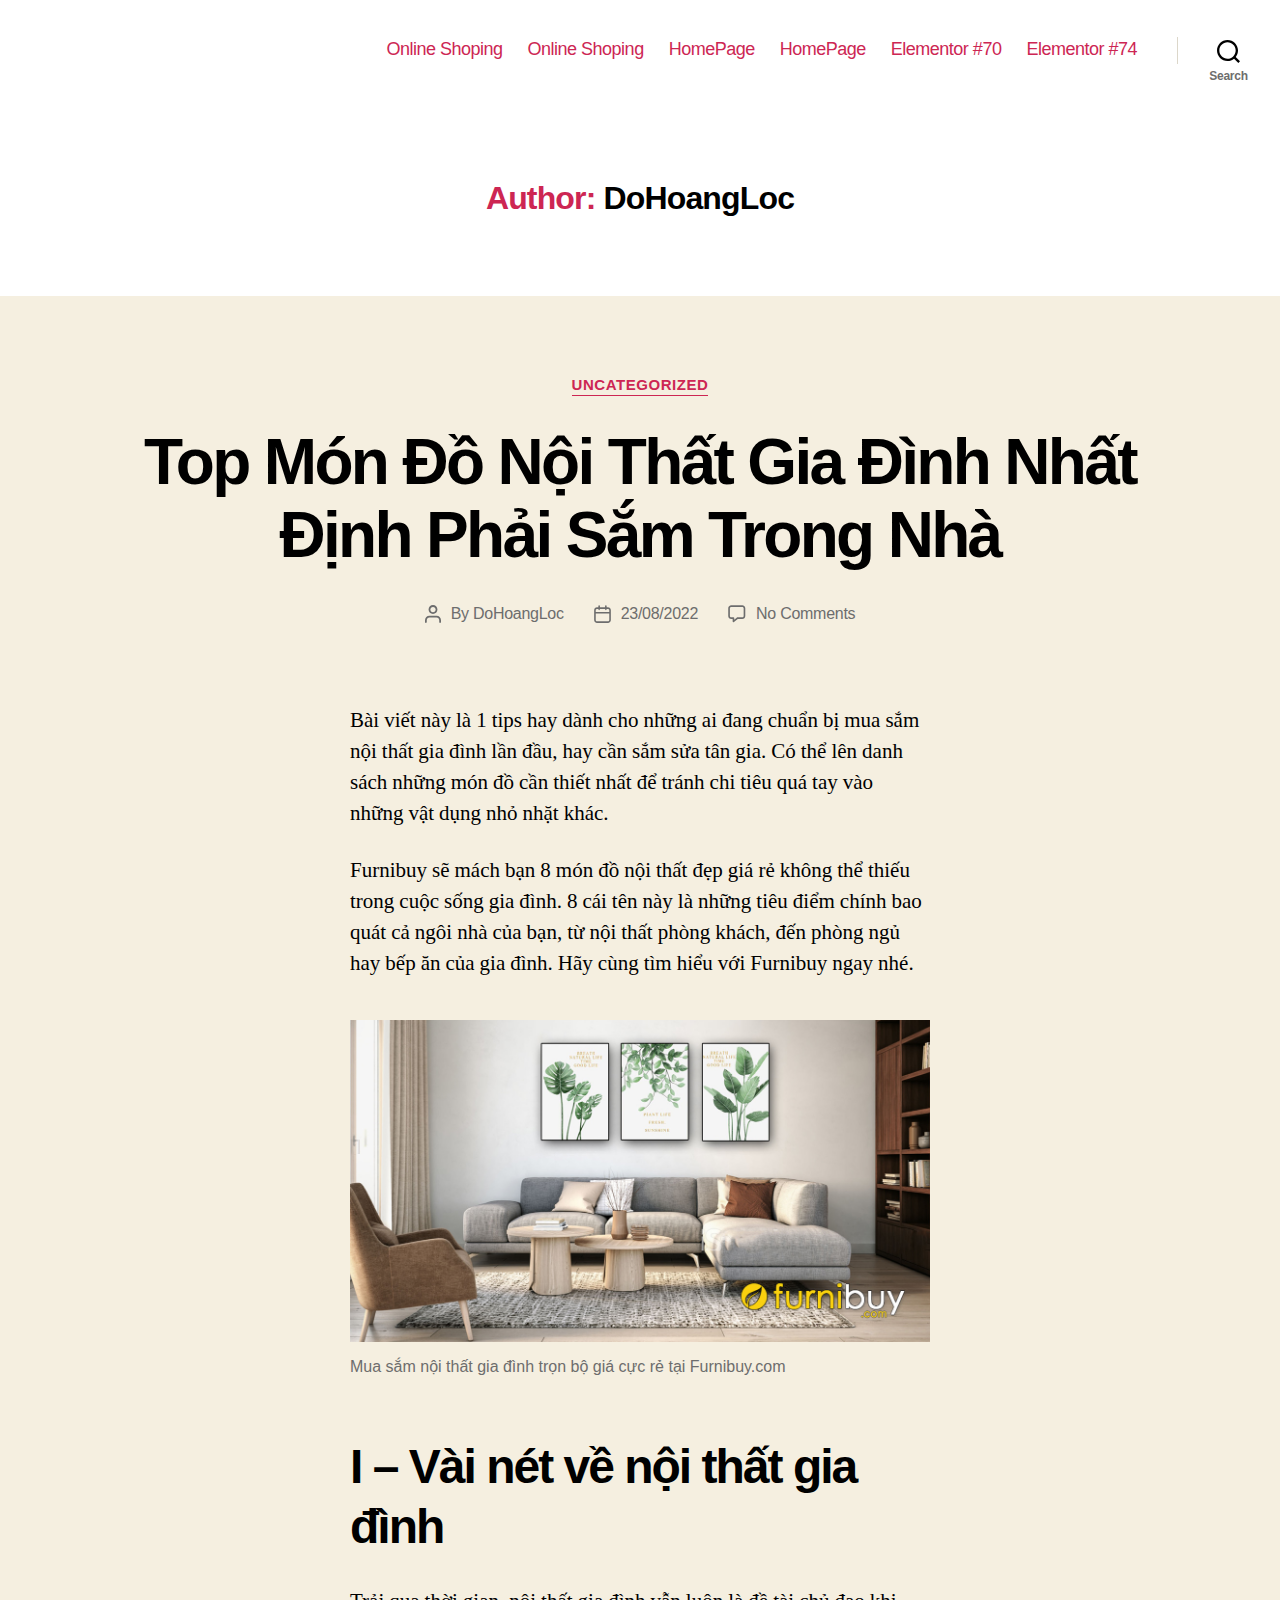
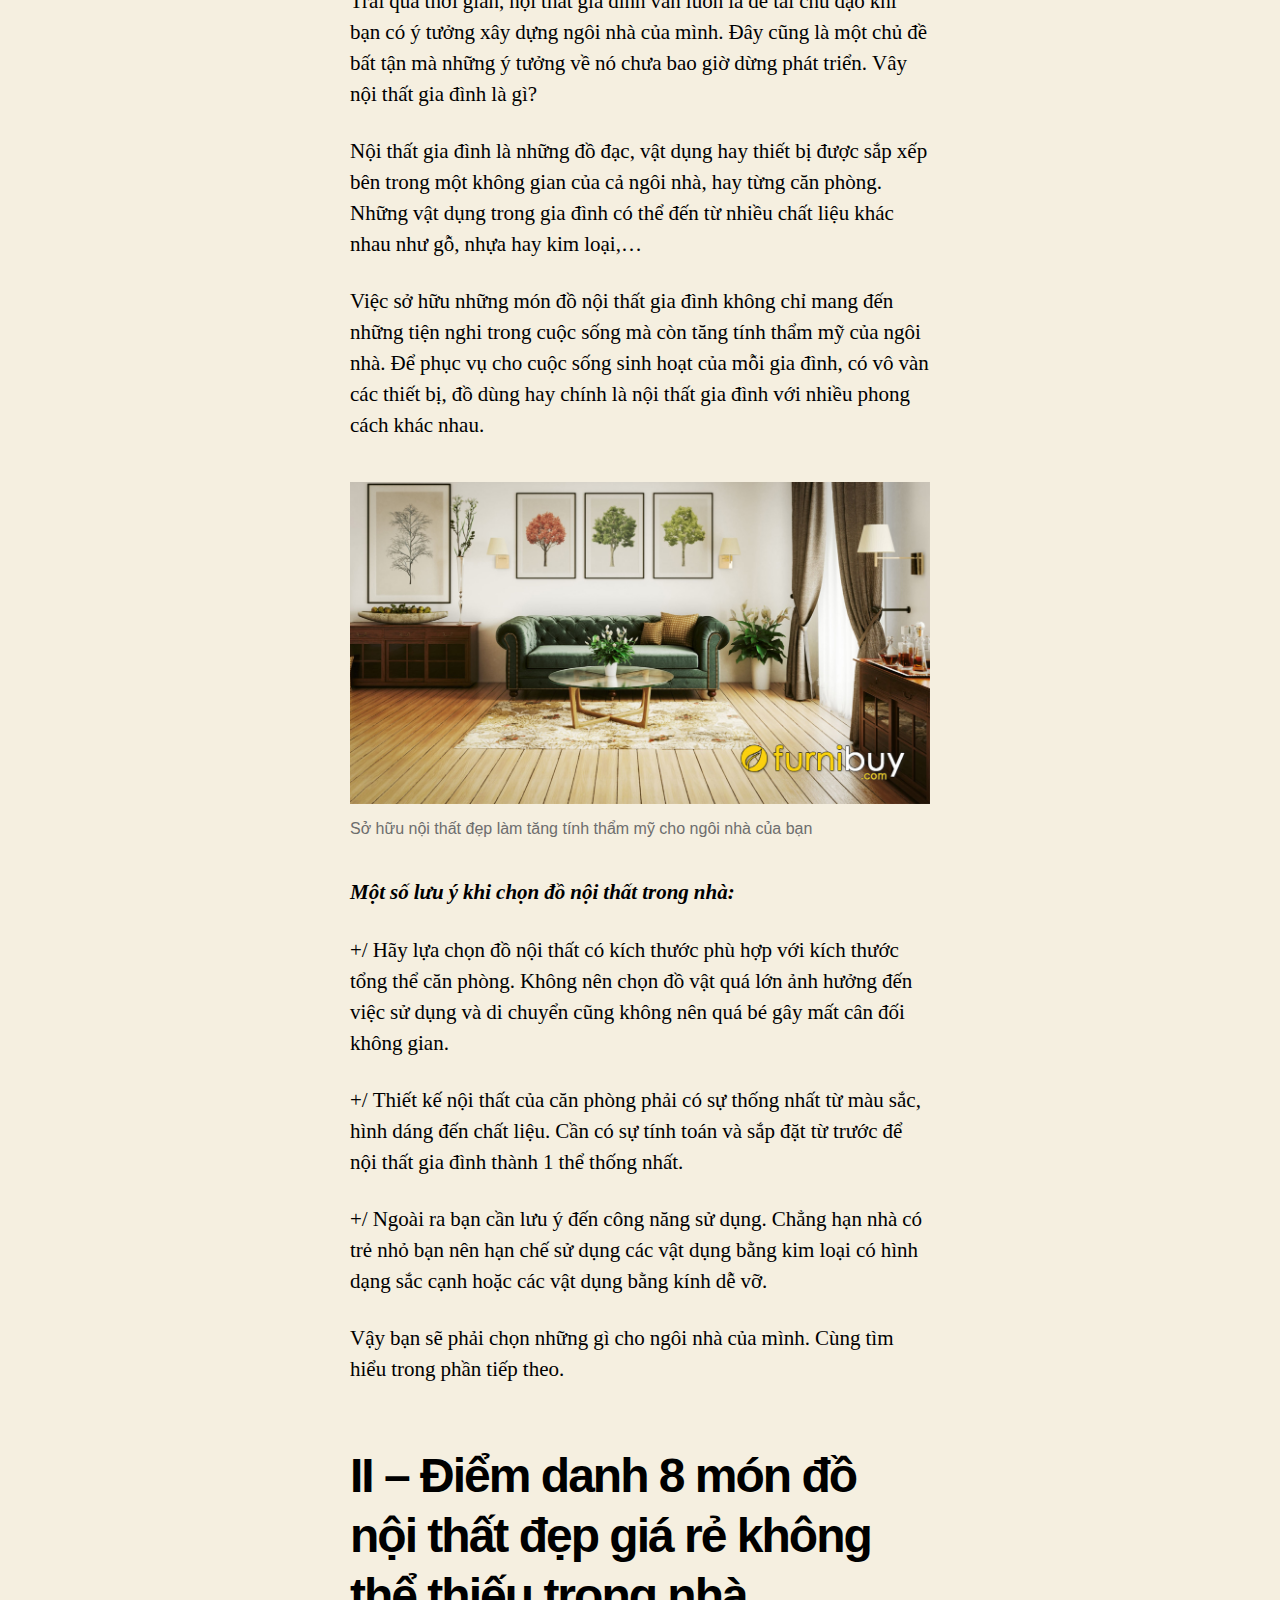
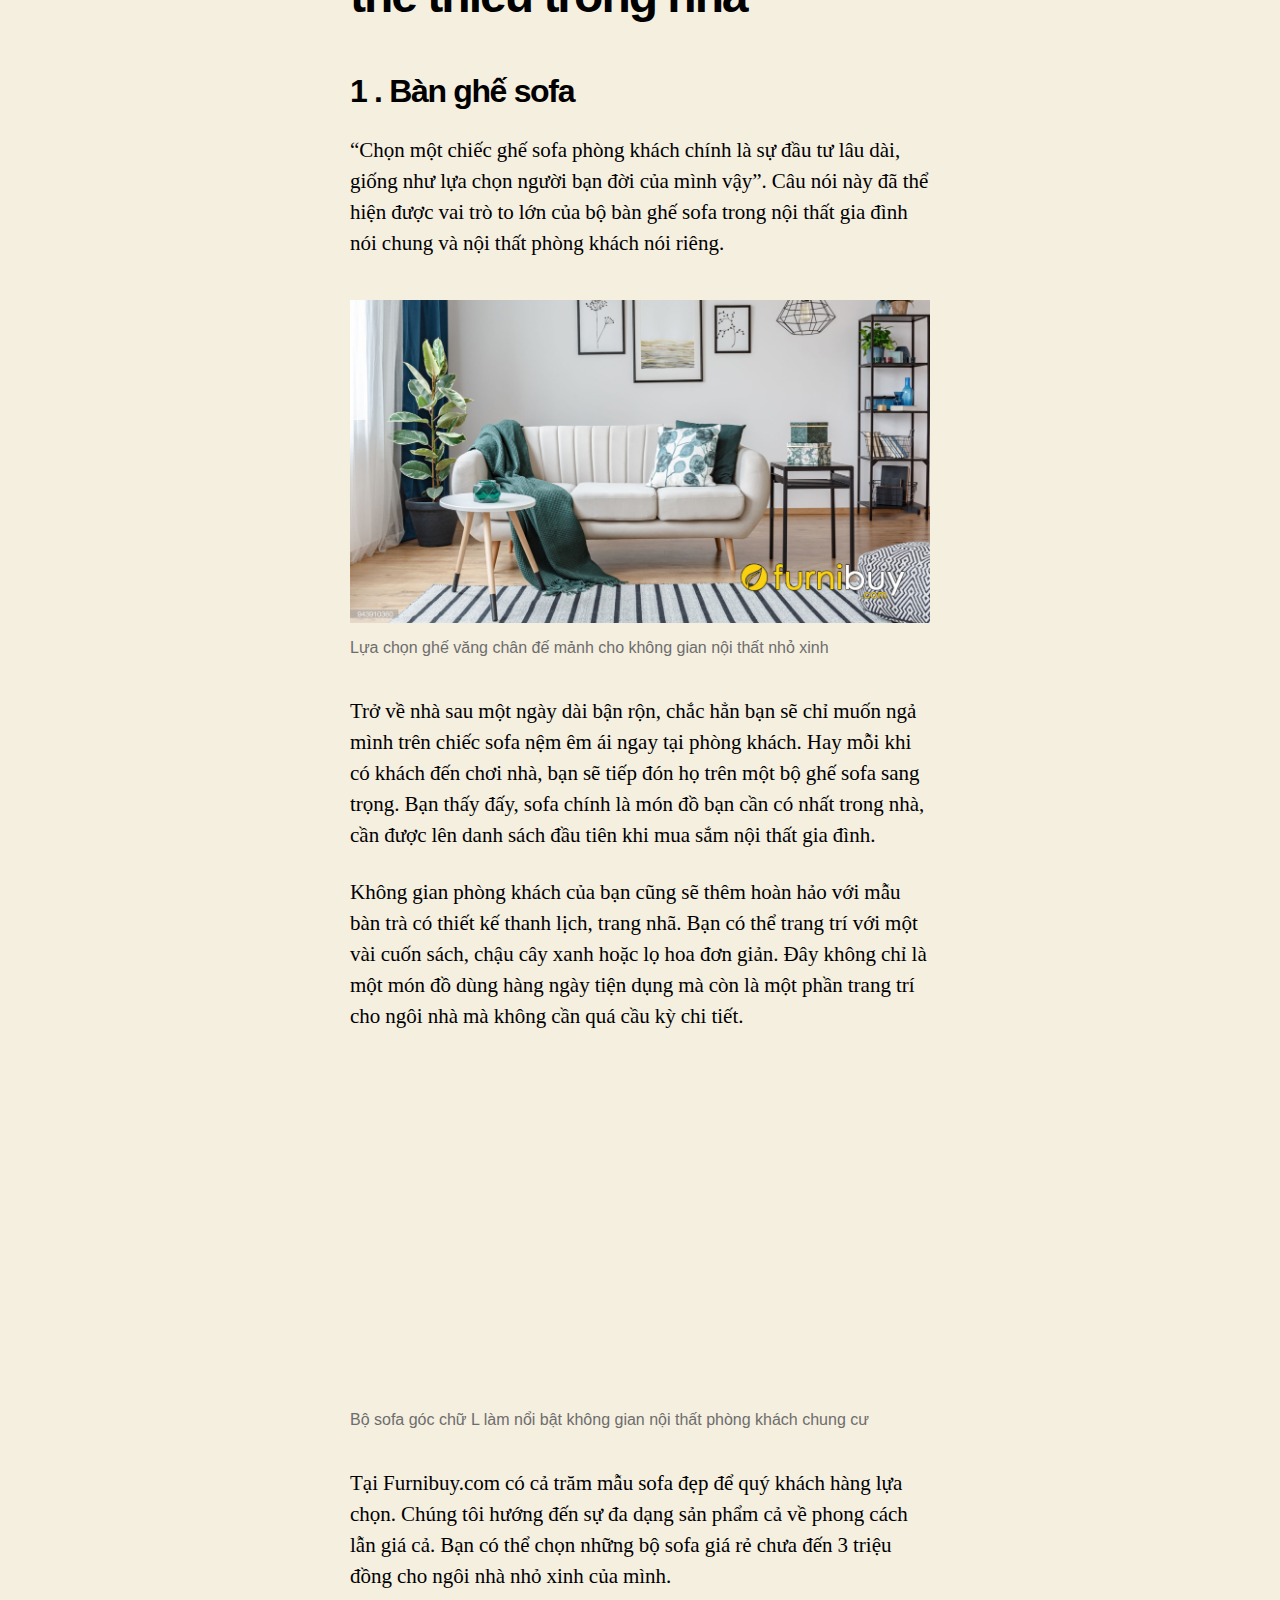
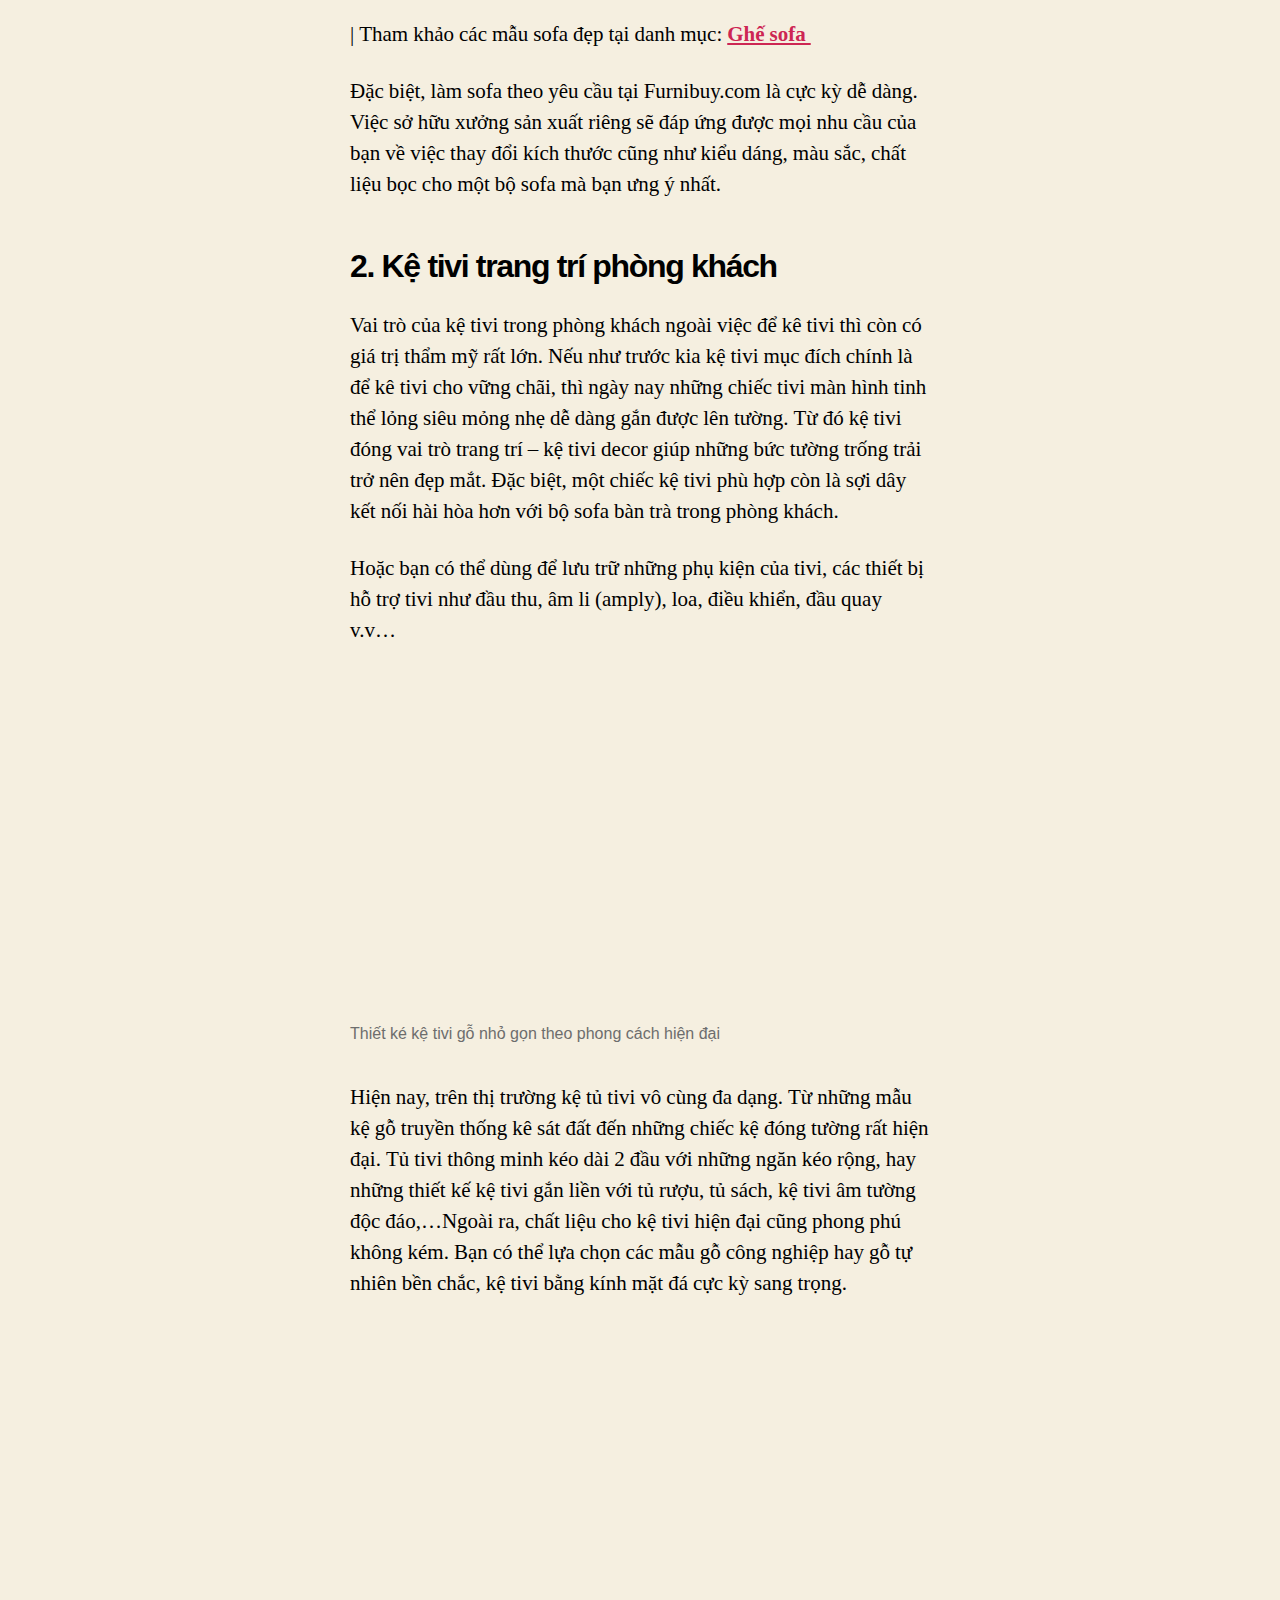
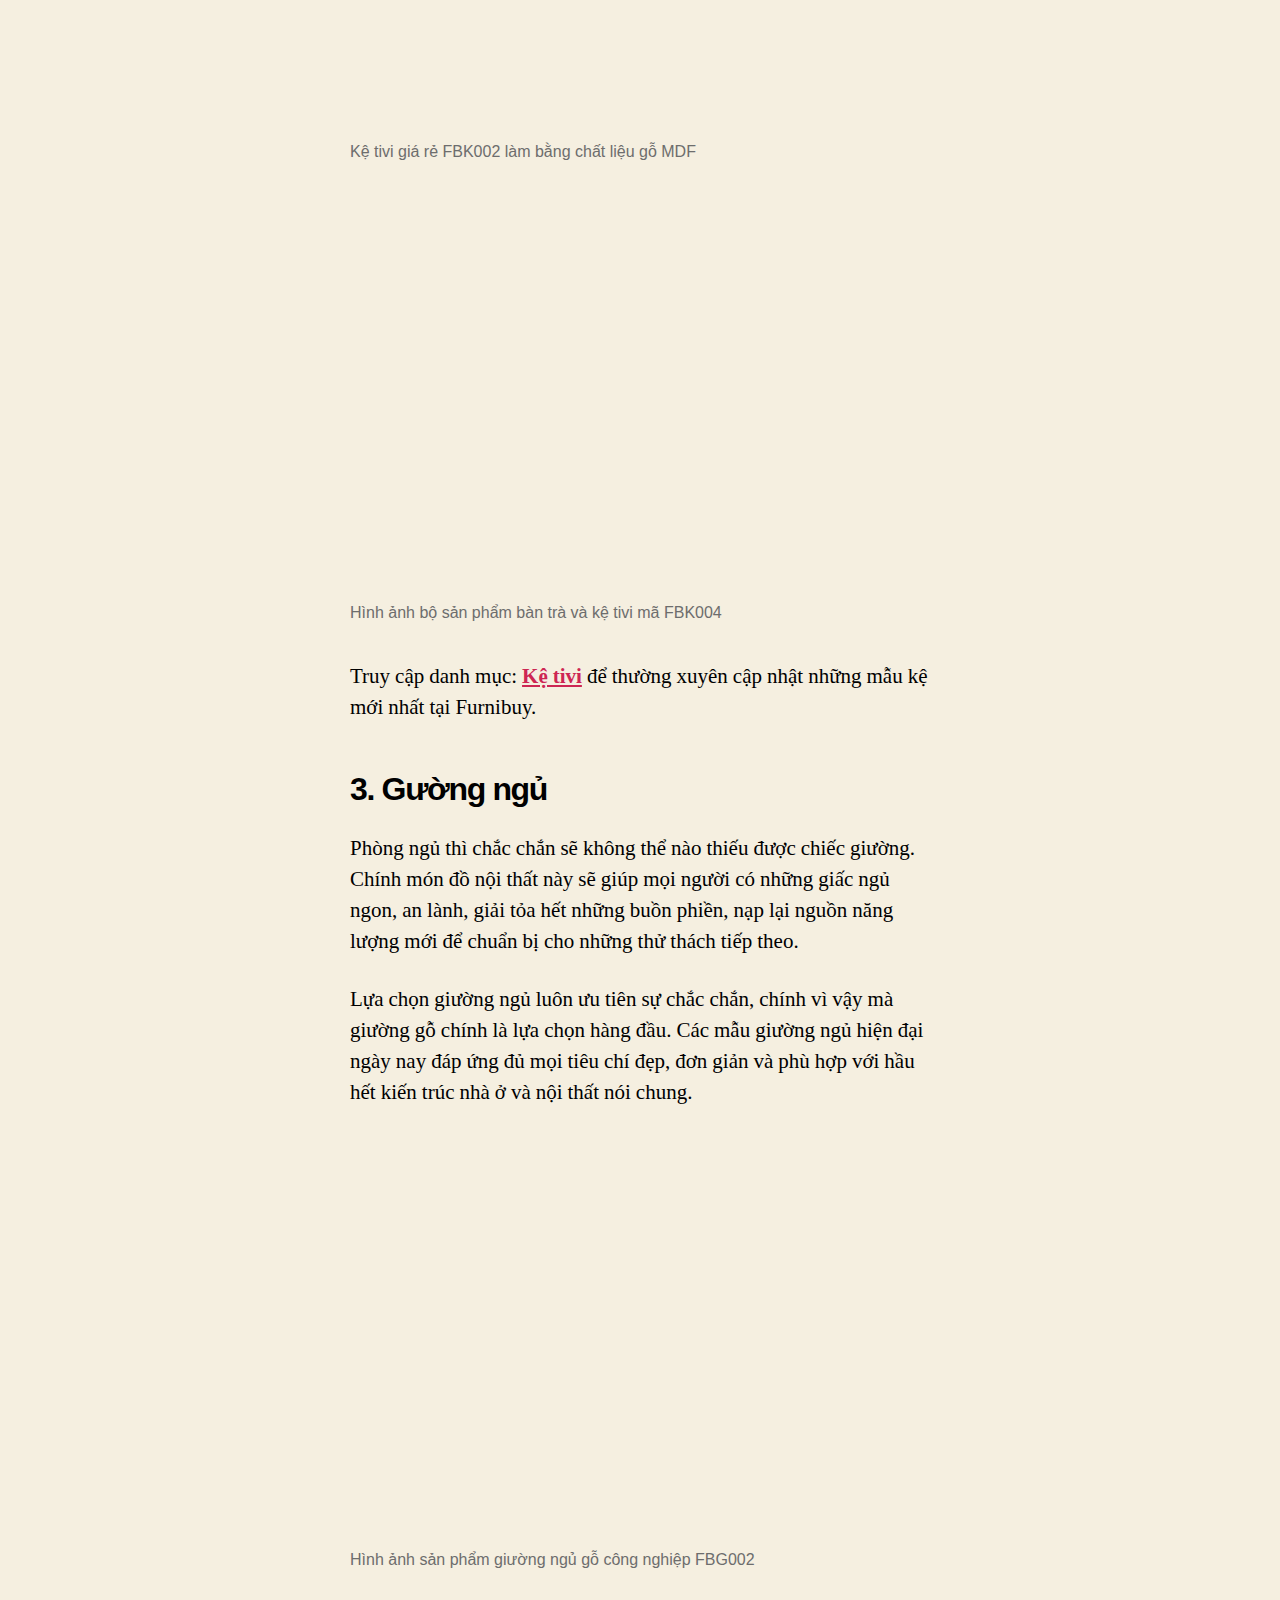
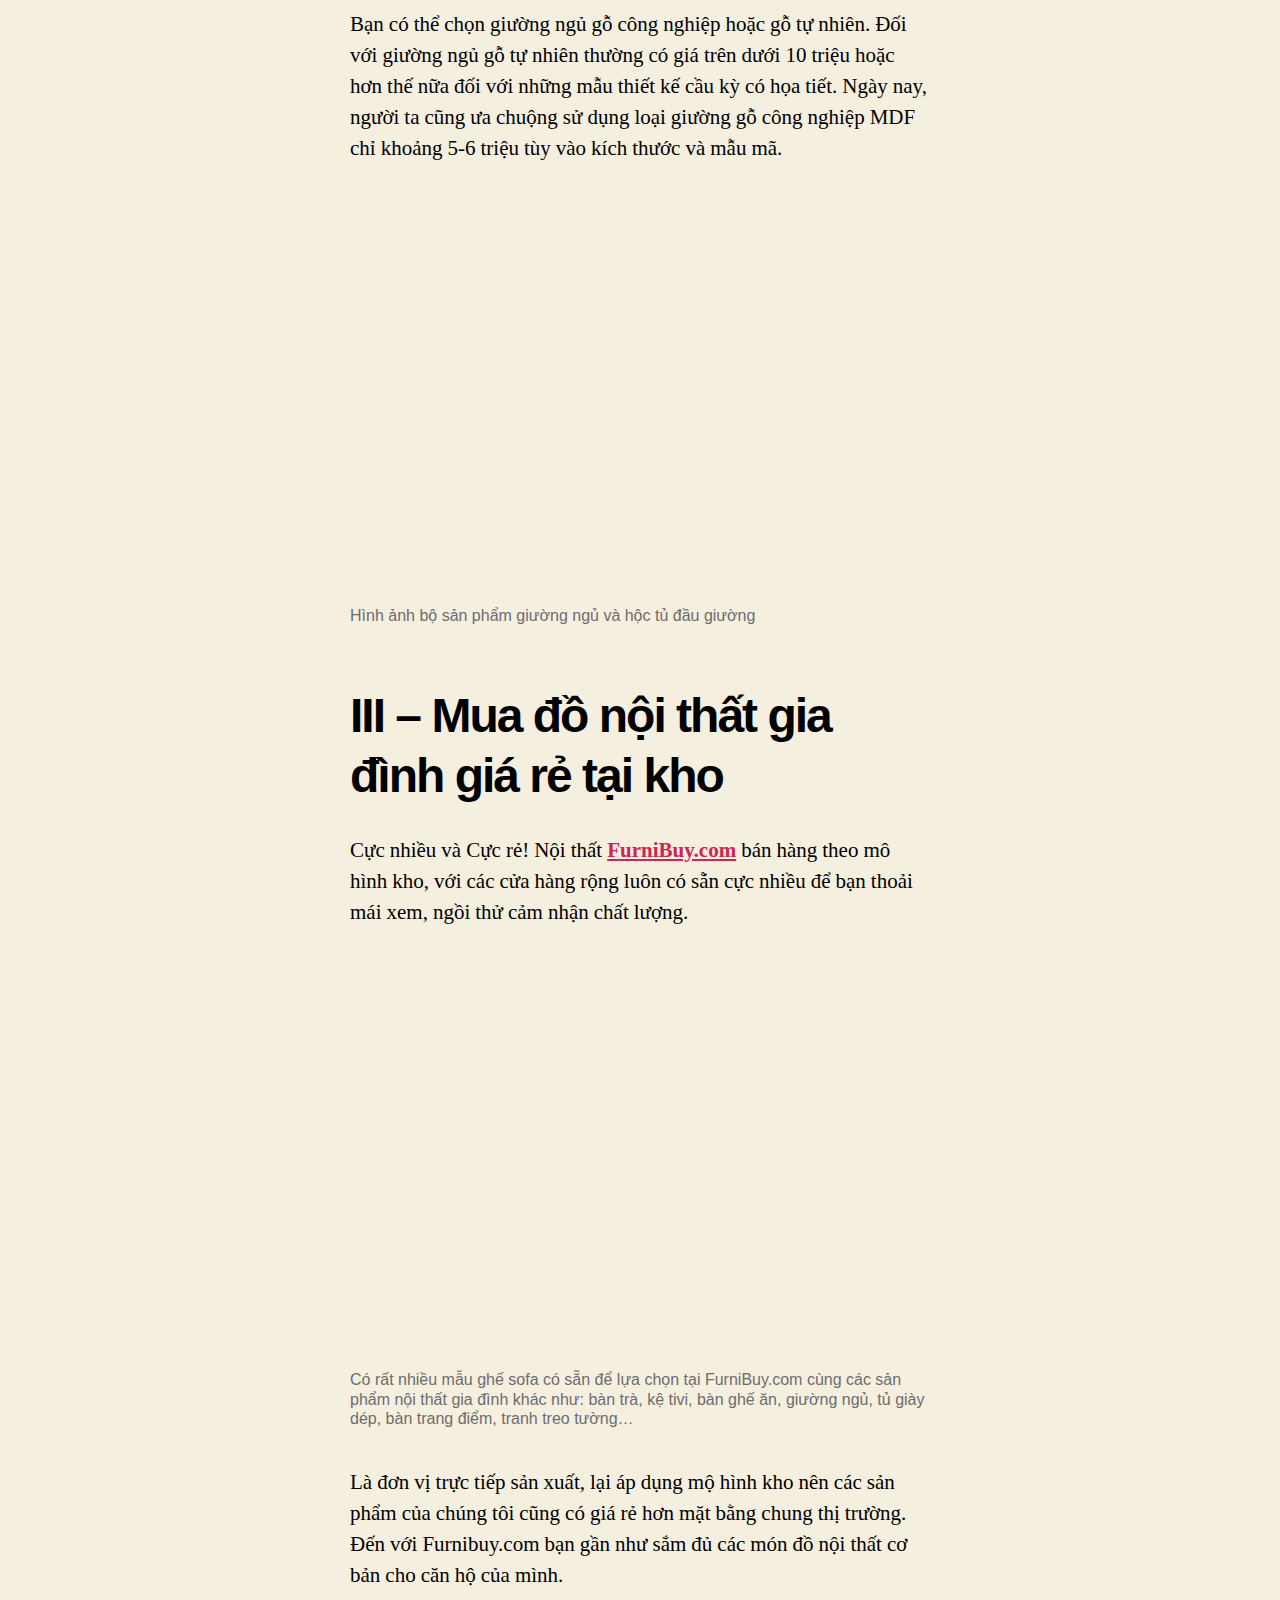
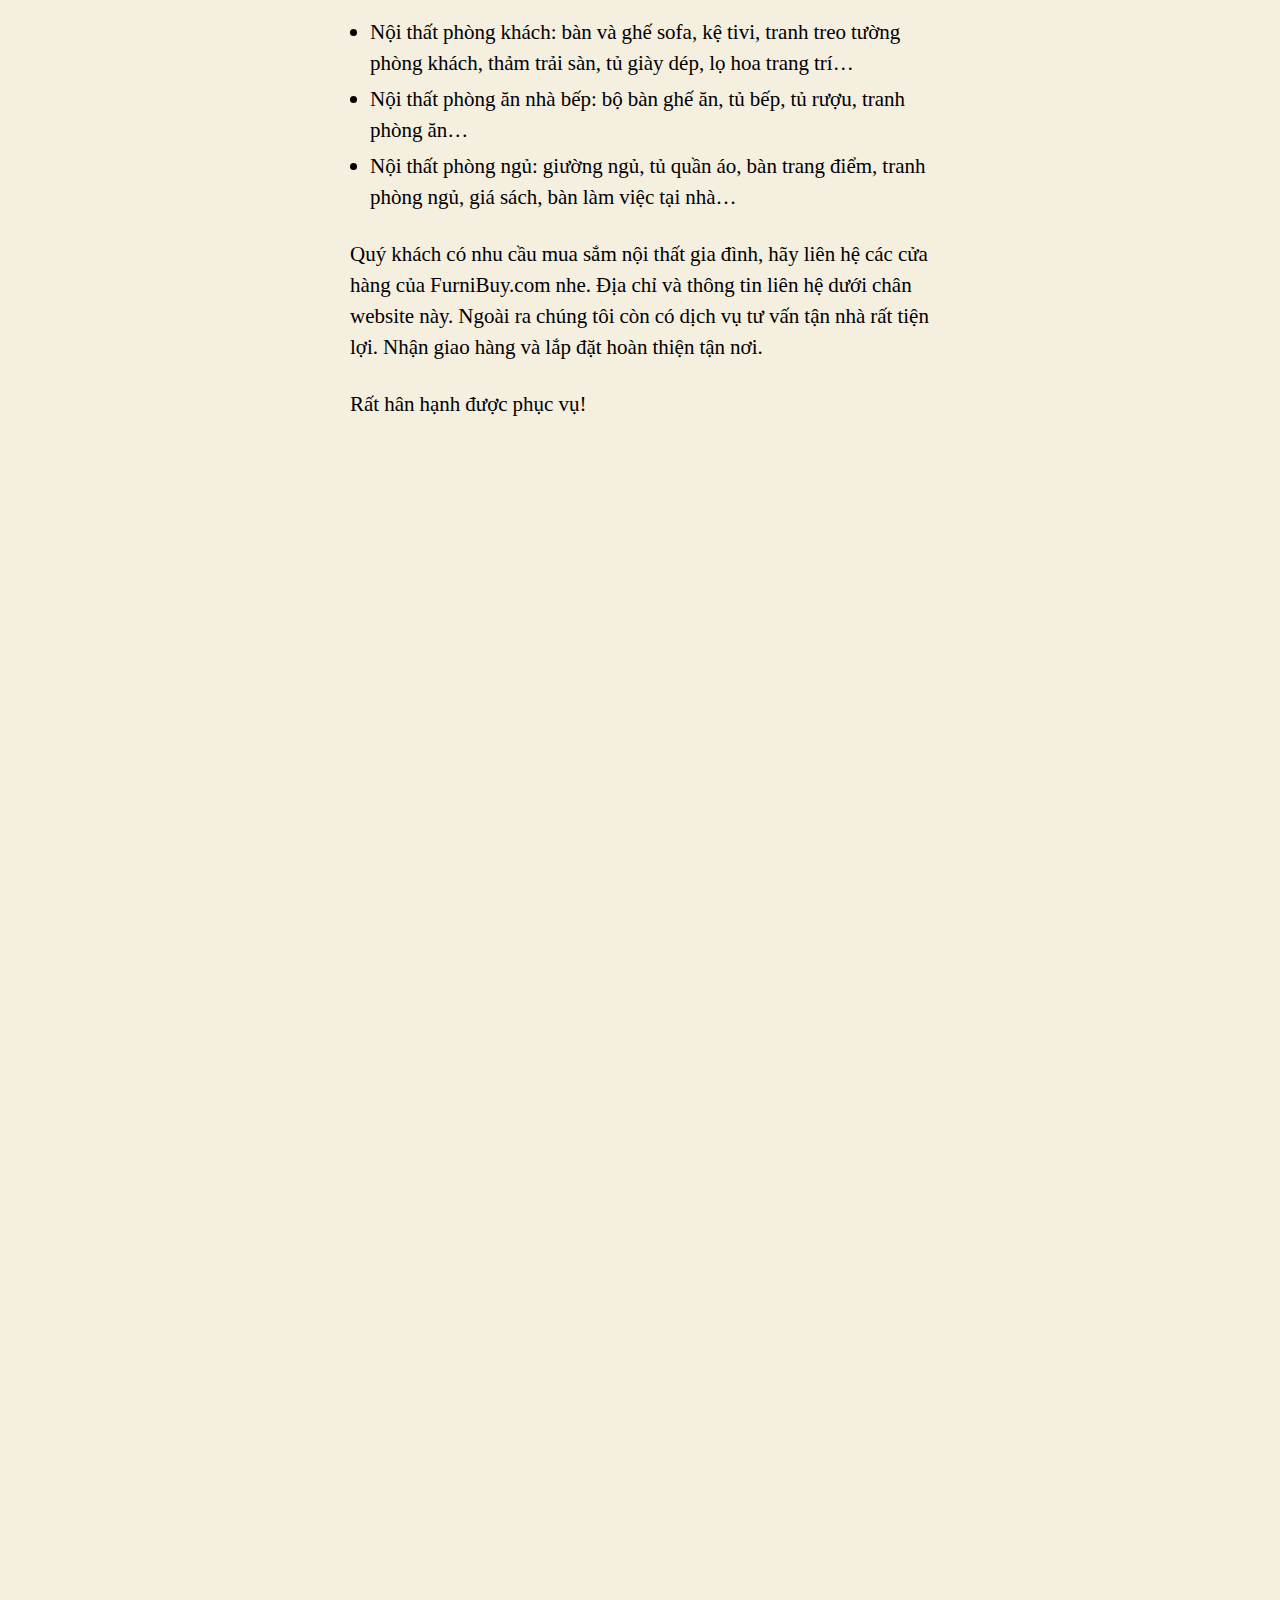
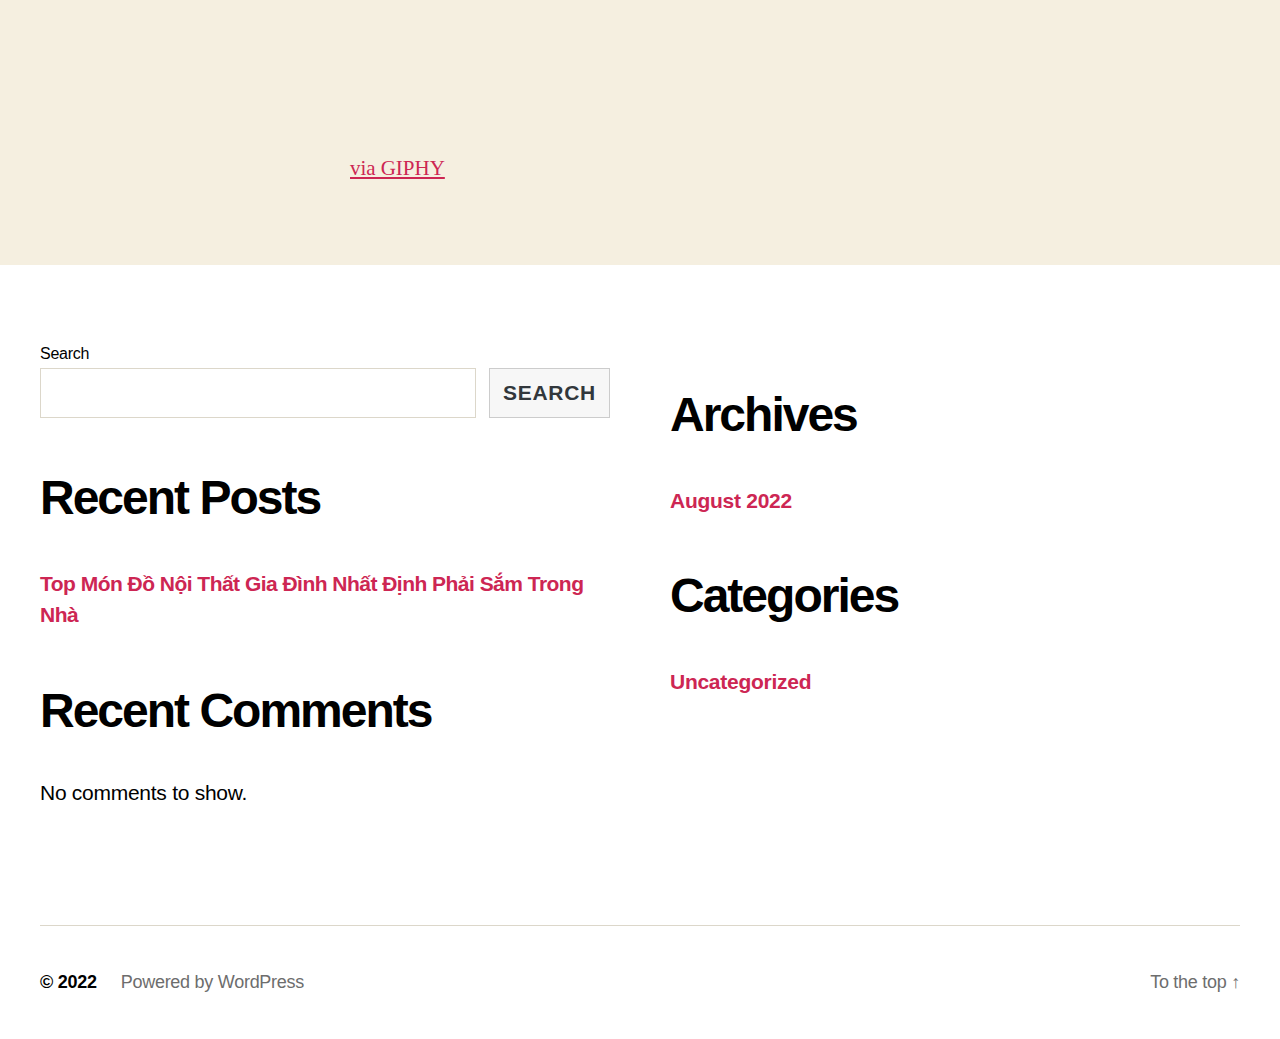
<file: author/dohoangloc/index.html>
<!DOCTYPE html>
<html class="no-js" lang="en-US">

	<head>

		<meta charset="UTF-8">
		<meta name="viewport" content="width=device-width, initial-scale=1.0">

		<link rel="profile" href="https://gmpg.org/xfn/11">

		<title>DoHoangLoc</title>
<meta name="robots" content="max-image-preview:large">
<link rel="dns-prefetch" href="//s.w.org">
<link rel="alternate" type="application/rss+xml" title=" &raquo; Feed" href="https://dohoangloc.github.io/mywordpress/feed/">
<link rel="alternate" type="application/rss+xml" title=" &raquo; Comments Feed" href="https://dohoangloc.github.io/mywordpress/comments/feed/">
<link rel="alternate" type="application/rss+xml" title=" &raquo; Posts by DoHoangLoc Feed" href="https://dohoangloc.github.io/mywordpress/author/dohoangloc/feed/">
<script>
window._wpemojiSettings = {"baseUrl":"https:\/\/s.w.org\/images\/core\/emoji\/14.0.0\/72x72\/","ext":".png","svgUrl":"https:\/\/s.w.org\/images\/core\/emoji\/14.0.0\/svg\/","svgExt":".svg","source":{"concatemoji":"http:\/\/localhost:7000\/myproject\/wordpress\/wp-includes\/js\/wp-emoji-release.min.js?ver=6.0.2"}};
/*! This file is auto-generated */
!function(e,a,t){var n,r,o,i=a.createElement("canvas"),p=i.getContext&&i.getContext("2d");function s(e,t){var a=String.fromCharCode,e=(p.clearRect(0,0,i.width,i.height),p.fillText(a.apply(this,e),0,0),i.toDataURL());return p.clearRect(0,0,i.width,i.height),p.fillText(a.apply(this,t),0,0),e===i.toDataURL()}function c(e){var t=a.createElement("script");t.src=e,t.defer=t.type="text/javascript",a.getElementsByTagName("head")[0].appendChild(t)}for(o=Array("flag","emoji"),t.supports={everything:!0,everythingExceptFlag:!0},r=0;r<o.length;r++)t.supports[o[r]]=function(e){if(!p||!p.fillText)return!1;switch(p.textBaseline="top",p.font="600 32px Arial",e){case"flag":return s([127987,65039,8205,9895,65039],[127987,65039,8203,9895,65039])?!1:!s([55356,56826,55356,56819],[55356,56826,8203,55356,56819])&&!s([55356,57332,56128,56423,56128,56418,56128,56421,56128,56430,56128,56423,56128,56447],[55356,57332,8203,56128,56423,8203,56128,56418,8203,56128,56421,8203,56128,56430,8203,56128,56423,8203,56128,56447]);case"emoji":return!s([129777,127995,8205,129778,127999],[129777,127995,8203,129778,127999])}return!1}(o[r]),t.supports.everything=t.supports.everything&&t.supports[o[r]],"flag"!==o[r]&&(t.supports.everythingExceptFlag=t.supports.everythingExceptFlag&&t.supports[o[r]]);t.supports.everythingExceptFlag=t.supports.everythingExceptFlag&&!t.supports.flag,t.DOMReady=!1,t.readyCallback=function(){t.DOMReady=!0},t.supports.everything||(n=function(){t.readyCallback()},a.addEventListener?(a.addEventListener("DOMContentLoaded",n,!1),e.addEventListener("load",n,!1)):(e.attachEvent("onload",n),a.attachEvent("onreadystatechange",function(){"complete"===a.readyState&&t.readyCallback()})),(e=t.source||{}).concatemoji?c(e.concatemoji):e.wpemoji&&e.twemoji&&(c(e.twemoji),c(e.wpemoji)))}(window,document,window._wpemojiSettings);
</script>
<style>img.wp-smiley,
img.emoji {
	display: inline !important;
	border: none !important;
	box-shadow: none !important;
	height: 1em !important;
	width: 1em !important;
	margin: 0 0.07em !important;
	vertical-align: -0.1em !important;
	background: none !important;
	padding: 0 !important;
}</style>
	<link rel="stylesheet" id="wp-block-library-css" href="https://dohoangloc.github.io/mywordpress/wp-includes/css/dist/block-library/style.min.css?ver=6.0.2" media="all">
<style id="global-styles-inline-css">body{--wp--preset--color--black: #000000;--wp--preset--color--cyan-bluish-gray: #abb8c3;--wp--preset--color--white: #ffffff;--wp--preset--color--pale-pink: #f78da7;--wp--preset--color--vivid-red: #cf2e2e;--wp--preset--color--luminous-vivid-orange: #ff6900;--wp--preset--color--luminous-vivid-amber: #fcb900;--wp--preset--color--light-green-cyan: #7bdcb5;--wp--preset--color--vivid-green-cyan: #00d084;--wp--preset--color--pale-cyan-blue: #8ed1fc;--wp--preset--color--vivid-cyan-blue: #0693e3;--wp--preset--color--vivid-purple: #9b51e0;--wp--preset--color--accent: #cd2653;--wp--preset--color--primary: #000000;--wp--preset--color--secondary: #6d6d6d;--wp--preset--color--subtle-background: #dcd7ca;--wp--preset--color--background: #f5efe0;--wp--preset--gradient--vivid-cyan-blue-to-vivid-purple: linear-gradient(135deg,rgba(6,147,227,1) 0%,rgb(155,81,224) 100%);--wp--preset--gradient--light-green-cyan-to-vivid-green-cyan: linear-gradient(135deg,rgb(122,220,180) 0%,rgb(0,208,130) 100%);--wp--preset--gradient--luminous-vivid-amber-to-luminous-vivid-orange: linear-gradient(135deg,rgba(252,185,0,1) 0%,rgba(255,105,0,1) 100%);--wp--preset--gradient--luminous-vivid-orange-to-vivid-red: linear-gradient(135deg,rgba(255,105,0,1) 0%,rgb(207,46,46) 100%);--wp--preset--gradient--very-light-gray-to-cyan-bluish-gray: linear-gradient(135deg,rgb(238,238,238) 0%,rgb(169,184,195) 100%);--wp--preset--gradient--cool-to-warm-spectrum: linear-gradient(135deg,rgb(74,234,220) 0%,rgb(151,120,209) 20%,rgb(207,42,186) 40%,rgb(238,44,130) 60%,rgb(251,105,98) 80%,rgb(254,248,76) 100%);--wp--preset--gradient--blush-light-purple: linear-gradient(135deg,rgb(255,206,236) 0%,rgb(152,150,240) 100%);--wp--preset--gradient--blush-bordeaux: linear-gradient(135deg,rgb(254,205,165) 0%,rgb(254,45,45) 50%,rgb(107,0,62) 100%);--wp--preset--gradient--luminous-dusk: linear-gradient(135deg,rgb(255,203,112) 0%,rgb(199,81,192) 50%,rgb(65,88,208) 100%);--wp--preset--gradient--pale-ocean: linear-gradient(135deg,rgb(255,245,203) 0%,rgb(182,227,212) 50%,rgb(51,167,181) 100%);--wp--preset--gradient--electric-grass: linear-gradient(135deg,rgb(202,248,128) 0%,rgb(113,206,126) 100%);--wp--preset--gradient--midnight: linear-gradient(135deg,rgb(2,3,129) 0%,rgb(40,116,252) 100%);--wp--preset--duotone--dark-grayscale: url('#wp-duotone-dark-grayscale');--wp--preset--duotone--grayscale: url('#wp-duotone-grayscale');--wp--preset--duotone--purple-yellow: url('#wp-duotone-purple-yellow');--wp--preset--duotone--blue-red: url('#wp-duotone-blue-red');--wp--preset--duotone--midnight: url('#wp-duotone-midnight');--wp--preset--duotone--magenta-yellow: url('#wp-duotone-magenta-yellow');--wp--preset--duotone--purple-green: url('#wp-duotone-purple-green');--wp--preset--duotone--blue-orange: url('#wp-duotone-blue-orange');--wp--preset--font-size--small: 18px;--wp--preset--font-size--medium: 20px;--wp--preset--font-size--large: 26.25px;--wp--preset--font-size--x-large: 42px;--wp--preset--font-size--normal: 21px;--wp--preset--font-size--larger: 32px;}.has-black-color{color: var(--wp--preset--color--black) !important;}.has-cyan-bluish-gray-color{color: var(--wp--preset--color--cyan-bluish-gray) !important;}.has-white-color{color: var(--wp--preset--color--white) !important;}.has-pale-pink-color{color: var(--wp--preset--color--pale-pink) !important;}.has-vivid-red-color{color: var(--wp--preset--color--vivid-red) !important;}.has-luminous-vivid-orange-color{color: var(--wp--preset--color--luminous-vivid-orange) !important;}.has-luminous-vivid-amber-color{color: var(--wp--preset--color--luminous-vivid-amber) !important;}.has-light-green-cyan-color{color: var(--wp--preset--color--light-green-cyan) !important;}.has-vivid-green-cyan-color{color: var(--wp--preset--color--vivid-green-cyan) !important;}.has-pale-cyan-blue-color{color: var(--wp--preset--color--pale-cyan-blue) !important;}.has-vivid-cyan-blue-color{color: var(--wp--preset--color--vivid-cyan-blue) !important;}.has-vivid-purple-color{color: var(--wp--preset--color--vivid-purple) !important;}.has-black-background-color{background-color: var(--wp--preset--color--black) !important;}.has-cyan-bluish-gray-background-color{background-color: var(--wp--preset--color--cyan-bluish-gray) !important;}.has-white-background-color{background-color: var(--wp--preset--color--white) !important;}.has-pale-pink-background-color{background-color: var(--wp--preset--color--pale-pink) !important;}.has-vivid-red-background-color{background-color: var(--wp--preset--color--vivid-red) !important;}.has-luminous-vivid-orange-background-color{background-color: var(--wp--preset--color--luminous-vivid-orange) !important;}.has-luminous-vivid-amber-background-color{background-color: var(--wp--preset--color--luminous-vivid-amber) !important;}.has-light-green-cyan-background-color{background-color: var(--wp--preset--color--light-green-cyan) !important;}.has-vivid-green-cyan-background-color{background-color: var(--wp--preset--color--vivid-green-cyan) !important;}.has-pale-cyan-blue-background-color{background-color: var(--wp--preset--color--pale-cyan-blue) !important;}.has-vivid-cyan-blue-background-color{background-color: var(--wp--preset--color--vivid-cyan-blue) !important;}.has-vivid-purple-background-color{background-color: var(--wp--preset--color--vivid-purple) !important;}.has-black-border-color{border-color: var(--wp--preset--color--black) !important;}.has-cyan-bluish-gray-border-color{border-color: var(--wp--preset--color--cyan-bluish-gray) !important;}.has-white-border-color{border-color: var(--wp--preset--color--white) !important;}.has-pale-pink-border-color{border-color: var(--wp--preset--color--pale-pink) !important;}.has-vivid-red-border-color{border-color: var(--wp--preset--color--vivid-red) !important;}.has-luminous-vivid-orange-border-color{border-color: var(--wp--preset--color--luminous-vivid-orange) !important;}.has-luminous-vivid-amber-border-color{border-color: var(--wp--preset--color--luminous-vivid-amber) !important;}.has-light-green-cyan-border-color{border-color: var(--wp--preset--color--light-green-cyan) !important;}.has-vivid-green-cyan-border-color{border-color: var(--wp--preset--color--vivid-green-cyan) !important;}.has-pale-cyan-blue-border-color{border-color: var(--wp--preset--color--pale-cyan-blue) !important;}.has-vivid-cyan-blue-border-color{border-color: var(--wp--preset--color--vivid-cyan-blue) !important;}.has-vivid-purple-border-color{border-color: var(--wp--preset--color--vivid-purple) !important;}.has-vivid-cyan-blue-to-vivid-purple-gradient-background{background: var(--wp--preset--gradient--vivid-cyan-blue-to-vivid-purple) !important;}.has-light-green-cyan-to-vivid-green-cyan-gradient-background{background: var(--wp--preset--gradient--light-green-cyan-to-vivid-green-cyan) !important;}.has-luminous-vivid-amber-to-luminous-vivid-orange-gradient-background{background: var(--wp--preset--gradient--luminous-vivid-amber-to-luminous-vivid-orange) !important;}.has-luminous-vivid-orange-to-vivid-red-gradient-background{background: var(--wp--preset--gradient--luminous-vivid-orange-to-vivid-red) !important;}.has-very-light-gray-to-cyan-bluish-gray-gradient-background{background: var(--wp--preset--gradient--very-light-gray-to-cyan-bluish-gray) !important;}.has-cool-to-warm-spectrum-gradient-background{background: var(--wp--preset--gradient--cool-to-warm-spectrum) !important;}.has-blush-light-purple-gradient-background{background: var(--wp--preset--gradient--blush-light-purple) !important;}.has-blush-bordeaux-gradient-background{background: var(--wp--preset--gradient--blush-bordeaux) !important;}.has-luminous-dusk-gradient-background{background: var(--wp--preset--gradient--luminous-dusk) !important;}.has-pale-ocean-gradient-background{background: var(--wp--preset--gradient--pale-ocean) !important;}.has-electric-grass-gradient-background{background: var(--wp--preset--gradient--electric-grass) !important;}.has-midnight-gradient-background{background: var(--wp--preset--gradient--midnight) !important;}.has-small-font-size{font-size: var(--wp--preset--font-size--small) !important;}.has-medium-font-size{font-size: var(--wp--preset--font-size--medium) !important;}.has-large-font-size{font-size: var(--wp--preset--font-size--large) !important;}.has-x-large-font-size{font-size: var(--wp--preset--font-size--x-large) !important;}</style>
<link rel="stylesheet" id="twentytwenty-style-css" href="https://dohoangloc.github.io/mywordpress/wp-content/themes/twentytwenty/style.css?ver=2.0" media="all">
<style id="twentytwenty-style-inline-css">.color-accent,.color-accent-hover:hover,.color-accent-hover:focus,:root .has-accent-color,.has-drop-cap:not(:focus):first-letter,.wp-block-button.is-style-outline,a { color: #cd2653; }blockquote,.border-color-accent,.border-color-accent-hover:hover,.border-color-accent-hover:focus { border-color: #cd2653; }button,.button,.faux-button,.wp-block-button__link,.wp-block-file .wp-block-file__button,input[type="button"],input[type="reset"],input[type="submit"],.bg-accent,.bg-accent-hover:hover,.bg-accent-hover:focus,:root .has-accent-background-color,.comment-reply-link { background-color: #cd2653; }.fill-children-accent,.fill-children-accent * { fill: #cd2653; }body,.entry-title a,:root .has-primary-color { color: #000000; }:root .has-primary-background-color { background-color: #000000; }cite,figcaption,.wp-caption-text,.post-meta,.entry-content .wp-block-archives li,.entry-content .wp-block-categories li,.entry-content .wp-block-latest-posts li,.wp-block-latest-comments__comment-date,.wp-block-latest-posts__post-date,.wp-block-embed figcaption,.wp-block-image figcaption,.wp-block-pullquote cite,.comment-metadata,.comment-respond .comment-notes,.comment-respond .logged-in-as,.pagination .dots,.entry-content hr:not(.has-background),hr.styled-separator,:root .has-secondary-color { color: #6d6d6d; }:root .has-secondary-background-color { background-color: #6d6d6d; }pre,fieldset,input,textarea,table,table *,hr { border-color: #dcd7ca; }caption,code,code,kbd,samp,.wp-block-table.is-style-stripes tbody tr:nth-child(odd),:root .has-subtle-background-background-color { background-color: #dcd7ca; }.wp-block-table.is-style-stripes { border-bottom-color: #dcd7ca; }.wp-block-latest-posts.is-grid li { border-top-color: #dcd7ca; }:root .has-subtle-background-color { color: #dcd7ca; }body:not(.overlay-header) .primary-menu > li > a,body:not(.overlay-header) .primary-menu > li > .icon,.modal-menu a,.footer-menu a, .footer-widgets a,#site-footer .wp-block-button.is-style-outline,.wp-block-pullquote:before,.singular:not(.overlay-header) .entry-header a,.archive-header a,.header-footer-group .color-accent,.header-footer-group .color-accent-hover:hover { color: #cd2653; }.social-icons a,#site-footer button:not(.toggle),#site-footer .button,#site-footer .faux-button,#site-footer .wp-block-button__link,#site-footer .wp-block-file__button,#site-footer input[type="button"],#site-footer input[type="reset"],#site-footer input[type="submit"] { background-color: #cd2653; }.header-footer-group,body:not(.overlay-header) #site-header .toggle,.menu-modal .toggle { color: #000000; }body:not(.overlay-header) .primary-menu ul { background-color: #000000; }body:not(.overlay-header) .primary-menu > li > ul:after { border-bottom-color: #000000; }body:not(.overlay-header) .primary-menu ul ul:after { border-left-color: #000000; }.site-description,body:not(.overlay-header) .toggle-inner .toggle-text,.widget .post-date,.widget .rss-date,.widget_archive li,.widget_categories li,.widget cite,.widget_pages li,.widget_meta li,.widget_nav_menu li,.powered-by-wordpress,.to-the-top,.singular .entry-header .post-meta,.singular:not(.overlay-header) .entry-header .post-meta a { color: #6d6d6d; }.header-footer-group pre,.header-footer-group fieldset,.header-footer-group input,.header-footer-group textarea,.header-footer-group table,.header-footer-group table *,.footer-nav-widgets-wrapper,#site-footer,.menu-modal nav *,.footer-widgets-outer-wrapper,.footer-top { border-color: #dcd7ca; }.header-footer-group table caption,body:not(.overlay-header) .header-inner .toggle-wrapper::before { background-color: #dcd7ca; }</style>
<link rel="stylesheet" id="twentytwenty-print-style-css" href="https://dohoangloc.github.io/mywordpress/wp-content/themes/twentytwenty/print.css?ver=2.0" media="print">
<script src="https://dohoangloc.github.io/mywordpress/wp-content/themes/twentytwenty/assets/js/index.js?ver=2.0" id="twentytwenty-js-js" async></script>
<link rel="https://api.w.org/" href="https://dohoangloc.github.io/mywordpress/wp-json/">
<link rel="alternate" type="application/json" href="https://dohoangloc.github.io/mywordpress/wp-json/wp/v2/users/1">
<link rel="EditURI" type="application/rsd+xml" title="RSD" href="https://dohoangloc.github.io/mywordpress/xmlrpc.php?rsd">
<link rel="wlwmanifest" type="application/wlwmanifest+xml" href="https://dohoangloc.github.io/mywordpress/wp-includes/wlwmanifest.xml"> 
<meta name="generator" content="WordPress 6.0.2">
	<script>document.documentElement.className = document.documentElement.className.replace( 'no-js', 'js' );</script>
	
	</head>

	<body class="archive author author-dohoangloc author-1 wp-embed-responsive enable-search-modal has-no-pagination showing-comments show-avatars footer-top-visible elementor-default elementor-kit-69">

		<a class="skip-link screen-reader-text" href="#site-content">Skip to the content</a><svg xmlns="http://www.w3.org/2000/svg" viewbox="0 0 0 0" width="0" height="0" focusable="false" role="none" style="visibility: hidden; position: absolute; left: -9999px; overflow: hidden;"><defs><filter id="wp-duotone-dark-grayscale"><fecolormatrix color-interpolation-filters="sRGB" type="matrix" values=" .299 .587 .114 0 0 .299 .587 .114 0 0 .299 .587 .114 0 0 .299 .587 .114 0 0 "></fecolormatrix><fecomponenttransfer color-interpolation-filters="sRGB"><fefuncr type="table" tablevalues="0 0.49803921568627"></fefuncr><fefuncg type="table" tablevalues="0 0.49803921568627"></fefuncg><fefuncb type="table" tablevalues="0 0.49803921568627"></fefuncb><fefunca type="table" tablevalues="1 1"></fefunca></fecomponenttransfer><fecomposite in2="SourceGraphic" operator="in"></fecomposite></filter></defs></svg><svg xmlns="http://www.w3.org/2000/svg" viewbox="0 0 0 0" width="0" height="0" focusable="false" role="none" style="visibility: hidden; position: absolute; left: -9999px; overflow: hidden;"><defs><filter id="wp-duotone-grayscale"><fecolormatrix color-interpolation-filters="sRGB" type="matrix" values=" .299 .587 .114 0 0 .299 .587 .114 0 0 .299 .587 .114 0 0 .299 .587 .114 0 0 "></fecolormatrix><fecomponenttransfer color-interpolation-filters="sRGB"><fefuncr type="table" tablevalues="0 1"></fefuncr><fefuncg type="table" tablevalues="0 1"></fefuncg><fefuncb type="table" tablevalues="0 1"></fefuncb><fefunca type="table" tablevalues="1 1"></fefunca></fecomponenttransfer><fecomposite in2="SourceGraphic" operator="in"></fecomposite></filter></defs></svg><svg xmlns="http://www.w3.org/2000/svg" viewbox="0 0 0 0" width="0" height="0" focusable="false" role="none" style="visibility: hidden; position: absolute; left: -9999px; overflow: hidden;"><defs><filter id="wp-duotone-purple-yellow"><fecolormatrix color-interpolation-filters="sRGB" type="matrix" values=" .299 .587 .114 0 0 .299 .587 .114 0 0 .299 .587 .114 0 0 .299 .587 .114 0 0 "></fecolormatrix><fecomponenttransfer color-interpolation-filters="sRGB"><fefuncr type="table" tablevalues="0.54901960784314 0.98823529411765"></fefuncr><fefuncg type="table" tablevalues="0 1"></fefuncg><fefuncb type="table" tablevalues="0.71764705882353 0.25490196078431"></fefuncb><fefunca type="table" tablevalues="1 1"></fefunca></fecomponenttransfer><fecomposite in2="SourceGraphic" operator="in"></fecomposite></filter></defs></svg><svg xmlns="http://www.w3.org/2000/svg" viewbox="0 0 0 0" width="0" height="0" focusable="false" role="none" style="visibility: hidden; position: absolute; left: -9999px; overflow: hidden;"><defs><filter id="wp-duotone-blue-red"><fecolormatrix color-interpolation-filters="sRGB" type="matrix" values=" .299 .587 .114 0 0 .299 .587 .114 0 0 .299 .587 .114 0 0 .299 .587 .114 0 0 "></fecolormatrix><fecomponenttransfer color-interpolation-filters="sRGB"><fefuncr type="table" tablevalues="0 1"></fefuncr><fefuncg type="table" tablevalues="0 0.27843137254902"></fefuncg><fefuncb type="table" tablevalues="0.5921568627451 0.27843137254902"></fefuncb><fefunca type="table" tablevalues="1 1"></fefunca></fecomponenttransfer><fecomposite in2="SourceGraphic" operator="in"></fecomposite></filter></defs></svg><svg xmlns="http://www.w3.org/2000/svg" viewbox="0 0 0 0" width="0" height="0" focusable="false" role="none" style="visibility: hidden; position: absolute; left: -9999px; overflow: hidden;"><defs><filter id="wp-duotone-midnight"><fecolormatrix color-interpolation-filters="sRGB" type="matrix" values=" .299 .587 .114 0 0 .299 .587 .114 0 0 .299 .587 .114 0 0 .299 .587 .114 0 0 "></fecolormatrix><fecomponenttransfer color-interpolation-filters="sRGB"><fefuncr type="table" tablevalues="0 0"></fefuncr><fefuncg type="table" tablevalues="0 0.64705882352941"></fefuncg><fefuncb type="table" tablevalues="0 1"></fefuncb><fefunca type="table" tablevalues="1 1"></fefunca></fecomponenttransfer><fecomposite in2="SourceGraphic" operator="in"></fecomposite></filter></defs></svg><svg xmlns="http://www.w3.org/2000/svg" viewbox="0 0 0 0" width="0" height="0" focusable="false" role="none" style="visibility: hidden; position: absolute; left: -9999px; overflow: hidden;"><defs><filter id="wp-duotone-magenta-yellow"><fecolormatrix color-interpolation-filters="sRGB" type="matrix" values=" .299 .587 .114 0 0 .299 .587 .114 0 0 .299 .587 .114 0 0 .299 .587 .114 0 0 "></fecolormatrix><fecomponenttransfer color-interpolation-filters="sRGB"><fefuncr type="table" tablevalues="0.78039215686275 1"></fefuncr><fefuncg type="table" tablevalues="0 0.94901960784314"></fefuncg><fefuncb type="table" tablevalues="0.35294117647059 0.47058823529412"></fefuncb><fefunca type="table" tablevalues="1 1"></fefunca></fecomponenttransfer><fecomposite in2="SourceGraphic" operator="in"></fecomposite></filter></defs></svg><svg xmlns="http://www.w3.org/2000/svg" viewbox="0 0 0 0" width="0" height="0" focusable="false" role="none" style="visibility: hidden; position: absolute; left: -9999px; overflow: hidden;"><defs><filter id="wp-duotone-purple-green"><fecolormatrix color-interpolation-filters="sRGB" type="matrix" values=" .299 .587 .114 0 0 .299 .587 .114 0 0 .299 .587 .114 0 0 .299 .587 .114 0 0 "></fecolormatrix><fecomponenttransfer color-interpolation-filters="sRGB"><fefuncr type="table" tablevalues="0.65098039215686 0.40392156862745"></fefuncr><fefuncg type="table" tablevalues="0 1"></fefuncg><fefuncb type="table" tablevalues="0.44705882352941 0.4"></fefuncb><fefunca type="table" tablevalues="1 1"></fefunca></fecomponenttransfer><fecomposite in2="SourceGraphic" operator="in"></fecomposite></filter></defs></svg><svg xmlns="http://www.w3.org/2000/svg" viewbox="0 0 0 0" width="0" height="0" focusable="false" role="none" style="visibility: hidden; position: absolute; left: -9999px; overflow: hidden;"><defs><filter id="wp-duotone-blue-orange"><fecolormatrix color-interpolation-filters="sRGB" type="matrix" values=" .299 .587 .114 0 0 .299 .587 .114 0 0 .299 .587 .114 0 0 .299 .587 .114 0 0 "></fecolormatrix><fecomponenttransfer color-interpolation-filters="sRGB"><fefuncr type="table" tablevalues="0.098039215686275 1"></fefuncr><fefuncg type="table" tablevalues="0 0.66274509803922"></fefuncg><fefuncb type="table" tablevalues="0.84705882352941 0.41960784313725"></fefuncb><fefunca type="table" tablevalues="1 1"></fefunca></fecomponenttransfer><fecomposite in2="SourceGraphic" operator="in"></fecomposite></filter></defs></svg>
		<header id="site-header" class="header-footer-group">

			<div class="header-inner section-inner">

				<div class="header-titles-wrapper">

					
						<button class="toggle search-toggle mobile-search-toggle" data-toggle-target=".search-modal" data-toggle-body-class="showing-search-modal" data-set-focus=".search-modal .search-field" aria-expanded="false">
							<span class="toggle-inner">
								<span class="toggle-icon">
									<svg class="svg-icon" aria-hidden="true" role="img" focusable="false" xmlns="http://www.w3.org/2000/svg" width="23" height="23" viewbox="0 0 23 23"><path d="M38.710696,48.0601792 L43,52.3494831 L41.3494831,54 L37.0601792,49.710696 C35.2632422,51.1481185 32.9839107,52.0076499 30.5038249,52.0076499 C24.7027226,52.0076499 20,47.3049272 20,41.5038249 C20,35.7027226 24.7027226,31 30.5038249,31 C36.3049272,31 41.0076499,35.7027226 41.0076499,41.5038249 C41.0076499,43.9839107 40.1481185,46.2632422 38.710696,48.0601792 Z M36.3875844,47.1716785 C37.8030221,45.7026647 38.6734666,43.7048964 38.6734666,41.5038249 C38.6734666,36.9918565 35.0157934,33.3341833 30.5038249,33.3341833 C25.9918565,33.3341833 22.3341833,36.9918565 22.3341833,41.5038249 C22.3341833,46.0157934 25.9918565,49.6734666 30.5038249,49.6734666 C32.7048964,49.6734666 34.7026647,48.8030221 36.1716785,47.3875844 C36.2023931,47.347638 36.2360451,47.3092237 36.2726343,47.2726343 C36.3092237,47.2360451 36.347638,47.2023931 36.3875844,47.1716785 Z" transform="translate(-20 -31)"></path></svg>								</span>
								<span class="toggle-text">Search</span>
							</span>
						</button><!-- .search-toggle -->

					
					<div class="header-titles">

						<div class="site-title faux-heading"><a href="https://dohoangloc.github.io/mywordpress/"></a></div>
					</div>
<!-- .header-titles -->

					<button class="toggle nav-toggle mobile-nav-toggle" data-toggle-target=".menu-modal" data-toggle-body-class="showing-menu-modal" aria-expanded="false" data-set-focus=".close-nav-toggle">
						<span class="toggle-inner">
							<span class="toggle-icon">
								<svg class="svg-icon" aria-hidden="true" role="img" focusable="false" xmlns="http://www.w3.org/2000/svg" width="26" height="7" viewbox="0 0 26 7"><path fill-rule="evenodd" d="M332.5,45 C330.567003,45 329,43.4329966 329,41.5 C329,39.5670034 330.567003,38 332.5,38 C334.432997,38 336,39.5670034 336,41.5 C336,43.4329966 334.432997,45 332.5,45 Z M342,45 C340.067003,45 338.5,43.4329966 338.5,41.5 C338.5,39.5670034 340.067003,38 342,38 C343.932997,38 345.5,39.5670034 345.5,41.5 C345.5,43.4329966 343.932997,45 342,45 Z M351.5,45 C349.567003,45 348,43.4329966 348,41.5 C348,39.5670034 349.567003,38 351.5,38 C353.432997,38 355,39.5670034 355,41.5 C355,43.4329966 353.432997,45 351.5,45 Z" transform="translate(-329 -38)"></path></svg>							</span>
							<span class="toggle-text">Menu</span>
						</span>
					</button><!-- .nav-toggle -->

				</div>
<!-- .header-titles-wrapper -->

				<div class="header-navigation-wrapper">

					
							<nav class="primary-menu-wrapper" aria-label="Horizontal">

								<ul class="primary-menu reset-list-style">

								<li id="menu-item-41" class="menu-item menu-item-type-post_type menu-item-object-page menu-item-41"><a href="https://dohoangloc.github.io/mywordpress/blog/">Online Shoping</a></li>
<li id="menu-item-63" class="menu-item menu-item-type-post_type menu-item-object-page menu-item-63"><a href="https://dohoangloc.github.io/mywordpress/blog/">Online Shoping</a></li>
<li id="menu-item-42" class="menu-item menu-item-type-post_type menu-item-object-page menu-item-42"><a href="https://dohoangloc.github.io/mywordpress/homepage/">HomePage</a></li>
<li id="menu-item-64" class="menu-item menu-item-type-post_type menu-item-object-page menu-item-64"><a href="https://dohoangloc.github.io/mywordpress/homepage/">HomePage</a></li>
<li id="menu-item-81" class="menu-item menu-item-type-post_type menu-item-object-page menu-item-81"><a href="https://dohoangloc.github.io/mywordpress/elementor-70/">Elementor #70</a></li>
<li id="menu-item-134" class="menu-item menu-item-type-post_type menu-item-object-page menu-item-134"><a href="https://dohoangloc.github.io/mywordpress/elementor-74/">Elementor #74</a></li>

								</ul>

							</nav><!-- .primary-menu-wrapper -->

						
						<div class="header-toggles hide-no-js">

						
							<div class="toggle-wrapper search-toggle-wrapper">

								<button class="toggle search-toggle desktop-search-toggle" data-toggle-target=".search-modal" data-toggle-body-class="showing-search-modal" data-set-focus=".search-modal .search-field" aria-expanded="false">
									<span class="toggle-inner">
										<svg class="svg-icon" aria-hidden="true" role="img" focusable="false" xmlns="http://www.w3.org/2000/svg" width="23" height="23" viewbox="0 0 23 23"><path d="M38.710696,48.0601792 L43,52.3494831 L41.3494831,54 L37.0601792,49.710696 C35.2632422,51.1481185 32.9839107,52.0076499 30.5038249,52.0076499 C24.7027226,52.0076499 20,47.3049272 20,41.5038249 C20,35.7027226 24.7027226,31 30.5038249,31 C36.3049272,31 41.0076499,35.7027226 41.0076499,41.5038249 C41.0076499,43.9839107 40.1481185,46.2632422 38.710696,48.0601792 Z M36.3875844,47.1716785 C37.8030221,45.7026647 38.6734666,43.7048964 38.6734666,41.5038249 C38.6734666,36.9918565 35.0157934,33.3341833 30.5038249,33.3341833 C25.9918565,33.3341833 22.3341833,36.9918565 22.3341833,41.5038249 C22.3341833,46.0157934 25.9918565,49.6734666 30.5038249,49.6734666 C32.7048964,49.6734666 34.7026647,48.8030221 36.1716785,47.3875844 C36.2023931,47.347638 36.2360451,47.3092237 36.2726343,47.2726343 C36.3092237,47.2360451 36.347638,47.2023931 36.3875844,47.1716785 Z" transform="translate(-20 -31)"></path></svg>										<span class="toggle-text">Search</span>
									</span>
								</button><!-- .search-toggle -->

							</div>

							
						</div>
<!-- .header-toggles -->
						
				</div>
<!-- .header-navigation-wrapper -->

			</div>
<!-- .header-inner -->

			<div class="search-modal cover-modal header-footer-group" data-modal-target-string=".search-modal" role="dialog" aria-modal="true" aria-label="Search">

	<div class="search-modal-inner modal-inner">

		<div class="section-inner">

			<form role="search" aria-label="Search for:" method="get" class="search-form" action="http://localhost:7000/myproject/wordpress/">
	<label for="search-form-1">
		<span class="screen-reader-text">Search for:</span>
		<input type="search" id="search-form-1" class="search-field" placeholder="Search &hellip;" value="" name="s">
	</label>
	<input type="submit" class="search-submit" value="Search">
</form>

			<button class="toggle search-untoggle close-search-toggle fill-children-current-color" data-toggle-target=".search-modal" data-toggle-body-class="showing-search-modal" data-set-focus=".search-modal .search-field">
				<span class="screen-reader-text">Close search</span>
				<svg class="svg-icon" aria-hidden="true" role="img" focusable="false" xmlns="http://www.w3.org/2000/svg" width="16" height="16" viewbox="0 0 16 16"><polygon fill="" fill-rule="evenodd" points="6.852 7.649 .399 1.195 1.445 .149 7.899 6.602 14.352 .149 15.399 1.195 8.945 7.649 15.399 14.102 14.352 15.149 7.899 8.695 1.445 15.149 .399 14.102"></polygon></svg>			</button><!-- .search-toggle -->

		</div>
<!-- .section-inner -->

	</div>
<!-- .search-modal-inner -->

</div>
<!-- .menu-modal -->

		</header><!-- #site-header -->

		
<div class="menu-modal cover-modal header-footer-group" data-modal-target-string=".menu-modal">

	<div class="menu-modal-inner modal-inner">

		<div class="menu-wrapper section-inner">

			<div class="menu-top">

				<button class="toggle close-nav-toggle fill-children-current-color" data-toggle-target=".menu-modal" data-toggle-body-class="showing-menu-modal" data-set-focus=".menu-modal">
					<span class="toggle-text">Close Menu</span>
					<svg class="svg-icon" aria-hidden="true" role="img" focusable="false" xmlns="http://www.w3.org/2000/svg" width="16" height="16" viewbox="0 0 16 16"><polygon fill="" fill-rule="evenodd" points="6.852 7.649 .399 1.195 1.445 .149 7.899 6.602 14.352 .149 15.399 1.195 8.945 7.649 15.399 14.102 14.352 15.149 7.899 8.695 1.445 15.149 .399 14.102"></polygon></svg>				</button><!-- .nav-toggle -->

				
					<nav class="mobile-menu" aria-label="Mobile">

						<ul class="modal-menu reset-list-style">

						<li class="menu-item menu-item-type-post_type menu-item-object-page menu-item-41">
<div class="ancestor-wrapper"><a href="https://dohoangloc.github.io/mywordpress/blog/">Online Shoping</a></div>
<!-- .ancestor-wrapper -->
</li>
<li class="menu-item menu-item-type-post_type menu-item-object-page menu-item-63">
<div class="ancestor-wrapper"><a href="https://dohoangloc.github.io/mywordpress/blog/">Online Shoping</a></div>
<!-- .ancestor-wrapper -->
</li>
<li class="menu-item menu-item-type-post_type menu-item-object-page menu-item-42">
<div class="ancestor-wrapper"><a href="https://dohoangloc.github.io/mywordpress/homepage/">HomePage</a></div>
<!-- .ancestor-wrapper -->
</li>
<li class="menu-item menu-item-type-post_type menu-item-object-page menu-item-64">
<div class="ancestor-wrapper"><a href="https://dohoangloc.github.io/mywordpress/homepage/">HomePage</a></div>
<!-- .ancestor-wrapper -->
</li>
<li class="menu-item menu-item-type-post_type menu-item-object-page menu-item-81">
<div class="ancestor-wrapper"><a href="https://dohoangloc.github.io/mywordpress/elementor-70/">Elementor #70</a></div>
<!-- .ancestor-wrapper -->
</li>
<li class="menu-item menu-item-type-post_type menu-item-object-page menu-item-134">
<div class="ancestor-wrapper"><a href="https://dohoangloc.github.io/mywordpress/elementor-74/">Elementor #74</a></div>
<!-- .ancestor-wrapper -->
</li>

						</ul>

					</nav>

					
			</div>
<!-- .menu-top -->

			<div class="menu-bottom">

				
			</div>
<!-- .menu-bottom -->

		</div>
<!-- .menu-wrapper -->

	</div>
<!-- .menu-modal-inner -->

</div>
<!-- .menu-modal -->

<main id="site-content">

	
		<header class="archive-header has-text-align-center header-footer-group">

			<div class="archive-header-inner section-inner medium">

									<h1 class="archive-title">
<span class="color-accent">Author:</span> <span>DoHoangLoc</span>
</h1>
				
				
			</div>
<!-- .archive-header-inner -->

		</header><!-- .archive-header -->

		
<article class="post-44 post type-post status-publish format-standard hentry category-uncategorized" id="post-44">

	
<header class="entry-header has-text-align-center">

	<div class="entry-header-inner section-inner medium">

		
			<div class="entry-categories">
				<span class="screen-reader-text">Categories</span>
				<div class="entry-categories-inner">
					<a href="https://dohoangloc.github.io/mywordpress/category/uncategorized/" rel="category tag">Uncategorized</a>				</div>
<!-- .entry-categories-inner -->
			</div>
<!-- .entry-categories -->

			<h2 class="entry-title heading-size-1"><a href="https://dohoangloc.github.io/mywordpress/8-mon-do-noi-that-gia-dinh-nhat-dinh-phai-sam-trong-nha/">Top Món Đồ Nội Thất Gia Đình Nhất Định Phải Sắm Trong Nhà</a></h2>
		<div class="post-meta-wrapper post-meta-single post-meta-single-top">

			<ul class="post-meta">

									<li class="post-author meta-wrapper">
						<span class="meta-icon">
							<span class="screen-reader-text">Post author</span>
							<svg class="svg-icon" aria-hidden="true" role="img" focusable="false" xmlns="http://www.w3.org/2000/svg" width="18" height="20" viewbox="0 0 18 20"><path fill="" d="M18,19 C18,19.5522847 17.5522847,20 17,20 C16.4477153,20 16,19.5522847 16,19 L16,17 C16,15.3431458 14.6568542,14 13,14 L5,14 C3.34314575,14 2,15.3431458 2,17 L2,19 C2,19.5522847 1.55228475,20 1,20 C0.44771525,20 0,19.5522847 0,19 L0,17 C0,14.2385763 2.23857625,12 5,12 L13,12 C15.7614237,12 18,14.2385763 18,17 L18,19 Z M9,10 C6.23857625,10 4,7.76142375 4,5 C4,2.23857625 6.23857625,0 9,0 C11.7614237,0 14,2.23857625 14,5 C14,7.76142375 11.7614237,10 9,10 Z M9,8 C10.6568542,8 12,6.65685425 12,5 C12,3.34314575 10.6568542,2 9,2 C7.34314575,2 6,3.34314575 6,5 C6,6.65685425 7.34314575,8 9,8 Z"></path></svg>						</span>
						<span class="meta-text">
							By <a href="https://dohoangloc.github.io/mywordpress/author/dohoangloc/">DoHoangLoc</a>						</span>
					</li>
										<li class="post-date meta-wrapper">
						<span class="meta-icon">
							<span class="screen-reader-text">Post date</span>
							<svg class="svg-icon" aria-hidden="true" role="img" focusable="false" xmlns="http://www.w3.org/2000/svg" width="18" height="19" viewbox="0 0 18 19"><path fill="" d="M4.60069444,4.09375 L3.25,4.09375 C2.47334957,4.09375 1.84375,4.72334957 1.84375,5.5 L1.84375,7.26736111 L16.15625,7.26736111 L16.15625,5.5 C16.15625,4.72334957 15.5266504,4.09375 14.75,4.09375 L13.3993056,4.09375 L13.3993056,4.55555556 C13.3993056,5.02154581 13.0215458,5.39930556 12.5555556,5.39930556 C12.0895653,5.39930556 11.7118056,5.02154581 11.7118056,4.55555556 L11.7118056,4.09375 L6.28819444,4.09375 L6.28819444,4.55555556 C6.28819444,5.02154581 5.9104347,5.39930556 5.44444444,5.39930556 C4.97845419,5.39930556 4.60069444,5.02154581 4.60069444,4.55555556 L4.60069444,4.09375 Z M6.28819444,2.40625 L11.7118056,2.40625 L11.7118056,1 C11.7118056,0.534009742 12.0895653,0.15625 12.5555556,0.15625 C13.0215458,0.15625 13.3993056,0.534009742 13.3993056,1 L13.3993056,2.40625 L14.75,2.40625 C16.4586309,2.40625 17.84375,3.79136906 17.84375,5.5 L17.84375,15.875 C17.84375,17.5836309 16.4586309,18.96875 14.75,18.96875 L3.25,18.96875 C1.54136906,18.96875 0.15625,17.5836309 0.15625,15.875 L0.15625,5.5 C0.15625,3.79136906 1.54136906,2.40625 3.25,2.40625 L4.60069444,2.40625 L4.60069444,1 C4.60069444,0.534009742 4.97845419,0.15625 5.44444444,0.15625 C5.9104347,0.15625 6.28819444,0.534009742 6.28819444,1 L6.28819444,2.40625 Z M1.84375,8.95486111 L1.84375,15.875 C1.84375,16.6516504 2.47334957,17.28125 3.25,17.28125 L14.75,17.28125 C15.5266504,17.28125 16.15625,16.6516504 16.15625,15.875 L16.15625,8.95486111 L1.84375,8.95486111 Z"></path></svg>						</span>
						<span class="meta-text">
							<a href="https://dohoangloc.github.io/mywordpress/8-mon-do-noi-that-gia-dinh-nhat-dinh-phai-sam-trong-nha/">23/08/2022</a>
						</span>
					</li>
										<li class="post-comment-link meta-wrapper">
						<span class="meta-icon">
							<svg class="svg-icon" aria-hidden="true" role="img" focusable="false" xmlns="http://www.w3.org/2000/svg" width="19" height="19" viewbox="0 0 19 19"><path d="M9.43016863,13.2235931 C9.58624731,13.094699 9.7823475,13.0241935 9.98476849,13.0241935 L15.0564516,13.0241935 C15.8581553,13.0241935 16.5080645,12.3742843 16.5080645,11.5725806 L16.5080645,3.44354839 C16.5080645,2.64184472 15.8581553,1.99193548 15.0564516,1.99193548 L3.44354839,1.99193548 C2.64184472,1.99193548 1.99193548,2.64184472 1.99193548,3.44354839 L1.99193548,11.5725806 C1.99193548,12.3742843 2.64184472,13.0241935 3.44354839,13.0241935 L5.76612903,13.0241935 C6.24715123,13.0241935 6.63709677,13.4141391 6.63709677,13.8951613 L6.63709677,15.5301903 L9.43016863,13.2235931 Z M3.44354839,14.766129 C1.67980032,14.766129 0.25,13.3363287 0.25,11.5725806 L0.25,3.44354839 C0.25,1.67980032 1.67980032,0.25 3.44354839,0.25 L15.0564516,0.25 C16.8201997,0.25 18.25,1.67980032 18.25,3.44354839 L18.25,11.5725806 C18.25,13.3363287 16.8201997,14.766129 15.0564516,14.766129 L10.2979143,14.766129 L6.32072889,18.0506004 C5.75274472,18.5196577 4.89516129,18.1156602 4.89516129,17.3790323 L4.89516129,14.766129 L3.44354839,14.766129 Z"></path></svg>						</span>
						<span class="meta-text">
							<a href="https://dohoangloc.github.io/mywordpress/8-mon-do-noi-that-gia-dinh-nhat-dinh-phai-sam-trong-nha/#respond">No Comments<span class="screen-reader-text"> on Top Món Đồ Nội Thất Gia Đình Nhất Định Phải Sắm Trong Nhà</span></a>						</span>
					</li>
					
			</ul>
<!-- .post-meta -->

		</div>
<!-- .post-meta-wrapper -->

		
	</div>
<!-- .entry-header-inner -->

</header><!-- .entry-header -->

	<div class="post-inner thin ">

		<div class="entry-content">

			
<p>Bài viết này là 1 tips hay dành cho những ai đang chuẩn bị mua sắm nội thất gia đình lần đầu, hay cần sắm sửa tân gia. Có thể lên danh sách những món đồ cần thiết nhất để tránh chi tiêu quá tay vào những vật dụng nhỏ nhặt khác.</p>



<p>Furnibuy sẽ mách bạn 8 món đồ nội thất đẹp giá rẻ không thể thiếu trong cuộc sống gia đình. 8 cái tên này là những tiêu điểm chính bao quát cả ngôi nhà của bạn, từ nội thất phòng khách, đến phòng ngủ hay bếp ăn của gia đình. Hãy cùng tìm hiểu với Furnibuy ngay nhé.</p>



<figure class="wp-block-image size-full"><img width="1200" height="667" src="https://dohoangloc.github.io/mywordpress/wp-content/uploads/2022/08/noi-that-gia-dinh-dep-gia-cuc-re-furnibuy.jpg" alt="" class="wp-image-45"><figcaption>Mua sắm nội thất gia đình trọn bộ giá cực rẻ tại Furnibuy.com</figcaption></figure>



<h2><strong>I – Vài nét về nội thất gia đình</strong></h2>



<p>Trải qua thời gian, nội thất gia đình vẫn luôn là đề tài chủ đạo khi bạn có ý tưởng xây dựng ngôi nhà của mình. Đây cũng là một chủ đề bất tận mà những ý tưởng về nó chưa bao giờ dừng phát triển. Vây nội thất gia đình là gì?</p>



<p>Nội thất gia đình là những đồ đạc, vật dụng hay thiết bị được sắp xếp bên trong một không gian của cả ngôi nhà, hay từng căn phòng. Những vật dụng trong gia đình có thể đến từ nhiều chất liệu khác nhau như gỗ, nhựa hay kim loại,…</p>



<p>Việc sở hữu những món đồ nội thất gia đình không chỉ mang đến những tiện nghi trong cuộc sống mà còn tăng tính thẩm mỹ của ngôi nhà. Để phục vụ cho cuộc sống sinh hoạt của mỗi gia đình, có vô vàn các thiết bị, đồ dùng hay chính là nội thất gia đình với nhiều phong cách khác nhau.</p>



<figure class="wp-block-image size-full"><img loading="lazy" width="1200" height="667" src="https://dohoangloc.github.io/mywordpress/wp-content/uploads/2022/08/dia-chi-ban-noi-that-gia-dinh-dep-gia-re-co-san.jpg" alt="" class="wp-image-46"><figcaption>Sở hữu nội thất đẹp làm tăng tính thẩm mỹ cho ngôi nhà của bạn</figcaption></figure>



<p><strong><em>Một số lưu ý khi chọn đồ nội thất trong nhà:</em></strong></p>



<p>+/ Hãy lựa chọn đồ nội thất có kích thước phù hợp với kích thước tổng thể căn phòng. Không nên chọn đồ vật quá lớn ảnh hưởng đến việc sử dụng và di chuyển cũng không nên quá bé gây mất cân đối không gian.</p>



<p>+/ Thiết kế nội thất của căn phòng phải có sự thống nhất từ màu sắc, hình dáng đến chất liệu. Cần có sự tính toán và sắp đặt từ trước để nội thất gia đình thành 1 thể thống nhất.</p>



<p>+/ Ngoài ra bạn cần lưu ý đến công năng sử dụng. Chẳng hạn nhà có trẻ nhỏ bạn nên hạn chế sử dụng các vật dụng bằng kim loại có hình dạng sắc cạnh hoặc các vật dụng bằng kính dễ vỡ.</p>



<p>Vậy bạn sẽ phải chọn những gì cho ngôi nhà của mình. Cùng tìm hiểu trong phần tiếp theo.</p>



<h2><strong>II – Điểm danh 8 món đồ nội thất đẹp giá rẻ không thể thiếu trong nhà</strong></h2>



<h4><strong>1 . Bàn ghế sofa</strong></h4>



<p>“Chọn một chiếc ghế sofa phòng khách chính là sự đầu tư lâu dài, giống như lựa chọn người bạn đời của mình vậy”. Câu nói này đã thể hiện được vai trò to lớn của bộ bàn ghế sofa trong nội thất gia đình nói chung và nội thất phòng khách nói riêng.</p>



<figure class="wp-block-image size-full"><img loading="lazy" width="1200" height="667" src="https://dohoangloc.github.io/mywordpress/wp-content/uploads/2022/08/ghe-sofa-vang-3-cho-cho-noi-that-phong-khach-nho.jpg" alt="" class="wp-image-47"><figcaption>Lựa chọn ghế văng chân đế mảnh cho không gian nội thất nhỏ xinh</figcaption></figure>



<p>Trở về nhà sau một ngày dài bận rộn, chắc hẳn bạn sẽ chỉ muốn ngả mình trên chiếc sofa nệm êm ái ngay tại phòng khách. Hay mỗi khi có khách đến chơi nhà, bạn sẽ tiếp đón họ trên một bộ ghế sofa sang trọng. Bạn thấy đấy, sofa chính là món đồ bạn cần có nhất trong nhà, cần được lên danh sách đầu tiên khi mua sắm nội thất gia đình.</p>



<p>Không gian phòng khách của bạn cũng sẽ thêm hoàn hảo với mẫu bàn trà có thiết kế thanh lịch, trang nhã. Bạn có thể trang trí với một vài cuốn sách, chậu cây xanh hoặc lọ hoa đơn giản. Đây không chỉ là một món đồ dùng hàng ngày tiện dụng mà còn là một phần trang trí cho ngôi nhà mà không cần quá cầu kỳ chi tiết.</p>



<figure class="wp-block-image size-full"><img loading="lazy" width="1200" height="667" src="https://dohoangloc.github.io/mywordpress/wp-content/uploads/2022/08/sofa-goc-L-tong-hoa-khong-gian-dep-trong-nha.jpg" alt="" class="wp-image-48"><figcaption>Bộ sofa góc chữ L làm nổi bật không gian nội thất phòng khách chung cư</figcaption></figure>



<p>Tại Furnibuy.com có cả trăm mẫu sofa đẹp để quý khách hàng lựa chọn. Chúng tôi hướng đến sự đa dạng sản phẩm cả về phong cách lẫn giá cả. Bạn có thể chọn những bộ sofa giá rẻ chưa đến 3 triệu đồng cho ngôi nhà nhỏ xinh của mình.</p>



<p>| Tham khảo các mẫu sofa đẹp tại danh mục:&nbsp;<strong><a href="https://furnibuy.com/noi-that-gia-dinh/ghe-sofa/" target="_blank" rel="noreferrer noopener">Ghế sofa&nbsp;</a></strong></p>



<p>Đặc biệt, làm sofa theo yêu cầu tại Furnibuy.com là cực kỳ dễ dàng. Việc sở hữu xưởng sản xuất riêng sẽ đáp ứng được mọi nhu cầu của bạn về việc thay đổi kích thước cũng như kiểu dáng, màu sắc, chất liệu bọc cho một bộ sofa mà bạn ưng ý nhất.</p>



<h4><strong>2. Kệ tivi trang trí phòng khách</strong></h4>



<p>Vai trò của kệ tivi trong phòng khách ngoài việc để kê tivi thì còn có giá trị thẩm mỹ rất lớn. Nếu như trước kia kệ tivi mục đích chính là để kê tivi cho vững chãi, thì ngày nay những chiếc tivi màn hình tinh thể lỏng siêu mỏng nhẹ dễ dàng gắn được lên tường. Từ đó kệ tivi đóng vai trò trang trí – kệ tivi decor giúp những bức tường trống trải trở nên đẹp mắt. Đặc biệt, một chiếc kệ tivi phù hợp còn là sợi dây kết nối hài hòa hơn với bộ sofa bàn trà trong phòng khách.</p>



<p>Hoặc bạn có thể dùng để lưu trữ những phụ kiện của tivi, các thiết bị hỗ trợ tivi như đầu thu, âm li (amply), loa, điều khiển, đầu quay v.v…</p>



<figure class="wp-block-image size-full"><img loading="lazy" width="1200" height="667" src="https://dohoangloc.github.io/mywordpress/wp-content/uploads/2022/08/noi-that-gia-dinh-dep-gia-re-ke-tivi-go.jpg" alt="" class="wp-image-49"><figcaption>Thiết ké kệ tivi gỗ nhỏ gọn theo phong cách hiện đại</figcaption></figure>



<p>Hiện nay, trên thị trường kệ tủ tivi vô cùng đa dạng. Từ những mẫu kệ gỗ truyền thống kê sát đất đến những chiếc kệ đóng tường rất hiện đại. Tủ tivi thông minh kéo dài 2 đầu với những ngăn kéo rộng, hay những thiết kế kệ tivi gắn liền với tủ rượu, tủ sách, kệ tivi âm tường độc đáo,…Ngoài ra, chất liệu cho kệ tivi hiện đại cũng phong phú không kém. Bạn có thể lựa chọn các mẫu gỗ công nghiệp hay gỗ tự nhiên bền chắc, kệ tivi bằng kính mặt đá cực kỳ sang trọng.</p>



<figure class="wp-block-image size-full"><img loading="lazy" width="1000" height="667" src="https://dohoangloc.github.io/mywordpress/wp-content/uploads/2022/08/mau-ke-tivi-dep-hien-dai.jpg" alt="" class="wp-image-50"><figcaption>Kệ tivi giá rẻ FBK002 làm bằng chất liệu gỗ MDF</figcaption></figure>



<figure class="wp-block-image size-full"><img loading="lazy" width="1000" height="667" src="https://dohoangloc.github.io/mywordpress/wp-content/uploads/2022/08/ban-tra-ke-tivi-dep-gia-re.jpg" alt="" class="wp-image-51"><figcaption>Hình ảnh bộ sản phẩm bàn trà và kệ tivi mã FBK004</figcaption></figure>



<p>Truy cập danh mục:&nbsp;<strong><a href="https://furnibuy.com/noi-that-gia-dinh/ban-ke/" target="_blank" rel="noreferrer noopener">Kệ tivi</a></strong>&nbsp;để thường xuyên cập nhật những mẫu kệ mới nhất tại Furnibuy.</p>



<h4><strong>3. Gường ngủ</strong></h4>



<p>Phòng ngủ thì chắc chắn sẽ không thể nào thiếu được chiếc giường. Chính món đồ nội thất này sẽ giúp mọi người có những giấc ngủ ngon, an lành, giải tỏa hết những buồn phiền, nạp lại nguồn năng lượng mới để chuẩn bị cho những thử thách tiếp theo.</p>



<p>Lựa chọn giường ngủ luôn ưu tiên sự chắc chắn, chính vì vậy mà giường gỗ chính là lựa chọn hàng đầu. Các mẫu giường ngủ hiện đại ngày nay đáp ứng đủ mọi tiêu chí đẹp, đơn giản và phù hợp với hầu hết kiến trúc nhà ở và nội thất nói chung.</p>



<figure class="wp-block-image size-full"><img loading="lazy" width="1000" height="667" src="https://dohoangloc.github.io/mywordpress/wp-content/uploads/2022/08/giuong-ngu-dep-hien-dai-gia-re.jpg" alt="" class="wp-image-52"><figcaption>Hình ảnh sản phẩm giường ngủ gỗ công nghiệp FBG002</figcaption></figure>



<p>Bạn có thể chọn giường ngủ gỗ công nghiệp hoặc gỗ tự nhiên. Đối với giường ngủ gỗ tự nhiên thường có giá trên dưới 10 triệu hoặc hơn thế nữa đối với những mẫu thiết kế cầu kỳ có họa tiết. Ngày nay, người ta cũng ưa chuộng sử dụng loại giường gỗ công nghiệp MDF chỉ khoảng 5-6 triệu tùy vào kích thước và mẫu mã.</p>



<figure class="wp-block-image size-full"><img loading="lazy" width="1000" height="667" src="https://dohoangloc.github.io/mywordpress/wp-content/uploads/2022/08/mau-giuong-ngu-dep-gia-re.jpg" alt="" class="wp-image-53"><figcaption>Hình ảnh bộ sản phẩm giường ngủ và hộc tủ đầu giường</figcaption></figure>



<h2><strong>III – Mua đồ nội thất gia đình giá rẻ tại kho</strong></h2>



<p>Cực nhiều và Cực rẻ! Nội thất&nbsp;<strong><a rel="noreferrer noopener" href="https://furnibuy.com/" target="_blank">FurniBuy.com</a></strong>&nbsp;bán hàng theo mô hình kho, với các cửa hàng rộng luôn có sẵn cực nhiều để bạn thoải mái xem, ngồi thử cảm nhận chất lượng.</p>



<figure class="wp-block-image size-full"><img loading="lazy" width="1000" height="667" src="https://dohoangloc.github.io/mywordpress/wp-content/uploads/2022/08/hang-truc-mau-ghe-sofa-co-san-tai-furnibuy.jpg" alt="" class="wp-image-54"><figcaption>Có rất nhiều mẫu ghế sofa có sẵn để lựa chọn tại FurniBuy.com cùng các sản phẩm nội thất gia đình khác như: bàn trà, kệ tivi, bàn ghế ăn, giường ngủ, tủ giày dép, bàn trang điểm, tranh treo tường…</figcaption></figure>



<p>Là đơn vị trực tiếp sản xuất, lại áp dụng mộ hình kho nên các sản phẩm của chúng tôi cũng có giá rẻ hơn mặt bằng chung thị trường. Đến với Furnibuy.com bạn gần như sắm đủ các món đồ nội thất cơ bản cho căn hộ của mình.</p>



<ul>
<li>Nội thất phòng khách: bàn và ghế sofa, kệ tivi, tranh treo tường phòng khách, thảm trải sàn, tủ giày dép, lọ hoa trang trí…</li>
<li>Nội thất phòng ăn nhà bếp: bộ bàn ghế ăn, tủ bếp, tủ rượu, tranh phòng ăn…</li>
<li>Nội thất phòng ngủ: giường ngủ, tủ quần áo, bàn trang điểm, tranh phòng ngủ, giá sách, bàn làm việc tại nhà…</li>
</ul>



<p>Quý khách có nhu cầu mua sắm nội thất gia đình, hãy liên hệ các cửa hàng của FurniBuy.com nhe. Địa chỉ và thông tin liên hệ dưới chân website này. Ngoài ra chúng tôi còn có dịch vụ tư vấn tận nhà rất tiện lợi. Nhận giao hàng và lắp đặt hoàn thiện tận nơi.</p>



<p>Rất hân hạnh được phục vụ!</p>



<iframe loading="lazy" src="https://giphy.com/embed/cJMYXM0g7AqPdbteIP" width="480" height="480" frameborder="0" class="giphy-embed" allowfullscreen></iframe><p><a href="https://giphy.com/gifs/thank-you-thx-thanks-again-cJMYXM0g7AqPdbteIP">via GIPHY</a></p>

		</div>
<!-- .entry-content -->

	</div>
<!-- .post-inner -->

	<div class="section-inner">
		
	</div>
<!-- .section-inner -->

	
</article><!-- .post -->

	
</main><!-- #site-content -->


	<div class="footer-nav-widgets-wrapper header-footer-group">

		<div class="footer-inner section-inner">

			
			
				<aside class="footer-widgets-outer-wrapper">

					<div class="footer-widgets-wrapper">

						
							<div class="footer-widgets column-one grid-item">
								<div class="widget widget_block widget_search"><div class="widget-content"><form role="search" method="get" action="http://localhost:7000/myproject/wordpress/" class="wp-block-search__button-outside wp-block-search__text-button wp-block-search">
<label for="wp-block-search__input-1" class="wp-block-search__label">Search</label><div class="wp-block-search__inside-wrapper ">
<input type="search" id="wp-block-search__input-1" class="wp-block-search__input " name="s" value="" placeholder="" required><button type="submit" class="wp-block-search__button  ">Search</button>
</div>
</form></div></div>
<div class="widget widget_block"><div class="widget-content"><div class="wp-container-2 wp-block-group"><div class="wp-block-group__inner-container">
<h2>Recent Posts</h2>
<ul class="wp-block-latest-posts__list wp-block-latest-posts">
<li><a class="wp-block-latest-posts__post-title" href="https://dohoangloc.github.io/mywordpress/8-mon-do-noi-that-gia-dinh-nhat-dinh-phai-sam-trong-nha/">Top Món Đồ Nội Thất Gia Đình Nhất Định Phải Sắm Trong Nhà</a></li>
</ul>
</div></div></div></div>
<div class="widget widget_block"><div class="widget-content"><div class="wp-container-3 wp-block-group"><div class="wp-block-group__inner-container">
<h2>Recent Comments</h2>
<div class="no-comments wp-block-latest-comments">No comments to show.</div>
</div></div></div></div>							</div>

						
						
							<div class="footer-widgets column-two grid-item">
								<div class="widget widget_block"><div class="widget-content"><div class="wp-container-4 wp-block-group"><div class="wp-block-group__inner-container">
<h2>Archives</h2>
<ul class=" wp-block-archives-list wp-block-archives">	<li><a href="https://dohoangloc.github.io/mywordpress/2022/08/">August 2022</a></li>
</ul>
</div></div></div></div>
<div class="widget widget_block"><div class="widget-content"><div class="wp-container-5 wp-block-group"><div class="wp-block-group__inner-container">
<h2>Categories</h2>
<ul class="wp-block-categories-list wp-block-categories">	<li class="cat-item cat-item-1">
<a href="https://dohoangloc.github.io/mywordpress/category/uncategorized/">Uncategorized</a>
</li>
</ul>
</div></div></div></div>							</div>

						
					</div>
<!-- .footer-widgets-wrapper -->

				</aside><!-- .footer-widgets-outer-wrapper -->

			
		</div>
<!-- .footer-inner -->

	</div>
<!-- .footer-nav-widgets-wrapper -->


			<footer id="site-footer" class="header-footer-group">

				<div class="section-inner">

					<div class="footer-credits">

						<p class="footer-copyright">&copy;
							2022							<a href="https://dohoangloc.github.io/mywordpress/"></a>
						</p>
<!-- .footer-copyright -->

						
						<p class="powered-by-wordpress">
							<a href="https://wordpress.org/">
								Powered by WordPress							</a>
						</p>
<!-- .powered-by-wordpress -->

					</div>
<!-- .footer-credits -->

					<a class="to-the-top" href="#site-header">
						<span class="to-the-top-long">
							To the top <span class="arrow" aria-hidden="true">&uarr;</span>						</span><!-- .to-the-top-long -->
						<span class="to-the-top-short">
							Up <span class="arrow" aria-hidden="true">&uarr;</span>						</span><!-- .to-the-top-short -->
					</a><!-- .to-the-top -->

				</div>
<!-- .section-inner -->

			</footer><!-- #site-footer -->

		<style>.wp-container-2 > .alignleft { float: left; margin-inline-start: 0; margin-inline-end: 2em; }.wp-container-2 > .alignright { float: right; margin-inline-start: 2em; margin-inline-end: 0; }.wp-container-2 > .aligncenter { margin-left: auto !important; margin-right: auto !important; }</style>
<style>.wp-container-3 > .alignleft { float: left; margin-inline-start: 0; margin-inline-end: 2em; }.wp-container-3 > .alignright { float: right; margin-inline-start: 2em; margin-inline-end: 0; }.wp-container-3 > .aligncenter { margin-left: auto !important; margin-right: auto !important; }</style>
<style>.wp-container-4 > .alignleft { float: left; margin-inline-start: 0; margin-inline-end: 2em; }.wp-container-4 > .alignright { float: right; margin-inline-start: 2em; margin-inline-end: 0; }.wp-container-4 > .aligncenter { margin-left: auto !important; margin-right: auto !important; }</style>
<style>.wp-container-5 > .alignleft { float: left; margin-inline-start: 0; margin-inline-end: 2em; }.wp-container-5 > .alignright { float: right; margin-inline-start: 2em; margin-inline-end: 0; }.wp-container-5 > .aligncenter { margin-left: auto !important; margin-right: auto !important; }</style>
	<script>
	/(trident|msie)/i.test(navigator.userAgent)&&document.getElementById&&window.addEventListener&&window.addEventListener("hashchange",function(){var t,e=location.hash.substring(1);/^[A-z0-9_-]+$/.test(e)&&(t=document.getElementById(e))&&(/^(?:a|select|input|button|textarea)$/i.test(t.tagName)||(t.tabIndex=-1),t.focus())},!1);
	</script>
	
	</body>
</html>
</file>
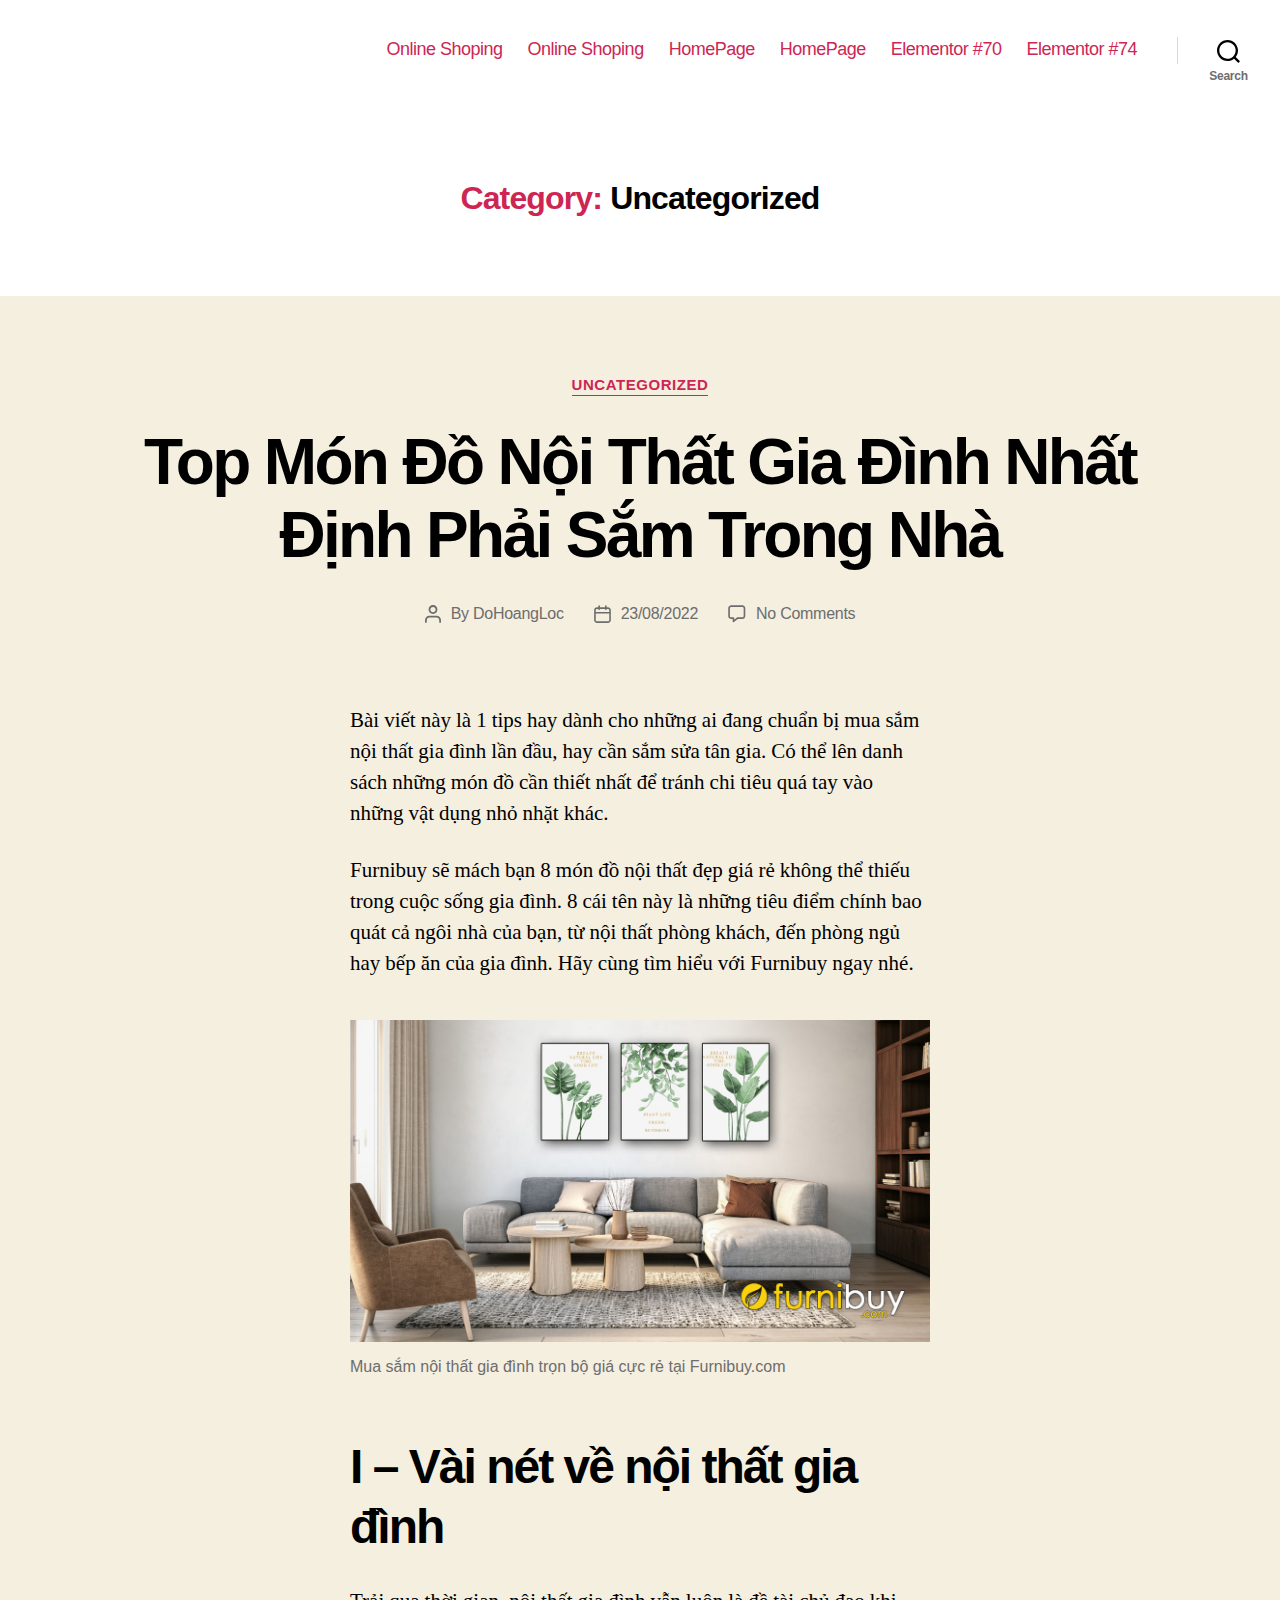
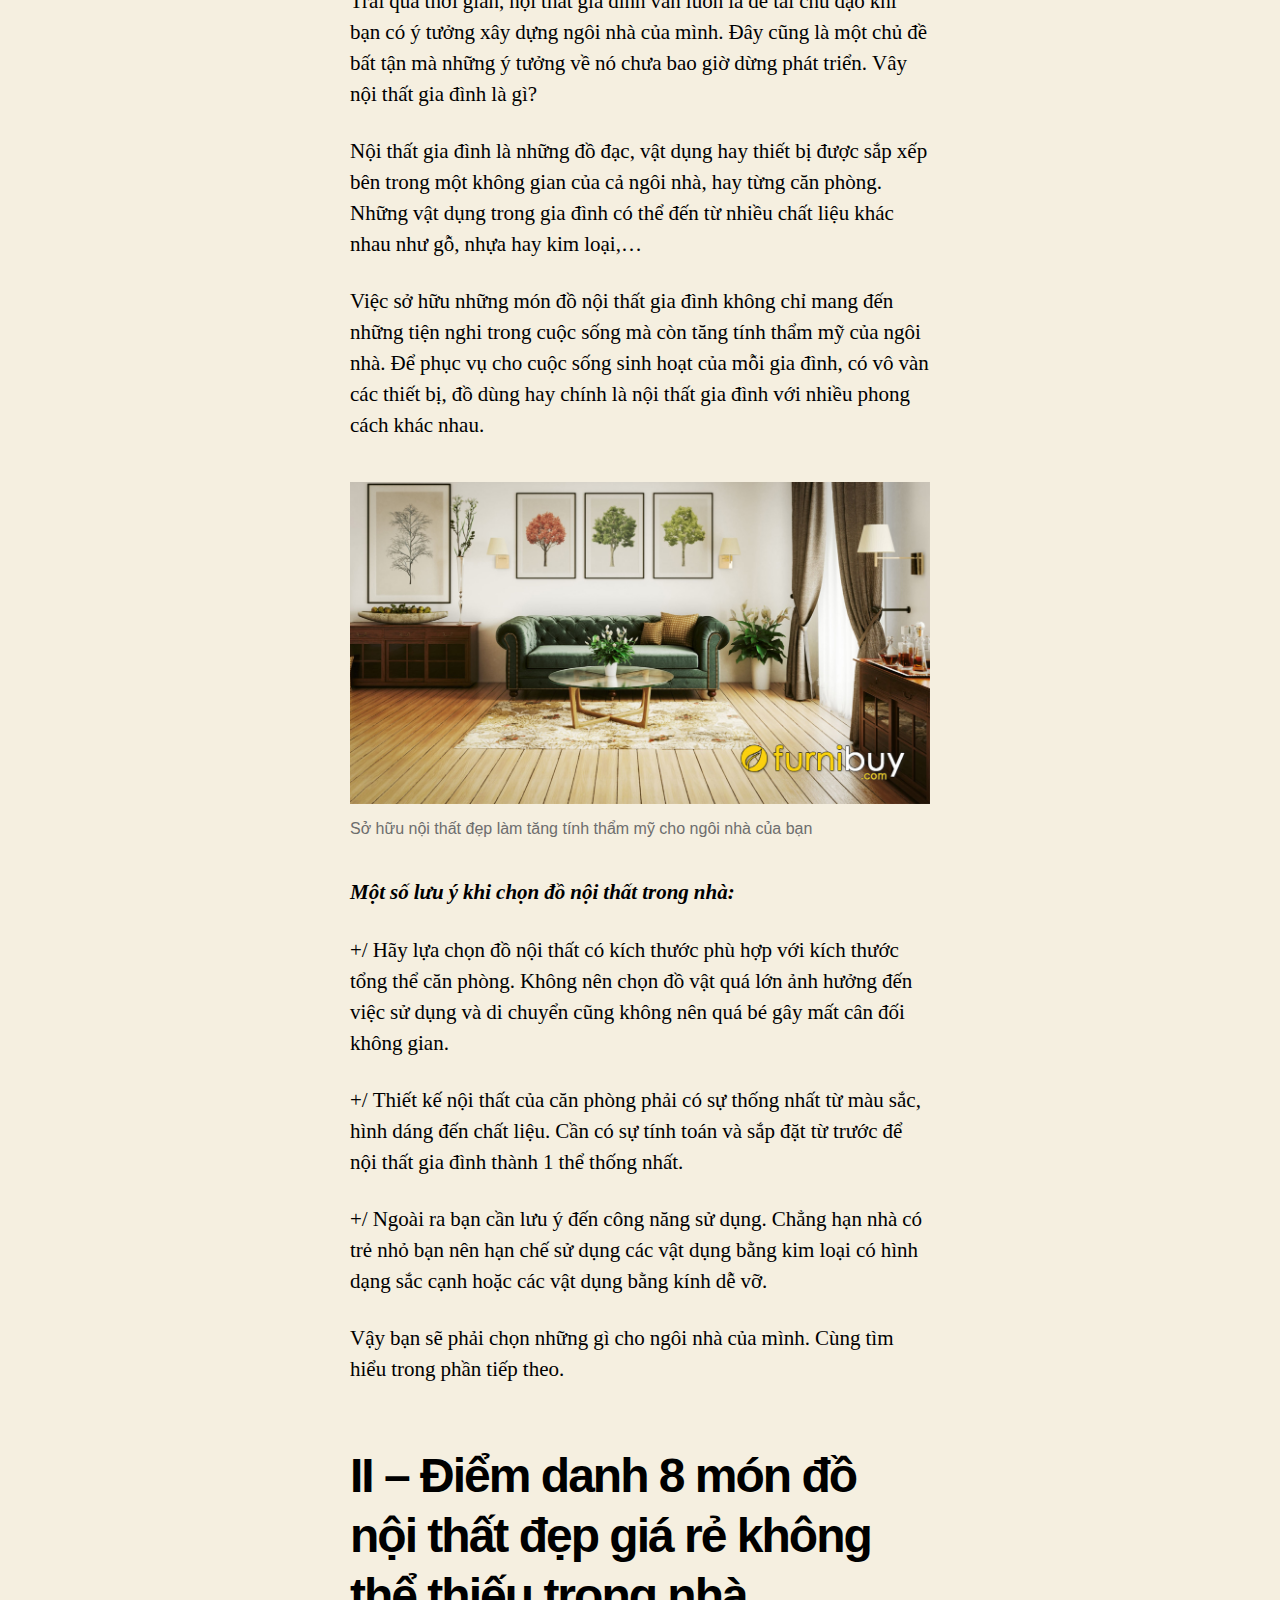
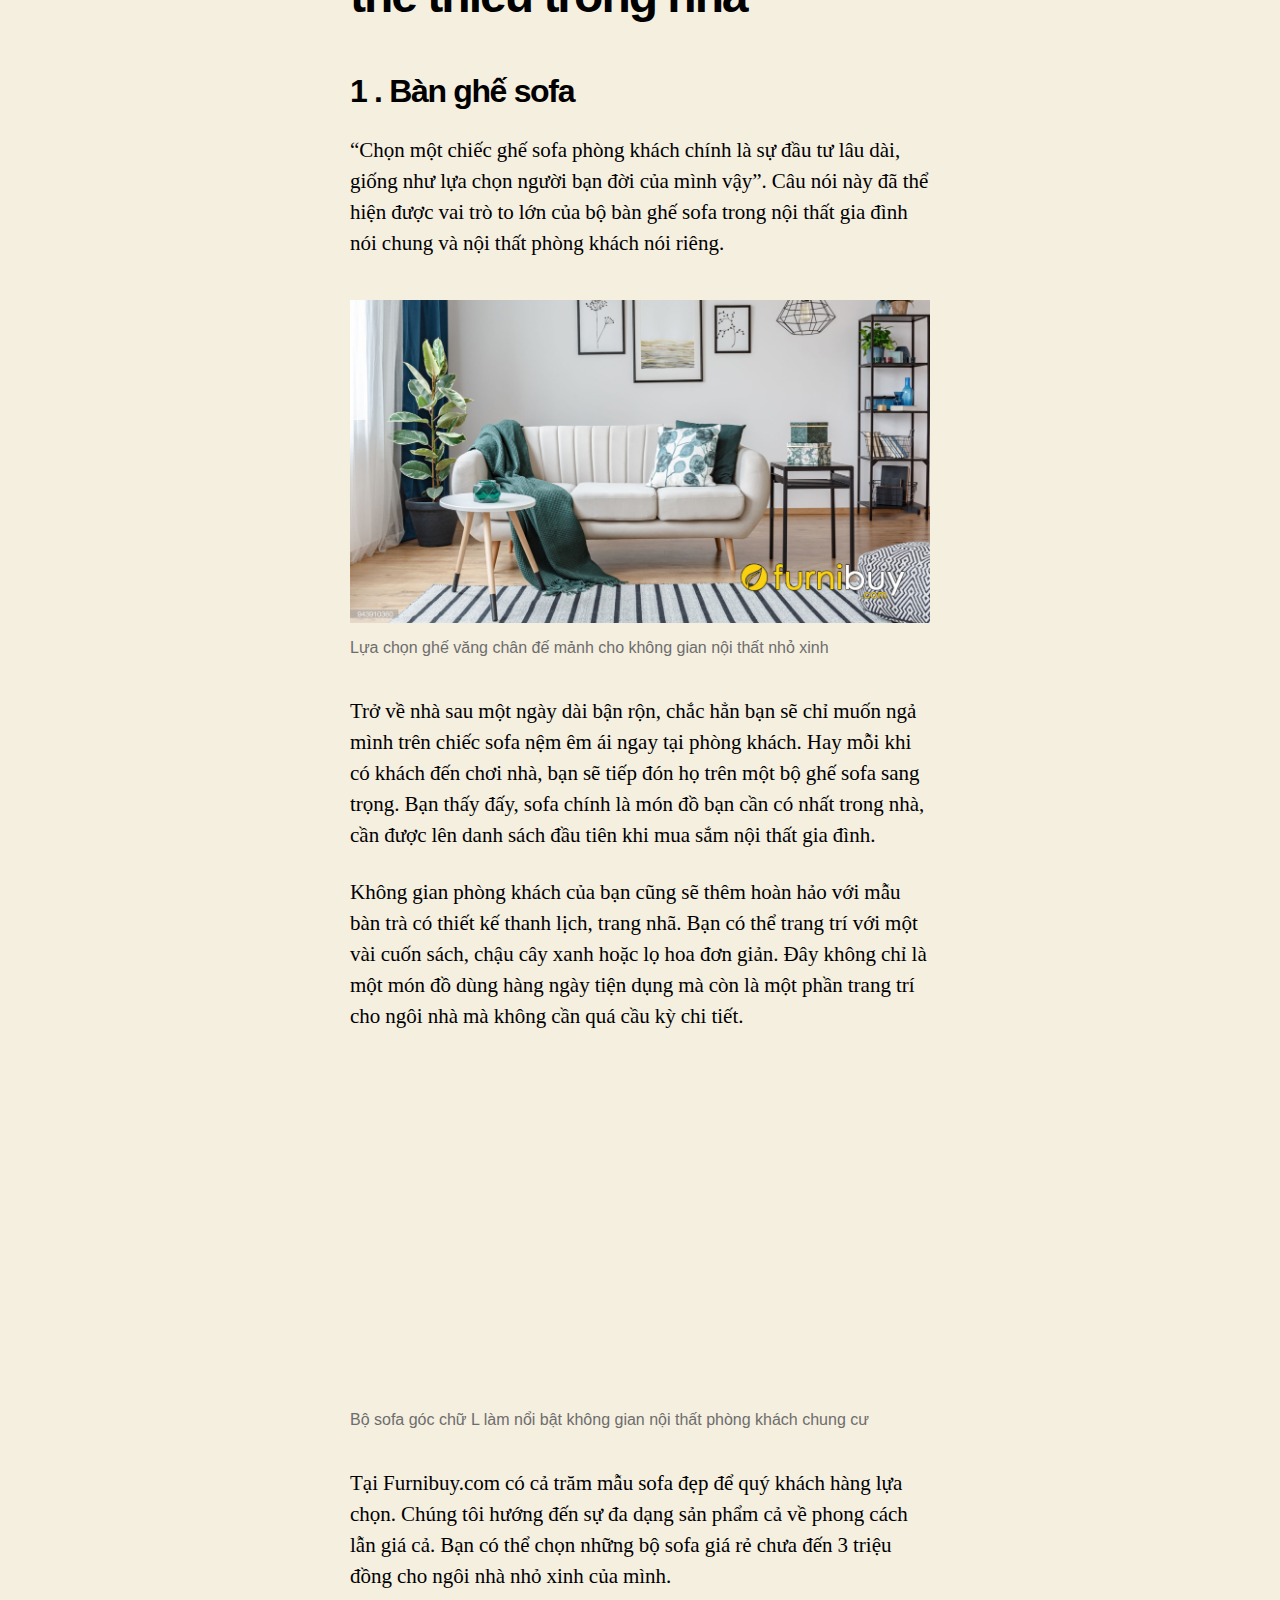
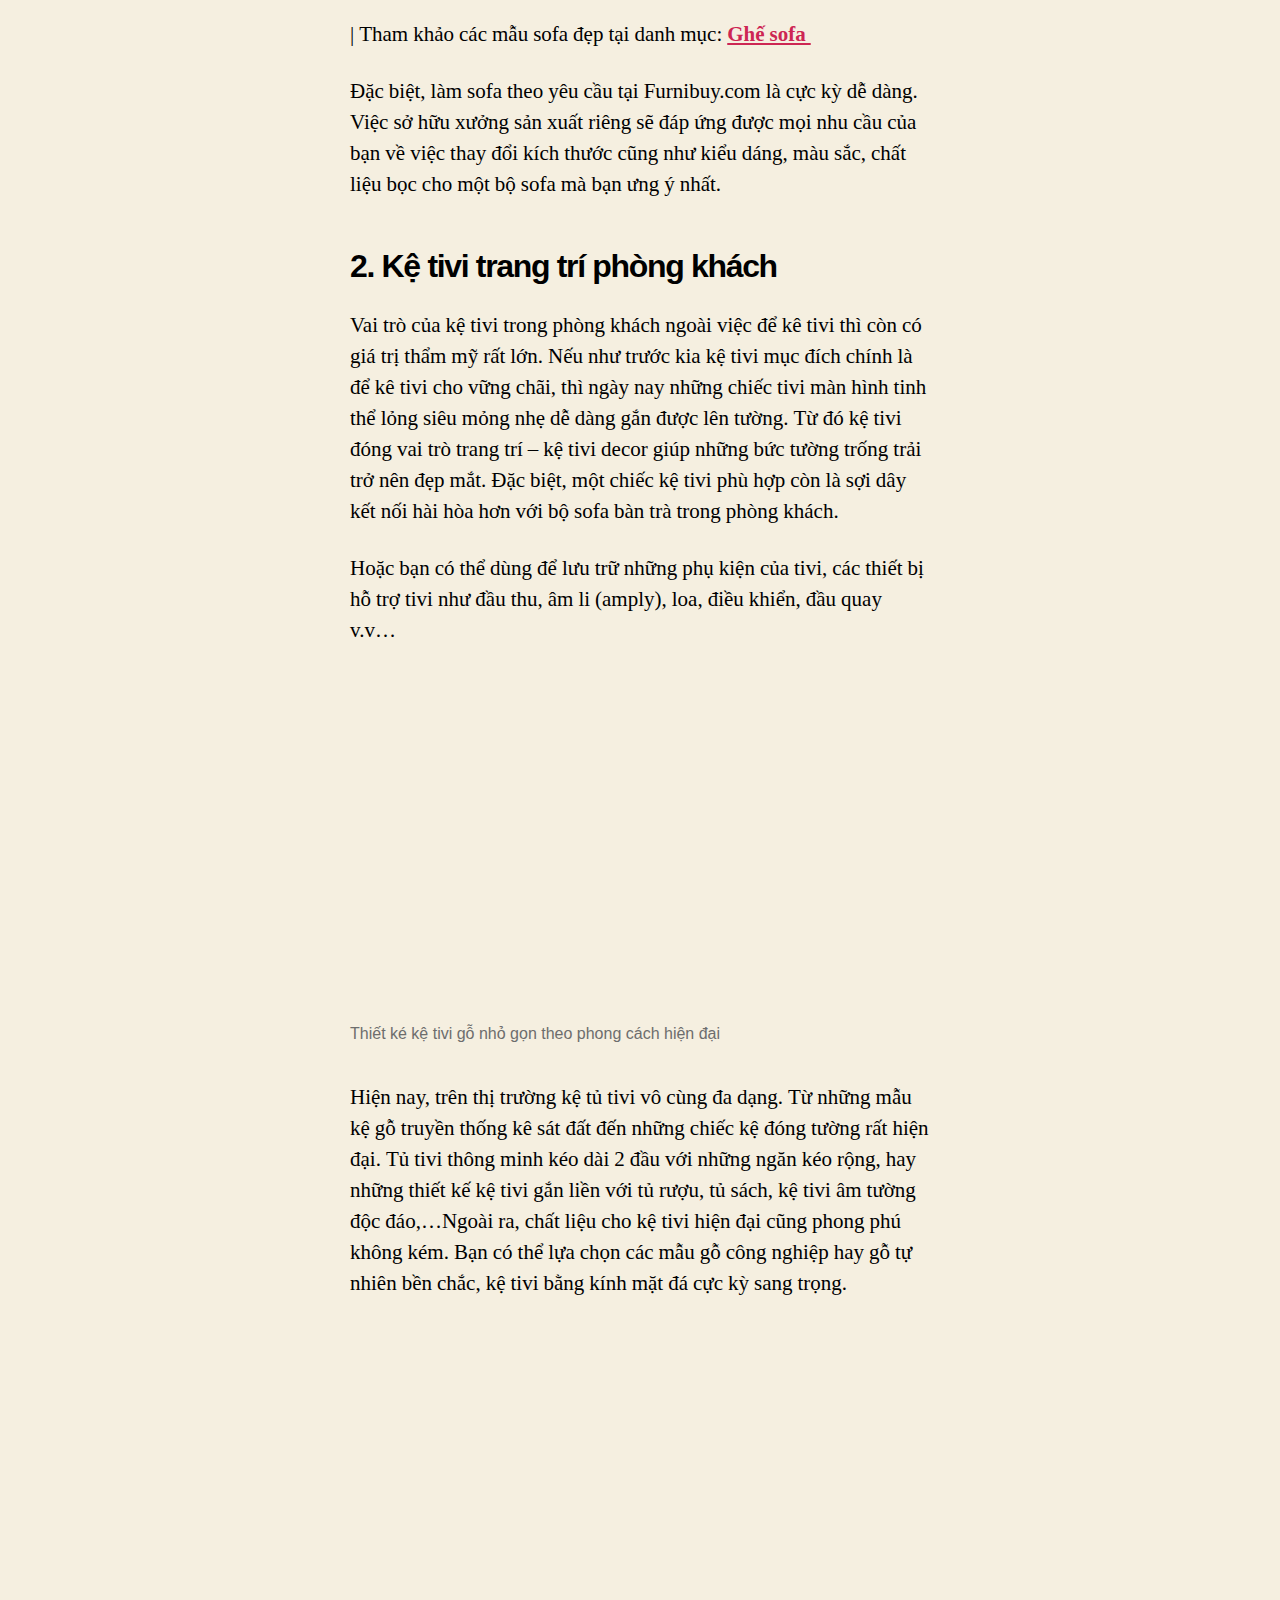
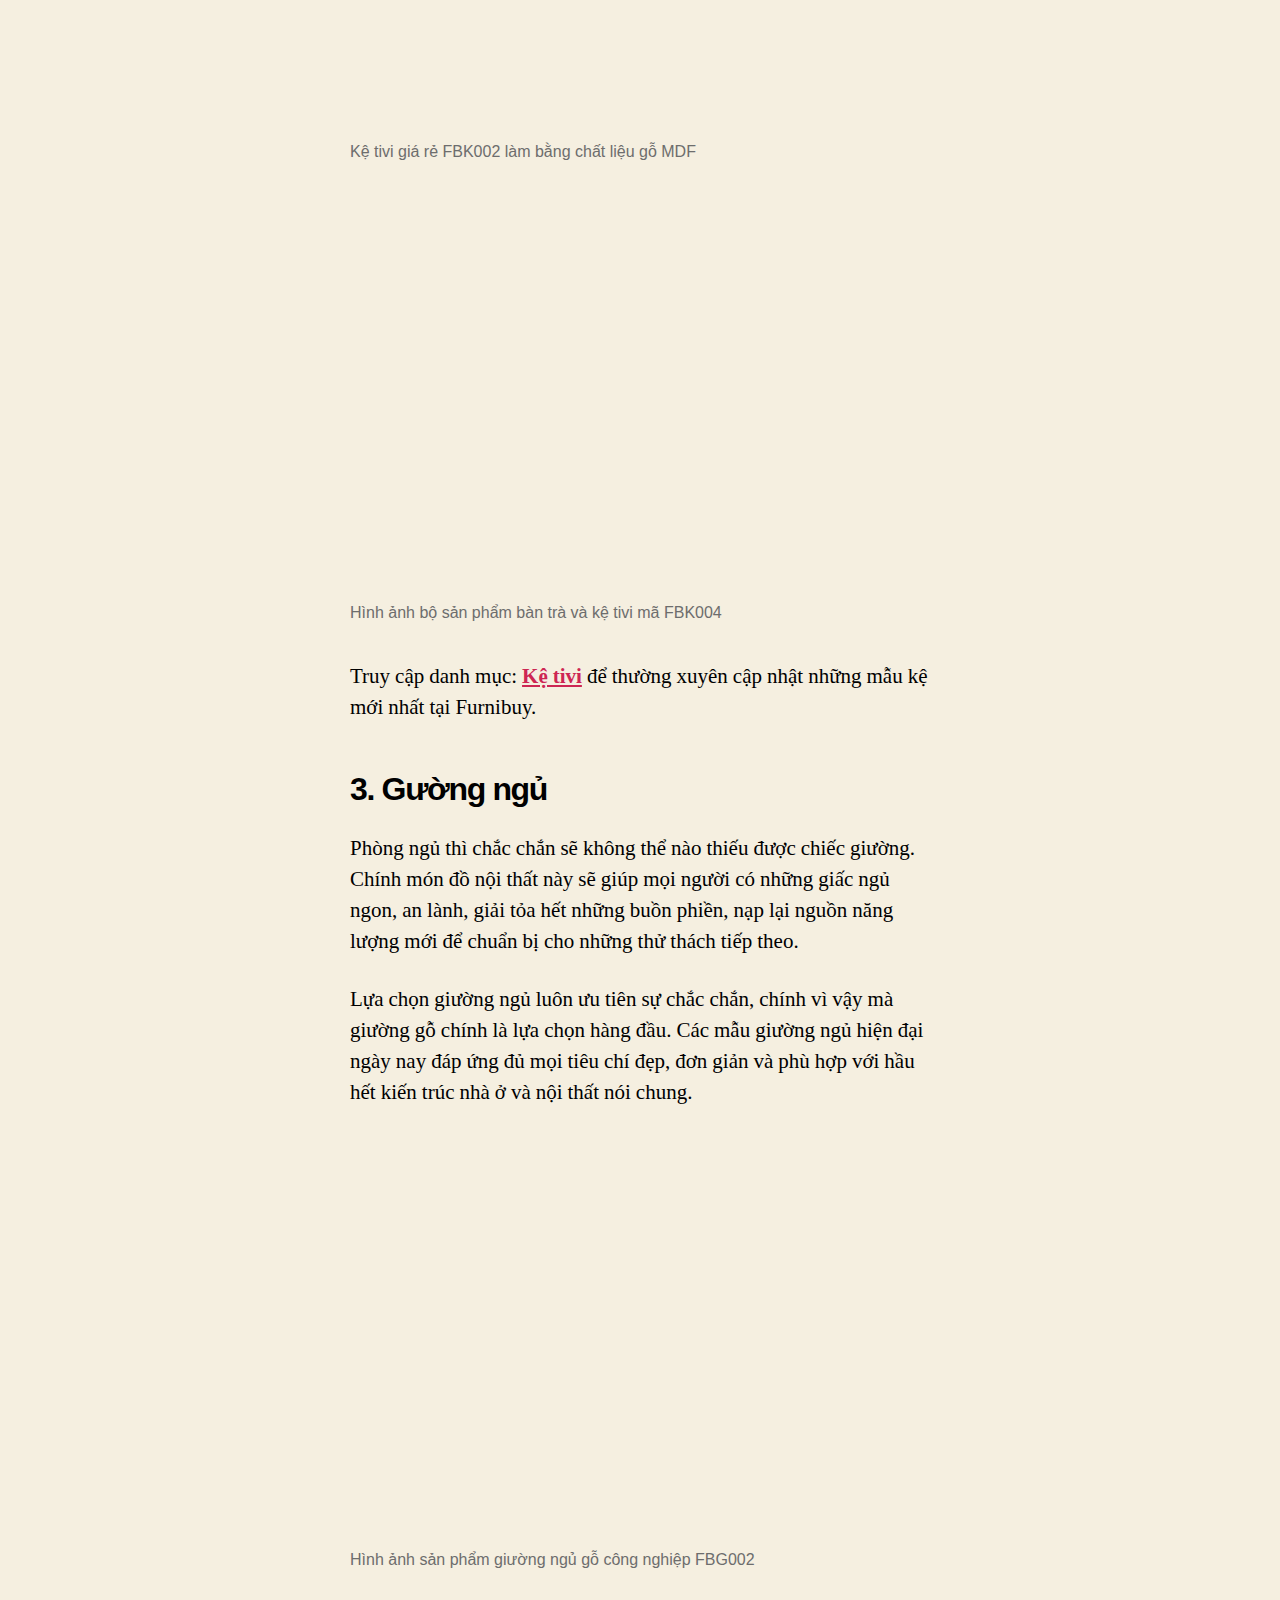
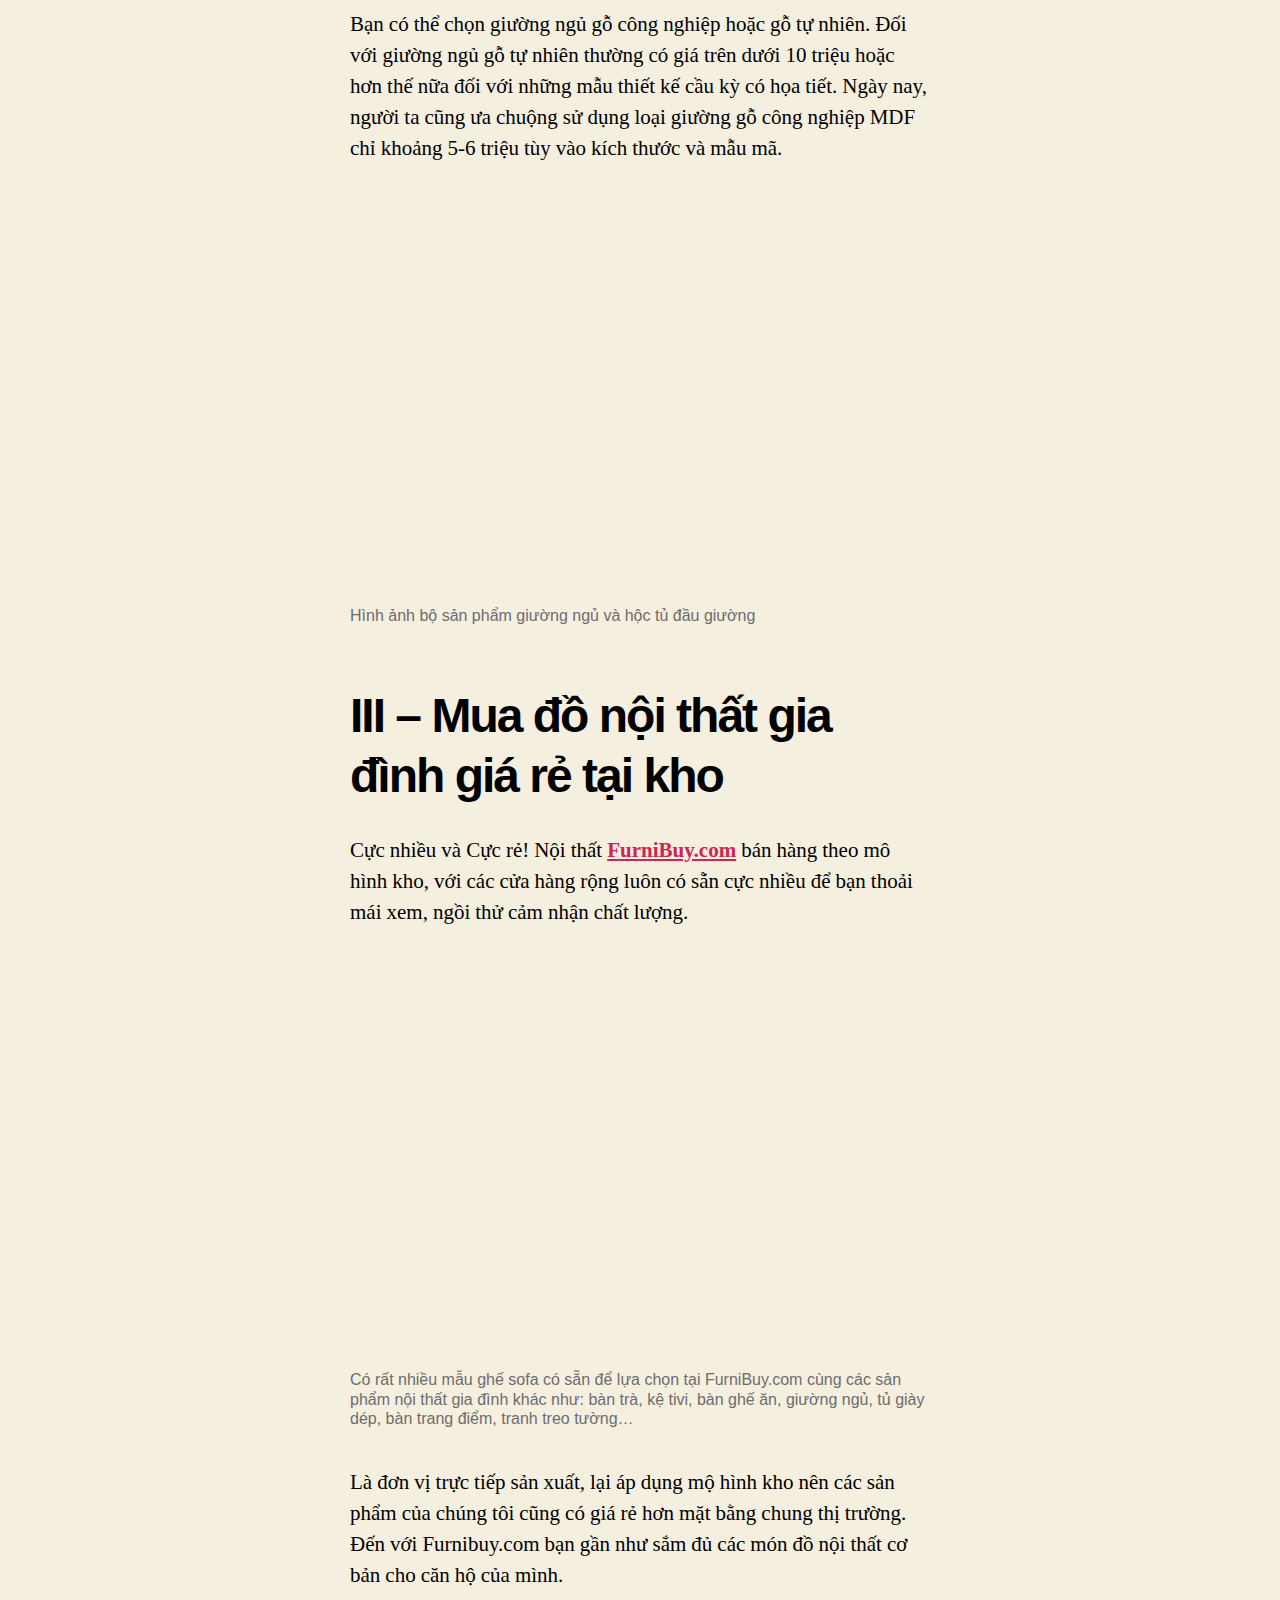
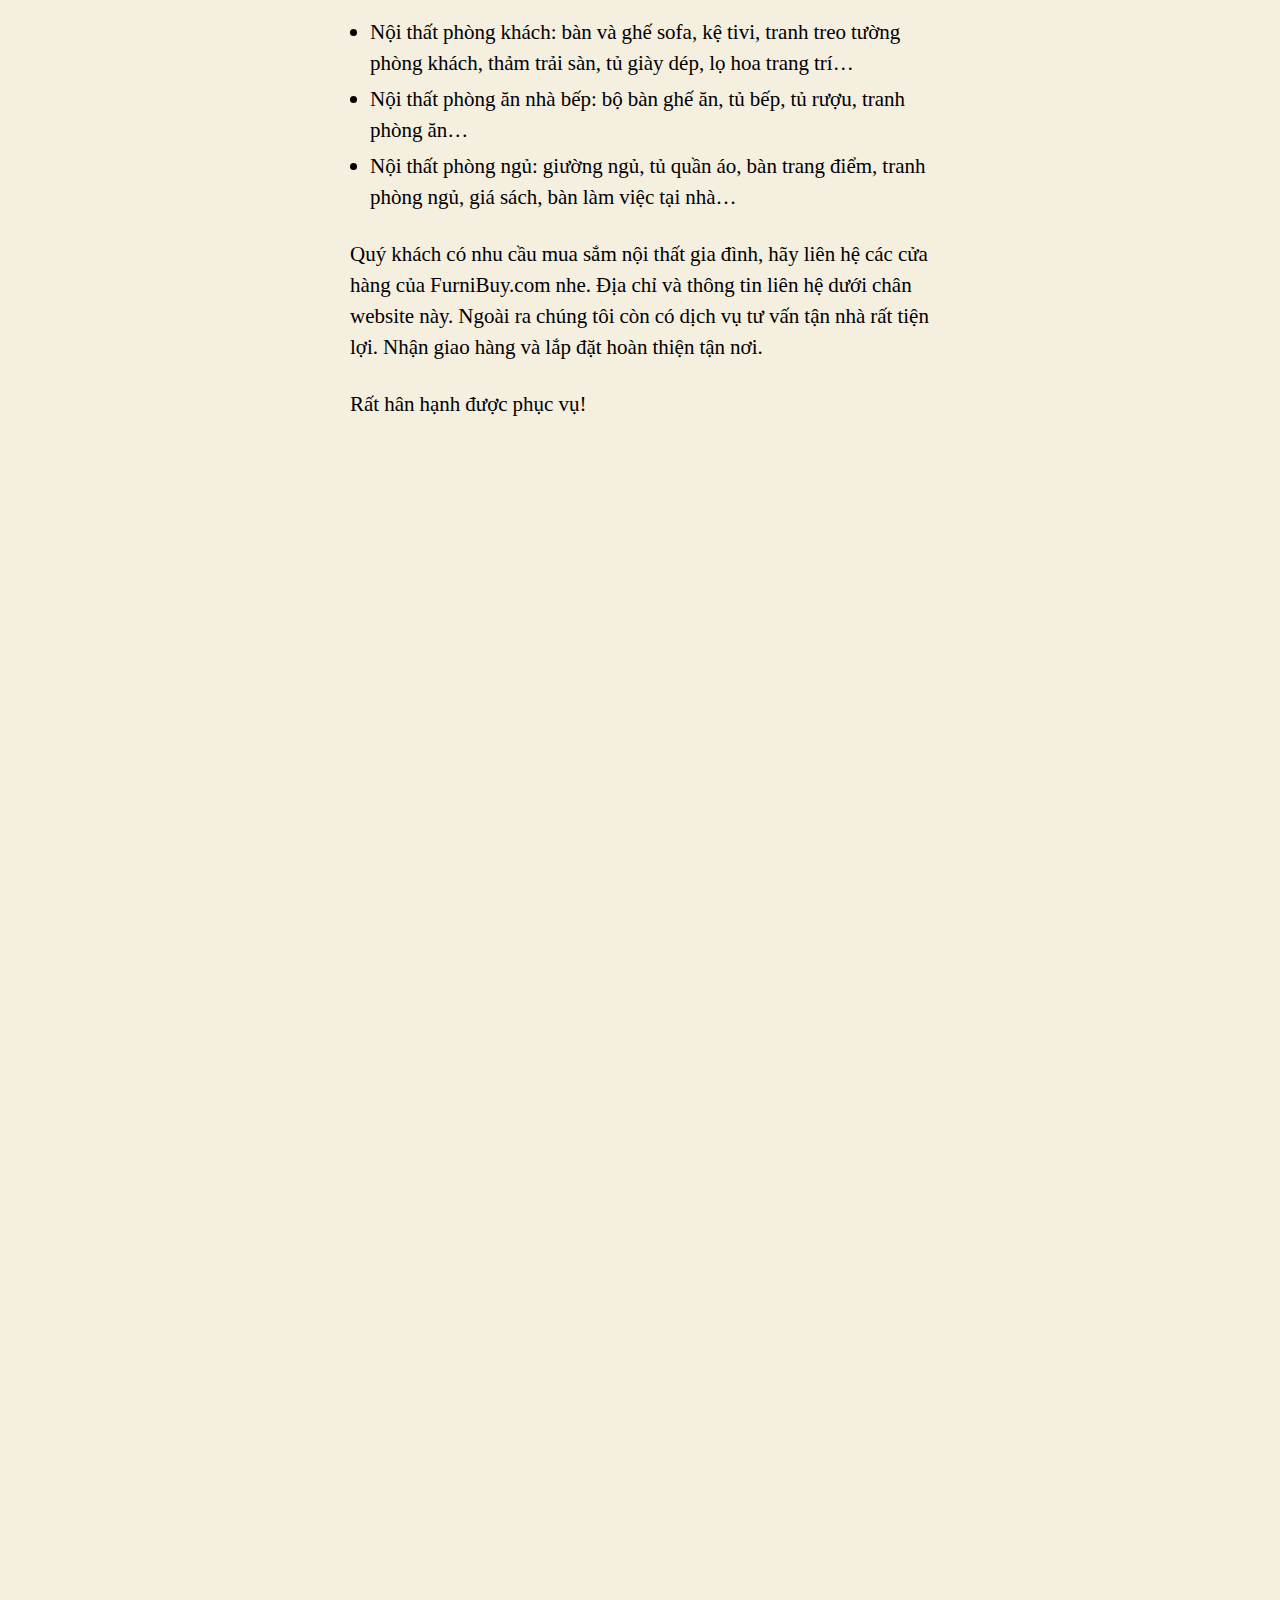
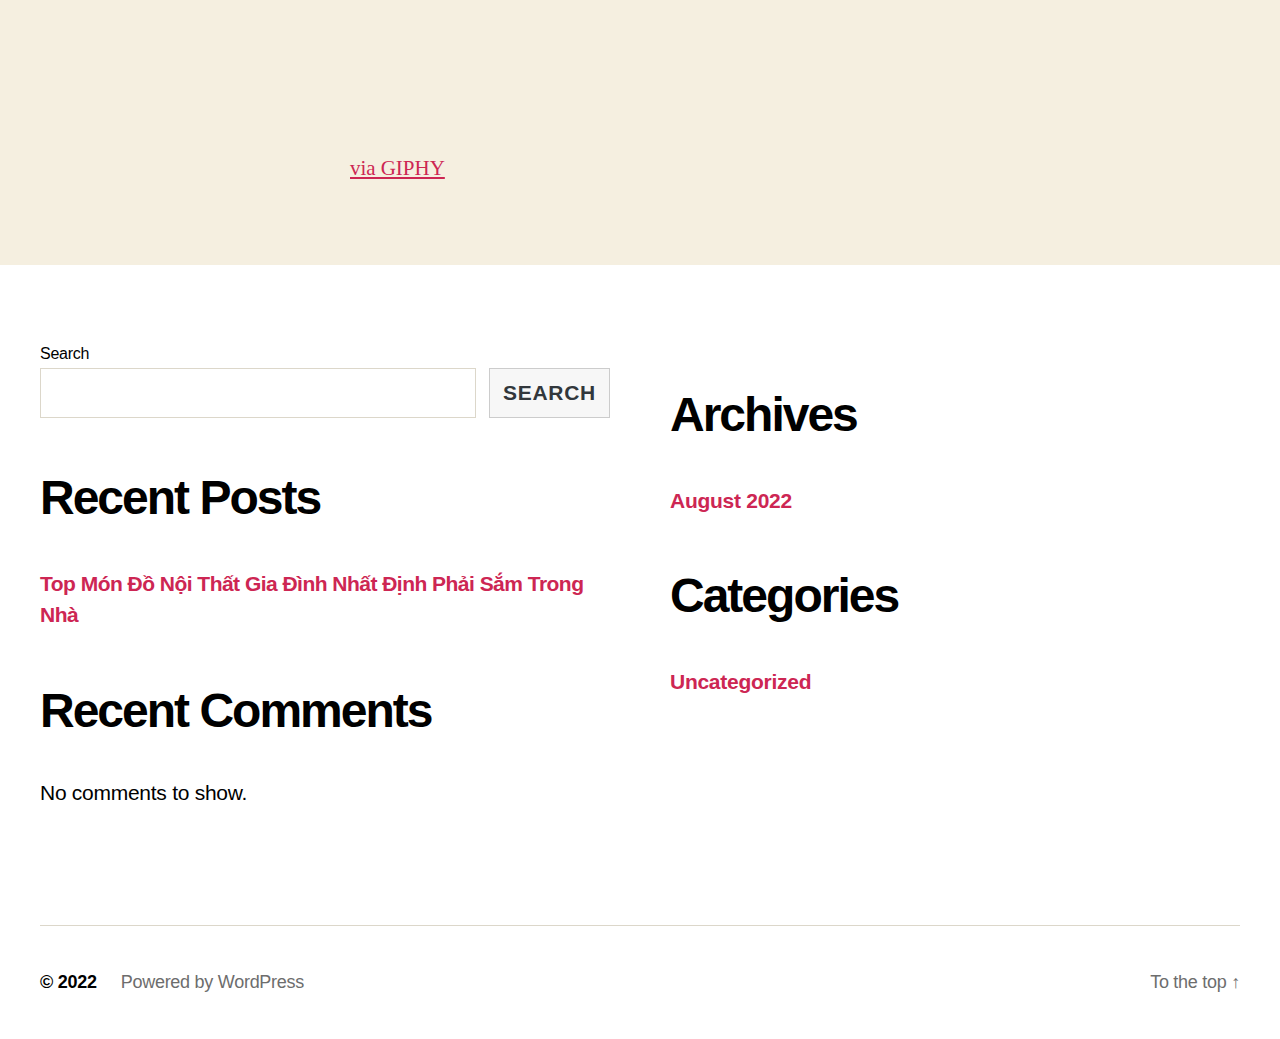
<file: category/uncategorized/index.html>
<!DOCTYPE html>
<html class="no-js" lang="en-US">

	<head>

		<meta charset="UTF-8">
		<meta name="viewport" content="width=device-width, initial-scale=1.0">

		<link rel="profile" href="https://gmpg.org/xfn/11">

		<title>Uncategorized</title>
<meta name="robots" content="max-image-preview:large">
<link rel="dns-prefetch" href="//s.w.org">
<link rel="alternate" type="application/rss+xml" title=" &raquo; Feed" href="https://dohoangloc.github.io/mywordpress/feed/">
<link rel="alternate" type="application/rss+xml" title=" &raquo; Comments Feed" href="https://dohoangloc.github.io/mywordpress/comments/feed/">
<link rel="alternate" type="application/rss+xml" title=" &raquo; Uncategorized Category Feed" href="https://dohoangloc.github.io/mywordpress/category/uncategorized/feed/">
<script>
window._wpemojiSettings = {"baseUrl":"https:\/\/s.w.org\/images\/core\/emoji\/14.0.0\/72x72\/","ext":".png","svgUrl":"https:\/\/s.w.org\/images\/core\/emoji\/14.0.0\/svg\/","svgExt":".svg","source":{"concatemoji":"http:\/\/localhost:7000\/myproject\/wordpress\/wp-includes\/js\/wp-emoji-release.min.js?ver=6.0.2"}};
/*! This file is auto-generated */
!function(e,a,t){var n,r,o,i=a.createElement("canvas"),p=i.getContext&&i.getContext("2d");function s(e,t){var a=String.fromCharCode,e=(p.clearRect(0,0,i.width,i.height),p.fillText(a.apply(this,e),0,0),i.toDataURL());return p.clearRect(0,0,i.width,i.height),p.fillText(a.apply(this,t),0,0),e===i.toDataURL()}function c(e){var t=a.createElement("script");t.src=e,t.defer=t.type="text/javascript",a.getElementsByTagName("head")[0].appendChild(t)}for(o=Array("flag","emoji"),t.supports={everything:!0,everythingExceptFlag:!0},r=0;r<o.length;r++)t.supports[o[r]]=function(e){if(!p||!p.fillText)return!1;switch(p.textBaseline="top",p.font="600 32px Arial",e){case"flag":return s([127987,65039,8205,9895,65039],[127987,65039,8203,9895,65039])?!1:!s([55356,56826,55356,56819],[55356,56826,8203,55356,56819])&&!s([55356,57332,56128,56423,56128,56418,56128,56421,56128,56430,56128,56423,56128,56447],[55356,57332,8203,56128,56423,8203,56128,56418,8203,56128,56421,8203,56128,56430,8203,56128,56423,8203,56128,56447]);case"emoji":return!s([129777,127995,8205,129778,127999],[129777,127995,8203,129778,127999])}return!1}(o[r]),t.supports.everything=t.supports.everything&&t.supports[o[r]],"flag"!==o[r]&&(t.supports.everythingExceptFlag=t.supports.everythingExceptFlag&&t.supports[o[r]]);t.supports.everythingExceptFlag=t.supports.everythingExceptFlag&&!t.supports.flag,t.DOMReady=!1,t.readyCallback=function(){t.DOMReady=!0},t.supports.everything||(n=function(){t.readyCallback()},a.addEventListener?(a.addEventListener("DOMContentLoaded",n,!1),e.addEventListener("load",n,!1)):(e.attachEvent("onload",n),a.attachEvent("onreadystatechange",function(){"complete"===a.readyState&&t.readyCallback()})),(e=t.source||{}).concatemoji?c(e.concatemoji):e.wpemoji&&e.twemoji&&(c(e.twemoji),c(e.wpemoji)))}(window,document,window._wpemojiSettings);
</script>
<style>img.wp-smiley,
img.emoji {
	display: inline !important;
	border: none !important;
	box-shadow: none !important;
	height: 1em !important;
	width: 1em !important;
	margin: 0 0.07em !important;
	vertical-align: -0.1em !important;
	background: none !important;
	padding: 0 !important;
}</style>
	<link rel="stylesheet" id="wp-block-library-css" href="https://dohoangloc.github.io/mywordpress/wp-includes/css/dist/block-library/style.min.css?ver=6.0.2" media="all">
<style id="global-styles-inline-css">body{--wp--preset--color--black: #000000;--wp--preset--color--cyan-bluish-gray: #abb8c3;--wp--preset--color--white: #ffffff;--wp--preset--color--pale-pink: #f78da7;--wp--preset--color--vivid-red: #cf2e2e;--wp--preset--color--luminous-vivid-orange: #ff6900;--wp--preset--color--luminous-vivid-amber: #fcb900;--wp--preset--color--light-green-cyan: #7bdcb5;--wp--preset--color--vivid-green-cyan: #00d084;--wp--preset--color--pale-cyan-blue: #8ed1fc;--wp--preset--color--vivid-cyan-blue: #0693e3;--wp--preset--color--vivid-purple: #9b51e0;--wp--preset--color--accent: #cd2653;--wp--preset--color--primary: #000000;--wp--preset--color--secondary: #6d6d6d;--wp--preset--color--subtle-background: #dcd7ca;--wp--preset--color--background: #f5efe0;--wp--preset--gradient--vivid-cyan-blue-to-vivid-purple: linear-gradient(135deg,rgba(6,147,227,1) 0%,rgb(155,81,224) 100%);--wp--preset--gradient--light-green-cyan-to-vivid-green-cyan: linear-gradient(135deg,rgb(122,220,180) 0%,rgb(0,208,130) 100%);--wp--preset--gradient--luminous-vivid-amber-to-luminous-vivid-orange: linear-gradient(135deg,rgba(252,185,0,1) 0%,rgba(255,105,0,1) 100%);--wp--preset--gradient--luminous-vivid-orange-to-vivid-red: linear-gradient(135deg,rgba(255,105,0,1) 0%,rgb(207,46,46) 100%);--wp--preset--gradient--very-light-gray-to-cyan-bluish-gray: linear-gradient(135deg,rgb(238,238,238) 0%,rgb(169,184,195) 100%);--wp--preset--gradient--cool-to-warm-spectrum: linear-gradient(135deg,rgb(74,234,220) 0%,rgb(151,120,209) 20%,rgb(207,42,186) 40%,rgb(238,44,130) 60%,rgb(251,105,98) 80%,rgb(254,248,76) 100%);--wp--preset--gradient--blush-light-purple: linear-gradient(135deg,rgb(255,206,236) 0%,rgb(152,150,240) 100%);--wp--preset--gradient--blush-bordeaux: linear-gradient(135deg,rgb(254,205,165) 0%,rgb(254,45,45) 50%,rgb(107,0,62) 100%);--wp--preset--gradient--luminous-dusk: linear-gradient(135deg,rgb(255,203,112) 0%,rgb(199,81,192) 50%,rgb(65,88,208) 100%);--wp--preset--gradient--pale-ocean: linear-gradient(135deg,rgb(255,245,203) 0%,rgb(182,227,212) 50%,rgb(51,167,181) 100%);--wp--preset--gradient--electric-grass: linear-gradient(135deg,rgb(202,248,128) 0%,rgb(113,206,126) 100%);--wp--preset--gradient--midnight: linear-gradient(135deg,rgb(2,3,129) 0%,rgb(40,116,252) 100%);--wp--preset--duotone--dark-grayscale: url('#wp-duotone-dark-grayscale');--wp--preset--duotone--grayscale: url('#wp-duotone-grayscale');--wp--preset--duotone--purple-yellow: url('#wp-duotone-purple-yellow');--wp--preset--duotone--blue-red: url('#wp-duotone-blue-red');--wp--preset--duotone--midnight: url('#wp-duotone-midnight');--wp--preset--duotone--magenta-yellow: url('#wp-duotone-magenta-yellow');--wp--preset--duotone--purple-green: url('#wp-duotone-purple-green');--wp--preset--duotone--blue-orange: url('#wp-duotone-blue-orange');--wp--preset--font-size--small: 18px;--wp--preset--font-size--medium: 20px;--wp--preset--font-size--large: 26.25px;--wp--preset--font-size--x-large: 42px;--wp--preset--font-size--normal: 21px;--wp--preset--font-size--larger: 32px;}.has-black-color{color: var(--wp--preset--color--black) !important;}.has-cyan-bluish-gray-color{color: var(--wp--preset--color--cyan-bluish-gray) !important;}.has-white-color{color: var(--wp--preset--color--white) !important;}.has-pale-pink-color{color: var(--wp--preset--color--pale-pink) !important;}.has-vivid-red-color{color: var(--wp--preset--color--vivid-red) !important;}.has-luminous-vivid-orange-color{color: var(--wp--preset--color--luminous-vivid-orange) !important;}.has-luminous-vivid-amber-color{color: var(--wp--preset--color--luminous-vivid-amber) !important;}.has-light-green-cyan-color{color: var(--wp--preset--color--light-green-cyan) !important;}.has-vivid-green-cyan-color{color: var(--wp--preset--color--vivid-green-cyan) !important;}.has-pale-cyan-blue-color{color: var(--wp--preset--color--pale-cyan-blue) !important;}.has-vivid-cyan-blue-color{color: var(--wp--preset--color--vivid-cyan-blue) !important;}.has-vivid-purple-color{color: var(--wp--preset--color--vivid-purple) !important;}.has-black-background-color{background-color: var(--wp--preset--color--black) !important;}.has-cyan-bluish-gray-background-color{background-color: var(--wp--preset--color--cyan-bluish-gray) !important;}.has-white-background-color{background-color: var(--wp--preset--color--white) !important;}.has-pale-pink-background-color{background-color: var(--wp--preset--color--pale-pink) !important;}.has-vivid-red-background-color{background-color: var(--wp--preset--color--vivid-red) !important;}.has-luminous-vivid-orange-background-color{background-color: var(--wp--preset--color--luminous-vivid-orange) !important;}.has-luminous-vivid-amber-background-color{background-color: var(--wp--preset--color--luminous-vivid-amber) !important;}.has-light-green-cyan-background-color{background-color: var(--wp--preset--color--light-green-cyan) !important;}.has-vivid-green-cyan-background-color{background-color: var(--wp--preset--color--vivid-green-cyan) !important;}.has-pale-cyan-blue-background-color{background-color: var(--wp--preset--color--pale-cyan-blue) !important;}.has-vivid-cyan-blue-background-color{background-color: var(--wp--preset--color--vivid-cyan-blue) !important;}.has-vivid-purple-background-color{background-color: var(--wp--preset--color--vivid-purple) !important;}.has-black-border-color{border-color: var(--wp--preset--color--black) !important;}.has-cyan-bluish-gray-border-color{border-color: var(--wp--preset--color--cyan-bluish-gray) !important;}.has-white-border-color{border-color: var(--wp--preset--color--white) !important;}.has-pale-pink-border-color{border-color: var(--wp--preset--color--pale-pink) !important;}.has-vivid-red-border-color{border-color: var(--wp--preset--color--vivid-red) !important;}.has-luminous-vivid-orange-border-color{border-color: var(--wp--preset--color--luminous-vivid-orange) !important;}.has-luminous-vivid-amber-border-color{border-color: var(--wp--preset--color--luminous-vivid-amber) !important;}.has-light-green-cyan-border-color{border-color: var(--wp--preset--color--light-green-cyan) !important;}.has-vivid-green-cyan-border-color{border-color: var(--wp--preset--color--vivid-green-cyan) !important;}.has-pale-cyan-blue-border-color{border-color: var(--wp--preset--color--pale-cyan-blue) !important;}.has-vivid-cyan-blue-border-color{border-color: var(--wp--preset--color--vivid-cyan-blue) !important;}.has-vivid-purple-border-color{border-color: var(--wp--preset--color--vivid-purple) !important;}.has-vivid-cyan-blue-to-vivid-purple-gradient-background{background: var(--wp--preset--gradient--vivid-cyan-blue-to-vivid-purple) !important;}.has-light-green-cyan-to-vivid-green-cyan-gradient-background{background: var(--wp--preset--gradient--light-green-cyan-to-vivid-green-cyan) !important;}.has-luminous-vivid-amber-to-luminous-vivid-orange-gradient-background{background: var(--wp--preset--gradient--luminous-vivid-amber-to-luminous-vivid-orange) !important;}.has-luminous-vivid-orange-to-vivid-red-gradient-background{background: var(--wp--preset--gradient--luminous-vivid-orange-to-vivid-red) !important;}.has-very-light-gray-to-cyan-bluish-gray-gradient-background{background: var(--wp--preset--gradient--very-light-gray-to-cyan-bluish-gray) !important;}.has-cool-to-warm-spectrum-gradient-background{background: var(--wp--preset--gradient--cool-to-warm-spectrum) !important;}.has-blush-light-purple-gradient-background{background: var(--wp--preset--gradient--blush-light-purple) !important;}.has-blush-bordeaux-gradient-background{background: var(--wp--preset--gradient--blush-bordeaux) !important;}.has-luminous-dusk-gradient-background{background: var(--wp--preset--gradient--luminous-dusk) !important;}.has-pale-ocean-gradient-background{background: var(--wp--preset--gradient--pale-ocean) !important;}.has-electric-grass-gradient-background{background: var(--wp--preset--gradient--electric-grass) !important;}.has-midnight-gradient-background{background: var(--wp--preset--gradient--midnight) !important;}.has-small-font-size{font-size: var(--wp--preset--font-size--small) !important;}.has-medium-font-size{font-size: var(--wp--preset--font-size--medium) !important;}.has-large-font-size{font-size: var(--wp--preset--font-size--large) !important;}.has-x-large-font-size{font-size: var(--wp--preset--font-size--x-large) !important;}</style>
<link rel="stylesheet" id="twentytwenty-style-css" href="https://dohoangloc.github.io/mywordpress/wp-content/themes/twentytwenty/style.css?ver=2.0" media="all">
<style id="twentytwenty-style-inline-css">.color-accent,.color-accent-hover:hover,.color-accent-hover:focus,:root .has-accent-color,.has-drop-cap:not(:focus):first-letter,.wp-block-button.is-style-outline,a { color: #cd2653; }blockquote,.border-color-accent,.border-color-accent-hover:hover,.border-color-accent-hover:focus { border-color: #cd2653; }button,.button,.faux-button,.wp-block-button__link,.wp-block-file .wp-block-file__button,input[type="button"],input[type="reset"],input[type="submit"],.bg-accent,.bg-accent-hover:hover,.bg-accent-hover:focus,:root .has-accent-background-color,.comment-reply-link { background-color: #cd2653; }.fill-children-accent,.fill-children-accent * { fill: #cd2653; }body,.entry-title a,:root .has-primary-color { color: #000000; }:root .has-primary-background-color { background-color: #000000; }cite,figcaption,.wp-caption-text,.post-meta,.entry-content .wp-block-archives li,.entry-content .wp-block-categories li,.entry-content .wp-block-latest-posts li,.wp-block-latest-comments__comment-date,.wp-block-latest-posts__post-date,.wp-block-embed figcaption,.wp-block-image figcaption,.wp-block-pullquote cite,.comment-metadata,.comment-respond .comment-notes,.comment-respond .logged-in-as,.pagination .dots,.entry-content hr:not(.has-background),hr.styled-separator,:root .has-secondary-color { color: #6d6d6d; }:root .has-secondary-background-color { background-color: #6d6d6d; }pre,fieldset,input,textarea,table,table *,hr { border-color: #dcd7ca; }caption,code,code,kbd,samp,.wp-block-table.is-style-stripes tbody tr:nth-child(odd),:root .has-subtle-background-background-color { background-color: #dcd7ca; }.wp-block-table.is-style-stripes { border-bottom-color: #dcd7ca; }.wp-block-latest-posts.is-grid li { border-top-color: #dcd7ca; }:root .has-subtle-background-color { color: #dcd7ca; }body:not(.overlay-header) .primary-menu > li > a,body:not(.overlay-header) .primary-menu > li > .icon,.modal-menu a,.footer-menu a, .footer-widgets a,#site-footer .wp-block-button.is-style-outline,.wp-block-pullquote:before,.singular:not(.overlay-header) .entry-header a,.archive-header a,.header-footer-group .color-accent,.header-footer-group .color-accent-hover:hover { color: #cd2653; }.social-icons a,#site-footer button:not(.toggle),#site-footer .button,#site-footer .faux-button,#site-footer .wp-block-button__link,#site-footer .wp-block-file__button,#site-footer input[type="button"],#site-footer input[type="reset"],#site-footer input[type="submit"] { background-color: #cd2653; }.header-footer-group,body:not(.overlay-header) #site-header .toggle,.menu-modal .toggle { color: #000000; }body:not(.overlay-header) .primary-menu ul { background-color: #000000; }body:not(.overlay-header) .primary-menu > li > ul:after { border-bottom-color: #000000; }body:not(.overlay-header) .primary-menu ul ul:after { border-left-color: #000000; }.site-description,body:not(.overlay-header) .toggle-inner .toggle-text,.widget .post-date,.widget .rss-date,.widget_archive li,.widget_categories li,.widget cite,.widget_pages li,.widget_meta li,.widget_nav_menu li,.powered-by-wordpress,.to-the-top,.singular .entry-header .post-meta,.singular:not(.overlay-header) .entry-header .post-meta a { color: #6d6d6d; }.header-footer-group pre,.header-footer-group fieldset,.header-footer-group input,.header-footer-group textarea,.header-footer-group table,.header-footer-group table *,.footer-nav-widgets-wrapper,#site-footer,.menu-modal nav *,.footer-widgets-outer-wrapper,.footer-top { border-color: #dcd7ca; }.header-footer-group table caption,body:not(.overlay-header) .header-inner .toggle-wrapper::before { background-color: #dcd7ca; }</style>
<link rel="stylesheet" id="twentytwenty-print-style-css" href="https://dohoangloc.github.io/mywordpress/wp-content/themes/twentytwenty/print.css?ver=2.0" media="print">
<script src="https://dohoangloc.github.io/mywordpress/wp-content/themes/twentytwenty/assets/js/index.js?ver=2.0" id="twentytwenty-js-js" async></script>
<link rel="https://api.w.org/" href="https://dohoangloc.github.io/mywordpress/wp-json/">
<link rel="alternate" type="application/json" href="https://dohoangloc.github.io/mywordpress/wp-json/wp/v2/categories/1">
<link rel="EditURI" type="application/rsd+xml" title="RSD" href="https://dohoangloc.github.io/mywordpress/xmlrpc.php?rsd">
<link rel="wlwmanifest" type="application/wlwmanifest+xml" href="https://dohoangloc.github.io/mywordpress/wp-includes/wlwmanifest.xml"> 
<meta name="generator" content="WordPress 6.0.2">
	<script>document.documentElement.className = document.documentElement.className.replace( 'no-js', 'js' );</script>
	
	</head>

	<body class="archive category category-uncategorized category-1 wp-embed-responsive enable-search-modal has-no-pagination showing-comments show-avatars footer-top-visible elementor-default elementor-kit-69">

		<a class="skip-link screen-reader-text" href="#site-content">Skip to the content</a><svg xmlns="http://www.w3.org/2000/svg" viewbox="0 0 0 0" width="0" height="0" focusable="false" role="none" style="visibility: hidden; position: absolute; left: -9999px; overflow: hidden;"><defs><filter id="wp-duotone-dark-grayscale"><fecolormatrix color-interpolation-filters="sRGB" type="matrix" values=" .299 .587 .114 0 0 .299 .587 .114 0 0 .299 .587 .114 0 0 .299 .587 .114 0 0 "></fecolormatrix><fecomponenttransfer color-interpolation-filters="sRGB"><fefuncr type="table" tablevalues="0 0.49803921568627"></fefuncr><fefuncg type="table" tablevalues="0 0.49803921568627"></fefuncg><fefuncb type="table" tablevalues="0 0.49803921568627"></fefuncb><fefunca type="table" tablevalues="1 1"></fefunca></fecomponenttransfer><fecomposite in2="SourceGraphic" operator="in"></fecomposite></filter></defs></svg><svg xmlns="http://www.w3.org/2000/svg" viewbox="0 0 0 0" width="0" height="0" focusable="false" role="none" style="visibility: hidden; position: absolute; left: -9999px; overflow: hidden;"><defs><filter id="wp-duotone-grayscale"><fecolormatrix color-interpolation-filters="sRGB" type="matrix" values=" .299 .587 .114 0 0 .299 .587 .114 0 0 .299 .587 .114 0 0 .299 .587 .114 0 0 "></fecolormatrix><fecomponenttransfer color-interpolation-filters="sRGB"><fefuncr type="table" tablevalues="0 1"></fefuncr><fefuncg type="table" tablevalues="0 1"></fefuncg><fefuncb type="table" tablevalues="0 1"></fefuncb><fefunca type="table" tablevalues="1 1"></fefunca></fecomponenttransfer><fecomposite in2="SourceGraphic" operator="in"></fecomposite></filter></defs></svg><svg xmlns="http://www.w3.org/2000/svg" viewbox="0 0 0 0" width="0" height="0" focusable="false" role="none" style="visibility: hidden; position: absolute; left: -9999px; overflow: hidden;"><defs><filter id="wp-duotone-purple-yellow"><fecolormatrix color-interpolation-filters="sRGB" type="matrix" values=" .299 .587 .114 0 0 .299 .587 .114 0 0 .299 .587 .114 0 0 .299 .587 .114 0 0 "></fecolormatrix><fecomponenttransfer color-interpolation-filters="sRGB"><fefuncr type="table" tablevalues="0.54901960784314 0.98823529411765"></fefuncr><fefuncg type="table" tablevalues="0 1"></fefuncg><fefuncb type="table" tablevalues="0.71764705882353 0.25490196078431"></fefuncb><fefunca type="table" tablevalues="1 1"></fefunca></fecomponenttransfer><fecomposite in2="SourceGraphic" operator="in"></fecomposite></filter></defs></svg><svg xmlns="http://www.w3.org/2000/svg" viewbox="0 0 0 0" width="0" height="0" focusable="false" role="none" style="visibility: hidden; position: absolute; left: -9999px; overflow: hidden;"><defs><filter id="wp-duotone-blue-red"><fecolormatrix color-interpolation-filters="sRGB" type="matrix" values=" .299 .587 .114 0 0 .299 .587 .114 0 0 .299 .587 .114 0 0 .299 .587 .114 0 0 "></fecolormatrix><fecomponenttransfer color-interpolation-filters="sRGB"><fefuncr type="table" tablevalues="0 1"></fefuncr><fefuncg type="table" tablevalues="0 0.27843137254902"></fefuncg><fefuncb type="table" tablevalues="0.5921568627451 0.27843137254902"></fefuncb><fefunca type="table" tablevalues="1 1"></fefunca></fecomponenttransfer><fecomposite in2="SourceGraphic" operator="in"></fecomposite></filter></defs></svg><svg xmlns="http://www.w3.org/2000/svg" viewbox="0 0 0 0" width="0" height="0" focusable="false" role="none" style="visibility: hidden; position: absolute; left: -9999px; overflow: hidden;"><defs><filter id="wp-duotone-midnight"><fecolormatrix color-interpolation-filters="sRGB" type="matrix" values=" .299 .587 .114 0 0 .299 .587 .114 0 0 .299 .587 .114 0 0 .299 .587 .114 0 0 "></fecolormatrix><fecomponenttransfer color-interpolation-filters="sRGB"><fefuncr type="table" tablevalues="0 0"></fefuncr><fefuncg type="table" tablevalues="0 0.64705882352941"></fefuncg><fefuncb type="table" tablevalues="0 1"></fefuncb><fefunca type="table" tablevalues="1 1"></fefunca></fecomponenttransfer><fecomposite in2="SourceGraphic" operator="in"></fecomposite></filter></defs></svg><svg xmlns="http://www.w3.org/2000/svg" viewbox="0 0 0 0" width="0" height="0" focusable="false" role="none" style="visibility: hidden; position: absolute; left: -9999px; overflow: hidden;"><defs><filter id="wp-duotone-magenta-yellow"><fecolormatrix color-interpolation-filters="sRGB" type="matrix" values=" .299 .587 .114 0 0 .299 .587 .114 0 0 .299 .587 .114 0 0 .299 .587 .114 0 0 "></fecolormatrix><fecomponenttransfer color-interpolation-filters="sRGB"><fefuncr type="table" tablevalues="0.78039215686275 1"></fefuncr><fefuncg type="table" tablevalues="0 0.94901960784314"></fefuncg><fefuncb type="table" tablevalues="0.35294117647059 0.47058823529412"></fefuncb><fefunca type="table" tablevalues="1 1"></fefunca></fecomponenttransfer><fecomposite in2="SourceGraphic" operator="in"></fecomposite></filter></defs></svg><svg xmlns="http://www.w3.org/2000/svg" viewbox="0 0 0 0" width="0" height="0" focusable="false" role="none" style="visibility: hidden; position: absolute; left: -9999px; overflow: hidden;"><defs><filter id="wp-duotone-purple-green"><fecolormatrix color-interpolation-filters="sRGB" type="matrix" values=" .299 .587 .114 0 0 .299 .587 .114 0 0 .299 .587 .114 0 0 .299 .587 .114 0 0 "></fecolormatrix><fecomponenttransfer color-interpolation-filters="sRGB"><fefuncr type="table" tablevalues="0.65098039215686 0.40392156862745"></fefuncr><fefuncg type="table" tablevalues="0 1"></fefuncg><fefuncb type="table" tablevalues="0.44705882352941 0.4"></fefuncb><fefunca type="table" tablevalues="1 1"></fefunca></fecomponenttransfer><fecomposite in2="SourceGraphic" operator="in"></fecomposite></filter></defs></svg><svg xmlns="http://www.w3.org/2000/svg" viewbox="0 0 0 0" width="0" height="0" focusable="false" role="none" style="visibility: hidden; position: absolute; left: -9999px; overflow: hidden;"><defs><filter id="wp-duotone-blue-orange"><fecolormatrix color-interpolation-filters="sRGB" type="matrix" values=" .299 .587 .114 0 0 .299 .587 .114 0 0 .299 .587 .114 0 0 .299 .587 .114 0 0 "></fecolormatrix><fecomponenttransfer color-interpolation-filters="sRGB"><fefuncr type="table" tablevalues="0.098039215686275 1"></fefuncr><fefuncg type="table" tablevalues="0 0.66274509803922"></fefuncg><fefuncb type="table" tablevalues="0.84705882352941 0.41960784313725"></fefuncb><fefunca type="table" tablevalues="1 1"></fefunca></fecomponenttransfer><fecomposite in2="SourceGraphic" operator="in"></fecomposite></filter></defs></svg>
		<header id="site-header" class="header-footer-group">

			<div class="header-inner section-inner">

				<div class="header-titles-wrapper">

					
						<button class="toggle search-toggle mobile-search-toggle" data-toggle-target=".search-modal" data-toggle-body-class="showing-search-modal" data-set-focus=".search-modal .search-field" aria-expanded="false">
							<span class="toggle-inner">
								<span class="toggle-icon">
									<svg class="svg-icon" aria-hidden="true" role="img" focusable="false" xmlns="http://www.w3.org/2000/svg" width="23" height="23" viewbox="0 0 23 23"><path d="M38.710696,48.0601792 L43,52.3494831 L41.3494831,54 L37.0601792,49.710696 C35.2632422,51.1481185 32.9839107,52.0076499 30.5038249,52.0076499 C24.7027226,52.0076499 20,47.3049272 20,41.5038249 C20,35.7027226 24.7027226,31 30.5038249,31 C36.3049272,31 41.0076499,35.7027226 41.0076499,41.5038249 C41.0076499,43.9839107 40.1481185,46.2632422 38.710696,48.0601792 Z M36.3875844,47.1716785 C37.8030221,45.7026647 38.6734666,43.7048964 38.6734666,41.5038249 C38.6734666,36.9918565 35.0157934,33.3341833 30.5038249,33.3341833 C25.9918565,33.3341833 22.3341833,36.9918565 22.3341833,41.5038249 C22.3341833,46.0157934 25.9918565,49.6734666 30.5038249,49.6734666 C32.7048964,49.6734666 34.7026647,48.8030221 36.1716785,47.3875844 C36.2023931,47.347638 36.2360451,47.3092237 36.2726343,47.2726343 C36.3092237,47.2360451 36.347638,47.2023931 36.3875844,47.1716785 Z" transform="translate(-20 -31)"></path></svg>								</span>
								<span class="toggle-text">Search</span>
							</span>
						</button><!-- .search-toggle -->

					
					<div class="header-titles">

						<div class="site-title faux-heading"><a href="https://dohoangloc.github.io/mywordpress/"></a></div>
					</div>
<!-- .header-titles -->

					<button class="toggle nav-toggle mobile-nav-toggle" data-toggle-target=".menu-modal" data-toggle-body-class="showing-menu-modal" aria-expanded="false" data-set-focus=".close-nav-toggle">
						<span class="toggle-inner">
							<span class="toggle-icon">
								<svg class="svg-icon" aria-hidden="true" role="img" focusable="false" xmlns="http://www.w3.org/2000/svg" width="26" height="7" viewbox="0 0 26 7"><path fill-rule="evenodd" d="M332.5,45 C330.567003,45 329,43.4329966 329,41.5 C329,39.5670034 330.567003,38 332.5,38 C334.432997,38 336,39.5670034 336,41.5 C336,43.4329966 334.432997,45 332.5,45 Z M342,45 C340.067003,45 338.5,43.4329966 338.5,41.5 C338.5,39.5670034 340.067003,38 342,38 C343.932997,38 345.5,39.5670034 345.5,41.5 C345.5,43.4329966 343.932997,45 342,45 Z M351.5,45 C349.567003,45 348,43.4329966 348,41.5 C348,39.5670034 349.567003,38 351.5,38 C353.432997,38 355,39.5670034 355,41.5 C355,43.4329966 353.432997,45 351.5,45 Z" transform="translate(-329 -38)"></path></svg>							</span>
							<span class="toggle-text">Menu</span>
						</span>
					</button><!-- .nav-toggle -->

				</div>
<!-- .header-titles-wrapper -->

				<div class="header-navigation-wrapper">

					
							<nav class="primary-menu-wrapper" aria-label="Horizontal">

								<ul class="primary-menu reset-list-style">

								<li id="menu-item-41" class="menu-item menu-item-type-post_type menu-item-object-page menu-item-41"><a href="https://dohoangloc.github.io/mywordpress/blog/">Online Shoping</a></li>
<li id="menu-item-63" class="menu-item menu-item-type-post_type menu-item-object-page menu-item-63"><a href="https://dohoangloc.github.io/mywordpress/blog/">Online Shoping</a></li>
<li id="menu-item-42" class="menu-item menu-item-type-post_type menu-item-object-page menu-item-42"><a href="https://dohoangloc.github.io/mywordpress/homepage/">HomePage</a></li>
<li id="menu-item-64" class="menu-item menu-item-type-post_type menu-item-object-page menu-item-64"><a href="https://dohoangloc.github.io/mywordpress/homepage/">HomePage</a></li>
<li id="menu-item-81" class="menu-item menu-item-type-post_type menu-item-object-page menu-item-81"><a href="https://dohoangloc.github.io/mywordpress/elementor-70/">Elementor #70</a></li>
<li id="menu-item-134" class="menu-item menu-item-type-post_type menu-item-object-page menu-item-134"><a href="https://dohoangloc.github.io/mywordpress/elementor-74/">Elementor #74</a></li>

								</ul>

							</nav><!-- .primary-menu-wrapper -->

						
						<div class="header-toggles hide-no-js">

						
							<div class="toggle-wrapper search-toggle-wrapper">

								<button class="toggle search-toggle desktop-search-toggle" data-toggle-target=".search-modal" data-toggle-body-class="showing-search-modal" data-set-focus=".search-modal .search-field" aria-expanded="false">
									<span class="toggle-inner">
										<svg class="svg-icon" aria-hidden="true" role="img" focusable="false" xmlns="http://www.w3.org/2000/svg" width="23" height="23" viewbox="0 0 23 23"><path d="M38.710696,48.0601792 L43,52.3494831 L41.3494831,54 L37.0601792,49.710696 C35.2632422,51.1481185 32.9839107,52.0076499 30.5038249,52.0076499 C24.7027226,52.0076499 20,47.3049272 20,41.5038249 C20,35.7027226 24.7027226,31 30.5038249,31 C36.3049272,31 41.0076499,35.7027226 41.0076499,41.5038249 C41.0076499,43.9839107 40.1481185,46.2632422 38.710696,48.0601792 Z M36.3875844,47.1716785 C37.8030221,45.7026647 38.6734666,43.7048964 38.6734666,41.5038249 C38.6734666,36.9918565 35.0157934,33.3341833 30.5038249,33.3341833 C25.9918565,33.3341833 22.3341833,36.9918565 22.3341833,41.5038249 C22.3341833,46.0157934 25.9918565,49.6734666 30.5038249,49.6734666 C32.7048964,49.6734666 34.7026647,48.8030221 36.1716785,47.3875844 C36.2023931,47.347638 36.2360451,47.3092237 36.2726343,47.2726343 C36.3092237,47.2360451 36.347638,47.2023931 36.3875844,47.1716785 Z" transform="translate(-20 -31)"></path></svg>										<span class="toggle-text">Search</span>
									</span>
								</button><!-- .search-toggle -->

							</div>

							
						</div>
<!-- .header-toggles -->
						
				</div>
<!-- .header-navigation-wrapper -->

			</div>
<!-- .header-inner -->

			<div class="search-modal cover-modal header-footer-group" data-modal-target-string=".search-modal" role="dialog" aria-modal="true" aria-label="Search">

	<div class="search-modal-inner modal-inner">

		<div class="section-inner">

			<form role="search" aria-label="Search for:" method="get" class="search-form" action="http://localhost:7000/myproject/wordpress/">
	<label for="search-form-1">
		<span class="screen-reader-text">Search for:</span>
		<input type="search" id="search-form-1" class="search-field" placeholder="Search &hellip;" value="" name="s">
	</label>
	<input type="submit" class="search-submit" value="Search">
</form>

			<button class="toggle search-untoggle close-search-toggle fill-children-current-color" data-toggle-target=".search-modal" data-toggle-body-class="showing-search-modal" data-set-focus=".search-modal .search-field">
				<span class="screen-reader-text">Close search</span>
				<svg class="svg-icon" aria-hidden="true" role="img" focusable="false" xmlns="http://www.w3.org/2000/svg" width="16" height="16" viewbox="0 0 16 16"><polygon fill="" fill-rule="evenodd" points="6.852 7.649 .399 1.195 1.445 .149 7.899 6.602 14.352 .149 15.399 1.195 8.945 7.649 15.399 14.102 14.352 15.149 7.899 8.695 1.445 15.149 .399 14.102"></polygon></svg>			</button><!-- .search-toggle -->

		</div>
<!-- .section-inner -->

	</div>
<!-- .search-modal-inner -->

</div>
<!-- .menu-modal -->

		</header><!-- #site-header -->

		
<div class="menu-modal cover-modal header-footer-group" data-modal-target-string=".menu-modal">

	<div class="menu-modal-inner modal-inner">

		<div class="menu-wrapper section-inner">

			<div class="menu-top">

				<button class="toggle close-nav-toggle fill-children-current-color" data-toggle-target=".menu-modal" data-toggle-body-class="showing-menu-modal" data-set-focus=".menu-modal">
					<span class="toggle-text">Close Menu</span>
					<svg class="svg-icon" aria-hidden="true" role="img" focusable="false" xmlns="http://www.w3.org/2000/svg" width="16" height="16" viewbox="0 0 16 16"><polygon fill="" fill-rule="evenodd" points="6.852 7.649 .399 1.195 1.445 .149 7.899 6.602 14.352 .149 15.399 1.195 8.945 7.649 15.399 14.102 14.352 15.149 7.899 8.695 1.445 15.149 .399 14.102"></polygon></svg>				</button><!-- .nav-toggle -->

				
					<nav class="mobile-menu" aria-label="Mobile">

						<ul class="modal-menu reset-list-style">

						<li class="menu-item menu-item-type-post_type menu-item-object-page menu-item-41">
<div class="ancestor-wrapper"><a href="https://dohoangloc.github.io/mywordpress/blog/">Online Shoping</a></div>
<!-- .ancestor-wrapper -->
</li>
<li class="menu-item menu-item-type-post_type menu-item-object-page menu-item-63">
<div class="ancestor-wrapper"><a href="https://dohoangloc.github.io/mywordpress/blog/">Online Shoping</a></div>
<!-- .ancestor-wrapper -->
</li>
<li class="menu-item menu-item-type-post_type menu-item-object-page menu-item-42">
<div class="ancestor-wrapper"><a href="https://dohoangloc.github.io/mywordpress/homepage/">HomePage</a></div>
<!-- .ancestor-wrapper -->
</li>
<li class="menu-item menu-item-type-post_type menu-item-object-page menu-item-64">
<div class="ancestor-wrapper"><a href="https://dohoangloc.github.io/mywordpress/homepage/">HomePage</a></div>
<!-- .ancestor-wrapper -->
</li>
<li class="menu-item menu-item-type-post_type menu-item-object-page menu-item-81">
<div class="ancestor-wrapper"><a href="https://dohoangloc.github.io/mywordpress/elementor-70/">Elementor #70</a></div>
<!-- .ancestor-wrapper -->
</li>
<li class="menu-item menu-item-type-post_type menu-item-object-page menu-item-134">
<div class="ancestor-wrapper"><a href="https://dohoangloc.github.io/mywordpress/elementor-74/">Elementor #74</a></div>
<!-- .ancestor-wrapper -->
</li>

						</ul>

					</nav>

					
			</div>
<!-- .menu-top -->

			<div class="menu-bottom">

				
			</div>
<!-- .menu-bottom -->

		</div>
<!-- .menu-wrapper -->

	</div>
<!-- .menu-modal-inner -->

</div>
<!-- .menu-modal -->

<main id="site-content">

	
		<header class="archive-header has-text-align-center header-footer-group">

			<div class="archive-header-inner section-inner medium">

									<h1 class="archive-title">
<span class="color-accent">Category:</span> <span>Uncategorized</span>
</h1>
				
				
			</div>
<!-- .archive-header-inner -->

		</header><!-- .archive-header -->

		
<article class="post-44 post type-post status-publish format-standard hentry category-uncategorized" id="post-44">

	
<header class="entry-header has-text-align-center">

	<div class="entry-header-inner section-inner medium">

		
			<div class="entry-categories">
				<span class="screen-reader-text">Categories</span>
				<div class="entry-categories-inner">
					<a href="https://dohoangloc.github.io/mywordpress/category/uncategorized/" rel="category tag">Uncategorized</a>				</div>
<!-- .entry-categories-inner -->
			</div>
<!-- .entry-categories -->

			<h2 class="entry-title heading-size-1"><a href="https://dohoangloc.github.io/mywordpress/8-mon-do-noi-that-gia-dinh-nhat-dinh-phai-sam-trong-nha/">Top Món Đồ Nội Thất Gia Đình Nhất Định Phải Sắm Trong Nhà</a></h2>
		<div class="post-meta-wrapper post-meta-single post-meta-single-top">

			<ul class="post-meta">

									<li class="post-author meta-wrapper">
						<span class="meta-icon">
							<span class="screen-reader-text">Post author</span>
							<svg class="svg-icon" aria-hidden="true" role="img" focusable="false" xmlns="http://www.w3.org/2000/svg" width="18" height="20" viewbox="0 0 18 20"><path fill="" d="M18,19 C18,19.5522847 17.5522847,20 17,20 C16.4477153,20 16,19.5522847 16,19 L16,17 C16,15.3431458 14.6568542,14 13,14 L5,14 C3.34314575,14 2,15.3431458 2,17 L2,19 C2,19.5522847 1.55228475,20 1,20 C0.44771525,20 0,19.5522847 0,19 L0,17 C0,14.2385763 2.23857625,12 5,12 L13,12 C15.7614237,12 18,14.2385763 18,17 L18,19 Z M9,10 C6.23857625,10 4,7.76142375 4,5 C4,2.23857625 6.23857625,0 9,0 C11.7614237,0 14,2.23857625 14,5 C14,7.76142375 11.7614237,10 9,10 Z M9,8 C10.6568542,8 12,6.65685425 12,5 C12,3.34314575 10.6568542,2 9,2 C7.34314575,2 6,3.34314575 6,5 C6,6.65685425 7.34314575,8 9,8 Z"></path></svg>						</span>
						<span class="meta-text">
							By <a href="https://dohoangloc.github.io/mywordpress/author/dohoangloc/">DoHoangLoc</a>						</span>
					</li>
										<li class="post-date meta-wrapper">
						<span class="meta-icon">
							<span class="screen-reader-text">Post date</span>
							<svg class="svg-icon" aria-hidden="true" role="img" focusable="false" xmlns="http://www.w3.org/2000/svg" width="18" height="19" viewbox="0 0 18 19"><path fill="" d="M4.60069444,4.09375 L3.25,4.09375 C2.47334957,4.09375 1.84375,4.72334957 1.84375,5.5 L1.84375,7.26736111 L16.15625,7.26736111 L16.15625,5.5 C16.15625,4.72334957 15.5266504,4.09375 14.75,4.09375 L13.3993056,4.09375 L13.3993056,4.55555556 C13.3993056,5.02154581 13.0215458,5.39930556 12.5555556,5.39930556 C12.0895653,5.39930556 11.7118056,5.02154581 11.7118056,4.55555556 L11.7118056,4.09375 L6.28819444,4.09375 L6.28819444,4.55555556 C6.28819444,5.02154581 5.9104347,5.39930556 5.44444444,5.39930556 C4.97845419,5.39930556 4.60069444,5.02154581 4.60069444,4.55555556 L4.60069444,4.09375 Z M6.28819444,2.40625 L11.7118056,2.40625 L11.7118056,1 C11.7118056,0.534009742 12.0895653,0.15625 12.5555556,0.15625 C13.0215458,0.15625 13.3993056,0.534009742 13.3993056,1 L13.3993056,2.40625 L14.75,2.40625 C16.4586309,2.40625 17.84375,3.79136906 17.84375,5.5 L17.84375,15.875 C17.84375,17.5836309 16.4586309,18.96875 14.75,18.96875 L3.25,18.96875 C1.54136906,18.96875 0.15625,17.5836309 0.15625,15.875 L0.15625,5.5 C0.15625,3.79136906 1.54136906,2.40625 3.25,2.40625 L4.60069444,2.40625 L4.60069444,1 C4.60069444,0.534009742 4.97845419,0.15625 5.44444444,0.15625 C5.9104347,0.15625 6.28819444,0.534009742 6.28819444,1 L6.28819444,2.40625 Z M1.84375,8.95486111 L1.84375,15.875 C1.84375,16.6516504 2.47334957,17.28125 3.25,17.28125 L14.75,17.28125 C15.5266504,17.28125 16.15625,16.6516504 16.15625,15.875 L16.15625,8.95486111 L1.84375,8.95486111 Z"></path></svg>						</span>
						<span class="meta-text">
							<a href="https://dohoangloc.github.io/mywordpress/8-mon-do-noi-that-gia-dinh-nhat-dinh-phai-sam-trong-nha/">23/08/2022</a>
						</span>
					</li>
										<li class="post-comment-link meta-wrapper">
						<span class="meta-icon">
							<svg class="svg-icon" aria-hidden="true" role="img" focusable="false" xmlns="http://www.w3.org/2000/svg" width="19" height="19" viewbox="0 0 19 19"><path d="M9.43016863,13.2235931 C9.58624731,13.094699 9.7823475,13.0241935 9.98476849,13.0241935 L15.0564516,13.0241935 C15.8581553,13.0241935 16.5080645,12.3742843 16.5080645,11.5725806 L16.5080645,3.44354839 C16.5080645,2.64184472 15.8581553,1.99193548 15.0564516,1.99193548 L3.44354839,1.99193548 C2.64184472,1.99193548 1.99193548,2.64184472 1.99193548,3.44354839 L1.99193548,11.5725806 C1.99193548,12.3742843 2.64184472,13.0241935 3.44354839,13.0241935 L5.76612903,13.0241935 C6.24715123,13.0241935 6.63709677,13.4141391 6.63709677,13.8951613 L6.63709677,15.5301903 L9.43016863,13.2235931 Z M3.44354839,14.766129 C1.67980032,14.766129 0.25,13.3363287 0.25,11.5725806 L0.25,3.44354839 C0.25,1.67980032 1.67980032,0.25 3.44354839,0.25 L15.0564516,0.25 C16.8201997,0.25 18.25,1.67980032 18.25,3.44354839 L18.25,11.5725806 C18.25,13.3363287 16.8201997,14.766129 15.0564516,14.766129 L10.2979143,14.766129 L6.32072889,18.0506004 C5.75274472,18.5196577 4.89516129,18.1156602 4.89516129,17.3790323 L4.89516129,14.766129 L3.44354839,14.766129 Z"></path></svg>						</span>
						<span class="meta-text">
							<a href="https://dohoangloc.github.io/mywordpress/8-mon-do-noi-that-gia-dinh-nhat-dinh-phai-sam-trong-nha/#respond">No Comments<span class="screen-reader-text"> on Top Món Đồ Nội Thất Gia Đình Nhất Định Phải Sắm Trong Nhà</span></a>						</span>
					</li>
					
			</ul>
<!-- .post-meta -->

		</div>
<!-- .post-meta-wrapper -->

		
	</div>
<!-- .entry-header-inner -->

</header><!-- .entry-header -->

	<div class="post-inner thin ">

		<div class="entry-content">

			
<p>Bài viết này là 1 tips hay dành cho những ai đang chuẩn bị mua sắm nội thất gia đình lần đầu, hay cần sắm sửa tân gia. Có thể lên danh sách những món đồ cần thiết nhất để tránh chi tiêu quá tay vào những vật dụng nhỏ nhặt khác.</p>



<p>Furnibuy sẽ mách bạn 8 món đồ nội thất đẹp giá rẻ không thể thiếu trong cuộc sống gia đình. 8 cái tên này là những tiêu điểm chính bao quát cả ngôi nhà của bạn, từ nội thất phòng khách, đến phòng ngủ hay bếp ăn của gia đình. Hãy cùng tìm hiểu với Furnibuy ngay nhé.</p>



<figure class="wp-block-image size-full"><img width="1200" height="667" src="https://dohoangloc.github.io/mywordpress/wp-content/uploads/2022/08/noi-that-gia-dinh-dep-gia-cuc-re-furnibuy.jpg" alt="" class="wp-image-45"><figcaption>Mua sắm nội thất gia đình trọn bộ giá cực rẻ tại Furnibuy.com</figcaption></figure>



<h2><strong>I – Vài nét về nội thất gia đình</strong></h2>



<p>Trải qua thời gian, nội thất gia đình vẫn luôn là đề tài chủ đạo khi bạn có ý tưởng xây dựng ngôi nhà của mình. Đây cũng là một chủ đề bất tận mà những ý tưởng về nó chưa bao giờ dừng phát triển. Vây nội thất gia đình là gì?</p>



<p>Nội thất gia đình là những đồ đạc, vật dụng hay thiết bị được sắp xếp bên trong một không gian của cả ngôi nhà, hay từng căn phòng. Những vật dụng trong gia đình có thể đến từ nhiều chất liệu khác nhau như gỗ, nhựa hay kim loại,…</p>



<p>Việc sở hữu những món đồ nội thất gia đình không chỉ mang đến những tiện nghi trong cuộc sống mà còn tăng tính thẩm mỹ của ngôi nhà. Để phục vụ cho cuộc sống sinh hoạt của mỗi gia đình, có vô vàn các thiết bị, đồ dùng hay chính là nội thất gia đình với nhiều phong cách khác nhau.</p>



<figure class="wp-block-image size-full"><img loading="lazy" width="1200" height="667" src="https://dohoangloc.github.io/mywordpress/wp-content/uploads/2022/08/dia-chi-ban-noi-that-gia-dinh-dep-gia-re-co-san.jpg" alt="" class="wp-image-46"><figcaption>Sở hữu nội thất đẹp làm tăng tính thẩm mỹ cho ngôi nhà của bạn</figcaption></figure>



<p><strong><em>Một số lưu ý khi chọn đồ nội thất trong nhà:</em></strong></p>



<p>+/ Hãy lựa chọn đồ nội thất có kích thước phù hợp với kích thước tổng thể căn phòng. Không nên chọn đồ vật quá lớn ảnh hưởng đến việc sử dụng và di chuyển cũng không nên quá bé gây mất cân đối không gian.</p>



<p>+/ Thiết kế nội thất của căn phòng phải có sự thống nhất từ màu sắc, hình dáng đến chất liệu. Cần có sự tính toán và sắp đặt từ trước để nội thất gia đình thành 1 thể thống nhất.</p>



<p>+/ Ngoài ra bạn cần lưu ý đến công năng sử dụng. Chẳng hạn nhà có trẻ nhỏ bạn nên hạn chế sử dụng các vật dụng bằng kim loại có hình dạng sắc cạnh hoặc các vật dụng bằng kính dễ vỡ.</p>



<p>Vậy bạn sẽ phải chọn những gì cho ngôi nhà của mình. Cùng tìm hiểu trong phần tiếp theo.</p>



<h2><strong>II – Điểm danh 8 món đồ nội thất đẹp giá rẻ không thể thiếu trong nhà</strong></h2>



<h4><strong>1 . Bàn ghế sofa</strong></h4>



<p>“Chọn một chiếc ghế sofa phòng khách chính là sự đầu tư lâu dài, giống như lựa chọn người bạn đời của mình vậy”. Câu nói này đã thể hiện được vai trò to lớn của bộ bàn ghế sofa trong nội thất gia đình nói chung và nội thất phòng khách nói riêng.</p>



<figure class="wp-block-image size-full"><img loading="lazy" width="1200" height="667" src="https://dohoangloc.github.io/mywordpress/wp-content/uploads/2022/08/ghe-sofa-vang-3-cho-cho-noi-that-phong-khach-nho.jpg" alt="" class="wp-image-47"><figcaption>Lựa chọn ghế văng chân đế mảnh cho không gian nội thất nhỏ xinh</figcaption></figure>



<p>Trở về nhà sau một ngày dài bận rộn, chắc hẳn bạn sẽ chỉ muốn ngả mình trên chiếc sofa nệm êm ái ngay tại phòng khách. Hay mỗi khi có khách đến chơi nhà, bạn sẽ tiếp đón họ trên một bộ ghế sofa sang trọng. Bạn thấy đấy, sofa chính là món đồ bạn cần có nhất trong nhà, cần được lên danh sách đầu tiên khi mua sắm nội thất gia đình.</p>



<p>Không gian phòng khách của bạn cũng sẽ thêm hoàn hảo với mẫu bàn trà có thiết kế thanh lịch, trang nhã. Bạn có thể trang trí với một vài cuốn sách, chậu cây xanh hoặc lọ hoa đơn giản. Đây không chỉ là một món đồ dùng hàng ngày tiện dụng mà còn là một phần trang trí cho ngôi nhà mà không cần quá cầu kỳ chi tiết.</p>



<figure class="wp-block-image size-full"><img loading="lazy" width="1200" height="667" src="https://dohoangloc.github.io/mywordpress/wp-content/uploads/2022/08/sofa-goc-L-tong-hoa-khong-gian-dep-trong-nha.jpg" alt="" class="wp-image-48"><figcaption>Bộ sofa góc chữ L làm nổi bật không gian nội thất phòng khách chung cư</figcaption></figure>



<p>Tại Furnibuy.com có cả trăm mẫu sofa đẹp để quý khách hàng lựa chọn. Chúng tôi hướng đến sự đa dạng sản phẩm cả về phong cách lẫn giá cả. Bạn có thể chọn những bộ sofa giá rẻ chưa đến 3 triệu đồng cho ngôi nhà nhỏ xinh của mình.</p>



<p>| Tham khảo các mẫu sofa đẹp tại danh mục:&nbsp;<strong><a href="https://furnibuy.com/noi-that-gia-dinh/ghe-sofa/" target="_blank" rel="noreferrer noopener">Ghế sofa&nbsp;</a></strong></p>



<p>Đặc biệt, làm sofa theo yêu cầu tại Furnibuy.com là cực kỳ dễ dàng. Việc sở hữu xưởng sản xuất riêng sẽ đáp ứng được mọi nhu cầu của bạn về việc thay đổi kích thước cũng như kiểu dáng, màu sắc, chất liệu bọc cho một bộ sofa mà bạn ưng ý nhất.</p>



<h4><strong>2. Kệ tivi trang trí phòng khách</strong></h4>



<p>Vai trò của kệ tivi trong phòng khách ngoài việc để kê tivi thì còn có giá trị thẩm mỹ rất lớn. Nếu như trước kia kệ tivi mục đích chính là để kê tivi cho vững chãi, thì ngày nay những chiếc tivi màn hình tinh thể lỏng siêu mỏng nhẹ dễ dàng gắn được lên tường. Từ đó kệ tivi đóng vai trò trang trí – kệ tivi decor giúp những bức tường trống trải trở nên đẹp mắt. Đặc biệt, một chiếc kệ tivi phù hợp còn là sợi dây kết nối hài hòa hơn với bộ sofa bàn trà trong phòng khách.</p>



<p>Hoặc bạn có thể dùng để lưu trữ những phụ kiện của tivi, các thiết bị hỗ trợ tivi như đầu thu, âm li (amply), loa, điều khiển, đầu quay v.v…</p>



<figure class="wp-block-image size-full"><img loading="lazy" width="1200" height="667" src="https://dohoangloc.github.io/mywordpress/wp-content/uploads/2022/08/noi-that-gia-dinh-dep-gia-re-ke-tivi-go.jpg" alt="" class="wp-image-49"><figcaption>Thiết ké kệ tivi gỗ nhỏ gọn theo phong cách hiện đại</figcaption></figure>



<p>Hiện nay, trên thị trường kệ tủ tivi vô cùng đa dạng. Từ những mẫu kệ gỗ truyền thống kê sát đất đến những chiếc kệ đóng tường rất hiện đại. Tủ tivi thông minh kéo dài 2 đầu với những ngăn kéo rộng, hay những thiết kế kệ tivi gắn liền với tủ rượu, tủ sách, kệ tivi âm tường độc đáo,…Ngoài ra, chất liệu cho kệ tivi hiện đại cũng phong phú không kém. Bạn có thể lựa chọn các mẫu gỗ công nghiệp hay gỗ tự nhiên bền chắc, kệ tivi bằng kính mặt đá cực kỳ sang trọng.</p>



<figure class="wp-block-image size-full"><img loading="lazy" width="1000" height="667" src="https://dohoangloc.github.io/mywordpress/wp-content/uploads/2022/08/mau-ke-tivi-dep-hien-dai.jpg" alt="" class="wp-image-50"><figcaption>Kệ tivi giá rẻ FBK002 làm bằng chất liệu gỗ MDF</figcaption></figure>



<figure class="wp-block-image size-full"><img loading="lazy" width="1000" height="667" src="https://dohoangloc.github.io/mywordpress/wp-content/uploads/2022/08/ban-tra-ke-tivi-dep-gia-re.jpg" alt="" class="wp-image-51"><figcaption>Hình ảnh bộ sản phẩm bàn trà và kệ tivi mã FBK004</figcaption></figure>



<p>Truy cập danh mục:&nbsp;<strong><a href="https://furnibuy.com/noi-that-gia-dinh/ban-ke/" target="_blank" rel="noreferrer noopener">Kệ tivi</a></strong>&nbsp;để thường xuyên cập nhật những mẫu kệ mới nhất tại Furnibuy.</p>



<h4><strong>3. Gường ngủ</strong></h4>



<p>Phòng ngủ thì chắc chắn sẽ không thể nào thiếu được chiếc giường. Chính món đồ nội thất này sẽ giúp mọi người có những giấc ngủ ngon, an lành, giải tỏa hết những buồn phiền, nạp lại nguồn năng lượng mới để chuẩn bị cho những thử thách tiếp theo.</p>



<p>Lựa chọn giường ngủ luôn ưu tiên sự chắc chắn, chính vì vậy mà giường gỗ chính là lựa chọn hàng đầu. Các mẫu giường ngủ hiện đại ngày nay đáp ứng đủ mọi tiêu chí đẹp, đơn giản và phù hợp với hầu hết kiến trúc nhà ở và nội thất nói chung.</p>



<figure class="wp-block-image size-full"><img loading="lazy" width="1000" height="667" src="https://dohoangloc.github.io/mywordpress/wp-content/uploads/2022/08/giuong-ngu-dep-hien-dai-gia-re.jpg" alt="" class="wp-image-52"><figcaption>Hình ảnh sản phẩm giường ngủ gỗ công nghiệp FBG002</figcaption></figure>



<p>Bạn có thể chọn giường ngủ gỗ công nghiệp hoặc gỗ tự nhiên. Đối với giường ngủ gỗ tự nhiên thường có giá trên dưới 10 triệu hoặc hơn thế nữa đối với những mẫu thiết kế cầu kỳ có họa tiết. Ngày nay, người ta cũng ưa chuộng sử dụng loại giường gỗ công nghiệp MDF chỉ khoảng 5-6 triệu tùy vào kích thước và mẫu mã.</p>



<figure class="wp-block-image size-full"><img loading="lazy" width="1000" height="667" src="https://dohoangloc.github.io/mywordpress/wp-content/uploads/2022/08/mau-giuong-ngu-dep-gia-re.jpg" alt="" class="wp-image-53"><figcaption>Hình ảnh bộ sản phẩm giường ngủ và hộc tủ đầu giường</figcaption></figure>



<h2><strong>III – Mua đồ nội thất gia đình giá rẻ tại kho</strong></h2>



<p>Cực nhiều và Cực rẻ! Nội thất&nbsp;<strong><a rel="noreferrer noopener" href="https://furnibuy.com/" target="_blank">FurniBuy.com</a></strong>&nbsp;bán hàng theo mô hình kho, với các cửa hàng rộng luôn có sẵn cực nhiều để bạn thoải mái xem, ngồi thử cảm nhận chất lượng.</p>



<figure class="wp-block-image size-full"><img loading="lazy" width="1000" height="667" src="https://dohoangloc.github.io/mywordpress/wp-content/uploads/2022/08/hang-truc-mau-ghe-sofa-co-san-tai-furnibuy.jpg" alt="" class="wp-image-54"><figcaption>Có rất nhiều mẫu ghế sofa có sẵn để lựa chọn tại FurniBuy.com cùng các sản phẩm nội thất gia đình khác như: bàn trà, kệ tivi, bàn ghế ăn, giường ngủ, tủ giày dép, bàn trang điểm, tranh treo tường…</figcaption></figure>



<p>Là đơn vị trực tiếp sản xuất, lại áp dụng mộ hình kho nên các sản phẩm của chúng tôi cũng có giá rẻ hơn mặt bằng chung thị trường. Đến với Furnibuy.com bạn gần như sắm đủ các món đồ nội thất cơ bản cho căn hộ của mình.</p>



<ul>
<li>Nội thất phòng khách: bàn và ghế sofa, kệ tivi, tranh treo tường phòng khách, thảm trải sàn, tủ giày dép, lọ hoa trang trí…</li>
<li>Nội thất phòng ăn nhà bếp: bộ bàn ghế ăn, tủ bếp, tủ rượu, tranh phòng ăn…</li>
<li>Nội thất phòng ngủ: giường ngủ, tủ quần áo, bàn trang điểm, tranh phòng ngủ, giá sách, bàn làm việc tại nhà…</li>
</ul>



<p>Quý khách có nhu cầu mua sắm nội thất gia đình, hãy liên hệ các cửa hàng của FurniBuy.com nhe. Địa chỉ và thông tin liên hệ dưới chân website này. Ngoài ra chúng tôi còn có dịch vụ tư vấn tận nhà rất tiện lợi. Nhận giao hàng và lắp đặt hoàn thiện tận nơi.</p>



<p>Rất hân hạnh được phục vụ!</p>



<iframe loading="lazy" src="https://giphy.com/embed/cJMYXM0g7AqPdbteIP" width="480" height="480" frameborder="0" class="giphy-embed" allowfullscreen></iframe><p><a href="https://giphy.com/gifs/thank-you-thx-thanks-again-cJMYXM0g7AqPdbteIP">via GIPHY</a></p>

		</div>
<!-- .entry-content -->

	</div>
<!-- .post-inner -->

	<div class="section-inner">
		
	</div>
<!-- .section-inner -->

	
</article><!-- .post -->

	
</main><!-- #site-content -->


	<div class="footer-nav-widgets-wrapper header-footer-group">

		<div class="footer-inner section-inner">

			
			
				<aside class="footer-widgets-outer-wrapper">

					<div class="footer-widgets-wrapper">

						
							<div class="footer-widgets column-one grid-item">
								<div class="widget widget_block widget_search"><div class="widget-content"><form role="search" method="get" action="http://localhost:7000/myproject/wordpress/" class="wp-block-search__button-outside wp-block-search__text-button wp-block-search">
<label for="wp-block-search__input-1" class="wp-block-search__label">Search</label><div class="wp-block-search__inside-wrapper ">
<input type="search" id="wp-block-search__input-1" class="wp-block-search__input " name="s" value="" placeholder="" required><button type="submit" class="wp-block-search__button  ">Search</button>
</div>
</form></div></div>
<div class="widget widget_block"><div class="widget-content"><div class="wp-container-2 wp-block-group"><div class="wp-block-group__inner-container">
<h2>Recent Posts</h2>
<ul class="wp-block-latest-posts__list wp-block-latest-posts">
<li><a class="wp-block-latest-posts__post-title" href="https://dohoangloc.github.io/mywordpress/8-mon-do-noi-that-gia-dinh-nhat-dinh-phai-sam-trong-nha/">Top Món Đồ Nội Thất Gia Đình Nhất Định Phải Sắm Trong Nhà</a></li>
</ul>
</div></div></div></div>
<div class="widget widget_block"><div class="widget-content"><div class="wp-container-3 wp-block-group"><div class="wp-block-group__inner-container">
<h2>Recent Comments</h2>
<div class="no-comments wp-block-latest-comments">No comments to show.</div>
</div></div></div></div>							</div>

						
						
							<div class="footer-widgets column-two grid-item">
								<div class="widget widget_block"><div class="widget-content"><div class="wp-container-4 wp-block-group"><div class="wp-block-group__inner-container">
<h2>Archives</h2>
<ul class=" wp-block-archives-list wp-block-archives">	<li><a href="https://dohoangloc.github.io/mywordpress/2022/08/">August 2022</a></li>
</ul>
</div></div></div></div>
<div class="widget widget_block"><div class="widget-content"><div class="wp-container-5 wp-block-group"><div class="wp-block-group__inner-container">
<h2>Categories</h2>
<ul class="wp-block-categories-list wp-block-categories">	<li class="cat-item cat-item-1 current-cat">
<a aria-current="page" href="https://dohoangloc.github.io/mywordpress/category/uncategorized/">Uncategorized</a>
</li>
</ul>
</div></div></div></div>							</div>

						
					</div>
<!-- .footer-widgets-wrapper -->

				</aside><!-- .footer-widgets-outer-wrapper -->

			
		</div>
<!-- .footer-inner -->

	</div>
<!-- .footer-nav-widgets-wrapper -->


			<footer id="site-footer" class="header-footer-group">

				<div class="section-inner">

					<div class="footer-credits">

						<p class="footer-copyright">&copy;
							2022							<a href="https://dohoangloc.github.io/mywordpress/"></a>
						</p>
<!-- .footer-copyright -->

						
						<p class="powered-by-wordpress">
							<a href="https://wordpress.org/">
								Powered by WordPress							</a>
						</p>
<!-- .powered-by-wordpress -->

					</div>
<!-- .footer-credits -->

					<a class="to-the-top" href="#site-header">
						<span class="to-the-top-long">
							To the top <span class="arrow" aria-hidden="true">&uarr;</span>						</span><!-- .to-the-top-long -->
						<span class="to-the-top-short">
							Up <span class="arrow" aria-hidden="true">&uarr;</span>						</span><!-- .to-the-top-short -->
					</a><!-- .to-the-top -->

				</div>
<!-- .section-inner -->

			</footer><!-- #site-footer -->

		<style>.wp-container-2 > .alignleft { float: left; margin-inline-start: 0; margin-inline-end: 2em; }.wp-container-2 > .alignright { float: right; margin-inline-start: 2em; margin-inline-end: 0; }.wp-container-2 > .aligncenter { margin-left: auto !important; margin-right: auto !important; }</style>
<style>.wp-container-3 > .alignleft { float: left; margin-inline-start: 0; margin-inline-end: 2em; }.wp-container-3 > .alignright { float: right; margin-inline-start: 2em; margin-inline-end: 0; }.wp-container-3 > .aligncenter { margin-left: auto !important; margin-right: auto !important; }</style>
<style>.wp-container-4 > .alignleft { float: left; margin-inline-start: 0; margin-inline-end: 2em; }.wp-container-4 > .alignright { float: right; margin-inline-start: 2em; margin-inline-end: 0; }.wp-container-4 > .aligncenter { margin-left: auto !important; margin-right: auto !important; }</style>
<style>.wp-container-5 > .alignleft { float: left; margin-inline-start: 0; margin-inline-end: 2em; }.wp-container-5 > .alignright { float: right; margin-inline-start: 2em; margin-inline-end: 0; }.wp-container-5 > .aligncenter { margin-left: auto !important; margin-right: auto !important; }</style>
	<script>
	/(trident|msie)/i.test(navigator.userAgent)&&document.getElementById&&window.addEventListener&&window.addEventListener("hashchange",function(){var t,e=location.hash.substring(1);/^[A-z0-9_-]+$/.test(e)&&(t=document.getElementById(e))&&(/^(?:a|select|input|button|textarea)$/i.test(t.tagName)||(t.tabIndex=-1),t.focus())},!1);
	</script>
	
	</body>
</html>
</file>
